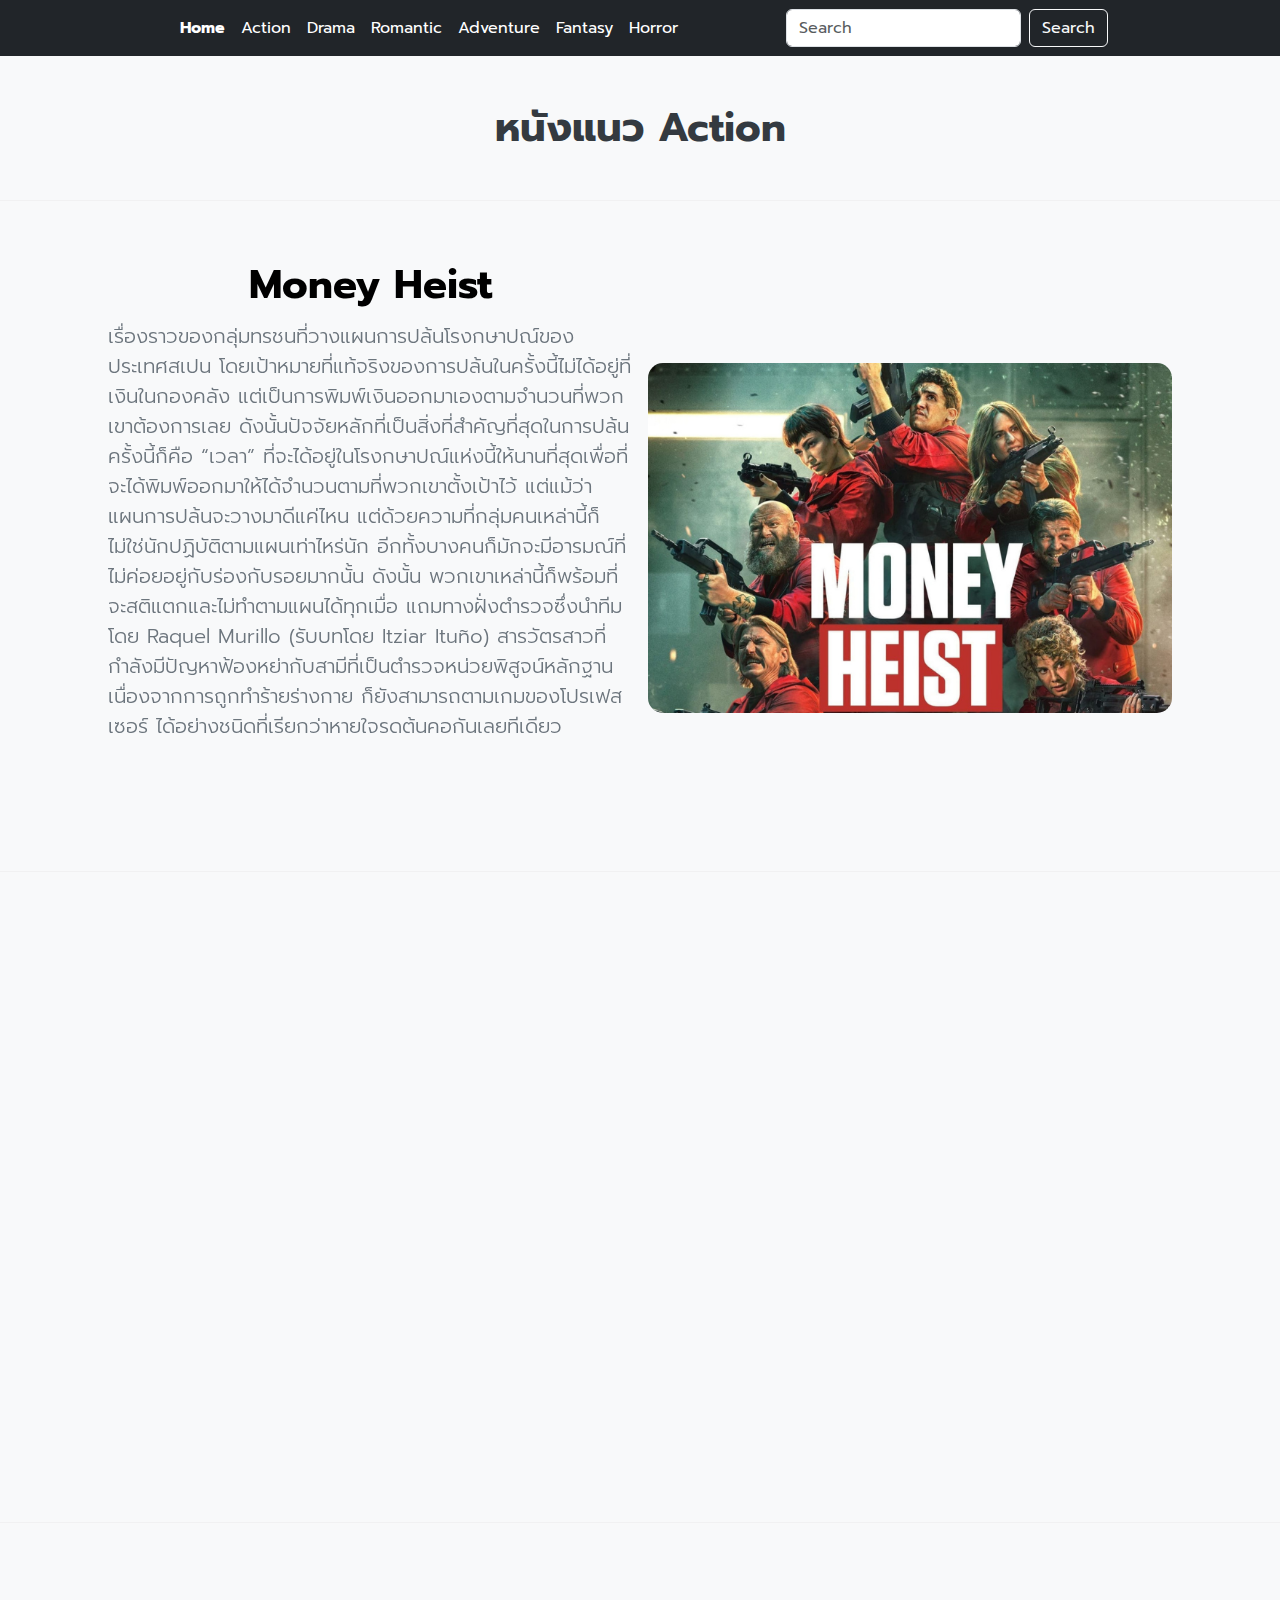
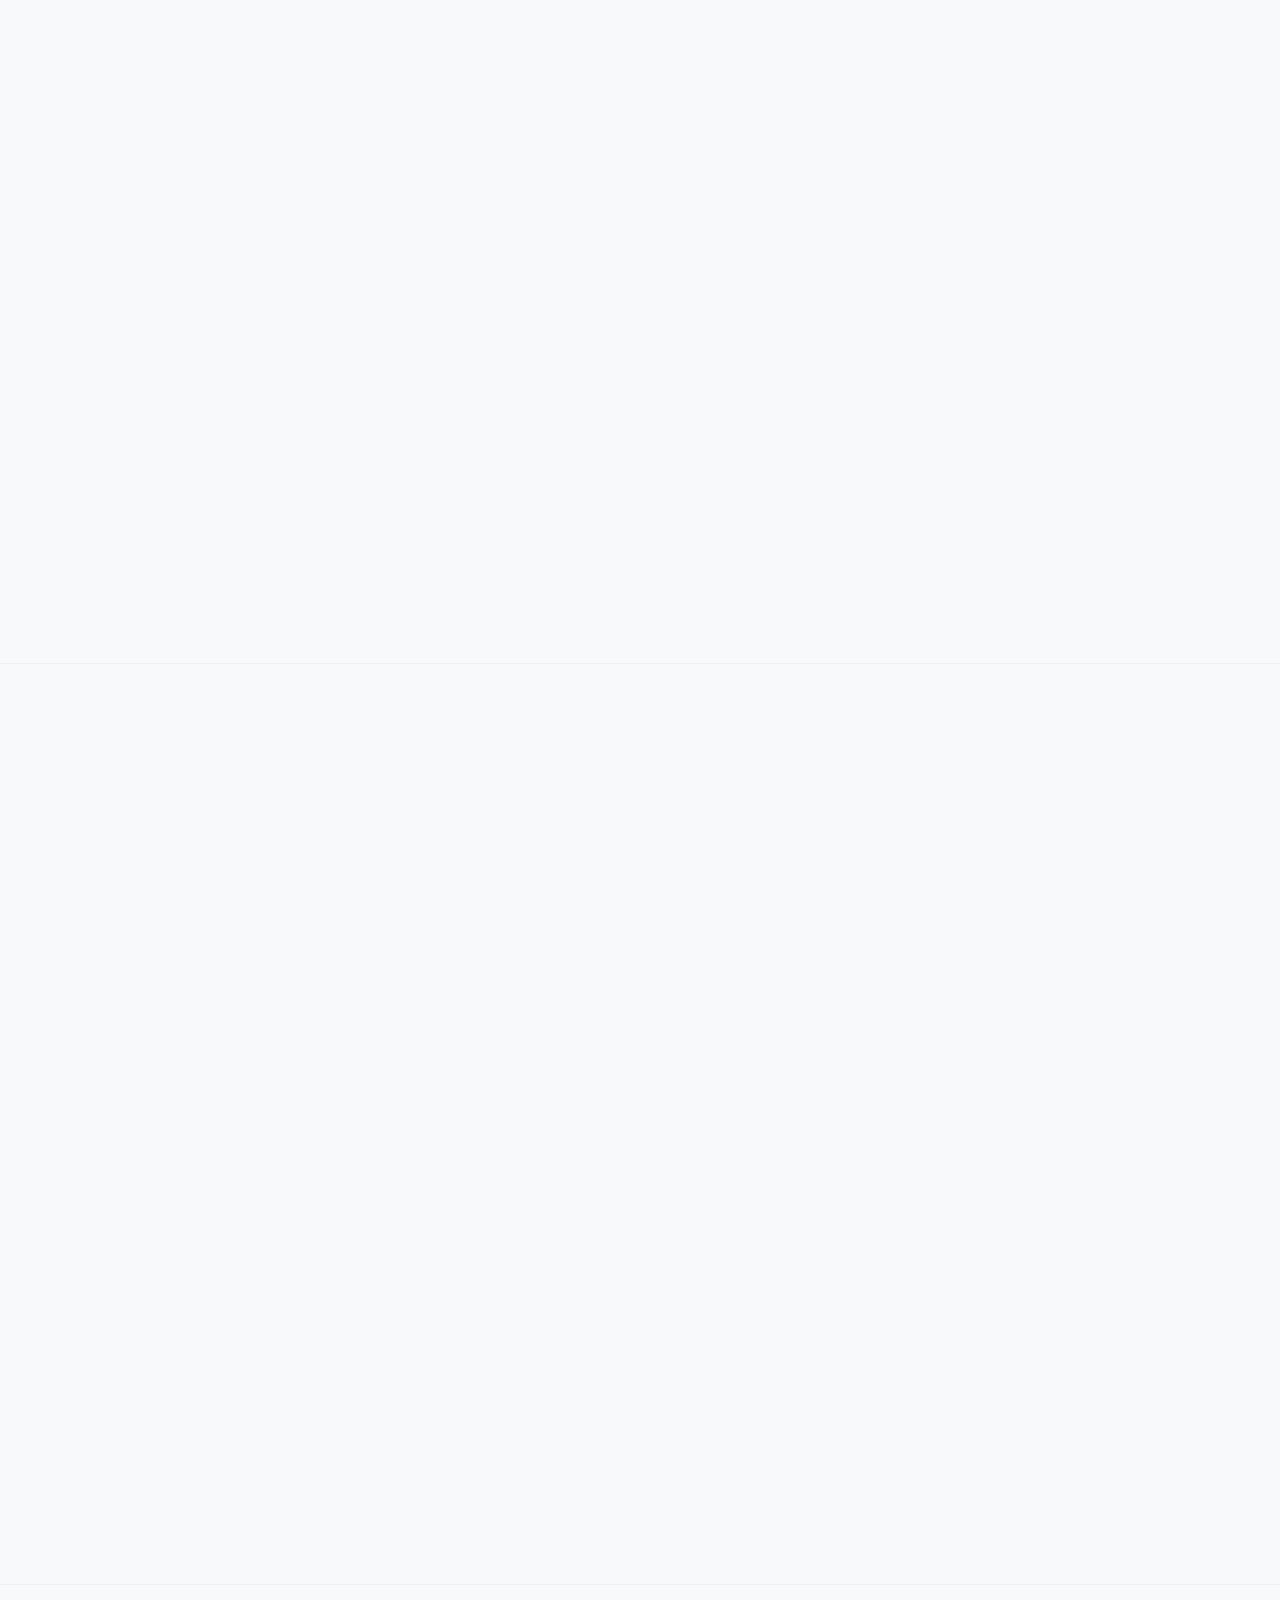
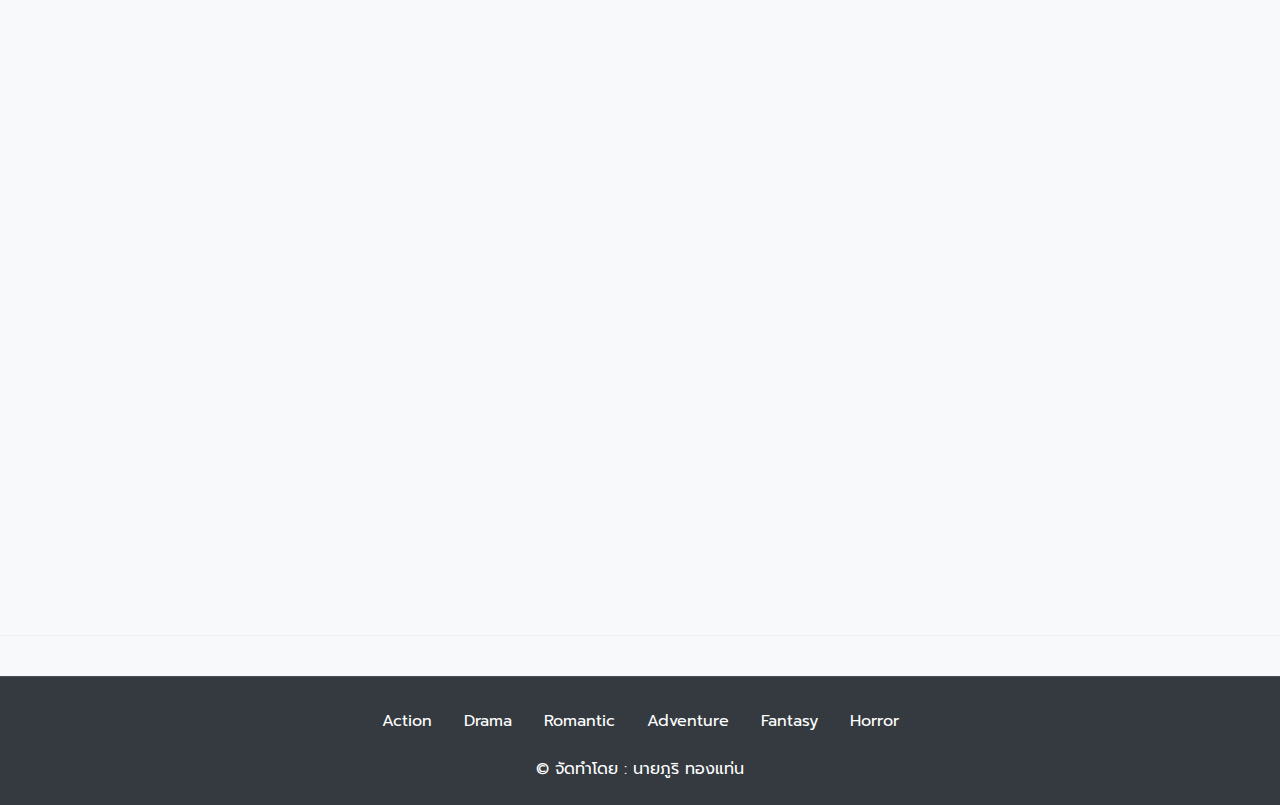
<file: Action.html>
<!DOCTYPE html>
<html lang="en">
<head>
    <meta charset="UTF-8">
    <meta name="viewport" content="width=device-width, initial-scale=1.0">
    <title>Action</title>
    <link href="https://unpkg.com/aos@2.3.1/dist/aos.css" rel="stylesheet">
    <link rel="stylesheet" href="css/bootstrap.min.css">
    <link rel="stylesheet" href="css/project.css">
    <link rel="stylesheet" href="css/hero.css">
    <script src="js/bootstrap.min.js"></script>
    <script src="https://unpkg.com/aos@2.3.1/dist/aos.js"></script>
    <link rel="preconnect" href="https://fonts.googleapis.com">
    <link rel="preconnect" href="https://fonts.gstatic.com" crossorigin>
    <link href="https://fonts.googleapis.com/css2?family=Prompt:ital,wght@0,100;0,200;0,300;0,400;0,500;0,600;0,700;0,800;0,900&display=swap" rel="stylesheet">
    <link rel="stylesheet" href="css/front.css">

    <!-- Additional Custom Styles -->
    <style>
        body {
            font-family: 'Prompt', sans-serif;
            background-color: #f8f9fa;
        }
        
        header {
            background-color: #343a40;
        }

        .nav-link {
            color: #fff;
            transition: color 0.3s ease-in-out;
        }
        
        .nav-link:hover {
            color: #ff6f61;
        }

        h1 {
            color: #343a40;
            font-weight: 700;
        }

        p.lead {
            font-size: 1rem;
            color: #6c757d;
        }

        hr {
            border: 0;
            height: 1px;
            background: #ddd;
            margin: 40px 0;
        }

        .img-fluid {
            border-radius: 15px;
            transition: transform 0.3s ease;
        }

        .img-fluid:hover {
            transform: scale(1.05);
        }

        footer {
            background-color: #343a40;
            padding: 20px 0;
            color: #adb5bd;
            border-top: 1px solid #495057;
        }

        footer .nav-link {
            color: #adb5bd;
        }

        footer .nav-link:hover {
            color: #ff6f61;
        }

        .container {
            max-width: 960px;
        }
    </style>
</head>
<body>
    <!--START HEADER-->
    <header class="navbar navbar-expand-lg navbar-dark bg-dark sticky-top">
        <div class="container">
            <button class="navbar-toggler" type="button" data-bs-toggle="collapse" data-bs-target="#navbarNav" 
                aria-controls="navbarNav" aria-expanded="false" aria-label="Toggle navigation">
                <span class="navbar-toggler-icon"></span>
            </button>
            <div class="collapse navbar-collapse" id="navbarNav">
                <ul class="navbar-nav me-auto mb-2 mb-lg-0">
                    <li class="nav-item">
                        <a class="nav-link active" aria-current="page" href="index.html"><b>Home</b></a>
                    </li>
                    <li class="nav-item">
                        <a class="nav-link" href="Action.html">Action</a>
                    </li>
                    <li class="nav-item">
                        <a class="nav-link" href="Drama.html">Drama</a>
                    </li>
                    <li class="nav-item">
                        <a class="nav-link" href="Romantic.html">Romantic</a>
                    </li>
                    <li class="nav-item">
                        <a class="nav-link" href="Adventure.html">Adventure</a>
                    </li>
                    <li class="nav-item">
                        <a class="nav-link" href="Fantasy.html">Fantasy</a>
                    </li>
                    <li class="nav-item">
                        <a class="nav-link" href="Horror.html">Horror</a>
                    </li>
                </ul>
                <form class="d-flex" role="search">
                    <input class="form-control me-2" type="search" placeholder="Search" aria-label="Search">
                    <button class="btn btn-outline-light" type="submit">Search</button>
                </form>
            </div>
        </div>
    </header>
    
    <!--END HEADER-->

    <h1 class="text-center my-5">หนังแนว Action</h1>
    <hr>

    <!--START HERO-->
    <div data-aos="fade-left">
      <div class="row align-items-center justify-content-center g-3 py-4">
          <div class="col-10 col-sm-8 col-lg-5 " style="margin-bottom: 50px;">
              <center><h1 class="display-6 fw-bold text-body-emphasis lh-1 mb-3">Money Heist</h1></center>
              <p class="lead" style="font-size: 20px;">เรื่องราวของกลุ่มทรชนที่วางแผนการปล้นโรงกษาปณ์ของประเทศสเปน โดยเป้าหมายที่แท้จริงของการปล้นในครั้งนี้ไม่ได้อยู่ที่เงินในกองคลัง แต่เป็นการพิมพ์เงินออกมาเองตามจำนวนที่พวกเขาต้องการเลย ดังนั้นปัจจัยหลักที่เป็นสิ่งที่สำคัญที่สุดในการปล้นครั้งนี้ก็คือ “เวลา” ที่จะได้อยู่ในโรงกษาปณ์แห่งนี้ให้นานที่สุดเพื่อที่จะได้พิมพ์ออกมาให้ได้จำนวนตามที่พวกเขาตั้งเป้าไว้ แต่แม้ว่าแผนการปล้นจะวางมาดีแค่ไหน แต่ด้วยความที่กลุ่มคนเหล่านี้ก็ไม่ใช่นักปฏิบัติตามแผนเท่าไหร่นัก อีกทั้งบางคนก็มักจะมีอารมณ์ที่ไม่ค่อยอยู่กับร่องกับรอยมากนั้น ดังนั้น พวกเขาเหล่านี้ก็พร้อมที่จะสติแตกและไม่ทำตามแผนได้ทุกเมื่อ แถมทางฝั่งตำรวจซึ่งนำทีมโดย Raquel Murillo (รับบทโดย Itziar Ituño) สารวัตรสาวที่กำลังมีปัญหาฟ้องหย่ากับสามีที่เป็นตำรวจหน่วยพิสูจน์หลักฐานเนื่องจากการถูกทำร้ายร่างกาย ก็ยังสามารถตามเกมของโปรเฟสเซอร์ ได้อย่างชนิดที่เรียกว่าหายใจรดต้นคอกันเลยทีเดียว</p>
          </div>
          <div class="col-10 col-sm-8 col-lg-5" style="margin-top: 20px;">
              <img src="img/Money.png" class="img-fluid mx-auto d-block" alt="Money Heist">
          </div>
      </div>
  </div>
  <hr>  
    <!--END HERO-->

    <!--START HERO-->
    <div data-aos="fade-left">
        <div class="row align-items-center justify-content-center g-3 py-4">
            <div class="col-10 col-sm-8 col-md-6 col-lg-5" style="margin-bottom: 1px;">
                <img src="img/johnwick.png" class="img-fluid mx-auto d-block" alt="John Wick">
            </div>
            <div class="col-lg-6">
                <center><h1 class="display-6 fw-bold text-body-emphasis lh-1 mb-3">John Wick</h1></center>
                <p class="lead" style="font-size: 20px;">จอห์น วิค อดีตนักฆ่าผู้ตัดสินใจเกษียณตัวเองมาใช้ชีวิตอย่างสงบสุขอยู่กับ เฮเลน ภรรยาของเขา แต่โชคชะตามันโหดร้ายเสมอ เมื่อเธอจากไปด้วยโรคร้าย เขากลายเป็นคนที่ไร้จุดหมายในชีวิต จนกระทั่งเขาได้รับของขวัญสุดท้ายที่ภรรยาของเขาทิ้งเอาไว้ให้ นั่นก็คือ ลูกหมา ลูกหมาตัวนี้ไม่ได้เป็นเพียงแค่สัตว์เลี้ยง แต่มันคือสิ่งที่จะทำให้ชีวิตของจอห์น วิคมีความหมายต่อไป แต่แล้ว ชีวิตอันแสนสงบสุขของเขาก็ถูกทำลาย เมื่อ Iosef Tarasov ลูกชายสุดห้าวของ Viggo Tarasov พาพวกมาบุกบ้านของเขาเพื่อขโมยรถคันสวยแสนรัก พวกมันไม่ได้ทำแค่ขโมยของ แต่ดันฆ่าน้องหมาตัวน้อยไปด้วย สำหรับจอห์น วิคแล้ว มันแทบจะเหมือนเขาถูกพรากหัวใจของภรรยาไปอีกครั้ง จุดความแค้นให้ลุกโชน จนเขาตัดสินใจกลับเข้าสู่วงการนักฆ่าอีกครั้ง เพื่อไล่ล่าสองพ่อลูกให้ต้องชดใช้สิ่งที่เขาสูญเสียไป จากจุดเริ่มต้นของการปล้น ทำร้ายร่างกาย และฆ่าน้องหมา จอห์น วิค ออกไล่ล่าไปพร้อม ๆ กับถูกไล่ล่า ที่แม้แต่ The Continental โรงแรมที่เป็นดั่งพื้นที่ปลอดภัยของเหล่านักฆ่ายังแทบไม่อาจปกป้องเขาไว้ได้ แต่ด้วยพลังแค้นทำให้เขาจัดการสองพ่อลูกนี้ได้อย่างสิ้นเชิง แม้จะต้องแลกมาด้วยชีวิตอันแสนสงบสุขของเขาที่ถูกทำลายไปก็ตาม</p>
            </div>
        </div>
    </div>
    <hr>
    <!--END HERO-->

    <!--START HERO-->
    <div data-aos="fade-right">
        <div class="row align-items-center justify-content-center g-3 py-4">
            <div class="col-10 col-sm-8 col-md-6 col-lg-5">
                <center><h1 class="display-6 fw-bold text-body-emphasis lh-1 mb-3">Men in Black (MIB)</h1></center>
                <p class="lead" style="font-size: 20px;">เรื่องราวของภารกิจกวาดล้างเอเลี่ยนครั้งใหญ่กับเหล่าผู้พิทักษ์เจ็นใหม่ เมื่อบุรุษชุดดำบางคนกลายเป็นไส้ศึกในเอ็มไอบี ภารกิจสุดท้าทายปราบวายร้ายในจักรวาลเดิม เพิ่มเติมคือความมันจึงเริ่มขึ้น  เอเจนท์ เอช หนึ่งในเอเจนท์ที่เป็นที่ชื่นชอบมากที่สุดประจำสำนักงานเอ็มไอบี กรุงลอนดอน เขาเคยกอบกู้โลกแล้วครั้งหนึ่ง จากเผ่าพันธุ์เอเลี่ยนโฉดชั่วที่มี่ชื่อว่า "เดอะ ไฮฟ์" ครั้งนี้เขาจะพบตัวเองอยู่ใจกลางการสืบสวนเรื่องของหนอนบ่อนไส้ภายในหน่วยงานของเขา เอเจนท์ เอ็ม เจ้าหน้าที่ใหม่ หลังจากที่เคยพบกับเอเลี่ยนและคนพิลึกในชุดสูทสีดำเมื่อวัยเด็ก เธอก็ใช้เวลาอีก 20 ปีหลังจากนั้นเพื่อตามหาและเข้าร่วมงานกับ "เอ็มไอบี" หน่วยงานลับที่คอยจับตาดูการเคลื่อนไหวของเอเลี่ยนบนโลกใบนี้ เธอจะต้องร่วมมือกับเอเจนท์ เอช เพื่อกำจัดหนอนบ่อนไส้ในสำนักงานเอ็มไอบีแห่งกรุงลอนดอน,  ไฮ ที หัวหน้าเอ็มไอบีสาขาลอนดอน เอเจนท์ในตำนานผู้สูงส่ง ผู้เป็นเหมือนพ่อให้กับเอเจนท์ เอช เขาอยู่กับเอชในคืนที่พวกเขาปกป้องโลกจากพวก เดอะ ไฮฟ์ เขาเพิ่งค้นพบว่าหน่วยงานสาขาลอนดอนของเขามีหนอนบ่อนไส้ เขาจึงมอบหมายให้เอเจนท์ เอ็ม และเอช ไล่ล่าตัวหนอนและรักษาองค์กรที่เขารักเอาไว้ให้ได้</p>
            </div>
            <div class="col-10 col-sm-8 col-md-6 col-lg-5">
                <img src="img/MIB.png" class="img-fluid mx-auto d-block" alt="Men in Black">
            </div>
        </div>
    </div>
    <hr>
    <!--END HERO-->

    <!--START HERO-->
    <div data-aos="fade-left">
        <div class="row align-items-center justify-content-center g-3 py-4">
            <div class="col-10 col-sm-8 col-md-6 col-lg-5">
                <img src="img/fast.png" class="img-fluid mx-auto d-block" alt="Fast and Furious">
            </div>
            <div class="col-lg-6">
                <center><h1 class="display-6 fw-bold text-body-emphasis lh-1 mb-3">Fast and Furious</h1></center>
                <p class="lead" style="font-size: 20px;">โดมินิค ทอเร็ตโต้ ขับรถบนถนนแอลเอราวกับว่าเขาเป็นจ้าวถนน พร้อมด้วยพลพรรคทีมแข่งรถของเขา เขาใช้เวลาแต่ละวันปรับแต่งเครื่องยนต์รถแข่งให้มีสมรรถนะสูง เขาให้ความสำคัญกับหัวฉีดน้ำมันที่ควบคุมด้วยคอมพิวเตอร์ มากกว่ารูปลักษณ์และรุ่นของรถ ซึ่งทำให้รถพุ่งแรงราวกับบินได้ ในยามค่ำคืน โดมินิค จะขับจรวดบนดินของเขาไปแข่งในสนามท้าดวล รถคันนี้ถ้าจะแข่งกับใครเดิมพันแต่ละครั้งสูงถึง 10,000 เหรียญทีเดียว ที่นั่นสนามแข่งขันเปรียบเสมือนโรงละครบนท้องถนน เป็นชนกลุ่มหนึ่ง และเป็นสนามท้าประลองที่ทุกคนจะเติมพลังขับเคลื่อนด้วยฮอร์โมนอะดรีนาลิน เซ็กซ์ และความเร็วที่ไร้ขีดจำกัด ท่ามกลางกองเชียร์ โดมินิค โดดเด่นในลู่แข่งดังเช่นร็อคสตาร์คนหนึ่ง ไบรอัน ก็อยู่ในกลุ่มนี้ด้วย เขากระหายและพร้อมที่จะแข่งตลอดเวลา เขาจะรู้สึกเท่ห์เมื่ออยู่บนถนน แต่สำหรับฝูงชนนักซิ่งเหล่านี้ เขาไม่ใช่คนโดดเด่นอะไร เขาต้องการให้ โดมินิค ยอมรับเขาในฐานะเจ้าของรถยนต์พุ่งแรงหัวฉีดระบบ NOS หลังจากขับเคี่ยวกับ จอห์นนี่ ทราน จอมโหดแล้ว โดมินิค ก็ยอมรับ ไบรอัน มากขึ้น น้องสาวของ โดมินิคที่ชื่อ มีอา ก็ชื่นชม ไบรอัน ด้วย แต่ที่พวกเขาไม่รู้ก็คือ ไบรอัน เป็นตำรวจ ไบรอัน ปกปิดฐานะของเขามิดชิด เขากำลังสืบเสาะหากลุ่มอาชญากรปล้นรถบรรทุกที่มีเครื่อข่ายโยงใยกว้างขวาง ทั้งตำรวจและเอฟบีไอต้องหยุดอาชญากรกลุ่มนี้ให้ได้ เงินสะพัดไปทั่วเมื่อมีการแข่งขัน และตำรวจก็รู้ดีว่าเงินบางส่วนเป็นเงินที่ไม่สะอาด โดมินิค และ จอห์นนี่ ต่างก็เป็นผู้ต้องสงสัยด้วยกันทั้งคู่ เมื่อการแข่งขันระหว่างลูกสมุนของ โดมินิค และ จอห์นนี่ ก้าวถึงขั้นที่อันตราย ความสัมพันธ์ระหว่าง ไบรอัน กับ โดมินิค และ มีอา ก็ลึกซึ้งขึ้น เขาสัมผัสถึงความจริงใจของ โดมินิค และแรงดึงดูดระหว่างเขากับ มีอา นั้นเกินกว่าจะห้ามได้ แต่เขายังคงเป็นตำรวจ และแรงกดดันที่ต้องปิดคดีปล้นก็มีมากขึ้น ไบรอัน ต้องตัดสินใจว่าความสัตย์ซื่อของเขาอยู่บนพื้นฐานของอะไร และความจำกัดของเขามีเพียงใด

                </p>
            </div>
        </div>
    </div>
    <hr>
    <!--END HERO-->

    <!--START HERO-->
    <div data-aos="fade-right">
        <div class="row align-items-center justify-content-center g-3 py-4">
            <div class="col-10 col-sm-8 col-md-6 col-lg-5">
                <center><h1 class="display-6 fw-bold text-body-emphasis lh-1 mb-3">Real Steel</h1></center>
                <p class="lead" style="font-size: 20px;">ในภาพยนตร์แอ็คชั่นสุดมันส์โดยดรีมเวิร์คส์ พิคเจอร์ส Real Steel ฮิวจ์ แจ็คแมนรับบทชาร์ลีย์ เคนตัน นักมวยตกอับในโลกอนาคตอันใกล้ ด้วยความที่งานของเขาถูกแย่งไปโดยหุ่นยนต์เหล็ก 8 ฟุต บัดนี้ เขาต้องใช้ชีวิตอยู่ในโลกที่ไม่ใช่ที่ทางของเขา เมื่อไม่มีทั้งแมทช์แข่งและโอกาส ชาร์ลีย์จึงจำเป็นต้องยังชีพด้วยการเป็นโปรโมเตอร์มวยหุ่นยนต์เล็ก ๆ เขาหาเงินได้พอเลี้ยงตัวเองจากการจับ "หุ่น" กระจอกมายำรวมกันและเดินทางจากสังเวียนผ้าใบใต้ดินแห่งหนึ่งไปยังอีกแห่งหนึ่ง เพื่อเงินรางวัลที่เขาสามารถรีดเอาจากหุ่นกระป๋องของเขาได้ ราวกับสถานการณ์จะยังคับขันและซับซ้อนไม่พอ แม็กซ์ (ดาโกต้า โกโย) ลูกชายวัย 10 ขวบที่เหินห่างจากเขา ก็กลับเข้ามาในชีวิตเขาแบบไม่ทันให้เขาได้ตั้งตัว คู่พ่อลูกที่เหินห่างกันคู่นี้จำต้องร่วมมือกันเพื่อซ่อมแซมและฝึกหุ่นยนต์กระป๋องตัวหนึ่งให้กลายเป็นผู้ท้าชิงฝีมือเยี่ยม เมื่อเดิมพันในสังเวียนที่ไร้ขีดจำกัดและไร้ปรานีสูงขึ้น ชาร์ลีย์ก็ได้โอกาสครั้งสุดท้ายที่จะหวนคืนสู่ความยิ่งใหญ่ </p>
            </div>
            <div class="col-10 col-sm-8 col-md-6 col-lg-5">
                <img src="img/steel.png" class="img-fluid mx-auto d-block" alt="ภารกิจเด็ดหัวมือสังหาร">
            </div>
        </div>
    </div>
    <hr>
    <!--END HERO-->

    <!--START FOOTER-->
    <footer class="text-center text-white py-4" style="background-color: #343a40; border-top: 1px solid #495057;">
        <div class="container">
            <ul class="nav justify-content-center mb-3">
                <li class="nav-item">
                    <a href="Action.html" class="nav-link px-3 text-white">Action</a>
                </li>
                <li class="nav-item">
                    <a href="Drama.html" class="nav-link px-3 text-white">Drama</a>
                </li>
                <li class="nav-item">
                    <a href="Romantic.html" class="nav-link px-3 text-white">Romantic</a>
                </li>
                <li class="nav-item">
                    <a href="Adventure.html" class="nav-link px-3 text-white">Adventure</a>
                </li>
                <li class="nav-item">
                    <a href="Fantasy.html" class="nav-link px-3 text-white">Fantasy</a>
                </li>
                <li class="nav-item">
                    <a href="Horror.html" class="nav-link px-3 text-white">Horror</a>
                </li>
            </ul>
            <p class="mb-0 text-white">&copy; จัดทำโดย : นายภูริ ทองแท่น</p>
        </div>
    </footer>    
    <!--END FOOTER-->

    <script>
        AOS.init();
    </script>
</body>
</html>
</file>
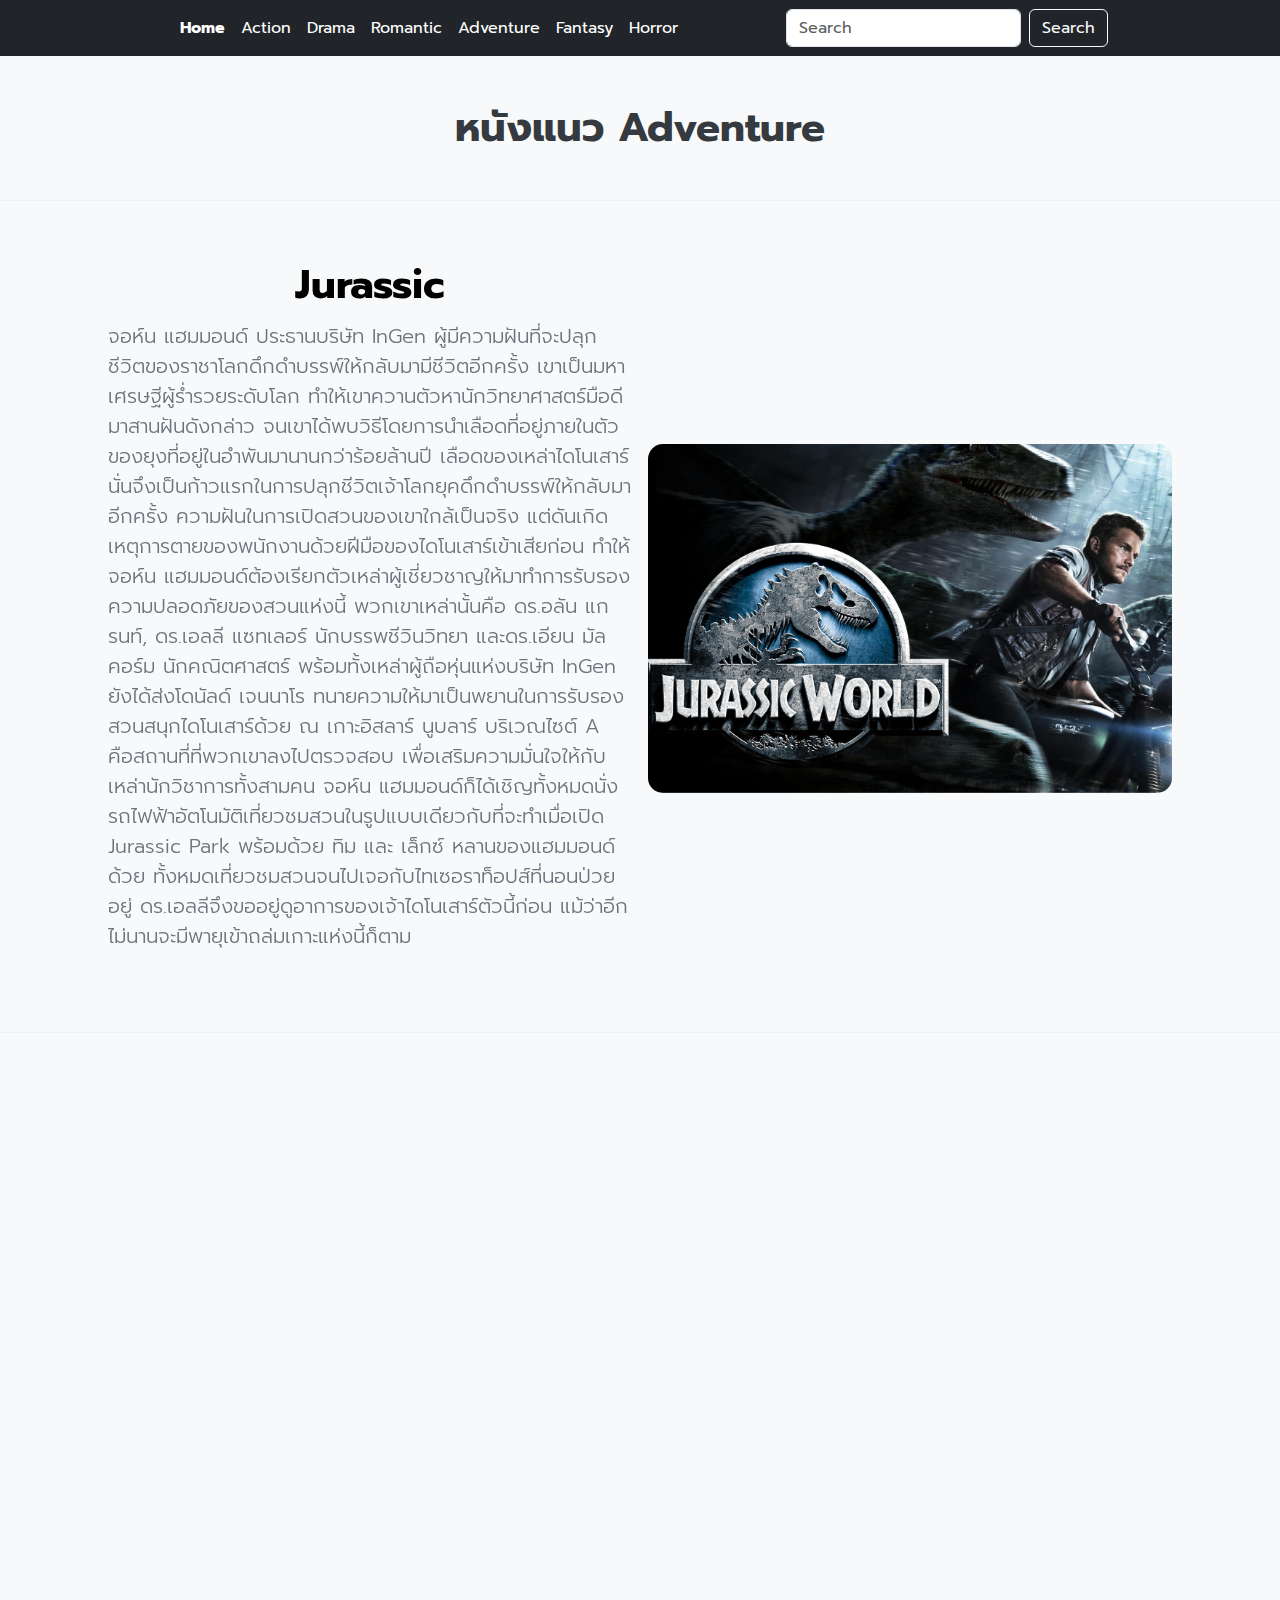
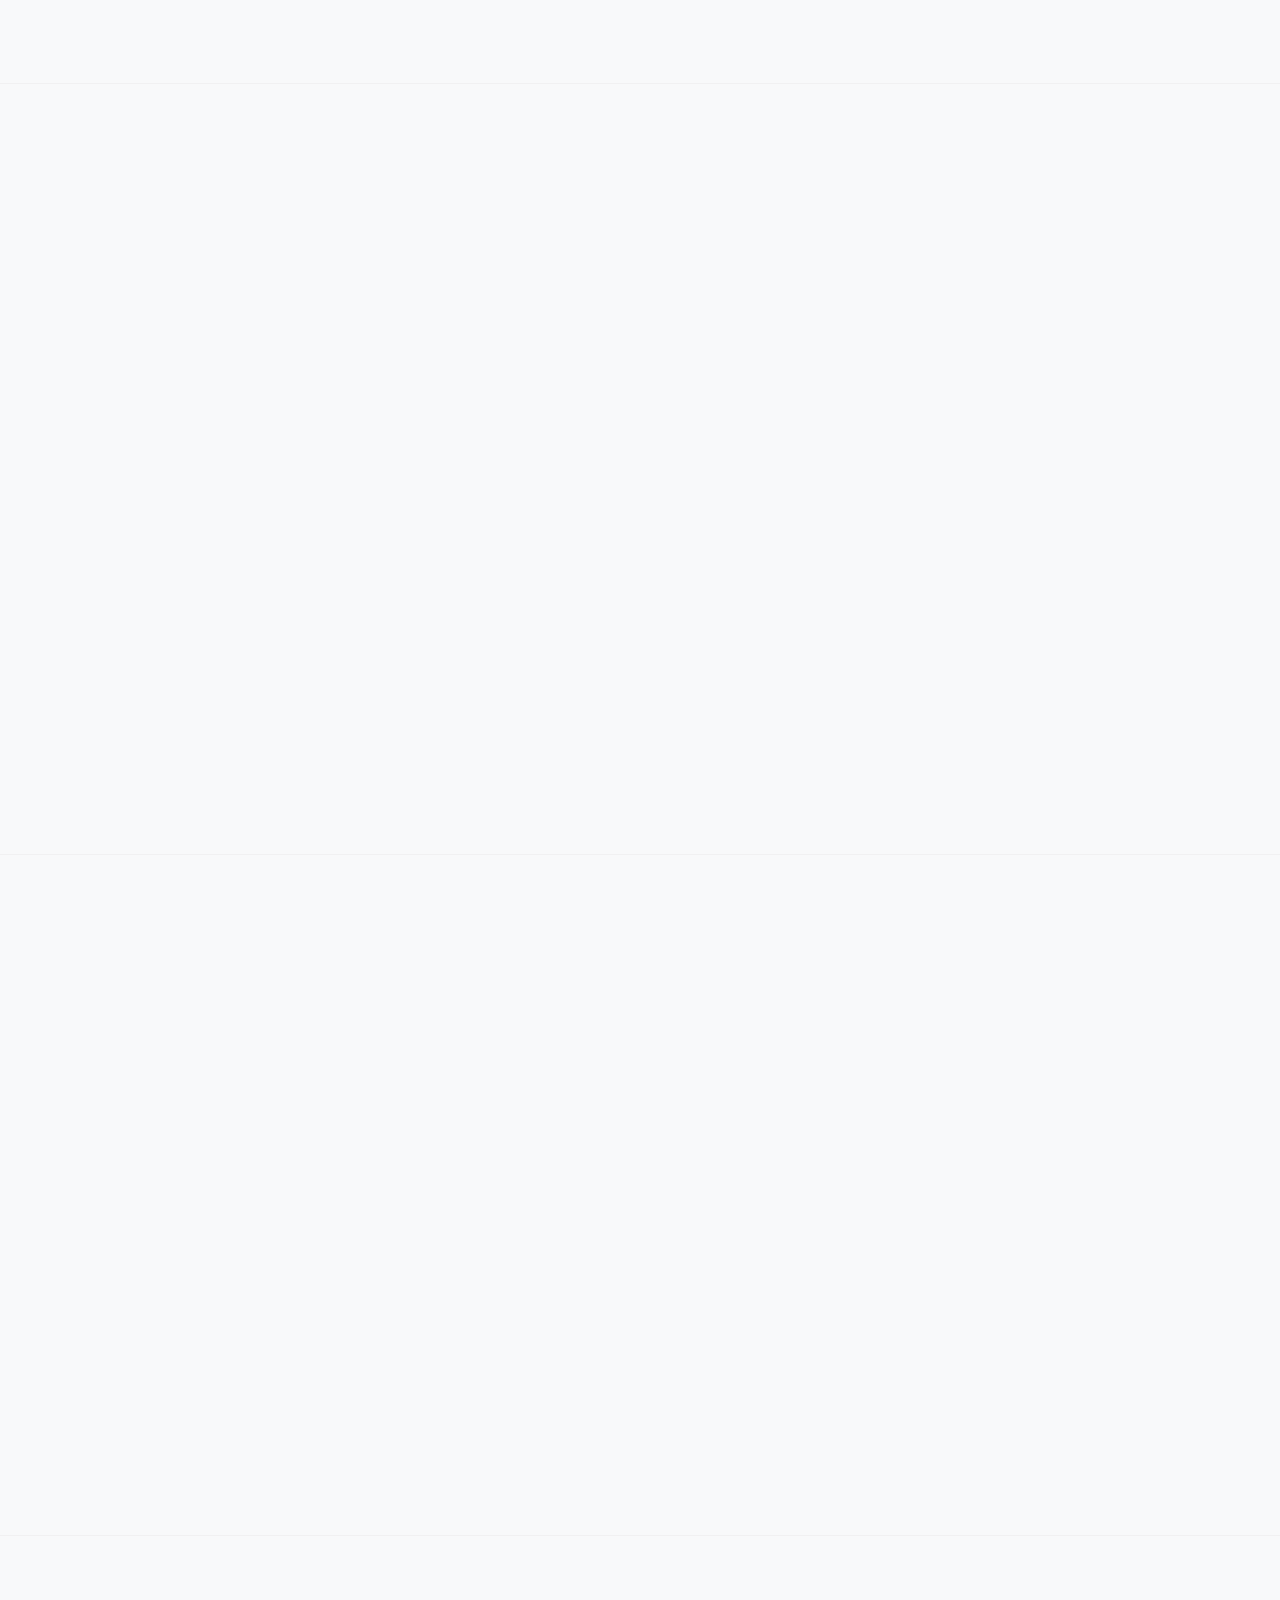
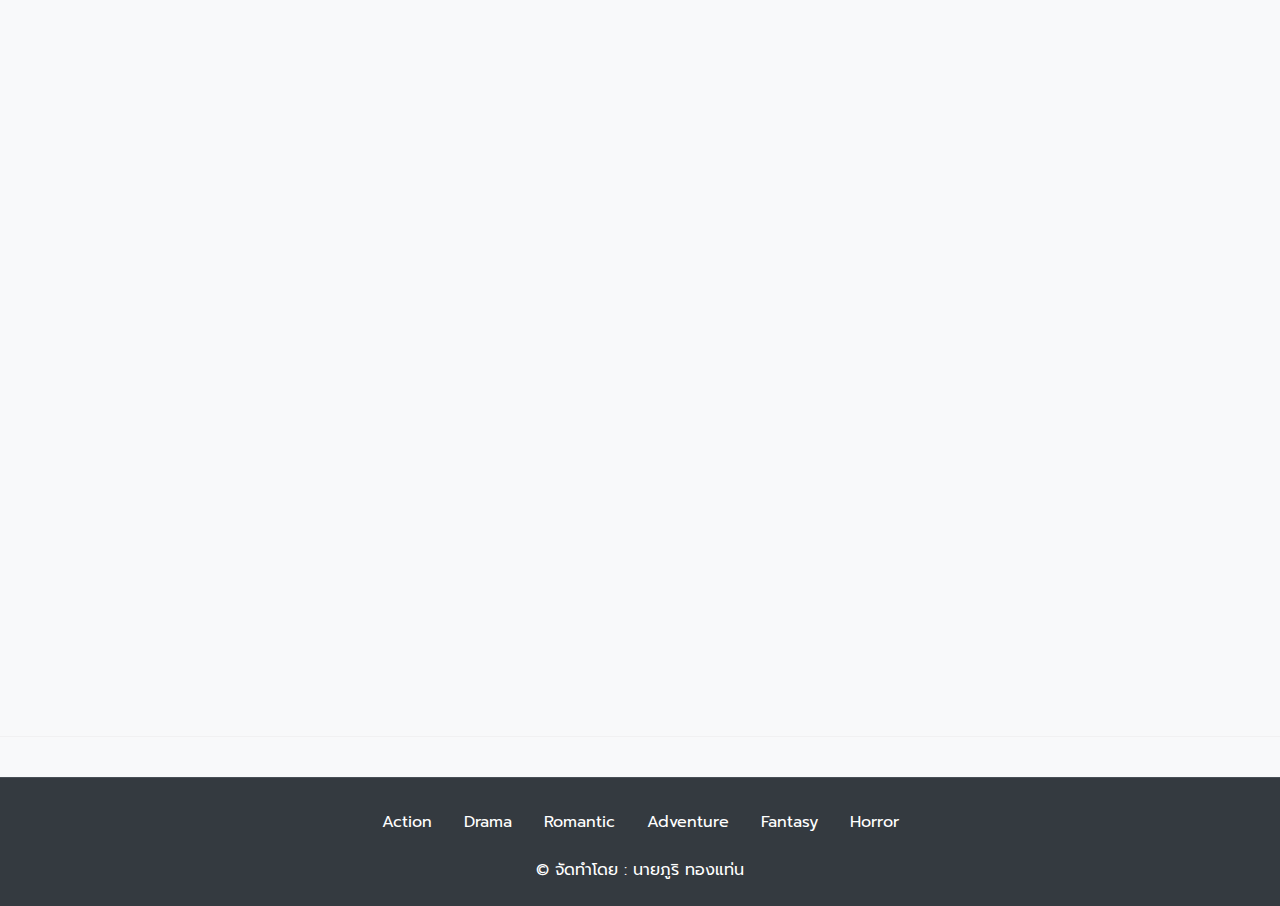
<file: Adventure.html>
<!DOCTYPE html>
<html lang="en">
<head>
    <meta charset="UTF-8">
    <meta name="viewport" content="width=device-width, initial-scale=1.0">
    <title>Adventure</title>
    <link href="https://unpkg.com/aos@2.3.1/dist/aos.css" rel="stylesheet">
    <link rel="stylesheet" href="css/bootstrap.min.css">
    <link rel="stylesheet" href="css/project.css">
    <link rel="stylesheet" href="css/hero.css">
    <script src="js/bootstrap.min.js"></script>
    <script src="https://unpkg.com/aos@2.3.1/dist/aos.js"></script>
    <link rel="preconnect" href="https://fonts.googleapis.com">
    <link rel="preconnect" href="https://fonts.gstatic.com" crossorigin>
    <link href="https://fonts.googleapis.com/css2?family=Prompt:ital,wght@0,100;0,200;0,300;0,400;0,500;0,600;0,700;0,800;0,900&display=swap" rel="stylesheet">
    <link rel="stylesheet" href="css/front.css">

    <!-- Additional Custom Styles -->
    <style>
        body {
            font-family: 'Prompt', sans-serif;
            background-color: #f8f9fa;
        }
        
        header {
            background-color: #343a40;
        }

        .nav-link {
            color: #fff;
            transition: color 0.3s ease-in-out;
        }
        
        .nav-link:hover {
            color: #ff6f61;
        }

        h1 {
            color: #343a40;
            font-weight: 700;
        }

        p.lead {
            font-size: 1rem;
            color: #6c757d;
        }

        hr {
            border: 0;
            height: 1px;
            background: #ddd;
            margin: 40px 0;
        }

        .img-fluid {
            border-radius: 15px;
            transition: transform 0.3s ease;
        }

        .img-fluid:hover {
            transform: scale(1.05);
        }

        footer {
            background-color: #343a40;
            padding: 20px 0;
            color: #adb5bd;
            border-top: 1px solid #495057;
        }

        footer .nav-link {
            color: #adb5bd;
        }

        footer .nav-link:hover {
            color: #ff6f61;
        }

        .container {
            max-width: 960px;
        }
    </style>
</head>
<body>
    <!--START HEADER-->
    <header class="navbar navbar-expand-lg navbar-dark bg-dark sticky-top">
      <div class="container">
          <button class="navbar-toggler" type="button" data-bs-toggle="collapse" data-bs-target="#navbarNav" 
              aria-controls="navbarNav" aria-expanded="false" aria-label="Toggle navigation">
              <span class="navbar-toggler-icon"></span>
          </button>
          <div class="collapse navbar-collapse" id="navbarNav">
              <ul class="navbar-nav me-auto mb-2 mb-lg-0">
                  <li class="nav-item">
                      <a class="nav-link active" aria-current="page" href="index.html"><b>Home</b></a>
                  </li>
                  <li class="nav-item">
                      <a class="nav-link" href="Action.html">Action</a>
                  </li>
                  <li class="nav-item">
                      <a class="nav-link" href="Drama.html">Drama</a>
                  </li>
                  <li class="nav-item">
                      <a class="nav-link" href="Romantic.html">Romantic</a>
                  </li>
                  <li class="nav-item">
                      <a class="nav-link" href="Adventure.html">Adventure</a>
                  </li>
                  <li class="nav-item">
                      <a class="nav-link" href="Fantasy.html">Fantasy</a>
                  </li>
                  <li class="nav-item">
                      <a class="nav-link" href="Horror.html">Horror</a>
                  </li>
              </ul>
              <form class="d-flex" role="search">
                  <input class="form-control me-2" type="search" placeholder="Search" aria-label="Search">
                  <button class="btn btn-outline-light" type="submit">Search</button>
              </form>
          </div>
      </div>
  </header>  
    <!--END HEADER-->

    <h1 class="text-center my-5">หนังแนว Adventure</h1>
    <hr>

    <!--START HERO-->
    <div data-aos="fade-left">
      <div class="row align-items-center justify-content-center g-3 py-4">
          <div class="col-10 col-sm-8 col-lg-5 " style="margin-bottom: 1px;">
              <center><h1 class="display-6 fw-bold text-body-emphasis lh-1 mb-3">Jurassic</h1></center>
              <p class="lead" style="font-size: 20px;">จอห์น แฮมมอนด์ ประธานบริษัท InGen ผู้มีความฝันที่จะปลุกชีวิตของราชาโลกดึกดำบรรพ์ให้กลับมามีชีวิตอีกครั้ง เขาเป็นมหาเศรษฐีผู้ร่ำรวยระดับโลก ทำให้เขาควานตัวหานักวิทยาศาสตร์มือดีมาสานฝันดังกล่าว จนเขาได้พบวิธีโดยการนำเลือดที่อยู่ภายในตัวของยุงที่อยู่ในอำพันมานานกว่าร้อยล้านปี เลือดของเหล่าไดโนเสาร์ นั่นจึงเป็นก้าวแรกในการปลุกชีวิตเจ้าโลกยุคดึกดำบรรพ์ให้กลับมาอีกครั้ง ความฝันในการเปิดสวนของเขาใกล้เป็นจริง แต่ดันเกิดเหตุการตายของพนักงานด้วยฝีมือของไดโนเสาร์เข้าเสียก่อน ทำให้จอห์น แฮมมอนด์ต้องเรียกตัวเหล่าผู้เชี่ยวชาญให้มาทำการรับรองความปลอดภัยของสวนแห่งนี้ พวกเขาเหล่านั้นคือ ดร.อลัน แกรนท์, ดร.เอลลี แซทเลอร์ นักบรรพชีวินวิทยา และดร.เอียน มัลคอร์ม นักคณิตศาสตร์ พร้อมทั้งเหล่าผู้ถือหุ่นแห่งบริษัท InGen ยังได้ส่งโดนัลด์ เจนนาโร ทนายความให้มาเป็นพยานในการรับรองสวนสนุกไดโนเสาร์ด้วย ณ เกาะอิสลาร์ นูบลาร์ บริเวณไซต์ A คือสถานที่ที่พวกเขาลงไปตรวจสอบ เพื่อเสริมความมั่นใจให้กับเหล่านักวิชาการทั้งสามคน จอห์น แฮมมอนด์ก็ได้เชิญทั้งหมดนั่งรถไฟฟ้าอัตโนมัติเที่ยวชมสวนในรูปแบบเดียวกับที่จะทำเมื่อเปิด Jurassic Park พร้อมด้วย ทิม และ เล็กซ์ หลานของแฮมมอนด์ด้วย ทั้งหมดเที่ยวชมสวนจนไปเจอกับไทเซอราท็อปส์ที่นอนป่วยอยู่ ดร.เอลลีจึงขออยู่ดูอาการของเจ้าไดโนเสาร์ตัวนี้ก่อน แม้ว่าอีกไม่นานจะมีพายุเข้าถล่มเกาะแห่งนี้ก็ตาม</p>
          </div>
          <div class="col-10 col-sm-8 col-lg-5" style="margin-top: 20px;">
              <img src="img/jurasicc.png" class="img-fluid mx-auto d-block" alt="Money Heist">
          </div>
      </div>
  </div>
  <hr>  
    <!--END HERO-->

    <!--START HERO-->
    <div data-aos="fade-left">
        <div class="row align-items-center justify-content-center g-3 py-4">
            <div class="col-10 col-sm-8 col-md-6 col-lg-5" style="margin-bottom: 1px;">
                <img src="img/journey.png" class="img-fluid mx-auto d-block" alt="John Wick">
            </div>
            <div class="col-lg-6">
                <center><h1 class="display-6 fw-bold text-body-emphasis lh-1 mb-3">Journey 2</h1></center>
                <p class="lead" style="font-size: 20px;">พ่อเลี้ยงคนใหม่ของฌอนที่ชื่อ แฮงค์ (ดเวย์น จอห์นสัน) ไม่สามารถหยุดยั้งเขาไว้ได้จึงมาร่วมภารกิจที่จะนำพวกเขาไปสู่แปซิฟิกใต้ และสถานที่ที่มีเพียงไม่กี่คนได้พบเห็นหรือได้มีชีวิตรอดเพื่อมาบอกเล่าเรื่องราว ที่นั่นเป็นสถานที่งดงามอย่างน่าอัศจรรย์ ดูแปลกตา และมีสิ่งมีชีวิตต่าง ๆ ที่น่ากลัว ภูเขาไฟ ภูเขาทองคำ และความลึกลับที่น่าอัศจรรย์อีกหลากหลาย พร้อมทั้งยังมี กาบาโต้ (ลูอิซ กุซแมน) นักขับเฮลิคอปเตอร์เพียงคนเดียวที่เต็มใจเสี่ยงไปกับการผจญภัย และยังมี ไคลานิ (วาเนสซ่า ฮัดเจนส์) ลูกสาวแสนสวยผู้มีความมุ่งมั่นของกาบาโต้ พวกเขาเริ่มการค้นหาเกาะและช่วยเหลือผู้ที่อาศัยอยู่ในเกาะอย่างโดดเดี่ยวให้หลบหนีออกมาก่อนที่แรงสั่นสะเทือนของแผ่นดินไหวจะฝังทรัพย์สมบัติเอาไว้ไปตลอดกาล ภาพยนตร์เรื่องนี้เป็นภาคต่อจากภาพยนตร์ที่ได้รับความนิยมทั่วโลกเมื่อปี 2008 เรื่อง Journey to the Center of the Earth ภาพยนตร์เรื่อง Journey 2: The Mysterious Island (เจอร์นีย์ 2  - พิชิตเกาะพิศวงอัศจรรย์สุดโลก) นำแสดงโดย ไมเคิล เคน รับบทเป็น อเล็กซานเดอร์ ปู่ของฌอน นักเดินทางผู้หลงทางบนชายฝั่งที่พวกเขาค้นหา และคริสติน เดวิส รับบทเป็น ลิซ แม่ของฌอน</p>
            </div>
        </div>
    </div>
    <hr>
    <!--END HERO-->

    <!--START HERO-->
    <div data-aos="fade-right">
        <div class="row align-items-center justify-content-center g-3 py-4">
            <div class="col-10 col-sm-8 col-md-6 col-lg-5">
                <center><h1 class="display-6 fw-bold text-body-emphasis lh-1 mb-3">Pacific Rim</h1></center>
                <p class="lead" style="font-size: 20px;">Pacific Rim (สงครามอสูรเหล็ก) เป็นเรื่องราวของโลกเราในยุคที่ต้องเผชิญกับสัตว์ประหลาดขนาดยักษ์จากรอยแยกใต้ทะเลหรือที่ในเรื่องเรียกกันว่า “ไคจู” ซึ่งมนุษย์เราก็ได้สร้างอาวุธไว้คอยปกป้องตัวเองจากพวกมัน เป็นหุ่นเหล็กยักษ์เรียกว่า “เยเกอร์” การใช้งานหุ่นเหล็กขนาดยักษ์นี้ต้องอาศัยคนสองคนที่มีประสาทเชื่อมประสานกันคอยขับเคลื่อน กล่าวคือคนขับสองคนจะเข้าไปอยู่ในห้องภายในตัวของหุ่นยนตร์และเชื่อมประสาทของร่างกายกับหุ่น จากนั้นเมื่อคนขับทั้งสองคนทำท่าทางอะไร หุ่นยนตร์ก็เคลื่อนไหวตามนั้น การรับมือกับไคจูดูจะไม่ใช่เรื่องยาก เพราะแต่ละครั้งที่มันโผล่มาก็แค่ส่งหุ่นยนตร์เยเกอร์ออกไปจัดการก็สามารถฆ่าได้สบาย ๆ แต่จู่ ๆ ก็มีไคจูตัวหนึ่งที่สามารถปล่อยสนามหลังไฟฟ้าออกมาจนทำให้หุ่นยนตร์เยเกอร์รุ่นใหม่ที่ถูกควบคุมด้วยระบบดิจิตอลไม่สามารถใช้งานได้ ความหวังทั้งหมดจึงตกไปอยู่ที่ ราลีย์ เบคเก็ตและมาโกะ โมริ ที่เป็นคนขับ “ยิปซี แดนเจอร์ “ เยเกอร์รุ่นเก่าเพียงตัวเดียวที่ไม่ได้ถูกควบคุมด้วยระบบดิจิตอล และเป็นตัวเดียวที่ยังสามารถใช้งานได้ ซึ่งนอกจากจะต้องต่อสู้กับไคจูแล้วพวกเขายังต้องช่วยกันหาทางปิดทางเข้ามาของไคจูเพื่อยุติทุกอย่างด้วย บทสรุปของสงครามนี้จะไปจบที่ตรงไหนต้องไปติดตามต่อกันเอาเองครับ</p>
            </div>
            <div class="col-10 col-sm-8 col-md-6 col-lg-5">
                <img src="img/pacific.png" class="img-fluid mx-auto d-block" alt="Men in Black">
            </div>
        </div>
    </div>
    <hr>
    <!--END HERO-->

    <!--START HERO-->
    <div data-aos="fade-left">
        <div class="row align-items-center justify-content-center g-3 py-4">
            <div class="col-10 col-sm-8 col-md-6 col-lg-5">
                <img src="img/troll.png" class="img-fluid mx-auto d-block" alt="Fast and Furious">
            </div>
            <div class="col-lg-6">
                <center><h1 class="display-6 fw-bold text-body-emphasis lh-1 mb-3">Troll</h1></center>
                <p class="lead" style="font-size: 20px;">Troll โทรลล์ (2022) บอกเล่าเรื่องราวของสัตว์ประหลาดในเทพนิยายตำนานของนอร์เวย์ ที่การระเบิดภูเขาเพื่อสร้างอุโมงค์ เป็นการรบกวนธรรมชาติจนปลุกโทรลล์ให้มีชีวิตอีกครั้ง เพื่อปกป้องผู้คนจากภัยอันตรายที่จะเกิดจากสิ่งมีชีวิตไซส์ยักษ์ตัวนี้ นักบรรพชีวินวิทยา (Paleontology) นอร่า ทีเดอร์มันน์ (รับบทโดย อีเนอ มารีเอ วิลมันน์) ได้รับมอบหมายให้ค้นหาวิธีจัดการกับมัน เธอจะสามารถสยบโทรลล์ได้หรือไม่ ต้องไปติดตามกันต่อทาง Netflix มีพากย์ไทย เริ่มเปิดเรื่องจากสองพ่อลูกตระกูลทีเดอร์มันน์ไปปีนเขา ที่สุดปลายภูเขาพวกเขาได้เห็นวิวของยอดเขาโทรลล์ ในหุบเขารูมสดาเลน และเล่าตำนานของโทรลล์ ที่ว่าโทรลล์ 13 ตัวเมามายจนลืมเวลา จนพระอาทิตย์ขึ้น แสงสว่างจึงสาปพวกมันทั้งหมดให้กลายเป็นหินนอนเรียงรายกลายเป็นภูเขาในปัจจุบัน เปิดเรื่องมาก็น่าสนใจแล้ว วิวสวยน่าไปเที่ยวมากเลย ผ่านไปหลายปีมนุษย์เข้าไปบุกรุกทำให้โทรลล์ฟื้นคืนชีพจากพื้นดิน และต้องการจะเดินทางเข้าไปยังตัวเมืองออสโล เมืองหลวงของประเทศนอร์เวย์ ทำให้เหล่าทหาร นักการเมือง และนักวิทยาศาสตร์ต้องร่วมมือกันปกป้องพลเรือนและตัวเมือง เนื้อเรื่องก็ไม่ได้แปลกใหม่ คล้าย ๆ หนังสัตว์ประหลาดทั่วไป แนวสัตว์ประหลาดถูกรบกวนเลยต้องออกมาอาละวาด หลายภาคส่วนต้องร่วมมือกันจัดการ เนื้อเรื่องแอบเนือย ๆ ไม่ได้น่าติดตามมาก</p>
            </div>
        </div>
    </div>
    <hr>
    <!--END HERO-->

    <!--START HERO-->
    <div data-aos="fade-right">
        <div class="row align-items-center justify-content-center g-3 py-4">
            <div class="col-10 col-sm-8 col-md-6 col-lg-5">
                <center><h1 class="display-6 fw-bold text-body-emphasis lh-1 mb-3">Anaconda</h1></center>
                <p class="lead" style="font-size: 20px;">ราชางูอนาคอนดา กลายเป็นหนึ่งในไอคอนของความหวาดกลัวจากภาพยนตร์สยองขวัญทันที เมื่อภาพยนตร์สยองขวัญแห่งยุค 90 เรื่อง Anaconda เข้าฉายในปี 1997 และกลายเป็นเหมือน ‘คู่มือ’ ชั้นดีของผู้กำกับยุคต่อมาที่ต้องการหยิบ ‘สัตว์ประหลาด’ มาสร้างความสยองขวัญ Anaconda เข้าฉายเมื่อวันที่ 11 เมษายน 1997 เป็นผลงานการกำกับของ ลูอิส โลซา โดยได้ตัวนักแสดงและนักร้องตัวแม่สุดฮอตอย่าง เจนนิเฟอร์ โลเปซ มานำแสดง สมทบด้วยทีมนักแสดงอย่าง จอน วอยต์, อีริก สตอลต์ซ, โจนาธาน ไฮด์, โอเวน วิลสัน และแรปเปอร์ชื่อดัง ไอซ์คิวบ์ ภาพยนตร์ติดตามชีวิตทีมงาน National Geographic ผู้ดั้นด้นล่องเรือเข้าไปในส่วนลึกของป่าแอมะซอน เพื่อตามหาและถ่ายทำสารคดีเกี่ยวกับชนพื้นถิ่นโบราณที่หายสาบสูญ นำโดยนักมานุษยวิทยา ดร.สตีเฟน แคล และผู้กำกับสาว เทอร์รี ฟลอเรส โดยระหว่างล่องเรือ ทีมงานได้เข้าช่วยเหลือชายปริศนานาม พอล ซารอน (จอน วอยต์) จากเรือที่กำลังล่ม ก่อนที่ชายแปลกหน้าจะอาสาช่วยทีมงานตามหาชนเผ่าที่สาบสูญ จนกระทั่งหัวเรือใหญ่อย่างแคลถูกแมลงมีพิษกัดจนกลายเป็นอัมพาต พอลก็ได้เข้ายึดเรือ ก่อนเผยว่าเขาคือนักล่างูอนาคอนดาเขียวยักษ์ในตำนาน พร้อมบังคับทีมงานทุกคนให้ร่วมผจญภัยแสนอันตรายนี้ไปกับเขาด้วย และความน่ากลัวของราชางูอนาคอนดาก็เริ่มต้นขึ้น</p>
            </div>
            <div class="col-10 col-sm-8 col-md-6 col-lg-5">
                <img src="img/anaconda.png" class="img-fluid mx-auto d-block" alt="ภารกิจเด็ดหัวมือสังหาร">
            </div>
        </div>
    </div>
    <hr>
    <!--END HERO-->

    <!--START FOOTER-->
    <footer class="text-center text-white py-4" style="background-color: #343a40; border-top: 1px solid #495057;">
        <div class="container">
            <ul class="nav justify-content-center mb-3">
                <li class="nav-item">
                    <a href="Action.html" class="nav-link px-3 text-white">Action</a>
                </li>
                <li class="nav-item">
                    <a href="Drama.html" class="nav-link px-3 text-white">Drama</a>
                </li>
                <li class="nav-item">
                    <a href="Romantic.html" class="nav-link px-3 text-white">Romantic</a>
                </li>
                <li class="nav-item">
                    <a href="Adventure.html" class="nav-link px-3 text-white">Adventure</a>
                </li>
                <li class="nav-item">
                    <a href="Fantasy.html" class="nav-link px-3 text-white">Fantasy</a>
                </li>
                <li class="nav-item">
                    <a href="Horror.html" class="nav-link px-3 text-white">Horror</a>
                </li>
            </ul>
            <p class="mb-0 text-white">&copy;  จัดทำโดย : นายภูริ ทองแท่น</p>
        </div>
    </footer>    
    <!--END FOOTER-->

    <script>
        AOS.init();
    </script>
</body>
</html>
</file>
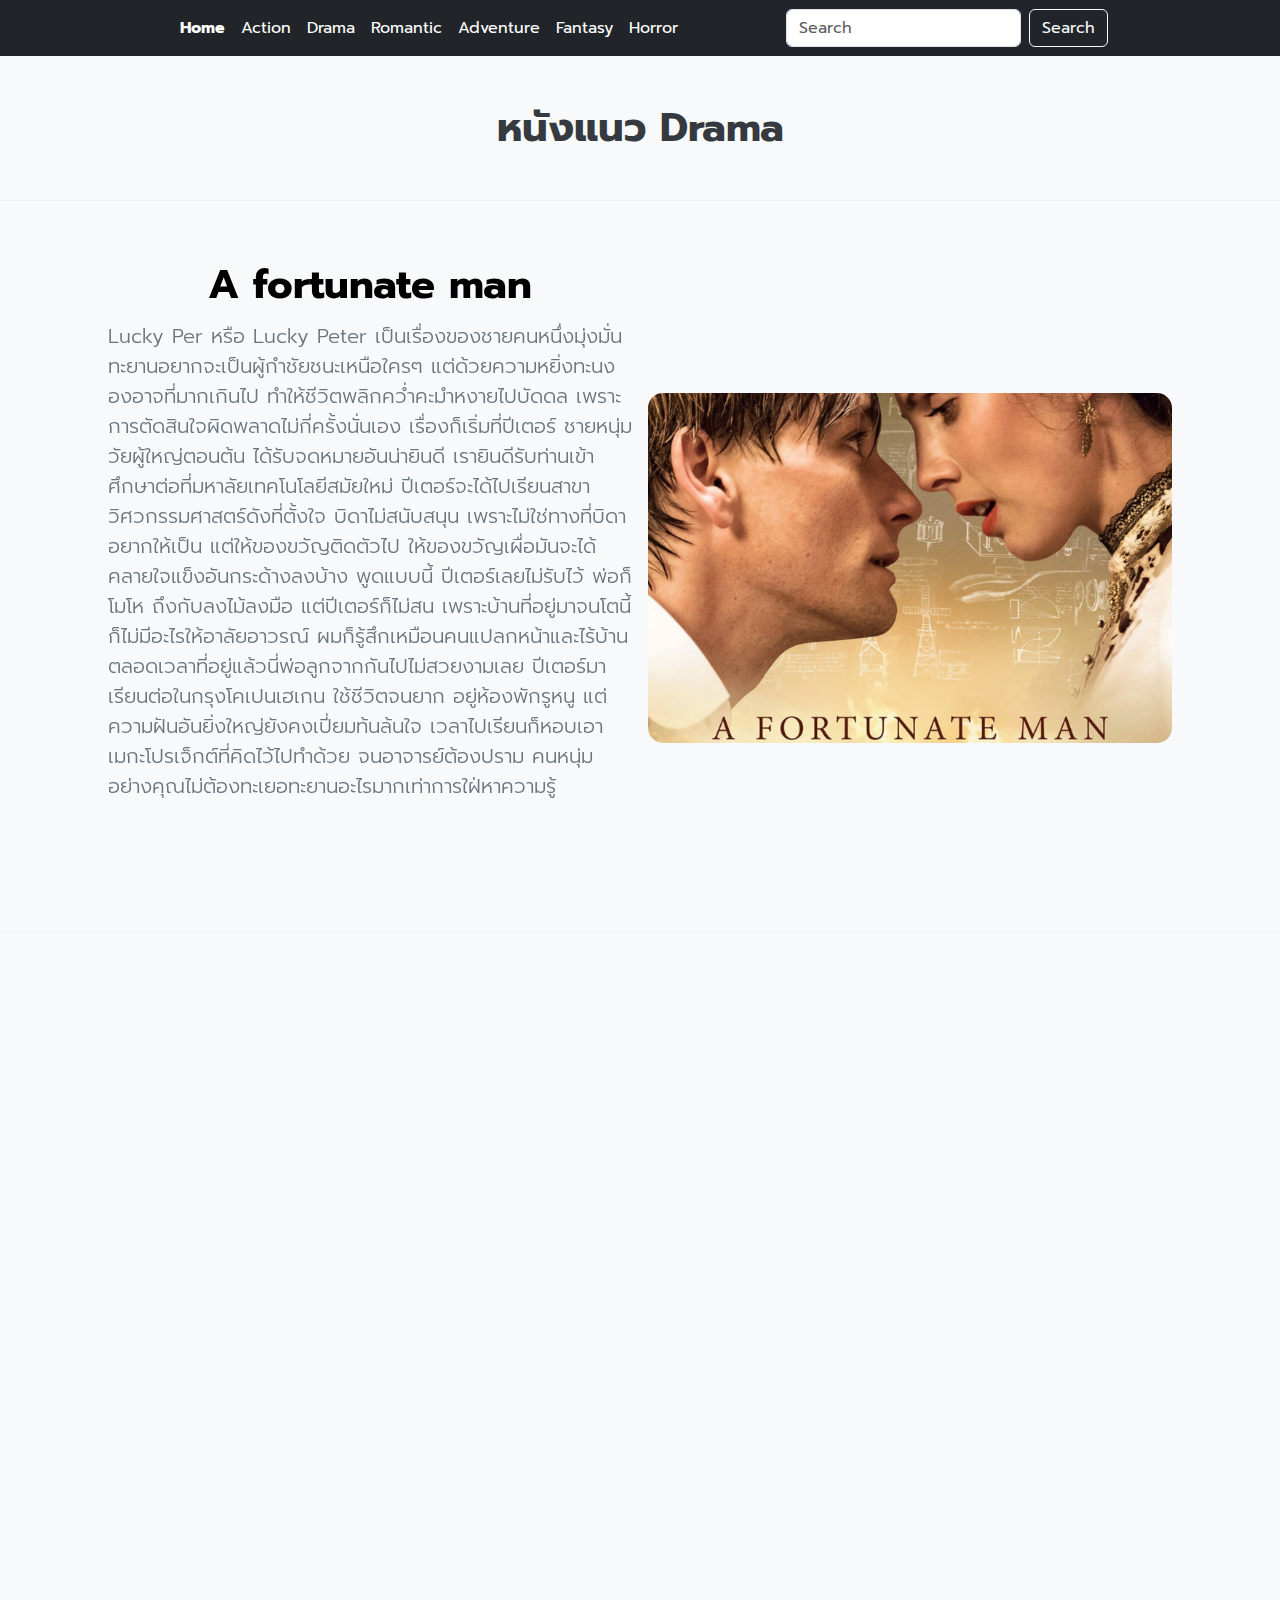
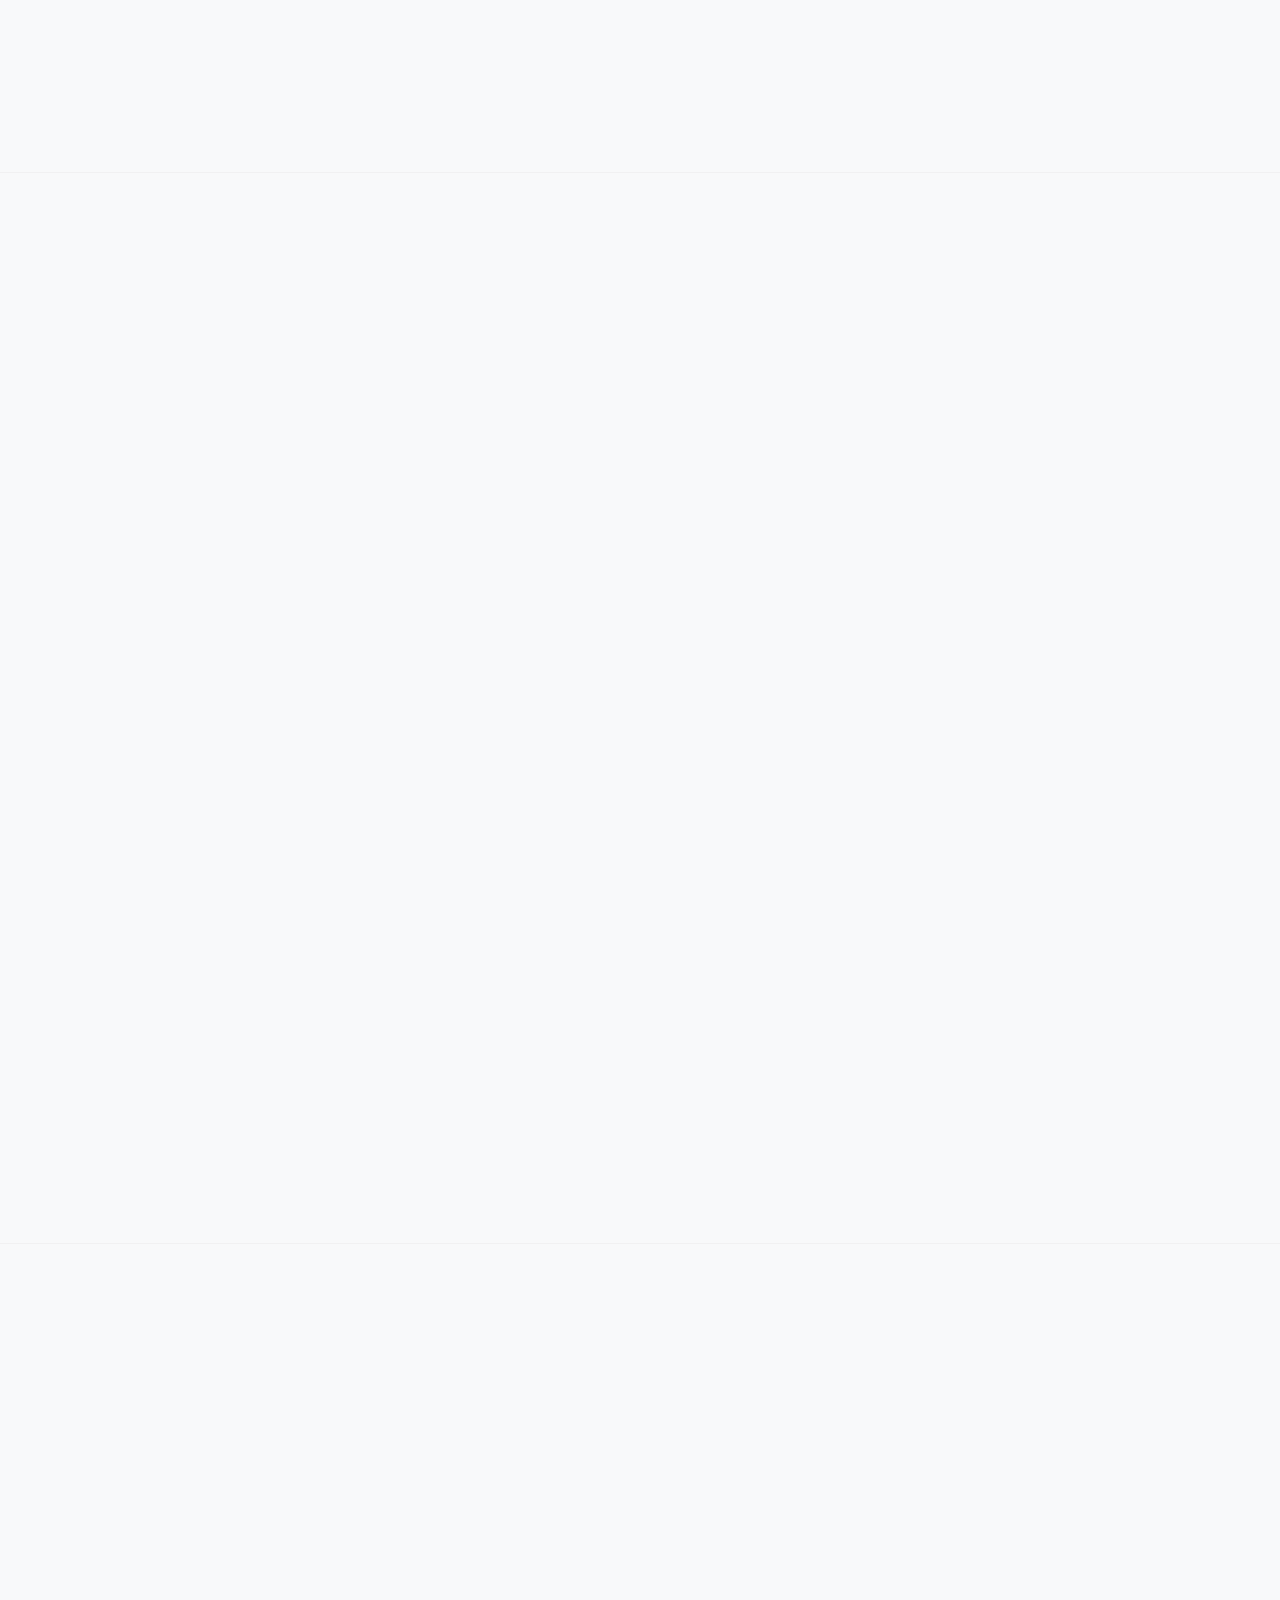
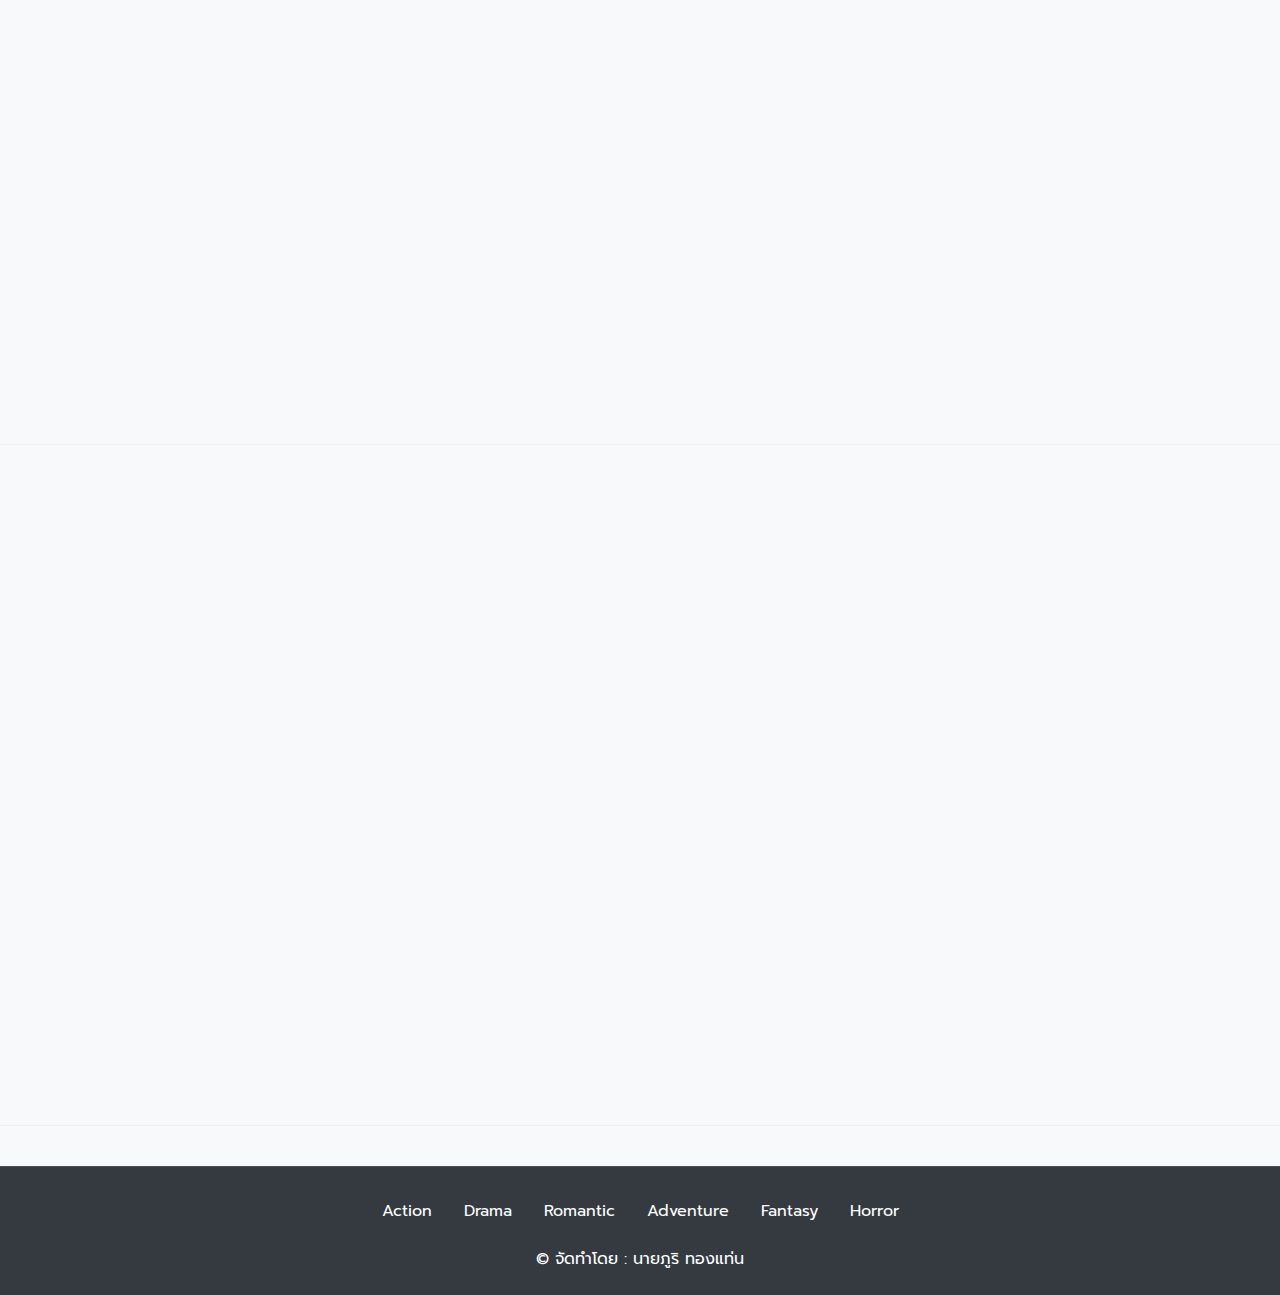
<file: Drama.html>
<!DOCTYPE html>
<html lang="en">
<head>
    <meta charset="UTF-8">
    <meta name="viewport" content="width=device-width, initial-scale=1.0">
    <title>Drama</title>
    <link href="https://unpkg.com/aos@2.3.1/dist/aos.css" rel="stylesheet">
    <link rel="stylesheet" href="css/bootstrap.min.css">
    <link rel="stylesheet" href="css/project.css">
    <link rel="stylesheet" href="css/hero.css">
    <script src="js/bootstrap.min.js"></script>
    <script src="https://unpkg.com/aos@2.3.1/dist/aos.js"></script>
    <link rel="preconnect" href="https://fonts.googleapis.com">
    <link rel="preconnect" href="https://fonts.gstatic.com" crossorigin>
    <link href="https://fonts.googleapis.com/css2?family=Prompt:ital,wght@0,100;0,200;0,300;0,400;0,500;0,600;0,700;0,800;0,900&display=swap" rel="stylesheet">
    <link rel="stylesheet" href="css/front.css">

    <!-- Additional Custom Styles -->
    <style>
        body {
            font-family: 'Prompt', sans-serif;
            background-color: #f8f9fa;
        }
        
        header {
            background-color: #343a40;
        }

        .nav-link {
            color: #fff;
            transition: color 0.3s ease-in-out;
        }
        
        .nav-link:hover {
            color: #ff6f61;
        }

        h1 {
            color: #343a40;
            font-weight: 700;
        }

        p.lead {
            font-size: 1rem;
            color: #6c757d;
        }

        hr {
            border: 0;
            height: 1px;
            background: #ddd;
            margin: 40px 0;
        }

        .img-fluid {
            border-radius: 15px;
            transition: transform 0.3s ease;
        }

        .img-fluid:hover {
            transform: scale(1.05);
        }

        footer {
            background-color: #343a40;
            padding: 20px 0;
            color: #adb5bd;
            border-top: 1px solid #495057;
        }

        footer .nav-link {
            color: #adb5bd;
        }

        footer .nav-link:hover {
            color: #ff6f61;
        }

        .container {
            max-width: 960px;
        }
    </style>
</head>
<body>
    <!--START HEADER-->
    <header class="navbar navbar-expand-lg navbar-dark bg-dark sticky-top">
        <div class="container">
            <button class="navbar-toggler" type="button" data-bs-toggle="collapse" data-bs-target="#navbarNav" 
                aria-controls="navbarNav" aria-expanded="false" aria-label="Toggle navigation">
                <span class="navbar-toggler-icon"></span>
            </button>
            <div class="collapse navbar-collapse" id="navbarNav">
                <ul class="navbar-nav me-auto mb-2 mb-lg-0">
                    <li class="nav-item">
                        <a class="nav-link active" aria-current="page" href="index.html"><b>Home</b></a>
                    </li>
                    <li class="nav-item">
                        <a class="nav-link" href="Action.html">Action</a>
                    </li>
                    <li class="nav-item">
                        <a class="nav-link" href="Drama.html">Drama</a>
                    </li>
                    <li class="nav-item">
                        <a class="nav-link" href="Romantic.html">Romantic</a>
                    </li>
                    <li class="nav-item">
                        <a class="nav-link" href="Adventure.html">Adventure</a>
                    </li>
                    <li class="nav-item">
                        <a class="nav-link" href="Fantasy.html">Fantasy</a>
                    </li>
                    <li class="nav-item">
                        <a class="nav-link" href="Horror.html">Horror</a>
                    </li>
                </ul>
                <form class="d-flex" role="search">
                    <input class="form-control me-2" type="search" placeholder="Search" aria-label="Search">
                    <button class="btn btn-outline-light" type="submit">Search</button>
                </form>
            </div>
        </div>
    </header>
    
    <!--END HEADER-->

    <h1 class="text-center my-5">หนังแนว Drama</h1>
    <hr>

    <!--START HERO-->
    <div data-aos="fade-left">
      <div class="row align-items-center justify-content-center g-3 py-4">
          <div class="col-10 col-sm-8 col-lg-5 " style="margin-bottom: 50px;">
              <center><h1 class="display-6 fw-bold text-body-emphasis lh-1 mb-3">A fortunate man</h1></center>
              <p class="lead" style="font-size: 20px;">Lucky Per หรือ Lucky Peter เป็นเรื่องของชายคนหนึ่งมุ่งมั่นทะยานอยากจะเป็นผู้กำชัยชนะเหนือใครๆ แต่ด้วยความหยิ่งทะนงองอาจที่มากเกินไป ทำให้ชีวิตพลิกคว่ำคะมำหงายไปบัดดล เพราะการตัดสินใจผิดพลาดไม่กี่ครั้งนั่นเอง เรื่องก็เริ่มที่ปีเตอร์ ชายหนุ่มวัยผู้ใหญ่ตอนต้น ได้รับจดหมายอันน่ายินดี เรายินดีรับท่านเข้าศึกษาต่อที่มหาลัยเทคโนโลยีสมัยใหม่ ปีเตอร์จะได้ไปเรียนสาขาวิศวกรรมศาสตร์ดังที่ตั้งใจ บิดาไม่สนับสนุน เพราะไม่ใช่ทางที่บิดาอยากให้เป็น แต่ให้ของขวัญติดตัวไป ให้ของขวัญเผื่อมันจะได้คลายใจแข็งอันกระด้างลงบ้าง พูดแบบนี้ ปีเตอร์เลยไม่รับไว้ พ่อก็โมโห ถึงกับลงไม้ลงมือ แต่ปีเตอร์ก็ไม่สน เพราะบ้านที่อยู่มาจนโตนี้ก็ไม่มีอะไรให้อาลัยอาวรณ์ ผมก็รู้สึกเหมือนคนแปลกหน้าและไร้บ้านตลอดเวลาที่อยู่แล้วนี่พ่อลูกจากกันไปไม่สวยงามเลย ปีเตอร์มาเรียนต่อในกรุงโคเปนเฮเกน ใช้ชีวิตจนยาก อยู่ห้องพักรูหนู แต่ความฝันอันยิ่งใหญ่ยังคงเปี่ยมท้นล้นใจ เวลาไปเรียนก็หอบเอาเมกะโปรเจ็กต์ที่คิดไว้ไปทำด้วย จนอาจารย์ต้องปราม คนหนุ่มอย่างคุณไม่ต้องทะเยอทะยานอะไรมากเท่าการใฝ่หาความรู้</p>
          </div>
          <div class="col-10 col-sm-8 col-lg-5" style="margin-top: 20px;">
              <img src="img/fortune.png" class="img-fluid mx-auto d-block" alt="Money Heist">
          </div>
      </div>
  </div>
  <hr>  
    <!--END HERO-->

    <!--START HERO-->
    <div data-aos="fade-left">
        <div class="row align-items-center justify-content-center g-3 py-4">
            <div class="col-10 col-sm-8 col-md-6 col-lg-5" style="margin-bottom: 1px;">
                <img src="img/perfume.png" class="img-fluid mx-auto d-block" alt="John Wick">
            </div>
            <div class="col-lg-6">
                <center><h1 class="display-6 fw-bold text-body-emphasis lh-1 mb-3">Perfume: The story of a murderer</h1></center>
                <p class="lead" style="font-size: 20px;">Perfume The Story of a Murderer (2006) หรือ น้ำหอมมนุษย์ เป็นภาพยนต์แนวแบบจิตๆพอสมควร ส่วนตัวเราว่าเป็นหนังที่ทำออกมาได้ดีเลย และเป็นหนังที่เนื้อเรื่องหนักพอสมควร เรื่องราวจะพูดถึง ชายคนนึงที่มีพรสวรรค์ด้านการรับกลิ่น ผู้หลงไหลในการได้พบกลิ่นใหม่ๆวันหนึ่ง เขาได้พบหญิงสาวที่มีกลิ่นหอมและเค้าไม่เคยพบมาก่อน เป็นจุดเริ่มต้นของการเป็นฆาตกรและการทำน้ำหอมจากมนุษย์ ช่วงต้นจะเป็นฉากที่ค่อนข้างสะเทือนอารมณ์ จากหลายๆอย่าง ที่เรารู้สึกว่ามันหนักมากๆคือฉากที่ เกรอนุย (ตัวหลักในเรื่องซึ่งเราขอเรียกว่าพระเอก) ดมส่วนต่างๆของผู้หญิงคนหนึ่ง (ศพ) ตอนที่ดูเรารู้สึกว่ามันน่ากลัวมากๆ และดูจิตมาก มากจนน่าขนลุก โดยเป้าหมายที่เรียนการเก็บกลิ่น คือการนำกลิ่นจากมนุษย์มาทำน้ำหอม ซึ่งเราก็ไม่เข้าใจเท่าไหร่ พระเอก จะจับผู้หญิงมาและทำให้เสียชีวิตโดยการทุบที่หัว และตัดผมของหญิงสาวที่เป็นเหยื่อ ส่วนตัวเราเข้าใจว่าการทุบทำให้เหยื่อเสียชีวิตเร็วที่สุดเนื่องจาก หากเกิดความกลัว ตื่นตระหนก เครียดหรืออะไรพวกนี้น่าจะทำให้ฮอร์โมนในร่างกายเปลี่ยน อาจจะทำให้กลิ่นผิดแปลกไป และการตัดผมน่าจะเพราะกลิ่นของแต่ละส่วนไม่เหมือนกัน อาจจะทำให้ไม่ได้น้ำหอมที่สมบูรณ์ เป็นฉากที่รู้สึกแย่พอสมควรสำหรับเราที่ไม่ค่อยชอบหนังแนวนี้แต่สำหรับคนที่ชอบหนังแนวจิตๆน่าจะค่อนข้างชอบ เพราะมันดูน่าขนลุกมากกับแต่ละขั้นตอนของการทำน้ำหอม ยิ่งเป็นผู้หญิงด้วยแล้ว น่าจะเสียวสันหลังอยู่ คือมันเป้นอะไรที่เราลุ้นไปกับเหยื่อแต่ละรายว่าจะรอดหรือเปล่า ใครจะเป็นเหยื่อคนต่อไป ยิ่งเหยื่อคนสุดท้ายคือเราลุ้นมากว่าจะมีใครมาช่วยไหม จะรอดหรือเปล่า</p>
            </div>
        </div>
    </div>
    <hr>
    <!--END HERO-->

    <!--START HERO-->
    <div data-aos="fade-right">
        <div class="row align-items-center justify-content-center g-3 py-4">
            <div class="col-10 col-sm-8 col-md-6 col-lg-5">
                <center><h1 class="display-6 fw-bold text-body-emphasis lh-1 mb-3">The highwaymen</h1></center>
                <p class="lead" style="font-size: 20px;">หนังเล่าเรื่องราวที่ แฟรงก์ เฮเมอร์ (คอสต์เนอร์) อดีตผู้กองหน่วยเท็กซัสเรนเจอร์ หน่วยปฏิบัติการพิเศษที่เน้นสังหารได้ถูกทาบทามให้กลับมารับภารกิจที่เจ้าหน้าที่ธรรมดายากจะทำสำเร็จ คือคดีบอนนี่กับไคลด์สองคู่รักนักฆ่าที่ก่อคดีฆ่าชิงทรัพย์มาให้คนจน จนกลายเป็นขวัญใจของผู้คนด้วยรูปร่างหน้าตาที่สวยหล่อเป็นทุนทำให้พวกเขาอยู่ในสถานะของดารา หรือฮีโร่สำหรับหลายคนด้วย และการที่วีรบุรุษปลอมได้รับการยกย่องก็ขัดใจเฮเมอร์ที่คำนึงถูกผิดมาก่อนอารมณ์ความรู้สึกอย่างมาก เขาจึงทิ้งชีวิตเกษียณแสนสงบออกมาสู่ท้องถนน โดยไปชวนสหายเก่าอย่าง มานีย์ กอลต์ (ฮาร์เรลสัน) มาร่วมภารกิจ ซึ่งการพบกันอีกครั้งของทั้งคู่หลังจากเกษียณไปเป็นคุณตากันแล้วก็น่าสนใจทีเดียว เพราะกอลต์อยากกลับมาทำให้ตัวเองมีคุณค่าในโลกยุคที่เขากลายเป็นคนชราไร้ความสำคัญไปแล้ว ส่วนด้านเฮเมอร์ก็ประสบปัญหาว่าเขายังมีความจำเป็นอยู่จริงหรือไม่ในโลกยุคที่ตำรวจมีทั้งเครื่องไม้เครื่องมือและคนหนุ่มสาวก็มีพละกำลังไล่จับคนร้ายได้ดีกว่าพวกเขา ยังไม่นับเรื่องของความรู้สึกผิดในการฆ่าคนที่ฝังตัวอยู่ลึกในความใจหินของมือเพชรฆาตของทั้งกอลต์และเฮเมอร์ด้วย มันมีฉากที่น่าจดจำหลายฉากเลย ส่วนหนึ่งต้องยอมรับว่าการเขียนบทของ จอห์น ฟัสโก้ ที่ถนัดหนังแนวคาวบอยเองก็เป็นส่วนสำคัญ ฉากนิ่ง ๆ ที่เชือดเฉือนกันด้วยคำพูดและอาศํยพลังการแสดงที่ไม่ต้องรัชดาลัยนั้น ทำให้ตราตรึงได้หนักกว่าฉากความรุนแรงอย่างการยิงจ่อหัวมากมายนัก ทั้งฉากที่เฮเมอร์ต้องพูดคุยกับพ่อของไคลด์ในประเด็นเรื่องคนเรามีความเป็นคนชั่วมาแต่เกิดหรือไม่ และอะไรคือจุดแตกต่างระหว่างมือวิสามัญฆาตกรรมอย่างเฮเมอร์ กับฆาตกรอย่างไคลด์ หรือฉากที่กอลต์เล่าถึงวีรกรรมครั้งแรกของเขากับเฮเมอร์สมัยหนุ่ม ที่สร้างข้อวิพากษ์ในเรื่องของความเป็นฮีโร่ว่าคืออะไรกันแน่ เหล่านี้นี่เองที่ทำให้หนังเรื่อง The Highwaymen เป็นมากกว่าหนังโร้ดมูฟวี่ หรือหนังตำรวจล่าผู้ร้ายธรรมดา คอดราม่าต้องดูเลยครับ</p>
            </div>
            <div class="col-10 col-sm-8 col-md-6 col-lg-5">
                <img src="img/highway.png" class="img-fluid mx-auto d-block" alt="Men in Black">
            </div>
        </div>
    </div>
    <hr>
    <!--END HERO-->

    <!--START HERO-->
    <div data-aos="fade-left">
        <div class="row align-items-center justify-content-center g-3 py-4">
            <div class="col-10 col-sm-8 col-md-6 col-lg-5">
                <img src="img/king.png" class="img-fluid mx-auto d-block" alt="Fast and Furious">
            </div>
            <div class="col-lg-6">
                <center><h1 class="display-6 fw-bold text-body-emphasis lh-1 mb-3">The King</h1></center>
                <p class="lead" style="font-size: 20px;">บางทีแล้วย้อนกลับไปในช่วงศตวรรษที่ 14 กษัตริย์เฮนรี่ที่ 5 อาจไม่เคยวาดภาพตัวเองนั่งบัลลังก์ราชาของอังกฤษ หรือไม่เคยคิดด้วยซ้ำไปว่าเขาจะกลายเป็นหนึ่งในเงื่อนไขสำคัญที่ทำให้อังกฤษรบชนะฝรั่งเศสในสงครามร้อยปีจนบ้านเมืองเงียบสงบอยู่นานหลายทศวรรษ และคงอาจไม่เคยคิดด้วยเหมือนกันว่า วิลเลียม เชกสเปียร์ กวีรุ่นหลานชาวอังกฤษจะนำเรื่องราวการต่อสู้และนำทัพของเขาไปเขียนเป็นบทละครเพลง Henriad และอาจไม่เคยแม้แต่จะจินตนาการว่า อีกหกศตวรรษให้หลัง บทละครของเชกสเปียร์ที่เล่าถึงวีรกรรมของเขาจะถูกดัดแปลงเป็นภาพยนตร์ฟอร์มยักษ์ออกฉายในเว็บไซต์สตรีมมิ่งดังอย่างเน็ตฟลิกซ์ในชื่อ The King ขณะที่ฝั่งพระเจ้าเฮนรี่ที่ 4 เองก็รู้สึกว่าลูกชายคนโตของเขา ‘ไม่เอาอ่าว’ เพราะนอกจากจะไม่แยแสเรื่องการขึ้นครองบัลลังก์แล้วยังหมกมุ่นอยู่แต่กับสิ่งไร้สาระและความเริงใจ ทั้งที่ในเวลานั้นอังกฤษกำลังเผชิญสถานการณ์คับขันเมื่อเกิดสงครามกลางเมืองขึ้นในแผ่นดิน เวลส์กับไอร์แลนด์ก็แข็งข้อใส่ มิหนำซ้ำ สก็อตแลนด์ที่เหมือนเป็นพันธมิตรที่ดีมาโดยตลอดก็บุกเข้าตีจนระส่ำระสาย หากแต่ฮัลก็วางเฉยปล่อยให้ โธมัส (ดีน—ชาร์ลีส์ แชปแมน) น้องชายที่ห้าวหาญด้านการศึกมากกว่าต้องออกรบแทน ทั้งยังพร้อมจะสละบัลลังก์ให้โธมัสหากว่าน้องอยากขึ้นครองราชย์ต่อจากพ่อ หากแต่โธมัสก็ถูกสังหารตายคาสนามรบโดยกบฏจากฝั่งสก็อตแลนด์ หายนะยังคุกคามมาติดๆ เมื่อพระเจ้าเฮนรี่ที่ 4 สวรรคตจนฮัลต้องผลัดสถานะตัวเองจากเจ้าชายเป็นกษัตริย์เฮนรี่ที่ 5 อย่างไม่เต็มใจนัก เพราะมันหมายความว่าเขาต้องเข้ามาสางปมการเมืองที่พ่อได้ก่อไว้ทั้งในและนอกบ้าน</p>
            </div>
        </div>
    </div>
    <hr>
    <!--END HERO-->

    <!--START HERO-->
    <div data-aos="fade-right">
        <div class="row align-items-center justify-content-center g-3 py-4">
            <div class="col-10 col-sm-8 col-md-6 col-lg-5">
                <center><h1 class="display-6 fw-bold text-body-emphasis lh-1 mb-3">Seven Kings Must Die</h1></center>
                <p class="lead" style="font-size: 20px;">UHTRED ที่มีต้นกำเนิดเป็น UHTRED OF NORTHUMBRIA แต่ด้วยความที่ถูกยึดครองโดยชาวเดนมาร์ก ทำให้เขาได้ถูกรับมาเลี้ยงโดย VIKING RAGNAR และเขาได้กลาบเป็น UHTRED OF NORTHUMBRIA โดยเต็มตัวเมื่อชาวเดนมาร์กเผ่าอื่นสังหาร VIKING RAGNAR และได้ลักพาตัวน้องสาวบุญธรรมของไป แถมยังบังคับให้เธอเป็นทาสของพวกมัน จากนั้น “UHTRED” สาบานว่าเขาจะแก้เเค้นให้กับน้องสาวของเขาให้ได้ แต่ในขณะเดียวกันลุงแท้ๆของเขาได้แย่งชิง BEBBANBURG เพราะหวังที่จะกำจัดUHTRED แต่เป้าหมายของเขากลับเป็นการล้างเเค้นให้กับ VIKING RAGNAR สำหรับเรื่องราวนี้เป็นต้นกำเนิดของ เดอะลาสต์ คิงดอม ซีซั่น 5  เป็นเรื่องราวที่เกิดขึ้น ในคริสต์ศตวรรษที่ 9 ที่ได้เกิดสงครามมหากาพย์ หว่าง ชาวแองโกล-แซกซอน ในอดีตซึ่งในตอนนี้มีชื่อว่า ชาวอังกฤษที่ปะทะกับ ชาวไวกิ้ง หรือ ชาวเดนส์ นอร์เวย์ ในตอนนี้ ซึ่งในยุคสมัยนั้น เป็นยุคที่ชาวอังกฤษได้แตกแยกกัน ออกเป็นกลุ่ม ซึ่งเป็นช่วงที่ชาวไวกิ้งเข้ารุกรานอาณาจักอื่นๆ </p>
            </div>
            <div class="col-10 col-sm-8 col-md-6 col-lg-5">
                <img src="img/knight.png" class="img-fluid mx-auto d-block" alt="ภารกิจเด็ดหัวมือสังหาร">
            </div>
        </div>
    </div>
    <hr>
    <!--END HERO-->

    <!--START FOOTER-->
    <footer class="text-center text-white py-4" style="background-color: #343a40; border-top: 1px solid #495057;">
        <div class="container">
            <ul class="nav justify-content-center mb-3">
                <li class="nav-item">
                    <a href="Action.html" class="nav-link px-3 text-white">Action</a>
                </li>
                <li class="nav-item">
                    <a href="Drama.html" class="nav-link px-3 text-white">Drama</a>
                </li>
                <li class="nav-item">
                    <a href="Romantic.html" class="nav-link px-3 text-white">Romantic</a>
                </li>
                <li class="nav-item">
                    <a href="Adventure.html" class="nav-link px-3 text-white">Adventure</a>
                </li>
                <li class="nav-item">
                    <a href="Fantasy.html" class="nav-link px-3 text-white">Fantasy</a>
                </li>
                <li class="nav-item">
                    <a href="Horror.html" class="nav-link px-3 text-white">Horror</a>
                </li>
            </ul>
            <p class="mb-0 text-white">&copy;  จัดทำโดย : นายภูริ ทองแท่น</p>
        </div>
    </footer>    
    <!--END FOOTER-->

    <script>
        AOS.init();
    </script>
</body>
</html>
</file>
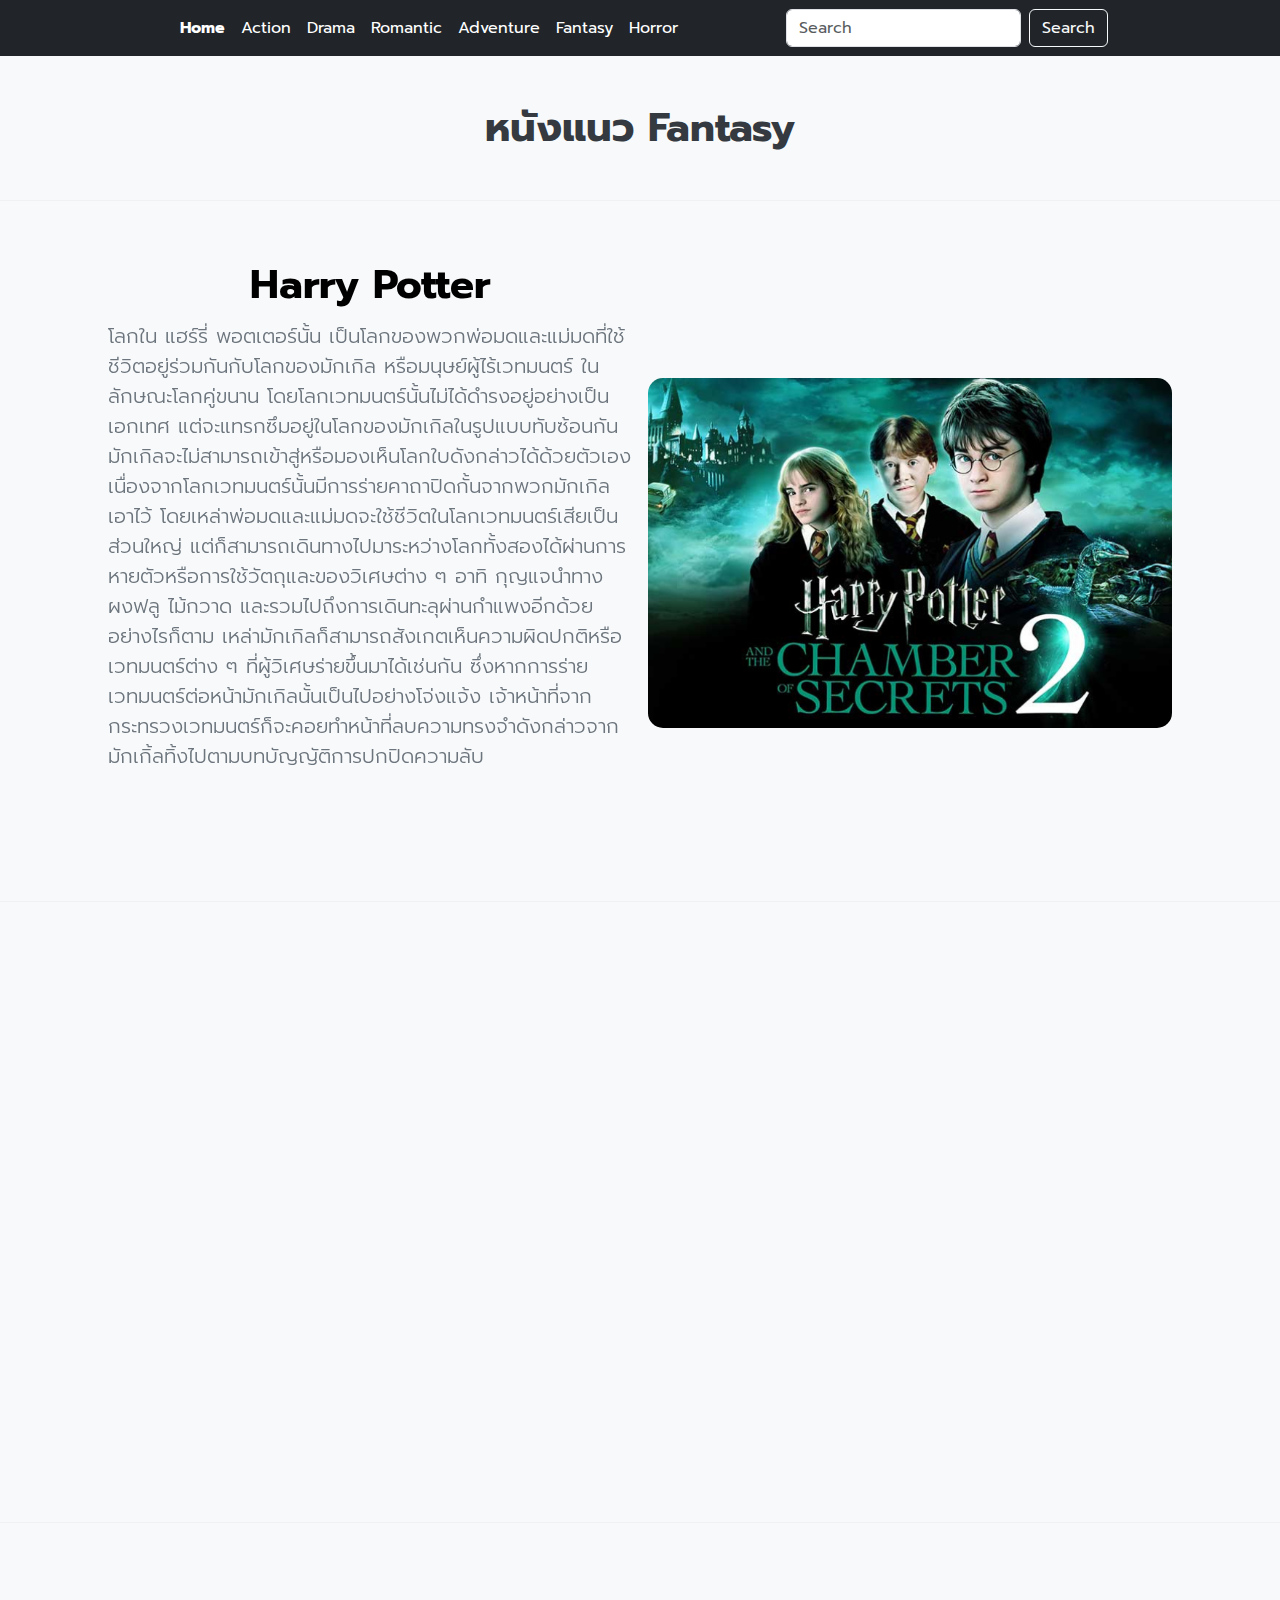
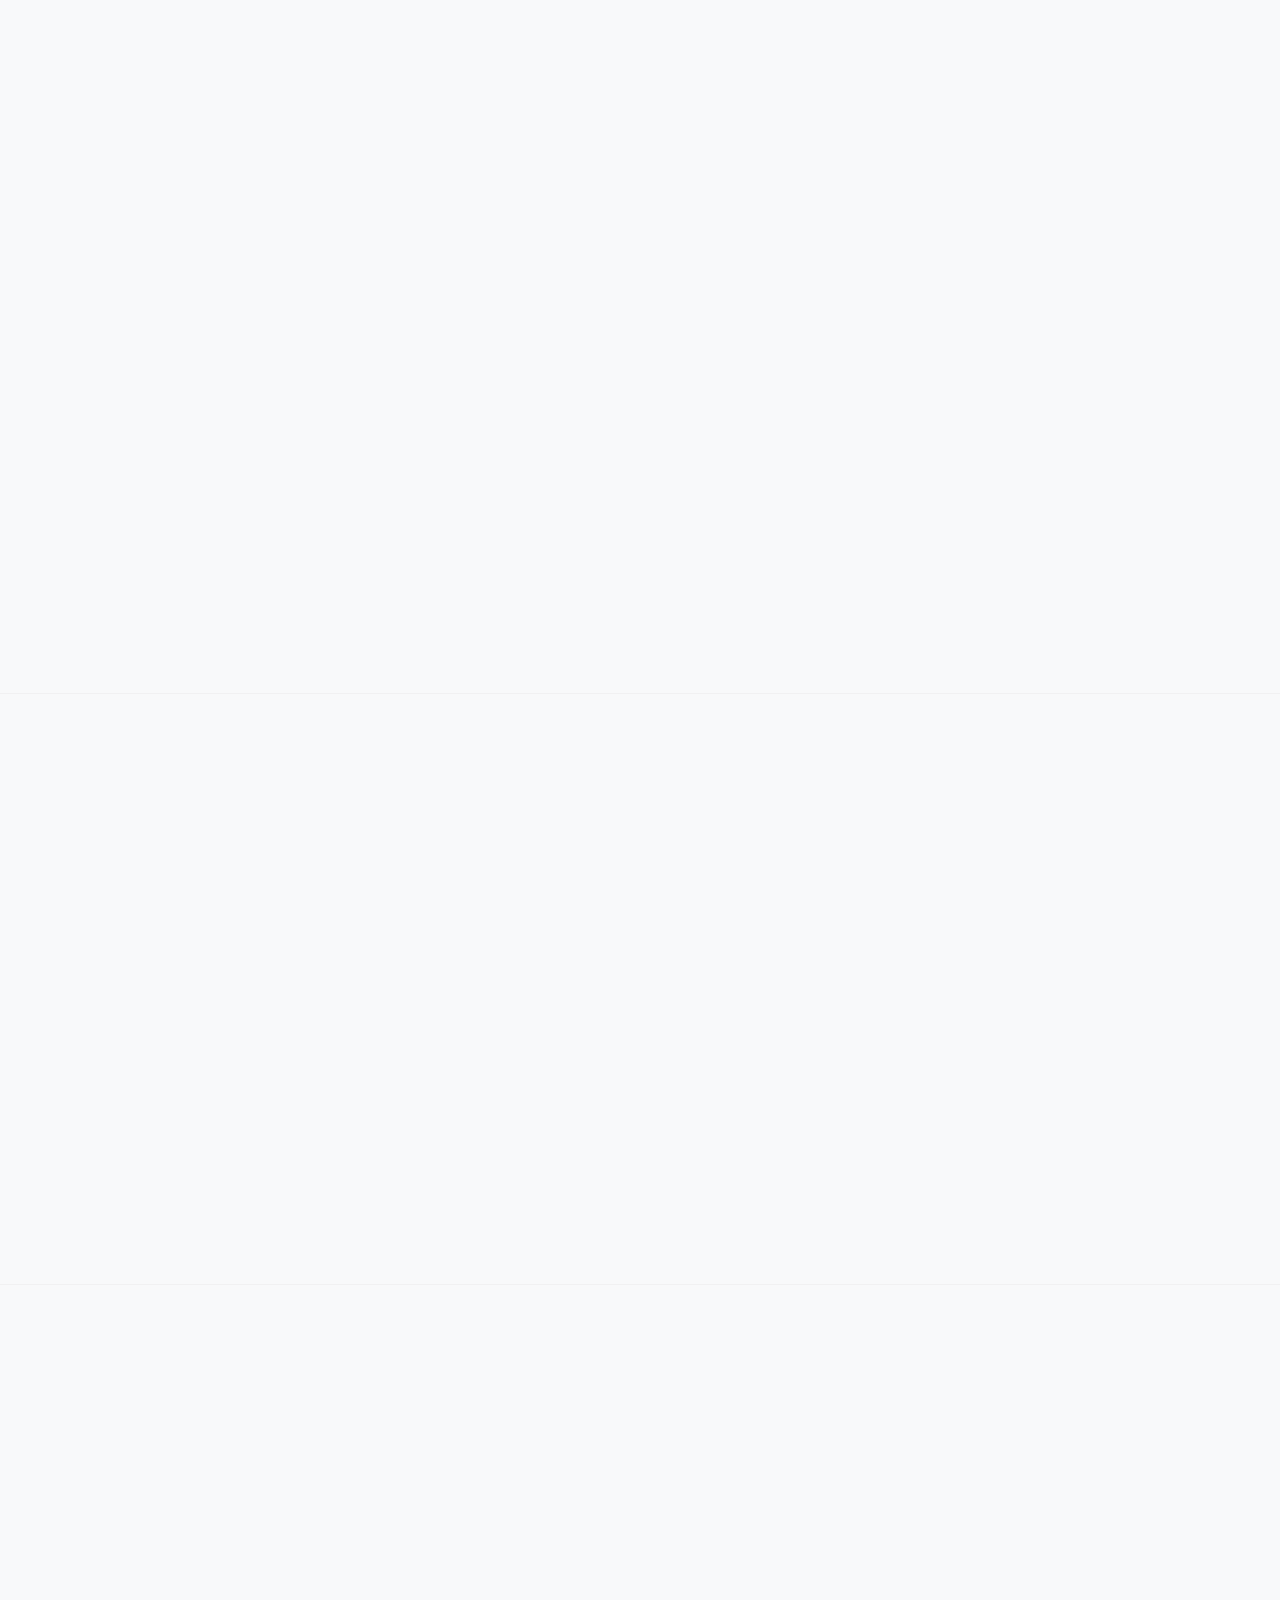
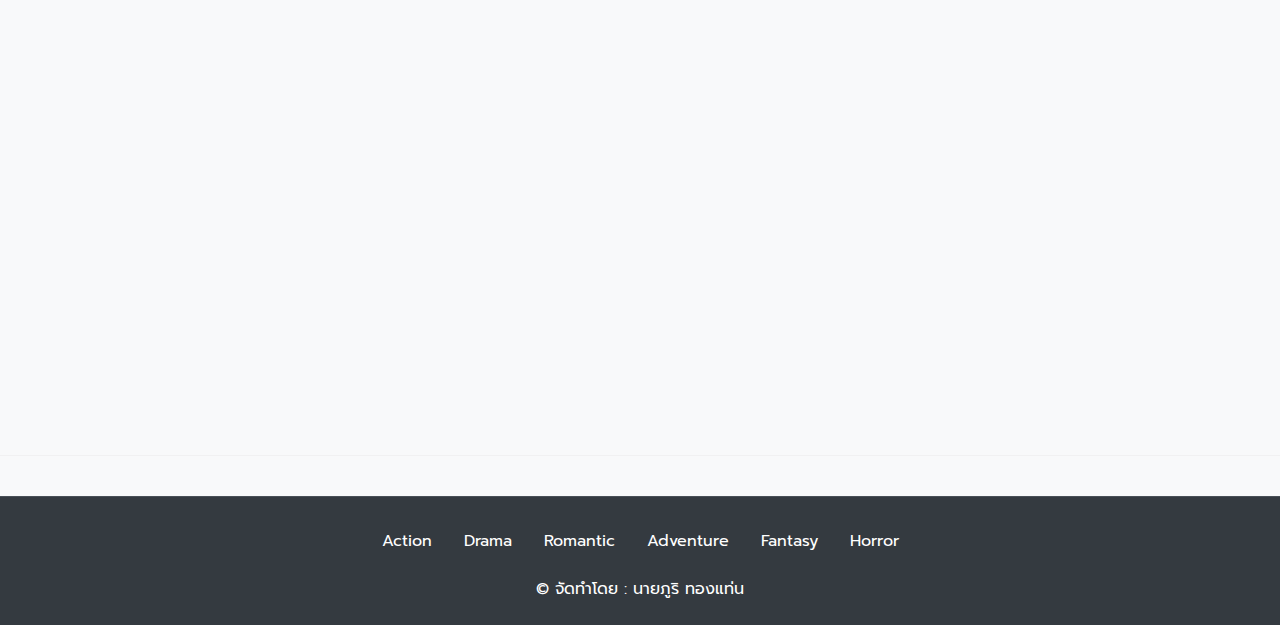
<file: Fantasy.html>
<!DOCTYPE html>
<html lang="en">
<head>
    <meta charset="UTF-8">
    <meta name="viewport" content="width=device-width, initial-scale=1.0">
    <title>Fantasy</title>
    <link href="https://unpkg.com/aos@2.3.1/dist/aos.css" rel="stylesheet">
    <link rel="stylesheet" href="css/bootstrap.min.css">
    <link rel="stylesheet" href="css/project.css">
    <link rel="stylesheet" href="css/hero.css">
    <script src="js/bootstrap.min.js"></script>
    <script src="https://unpkg.com/aos@2.3.1/dist/aos.js"></script>
    <link rel="preconnect" href="https://fonts.googleapis.com">
    <link rel="preconnect" href="https://fonts.gstatic.com" crossorigin>
    <link href="https://fonts.googleapis.com/css2?family=Prompt:ital,wght@0,100;0,200;0,300;0,400;0,500;0,600;0,700;0,800;0,900&display=swap" rel="stylesheet">
    <link rel="stylesheet" href="css/front.css">

    <!-- Additional Custom Styles -->
    <style>
        body {
            font-family: 'Prompt', sans-serif;
            background-color: #f8f9fa;
        }
        
        header {
            background-color: #343a40;
        }

        .nav-link {
            color: #fff;
            transition: color 0.3s ease-in-out;
        }
        
        .nav-link:hover {
            color: #ff6f61;
        }

        h1 {
            color: #343a40;
            font-weight: 700;
        }

        p.lead {
            font-size: 1rem;
            color: #6c757d;
        }

        hr {
            border: 0;
            height: 1px;
            background: #ddd;
            margin: 40px 0;
        }

        .img-fluid {
            border-radius: 15px;
            transition: transform 0.3s ease;
        }

        .img-fluid:hover {
            transform: scale(1.05);
        }

        footer {
            background-color: #343a40;
            padding: 20px 0;
            color: #adb5bd;
            border-top: 1px solid #495057;
        }

        footer .nav-link {
            color: #adb5bd;
        }

        footer .nav-link:hover {
            color: #ff6f61;
        }

        .container {
            max-width: 960px;
        }
    </style>
</head>
<body>
    <!--START HEADER-->
    <header class="navbar navbar-expand-lg navbar-dark bg-dark sticky-top">
        <div class="container">
            <button class="navbar-toggler" type="button" data-bs-toggle="collapse" data-bs-target="#navbarNav" 
                aria-controls="navbarNav" aria-expanded="false" aria-label="Toggle navigation">
                <span class="navbar-toggler-icon"></span>
            </button>
            <div class="collapse navbar-collapse" id="navbarNav">
                <ul class="navbar-nav me-auto mb-2 mb-lg-0">
                    <li class="nav-item">
                        <a class="nav-link active" aria-current="page" href="index.html"><b>Home</b></a>
                    </li>
                    <li class="nav-item">
                        <a class="nav-link" href="Action.html">Action</a>
                    </li>
                    <li class="nav-item">
                        <a class="nav-link" href="Drama.html">Drama</a>
                    </li>
                    <li class="nav-item">
                        <a class="nav-link" href="Romantic.html">Romantic</a>
                    </li>
                    <li class="nav-item">
                        <a class="nav-link" href="Adventure.html">Adventure</a>
                    </li>
                    <li class="nav-item">
                        <a class="nav-link" href="Fantasy.html">Fantasy</a>
                    </li>
                    <li class="nav-item">
                        <a class="nav-link" href="Horror.html">Horror</a>
                    </li>
                </ul>
                <form class="d-flex" role="search">
                    <input class="form-control me-2" type="search" placeholder="Search" aria-label="Search">
                    <button class="btn btn-outline-light" type="submit">Search</button>
                </form>
            </div>
        </div>
    </header>
    
    <!--END HEADER-->

    <h1 class="text-center my-5">หนังแนว Fantasy</h1>
    <hr>

    <!--START HERO-->
    <div data-aos="fade-left">
      <div class="row align-items-center justify-content-center g-3 py-4">
          <div class="col-10 col-sm-8 col-lg-5 " style="margin-bottom: 50px;">
              <center><h1 class="display-6 fw-bold text-body-emphasis lh-1 mb-3">Harry Potter</h1></center>
              <p class="lead" style="font-size: 20px;">โลกใน แฮร์รี่ พอตเตอร์นั้น เป็นโลกของพวกพ่อมดและแม่มดที่ใช้ชีวิตอยู่ร่วมกันกับโลกของมักเกิล หรือมนุษย์ผู้ไร้เวทมนตร์ ในลักษณะโลกคู่ขนาน โดยโลกเวทมนตร์นั้นไม่ได้ดำรงอยู่อย่างเป็นเอกเทศ แต่จะแทรกซึมอยู่ในโลกของมักเกิลในรูปแบบทับซ้อนกัน มักเกิลจะไม่สามารถเข้าสู่หรือมองเห็นโลกใบดังกล่าวได้ด้วยตัวเอง เนื่องจากโลกเวทมนตร์นั้นมีการร่ายคาถาปิดกั้นจากพวกมักเกิลเอาไว้ โดยเหล่าพ่อมดและแม่มดจะใช้ชีวิตในโลกเวทมนตร์เสียเป็นส่วนใหญ่ แต่ก็สามารถเดินทางไปมาระหว่างโลกทั้งสองได้ผ่านการหายตัวหรือการใช้วัตถุและของวิเศษต่าง ๆ อาทิ กุญแจนำทาง ผงฟลู ไม้กวาด และรวมไปถึงการเดินทะลุผ่านกำแพงอีกด้วย อย่างไรก็ตาม เหล่ามักเกิลก็สามารถสังเกตเห็นความผิดปกติหรือเวทมนตร์ต่าง ๆ ที่ผู้วิเศษร่ายขึ้นมาได้เช่นกัน ซึ่งหากการร่ายเวทมนตร์ต่อหน้ามักเกิลนั้นเป็นไปอย่างโจ่งแจ้ง เจ้าหน้าที่จากกระทรวงเวทมนตร์ก็จะคอยทำหน้าที่ลบความทรงจำดังกล่าวจากมักเกิ้ลทิ้งไปตามบทบัญญัติการปกปิดความลับ </p>
          </div>
          <div class="col-10 col-sm-8 col-lg-5" style="margin-top: 20px;">
              <img src="img/potter.png" class="img-fluid mx-auto d-block" alt="Money Heist">
          </div>
      </div>
  </div>
  <hr>  
    <!--END HERO-->

    <!--START HERO-->
    <div data-aos="fade-left">
        <div class="row align-items-center justify-content-center g-3 py-4">
            <div class="col-10 col-sm-8 col-md-6 col-lg-5" style="margin-bottom: 1px;">
                <img src="img/mortal.png" class="img-fluid mx-auto d-block" alt="John Wick">
            </div>
            <div class="col-lg-6">
                <center><h1 class="display-6 fw-bold text-body-emphasis lh-1 mb-3">Mortal Combat</h1></center>
                <p class="lead" style="font-size: 20px;">เรื่องย่อ Mortal Kombat | มอร์ทัล คอมแบท (2021) เป็นเรื่องราวของ โคล หนุ่มนักสู้ในสังเวียนการต่อสู้แบบผสมผสาน MMA (Mixed Martial Arts)  มีรอยสักรูปมังกรที่หน้าอก เขาไม่รู้ว่าชาติกำเนิดเขาคือใคร วันหนึ่งชางซูจักรพรรดิแห่งเอ้าท์เวิลด์ ส่งปี่หาน หรือ ซับซีโร่ นักสู้ที่มีพลังสามารถปล่อยน้ำแข็งเป็นอาวุธ มาเพื่อจัดการกับนักสู้ที่มีรอยสักรูปมังกรทุกคน เพื่อที่เอ้าท์เวิลด์จะได้เป็นผู้ชนะในการต่อสู้ Mortal Kombat หลังจากที่ชนะมาแล้ว 9 ครั้ง หากสามารถทำการชนะได้อีกเพียงครั้งเดียว เอ้าท์เวิลด์จะสามารถยึดครองโลกได้ ระหว่างเอาชีวิตรอด และพยายามปกป้องครอบครัวจากซับซีโร่ โคลได้รับการช่วยเหลือจากแจ็ค นักสู้ที่มีรอยสักรูปมังกรเหมือนกัน แจ็คบอกให้โคลไปตามหาซอนย่า เบลด นักสู้อีกคน นอกจากซอนย่าแล้ว โคลได้พบกันคาโน่ และทั้งสามได้เดินทางไปพบกับไรเด็นผู้ปกป้องเอิร์ทเรล์ม ในวิหารของไรเด็น โคลได้รับการฝึกฝนวิชาเพื่อดึงพลังอาคาน่าของตัวเองออกมาใช้ โคลจะทำสำเร็จหรือไม่ เขาจะสามารถปกป้องครอบครัวได้ไหม เขาจะสามารถตามหาชาติกำเนิดของตนเองได้หรือเปล่า แล้วไรเด็นจะสามารถปกป้องโลกจากเอ้าท์เวิลด์ได้หรือไม่</p>
            </div>
        </div>
    </div>
    <hr>
    <!--END HERO-->

    <!--START HERO-->
    <div data-aos="fade-right">
        <div class="row align-items-center justify-content-center g-3 py-4">
            <div class="col-10 col-sm-8 col-md-6 col-lg-5">
                <center><h1 class="display-6 fw-bold text-body-emphasis lh-1 mb-3">The Mask</h1></center>
                <p class="lead" style="font-size: 20px;">The Mask เล่าเรื่องของ สแตนลีย์ อิปคิส (รับบทโดย จิม แคร์รีย์) เสมียนธนาคารสุดเฉิ่มผู้มักตกเป็นตัวตลกในสายตาคนรอบข้างอยู่เสมอ ยกเว้นก็แต่ ไมโล หมาน้อยแสนภักดี และชาร์ลี (รับบทโดย ริชาร์ด เจนี) เพื่อนสนิทของเขา กระทั่งวันหนึ่งด้วยความบังเอิญ สแตนลีย์ได้ค้นพบ ‘หน้ากาก’ หน้าตาประหลาดที่มาพร้อมกับพลังลี้ลับพิสดารที่เปลี่ยนให้ผู้สวมใส่มีพลังวิเศษเหนือมนุษย์ ซึ่งนำเขาเข้าไปพัวพันกับเหตุการณ์วุ่นวายของ ดอเรียน ไทเรลล์ (รับบทโดย ปีเตอร์ กรีน) ตัวพ่อแก๊งสเตอร์เจ้าของโคโค่ บองโก้ ไนต์คลับหรูใจกลางเมือง ผู้พยายามโค่นอำนาจนายใหญ่ของแก๊ง และทีน่า คาร์ไลล์ (รับบทโดย คาเมรอน ดิแอซ) แฟนสาวสุดสวยของดอเรียนผู้เข้ามาทำให้สแตนลีย์หัวใจปั่นป่วน นอกจากในปี 1994 จะนับว่าเป็นปีทองของวงการฮอลลีวูด แต่ยังเป็นปีทองของจิม แคร์รีย์ ที่ได้รับค่าตัว 450,000 เหรียญสหรัฐ ซึ่งถือว่าเยอะมากสำหรับ New Line Cinema ในขณะนั้น และทำให้เขากลายเป็นนักแสดงที่มีบทนำจากภาพยนตร์ซึ่งประสบความสำเร็จในปีเดียวติดต่อกันถึง 3 เรื่อง (Ace Ventura: Pet Detective, The Mask, Dumb and Dumber) รวมทั้งเป็นการเปิดตัวอย่างสวยงามของคาเมรอน ดิแอซ ที่กระโดดเข้าสู่วงการภาพยนตร์เป็นครั้งแรก หลังจากโลดแล่นอยู่ในวงการแฟชั่นมานานกว่า 6 ปี</p>
            </div>
            <div class="col-10 col-sm-8 col-md-6 col-lg-5">
                <img src="img/mask.png" class="img-fluid mx-auto d-block" alt="Men in Black">
            </div>
        </div>
    </div>
    <hr>
    <!--END HERO-->

    <!--START HERO-->
    <div data-aos="fade-left">
        <div class="row align-items-center justify-content-center g-3 py-4">
            <div class="col-10 col-sm-8 col-md-6 col-lg-5">
                <img src="img/damsel.png" class="img-fluid mx-auto d-block" alt="Fast and Furious">
            </div>
            <div class="col-lg-6">
                <center><h1 class="display-6 fw-bold text-body-emphasis lh-1 mb-3">Damsel</h1></center>
                <p class="lead" style="font-size: 20px;">บอกเล่าเรื่องราวของอีโลดี (มิลลี่ บ็อบบี บราวน์) ดรุณีนางหนึ่งที่ได้รับคัดเลือกให้แต่งงานกับเจ้าชายรูปงาม (นิค โรบินสัน) แต่แล้วกลับต้องพบว่า แท้จริงแล้วเธอเป็นเพียงเครื่องสังเวยมังกรเพลิงที่ราชวงศ์ได้จัดเตรียมการไว้แล้วเท่านั้น อีโลดีจะสามารถเอาชีวิตรอดกลับมาหาครอบครัวได้หรือไม่ โปรดรับชมกันต่อทาง Netflix มีพากย์ไทย  พล็อตสนุก แหกกฎความรักเจ้าชายเจ้าหญิงในเทพนิยาย ชื่อเรื่อง Damsel แปลว่าหญิงสาว หรือดรุณี พล็อตนิยายแฟนตาซีที่เคยพบเจอ มักเป็นเรื่องราวของหญิงสาวสวย ใจดี มีความสามารถ แต่ชะตาอาภัพ สุดท้ายได้รับความช่วยเหลือจากเจ้าชาย จนได้แต่งงานกันและใช้ชีวิตอยู่ด้วยกันอย่างมีความสุขชั่วกาลนาน (Happily Ever After) แต่เรื่องนี้บอกเลยพลิกล็อค สุดลิ่มทิ่มประตูเลยจ้า เพราะแทนที่เจ้าชายจะช่วยสาวงามกลับกลายเป็น เจ้าชายส่งสาวงามไปตาย แต่สาวงามนางนี้ดันเป็นคนแกร่งอึดทึกทน เริ่ดค่ะ ซินเดอเรลล่าที่ว่าอึดทึก ชิดซ้ายไปเลยจ้า สาวงามอย่างนางไม่จำเป็นต้องให้ผู้มาเซฟ นางเซฟตัวเองได้</p>
            </div>
        </div>
    </div>
    <hr>
    <!--END HERO-->

    <!--START HERO-->
    <div data-aos="fade-right">
        <div class="row align-items-center justify-content-center g-3 py-4">
            <div class="col-10 col-sm-8 col-md-6 col-lg-5">
                <center><h1 class="display-6 fw-bold text-body-emphasis lh-1 mb-3">Wonder Woman</h1></center>
                <p class="lead" style="font-size: 20px;">วันเดอร์ วูแมน  Wonder Woman เป็นภาพยนตร์ลำดับที่ 4 ของจักรวาลขยายดีซี (DC Extended Universe) โดยใช้เค้าโครงมาจากตัวละครวันเดอร์วูแมนของสำนักพิมพ์ดีซีคอมิกส์ นำแสดงโดยกัล กาด็อท, คริส ไพน์, ลูซี่ เดวิส, คอนนี่ เนลเซ่น กำกับโดยแพตตี้ เจนกินส์ อำนวยการสร้างโดยชาลส์ โรเวน, แซ็ค สไนเดอร์และดีโบราห์ สไนเดอร์ ตัวภาพยนตร์เริ่มถ่ายทำเมื่อเดือนพฤศจิกายน ค.ศ. 2015 และออกฉายในสหรัฐอเมริกา ในรูปแบบสามมิติและไอแม็กซ์สามมิติเมื่อวันที่ 2 มิถุนายน ค.ศ. 2017 วันเดอร์ วูแมน ทำรายได้กว่า 820 ล้านดอลลาร์สหรัฐ ปัจจุบันอยู่ในอันดับที่ 7 ของภาพยนตร์ที่ทำเงินสูงสุดในปี ค.ศ. 2017 ภาคต่อของภาพยนตร์เรื่องนี้มีกำหนดเข้าฉาย 1 พฤศจิกายน ค.ศ. 2019 วันเดอร์ วูแมน  Wonder Woman เล่าถึง ไดนาอ่า เจ้าหญิงแห่งอเมซอนที่ถูกฝึกฝนให้เป็นนักรบไร้เทียมทาน ซึ่งระหว่างเติบโตบนเกาะสวรรค์อันโดดเดี่ยว เธอได้พบกับนักบินชาวอเมริกันที่ขับเครื่องบินมาตกริมชายหาด โดยเขาเล่าถึงความขัดแย้งต่าง ๆ ที่เกิดขึ้นบนโลกภายนอก จนในที่สุดไดอาน่าตัดสินใจออกเดินทางจากบ้านเกิดเมืองนอน เพราะเชื่อว่าตัวเองสามารถหยุดยั้งภัยคุกคามต่างๆ ได้ ซึ่งในสงครามที่เธอต่อสู้เคียงข้างเหล่ามวลมนุษย์ ไดอาน่าจะค้นพบพลังเต็มรูปแบบและโชคชะตาที่แท้จริงของเธอ</p>
            </div>
            <div class="col-10 col-sm-8 col-md-6 col-lg-5">
                <img src="img/wonder.png" class="img-fluid mx-auto d-block" alt="ภารกิจเด็ดหัวมือสังหาร">
            </div>
        </div>
    </div>
    <hr>
    <!--END HERO-->

    <!--START FOOTER-->
    <footer class="text-center text-white py-4" style="background-color: #343a40; border-top: 1px solid #495057;">
        <div class="container">
            <ul class="nav justify-content-center mb-3">
                <li class="nav-item">
                    <a href="Action.html" class="nav-link px-3 text-white">Action</a>
                </li>
                <li class="nav-item">
                    <a href="Drama.html" class="nav-link px-3 text-white">Drama</a>
                </li>
                <li class="nav-item">
                    <a href="Romantic.html" class="nav-link px-3 text-white">Romantic</a>
                </li>
                <li class="nav-item">
                    <a href="Adventure.html" class="nav-link px-3 text-white">Adventure</a>
                </li>
                <li class="nav-item">
                    <a href="Fantasy.html" class="nav-link px-3 text-white">Fantasy</a>
                </li>
                <li class="nav-item">
                    <a href="Horror.html" class="nav-link px-3 text-white">Horror</a>
                </li>
            </ul>
            <p class="mb-0 text-white">&copy; จัดทำโดย : นายภูริ ทองแท่น</p>
        </div>
    </footer>    
    <!--END FOOTER-->

    <script>
        AOS.init();
    </script>
</body>
</html>
</file>
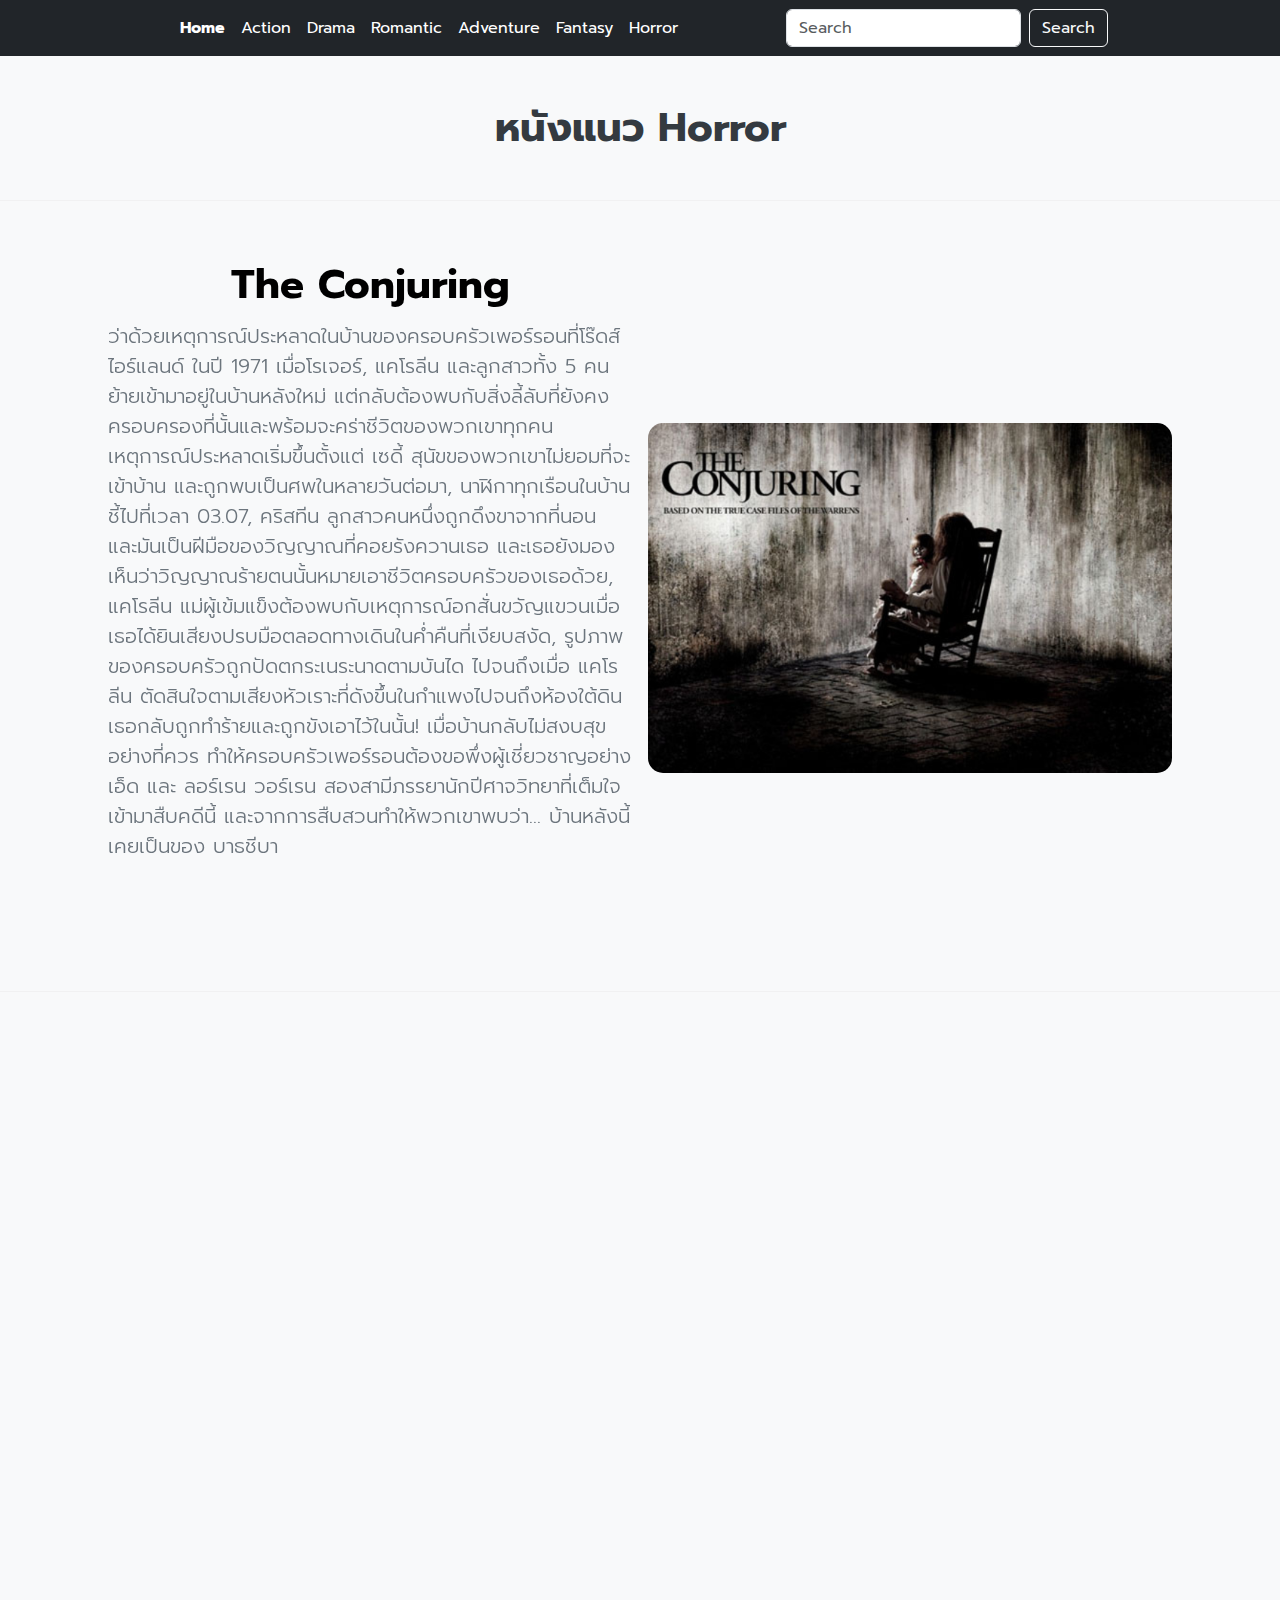
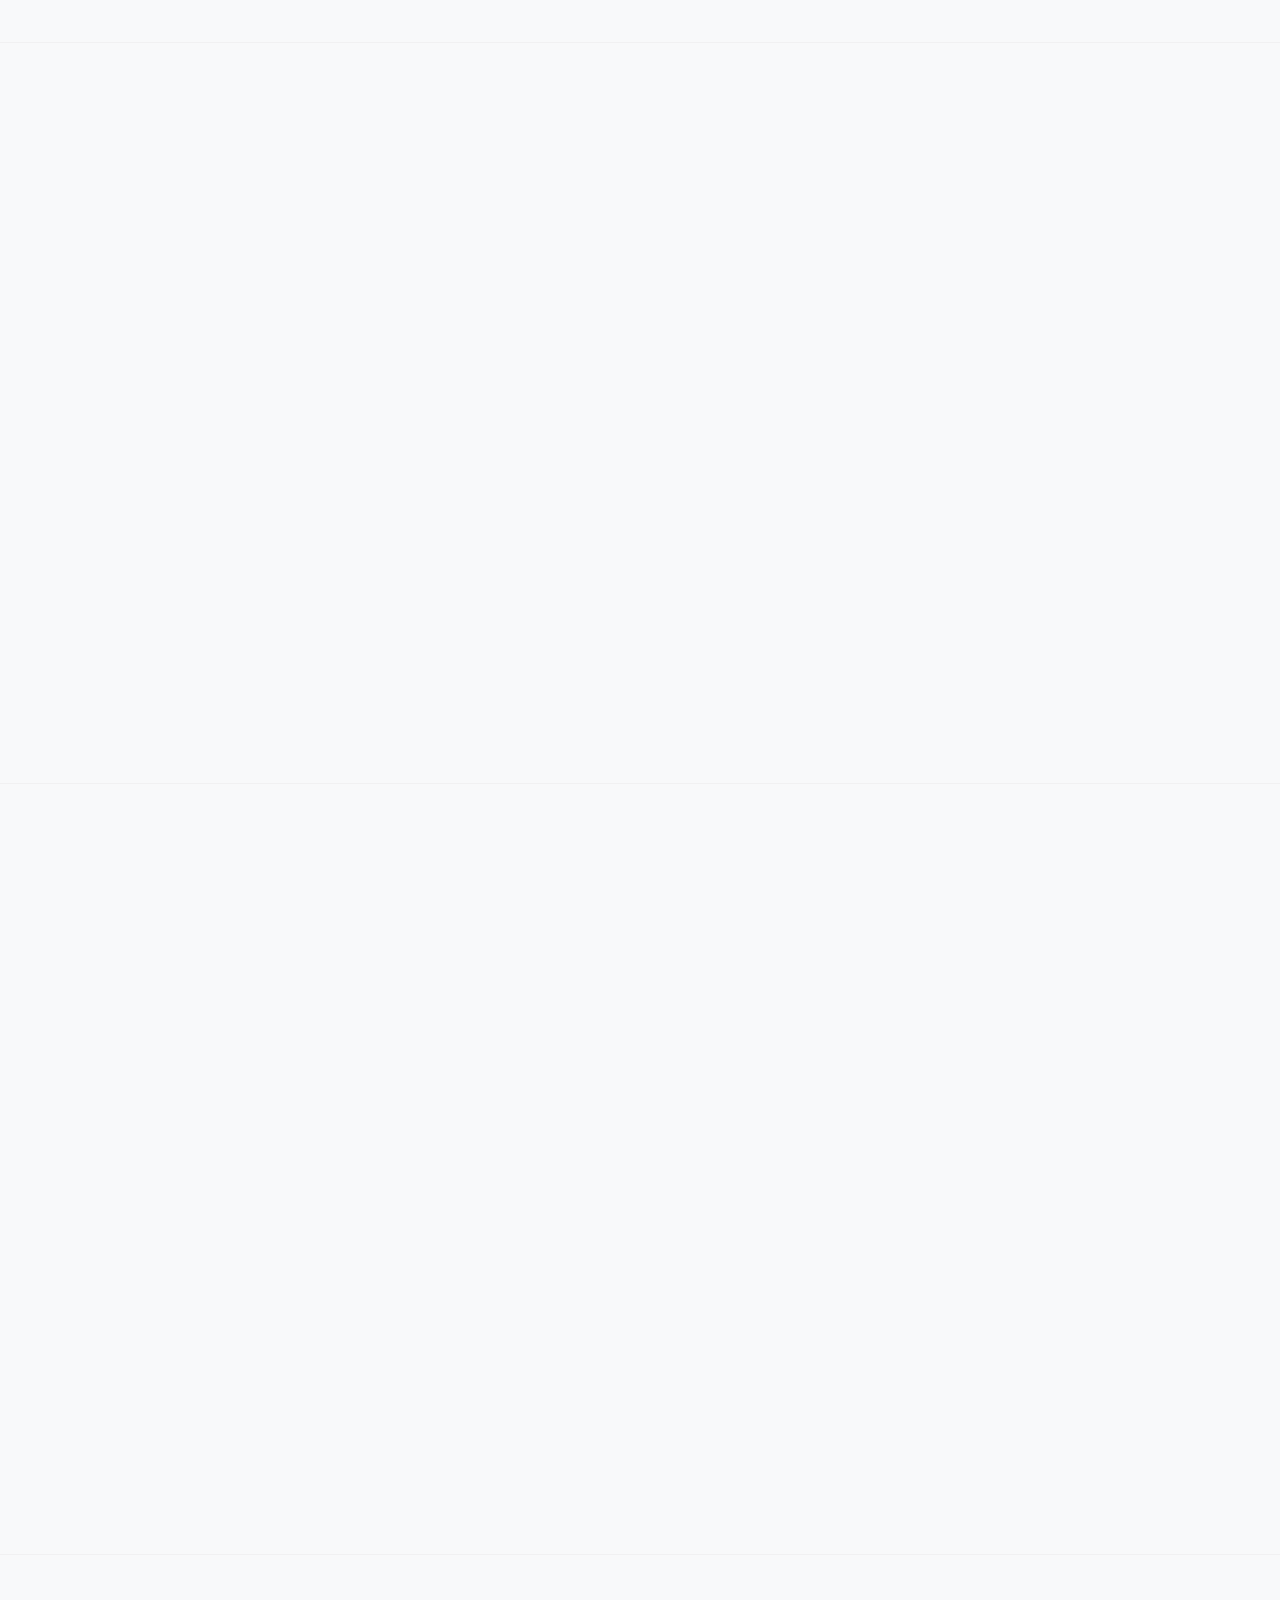
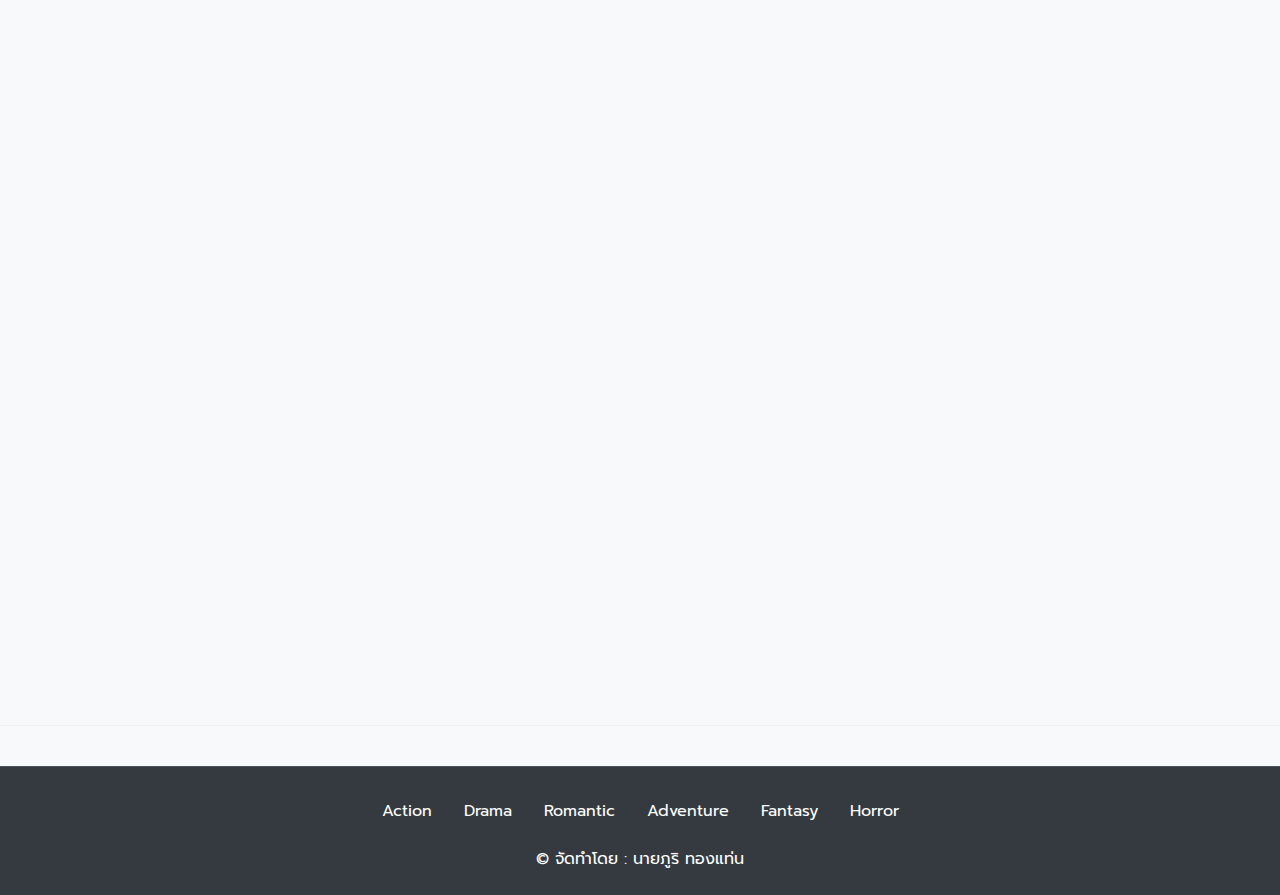
<file: Horror.html>
<!DOCTYPE html>
<html lang="en">
<head>
    <meta charset="UTF-8">
    <meta name="viewport" content="width=device-width, initial-scale=1.0">
    <title>Horror</title>
    <link href="https://unpkg.com/aos@2.3.1/dist/aos.css" rel="stylesheet">
    <link rel="stylesheet" href="css/bootstrap.min.css">
    <link rel="stylesheet" href="css/project.css">
    <link rel="stylesheet" href="css/hero.css">
    <script src="js/bootstrap.min.js"></script>
    <script src="https://unpkg.com/aos@2.3.1/dist/aos.js"></script>
    <link rel="preconnect" href="https://fonts.googleapis.com">
    <link rel="preconnect" href="https://fonts.gstatic.com" crossorigin>
    <link href="https://fonts.googleapis.com/css2?family=Prompt:ital,wght@0,100;0,200;0,300;0,400;0,500;0,600;0,700;0,800;0,900&display=swap" rel="stylesheet">
    <link rel="stylesheet" href="css/front.css">

    <!-- Additional Custom Styles -->
    <style>
        body {
            font-family: 'Prompt', sans-serif;
            background-color: #f8f9fa;
        }
        
        header {
            background-color: #343a40;
        }

        .nav-link {
            color: #fff;
            transition: color 0.3s ease-in-out;
        }
        
        .nav-link:hover {
            color: #ff6f61;
        }

        h1 {
            color: #343a40;
            font-weight: 700;
        }

        p.lead {
            font-size: 1rem;
            color: #6c757d;
        }

        hr {
            border: 0;
            height: 1px;
            background: #ddd;
            margin: 40px 0;
        }

        .img-fluid {
            border-radius: 15px;
            transition: transform 0.3s ease;
        }

        .img-fluid:hover {
            transform: scale(1.05);
        }

        footer {
            background-color: #343a40;
            padding: 20px 0;
            color: #adb5bd;
            border-top: 1px solid #495057;
        }

        footer .nav-link {
            color: #adb5bd;
        }

        footer .nav-link:hover {
            color: #ff6f61;
        }

        .container {
            max-width: 960px;
        }
    </style>
</head>
<body>
    <!--START HEADER-->
    <header class="navbar navbar-expand-lg navbar-dark bg-dark sticky-top">
        <div class="container">
            <button class="navbar-toggler" type="button" data-bs-toggle="collapse" data-bs-target="#navbarNav" 
                aria-controls="navbarNav" aria-expanded="false" aria-label="Toggle navigation">
                <span class="navbar-toggler-icon"></span>
            </button>
            <div class="collapse navbar-collapse" id="navbarNav">
                <ul class="navbar-nav me-auto mb-2 mb-lg-0">
                    <li class="nav-item">
                        <a class="nav-link active" aria-current="page" href="index.html"><b>Home</b></a>
                    </li>
                    <li class="nav-item">
                        <a class="nav-link" href="Action.html">Action</a>
                    </li>
                    <li class="nav-item">
                        <a class="nav-link" href="Drama.html">Drama</a>
                    </li>
                    <li class="nav-item">
                        <a class="nav-link" href="Romantic.html">Romantic</a>
                    </li>
                    <li class="nav-item">
                        <a class="nav-link" href="Adventure.html">Adventure</a>
                    </li>
                    <li class="nav-item">
                        <a class="nav-link" href="Fantasy.html">Fantasy</a>
                    </li>
                    <li class="nav-item">
                        <a class="nav-link" href="Horror.html">Horror</a>
                    </li>
                </ul>
                <form class="d-flex" role="search">
                    <input class="form-control me-2" type="search" placeholder="Search" aria-label="Search">
                    <button class="btn btn-outline-light" type="submit">Search</button>
                </form>
            </div>
        </div>
    </header>
    
    <!--END HEADER-->

    <h1 class="text-center my-5">หนังแนว Horror</h1>
    <hr>

    <!--START HERO-->
    <div data-aos="fade-left">
      <div class="row align-items-center justify-content-center g-3 py-4">
          <div class="col-10 col-sm-8 col-lg-5 " style="margin-bottom: 50px;">
              <center><h1 class="display-6 fw-bold text-body-emphasis lh-1 mb-3">The Conjuring</h1></center>
              <p class="lead" style="font-size: 20px;">ว่าด้วยเหตุการณ์ประหลาดในบ้านของครอบครัวเพอร์รอนที่โร๊ดส์ ไอร์แลนด์ ในปี 1971 เมื่อโรเจอร์, แคโรลีน และลูกสาวทั้ง 5 คนย้ายเข้ามาอยู่ในบ้านหลังใหม่ แต่กลับต้องพบกับสิ่งลี้ลับที่ยังคงครอบครองที่นั้นและพร้อมจะคร่าชีวิตของพวกเขาทุกคน เหตุการณ์ประหลาดเริ่มขึ้นตั้งแต่ เซดี้ สุนัขของพวกเขาไม่ยอมที่จะเข้าบ้าน และถูกพบเป็นศพในหลายวันต่อมา, นาฬิกาทุกเรือนในบ้านชี้ไปที่เวลา 03.07, คริสทีน ลูกสาวคนหนึ่งถูกดึงขาจากที่นอน และมันเป็นฝีมือของวิญญาณที่คอยรังควานเธอ และเธอยังมองเห็นว่าวิญญาณร้ายตนนั้นหมายเอาชีวิตครอบครัวของเธอด้วย, แคโรลีน แม่ผู้เข้มแข็งต้องพบกับเหตุการณ์อกสั่นขวัญแขวนเมื่อเธอได้ยินเสียงปรบมือตลอดทางเดินในค่ำคืนที่เงียบสงัด, รูปภาพของครอบครัวถูกปัดตกระเนระนาดตามบันได ไปจนถึงเมื่อ แคโรลีน ตัดสินใจตามเสียงหัวเราะที่ดังขึ้นในกำแพงไปจนถึงห้องใต้ดิน เธอกลับถูกทำร้ายและถูกขังเอาไว้ในนั้น! เมื่อบ้านกลับไม่สงบสุขอย่างที่ควร ทำให้ครอบครัวเพอร์รอนต้องขอพึ่งผู้เชี่ยวชาญอย่าง เอ็ด และ ลอร์เรน วอร์เรน สองสามีภรรยานักปีศาจวิทยาที่เต็มใจเข้ามาสืบคดีนี้ และจากการสืบสวนทำให้พวกเขาพบว่า... บ้านหลังนี้เคยเป็นของ บาธชีบา</p>
          </div>
          <div class="col-10 col-sm-8 col-lg-5" style="margin-top: 20px;">
              <img src="img/_con.png" class="img-fluid mx-auto d-block" alt="Money Heist">
          </div>
      </div>
  </div>
  <hr>  
    <!--END HERO-->

    <!--START HERO-->
    <div data-aos="fade-left">
        <div class="row align-items-center justify-content-center g-3 py-4">
            <div class="col-10 col-sm-8 col-md-6 col-lg-5" style="margin-bottom: 1px;">
                <img src="img/incan.png" class="img-fluid mx-auto d-block" alt="John Wick">
            </div>
            <div class="col-lg-6">
                <center><h1 class="display-6 fw-bold text-body-emphasis lh-1 mb-3">Incantation</h1></center>
                <p class="lead" style="font-size: 20px;">หนังเปิดฉากด้วยตัวหลีรั่วหนานอธิบายปรากฏการณ์ที่เกิดขึ้น และแนะนำให้คนดูทำอะไรบางอย่างแบบกึ่งห้ามกึ่งยุไปกับเธอ ตรงจุดนี้ช่วยกระตุ้นความอยากรู้อยากเห็นของคนดูได้ดี แม้ว่ารู้อยู่แก่ใจว่าจะตกหลุมพรางก็ตาม ยิ่งได้ยินเสียงบทสวดคลอไปด้วยก็นับว่าเป็นการบิลด์อารมณ์คนดูได้น่าสนใจ จากนั้นก็จัดหนักจัดเต็มด้วยฉากสยดสยองต่างๆ นิ่งๆ สลับตุ้งแช่แบบหายใจไม่ทั่วท้อง ทั้งๆ ที่แทบทั้งเรื่องมีฉากผีปรากฏตัวแค่ครั้งเดียวและเห็นแค่มือเท่านั้น แต่หนังเล่นกับความกลัวของคนผ่านอาการ Phobia ต่างๆ ทั้งกลัวเลือด กลัวแมลง กลัวรู กลัวฟัน และความขรึมขลังของพิธีกรรม รวมทั้งพฤติกรรมแปลกๆ ของคนผ่านความเชื่อ แม้โดยส่วนตัวผู้เขียนจะค่อนข้างเฉยๆ กับผีจีน แต่การเลี่ยงไปให้เป็นพิธีของพุทธนิกายตันตระที่มีทั้งเทพและมาร ก็ช่วยเพิ่มความเอ็กโซติกขึ้นไปได้อีกหน่อย อย่างไรก็ดี ความสยดสยองที่แท้จริงของเรื่องนี้ต้องยกให้กับฉากการทำร้ายตัวเองของคนที่ถูกวิญญาณครอบงำ ซึ่งบางฉากเรียกได้ว่าสร้างสรรค์วิธีการตายได้อย่างพิสดารดีทีเดียว รวมทั้งภาพร่างกายมนุษย์ที่ยังมีลมหายใจแต่ร่างกายเน่าเปื่อยจนมีแมลงเข้าไปทำรัง ก็สร้างภาพติดตาให้คนดูนอนหลับไม่สบายได้เหมือนกัน</p>
            </div>
        </div>
    </div>
    <hr>
    <!--END HERO-->

    <!--START HERO-->
    <div data-aos="fade-right">
        <div class="row align-items-center justify-content-center g-3 py-4">
            <div class="col-10 col-sm-8 col-md-6 col-lg-5">
                <center><h1 class="display-6 fw-bold text-body-emphasis lh-1 mb-3">The Rings</h1></center>
                <p class="lead" style="font-size: 20px;">วิดีโอเทปม้วนประหลาดเต็มไปด้วยภาพ สถานที่ ตัวอักษรสุดประหลาด แต่ให้ความรู้สึกลึกลับชวนขนลุก กว่าจะรู้ตัวภาพในจอโทรทัศน์ก็ดับลง พร้อมกับเสียงโทรศัพท์บอกว่า ถ้าไม่ทำตามเงื่อนไข คุณจะต้องตายภายใน 7 วัน แต่เงื่อนไขนั้นถูกลบไปแล้ว! พล็อตเรื่องสุดสยองจาก Ring นิยายสยองขวัญระดับ Best Seller ที่มียอดขายทั่วโลกมากกว่า 1.5 ล้านเล่มของ ซูซูกิ โคจิ ถูกดัดแปลงเป็นภาพยนตร์ภาษาญี่ปุ่นครั้งแรกในชื่อเดียวกัน โดยผู้กำกับฮิเดโอะ นากาตะ ทำรายได้ถล่มทลายมากกว่า 1,000 ล้านเยน และถูกดัดแปลงเป็นเวอร์ชันฮอลลีวูดในชื่อ The Ring โดย กอร์ เวอร์บินสกี (ตอนหลังได้กำกับ Pirates of the Caribbean 3 ภาคแรก) เข้าฉายครั้งแรกในวันที่ 18 ตุลาคม 2002ใน The Ring จะเล่าเรื่องราวของ เรเชล เคลเลอร์ นักข่าวสาวที่ตัดสินใจสืบหาสาเหตุการตายของหลานสาวและเพื่อนๆ อีก 3 คน จนรู้ความจริงว่าพวกเธอเสียชีวิตเพราะวิดีโอปริศนา ที่เกิดขึ้นจากคำสาปของ ‘ซามาร่า’ (เวอร์ชันต้นฉบับคือซาดาโกะ) เด็กสาวผมยาวปรกหน้าผู้มีพลังจิต แต่ต้องเสียชีวิตด้วยความขมขื่น สุดท้ายเธอและแฟนหนุ่มต้องช่วยกันไขปริศนาที่ถูกลบไปให้ได้ หากไม่อยากมีจุดจบเหมือนเหยื่อรายอื่นๆ ที่ต้องเสียชีวิตภายใน 7 วัน</p>
            </div>
            <div class="col-10 col-sm-8 col-md-6 col-lg-5">
                <img src="img/ring.png" class="img-fluid mx-auto d-block" alt="Men in Black">
            </div>
        </div>
    </div>
    <hr>
    <!--END HERO-->

    <!--START HERO-->
    <div data-aos="fade-left">
        <div class="row align-items-center justify-content-center g-3 py-4">
            <div class="col-10 col-sm-8 col-md-6 col-lg-5">
                <img src="img/scream.png" class="img-fluid mx-auto d-block" alt="Fast and Furious">
            </div>
            <div class="col-lg-6">
                <center><h1 class="display-6 fw-bold text-body-emphasis lh-1 mb-3">Scream</h1></center>
                <p class="lead" style="font-size: 20px;">ย้อนกลับไปเมื่อ 20 ธ.ค. 1996 (อ้างอิงจาก IMDb) วันที่นี้คือวันแรกที่ Scream ได้เข้าฉายตามโรงปกติทั่วไปในอเมริกา สร้างปรากฏการณ์ “หวีดเฉือนสยอง” ไปทั่วจอเงิน และพาคนดูเข้าสู่โลกของคดีฆาตกรรมนักศึกษาสาวที่มีเค้าโครงบางส่วนมาจากเรื่องจริง โดยคดีที่ว่านั้นก็คือ คดีนักเชือดแห่งเกนสวิลล์ (Gainesville Ripper) ที่เกิดขึ้นจริงในฟลอริด้าเมื่อราว ๆ ปี 1990 นั่นเอง ซึ่งเป็นคดีที่สร้างความสะเทือนขวัญให้กับอเมริกันชนสุด ๆ ในช่วงนั้นทีเดียวคดีนักเชือดแห่งเกนสวิลล์ (Gainesville Ripper) เกิดขึ้นในช่วงปลายเดือน ส.ค. 1990 เมื่อตำรวจฟลอริด้าได้รับแจ้งพบศพนักศึกษาสาว 2 คนวัย 17-18 ปีถูกฆ่าในอพาร์ตเมนต์ของตัวเอง พวกเธอถูกทำร้ายทางเพศและถูกจัดท่าทางของศพด้วย และอีก 9 ชม.ต่อมา ตำรวจก็พบศพของเด็กสาววัย 18 ปี ถูกฆ่าตายในอพาร์ตเมนต์ของตนเอง ซึ่งเหยื่อรายหลังนั้นรู้จักและทำงานให้กับตำรวจท้องถิ่นด้วย ทำให้ลักษณะสภาพศพที่ตำรวจพบนั้น สะเทือนใจและสะเทือนขวัญพวกเขาเป็นอย่างมาก และนี่เป็นเพียงจุดเริ่มต้นของคดีฆาตกรรมโหดที่เป็นแรงบันดาลใจให้กับหนังเรื่อง Scream ต่อมาเมื่อวันที่ 27 ส.ค. 1990 ฆาตกรโหดยังคงลงมือต่อเนื่อง เมื่อฆาตกรบุกเข้าไปยังอพาร์ตเมนต์และฆ่าหญิงสาววัย 23 ปี พร้อมกับชายหนุ่มวัย 23 ปี โดยชายหนุ่มนั้นถูกแทงมากกว่า 30 แผล จนทนพิษบาดแผลไม่ไหว ส่วนหญิงสาวนั้นถูกทำร้ายอย่างทารุณก่อนที่จะขาดใจตาย และแพทเทิร์นของการฆ่าก็ปรากฏขึ้นเมื่อเหยื่อที่ถูกฆ่า ยกเว้นชายหนุ่มคนนั้น ล้วนแต่เป็นหญิงผิวขาว ผมสีบรูเน็ตต์และมีนัยน์ตาสีน้ำตาลนั่นเอง  </p>
            </div>
        </div>
    </div>
    <hr>
    <!--END HERO-->

    <!--START HERO-->
    <div data-aos="fade-right">
        <div class="row align-items-center justify-content-center g-3 py-4">
            <div class="col-10 col-sm-8 col-md-6 col-lg-5">
                <center><h1 class="display-6 fw-bold text-body-emphasis lh-1 mb-3">Dahmer</h1></center>
                <p class="lead" style="font-size: 20px;">เจฟฟรีย์ ไลโอเนล ดาห์เมอร์ (อังกฤษ: Jeffrey Lionel Dahmer; 21 พฤษภาคม ค.ศ. 1960 – 28 พฤศจิกายน ค.ศ. 1994) หรือที่รู้จักกันในชื่อ มนุษย์กินคนแห่งมิลวอกี (The Milwaukee Cannibal) หรือ สัตว์ประหลาดมิลวอกี (The Milwaukee Monster) เป็นฆาตกรต่อเนื่องและผู้กระทำทารุณทางเพศชาวอเมริกัน ที่ฆ่าคนและหั่นศพชายรวม 17 ศพในช่วงปี ค.ศ. 1978–1991 รวมทั้งการกระทำในการฆาตกรรมหลายครั้งในช่วงหลังได้แก่ การมีเพศสัมพันธ์กับศพการกินคน การเก็บรักษาชิ้นส่วนมนุษย์ รวมถึงโครงกระดูกมนุษย์ ทั้งในลักษณะเป็นชิ้นส่วนและทั้งร่าง ถึงแม้ว่าเขาเคยถูกวินิจฉัยว่ามีความผิดปกติทางบุคลิกภาพแบบก้ำกึ่ง (borderline personality disorder, ย่อ: BPD)  , มีความผิดปกติทางบุคลิกภาพจากโรคจิตเภท (Schizotypal personality disorder, ย่อ: STPD หรือ SPD) และเป็นโรคจิต แต่ในการพิจารณาคดีในชั้นศาลของดาห์เมอร์ เขาถูกพบว่าเขาเป็นคนที่มีสุขภาพจิตที่ปกติ เขาถูกตัดสินว่าได้กระทำผิดในการฆาตกรรม 15 ใน 16 ครั้งในรัฐวิสคอนซินและถูกพิพากษาให้จำคุกตลอดชีวิต 15 คดีในวันที่ 17 กุมภาพันธ์ ค.ศ. 1992 และในเวลาต่อมา ดาห์เมอร์ถูกพิพากษาให้จำคุกตลอดชีวิตเพิ่มเป็น 16 คดีสำหรับการฆาตกรรมในรัฐโอไฮโอในปีค.ศ. 1978</p>
            </div>
            <div class="col-10 col-sm-8 col-md-6 col-lg-5">
                <img src="img/dahmer.png" class="img-fluid mx-auto d-block" alt="ภารกิจเด็ดหัวมือสังหาร">
            </div>
        </div>
    </div>
    <hr>
    <!--END HERO-->

    <!--START FOOTER-->
    <footer class="text-center text-white py-4" style="background-color: #343a40; border-top: 1px solid #495057;">
        <div class="container">
            <ul class="nav justify-content-center mb-3">
                <li class="nav-item">
                    <a href="Action.html" class="nav-link px-3 text-white">Action</a>
                </li>
                <li class="nav-item">
                    <a href="Drama.html" class="nav-link px-3 text-white">Drama</a>
                </li>
                <li class="nav-item">
                    <a href="Romantic.html" class="nav-link px-3 text-white">Romantic</a>
                </li>
                <li class="nav-item">
                    <a href="Adventure.html" class="nav-link px-3 text-white">Adventure</a>
                </li>
                <li class="nav-item">
                    <a href="Fantasy.html" class="nav-link px-3 text-white">Fantasy</a>
                </li>
                <li class="nav-item">
                    <a href="Horror.html" class="nav-link px-3 text-white">Horror</a>
                </li>
            </ul>
            <p class="mb-0 text-white">&copy; จัดทำโดย : นายภูริ ทองแท่น</p>
        </div>
    </footer>    
    <!--END FOOTER-->

    <script>
        AOS.init();
    </script>
</body>
</html>
</file>
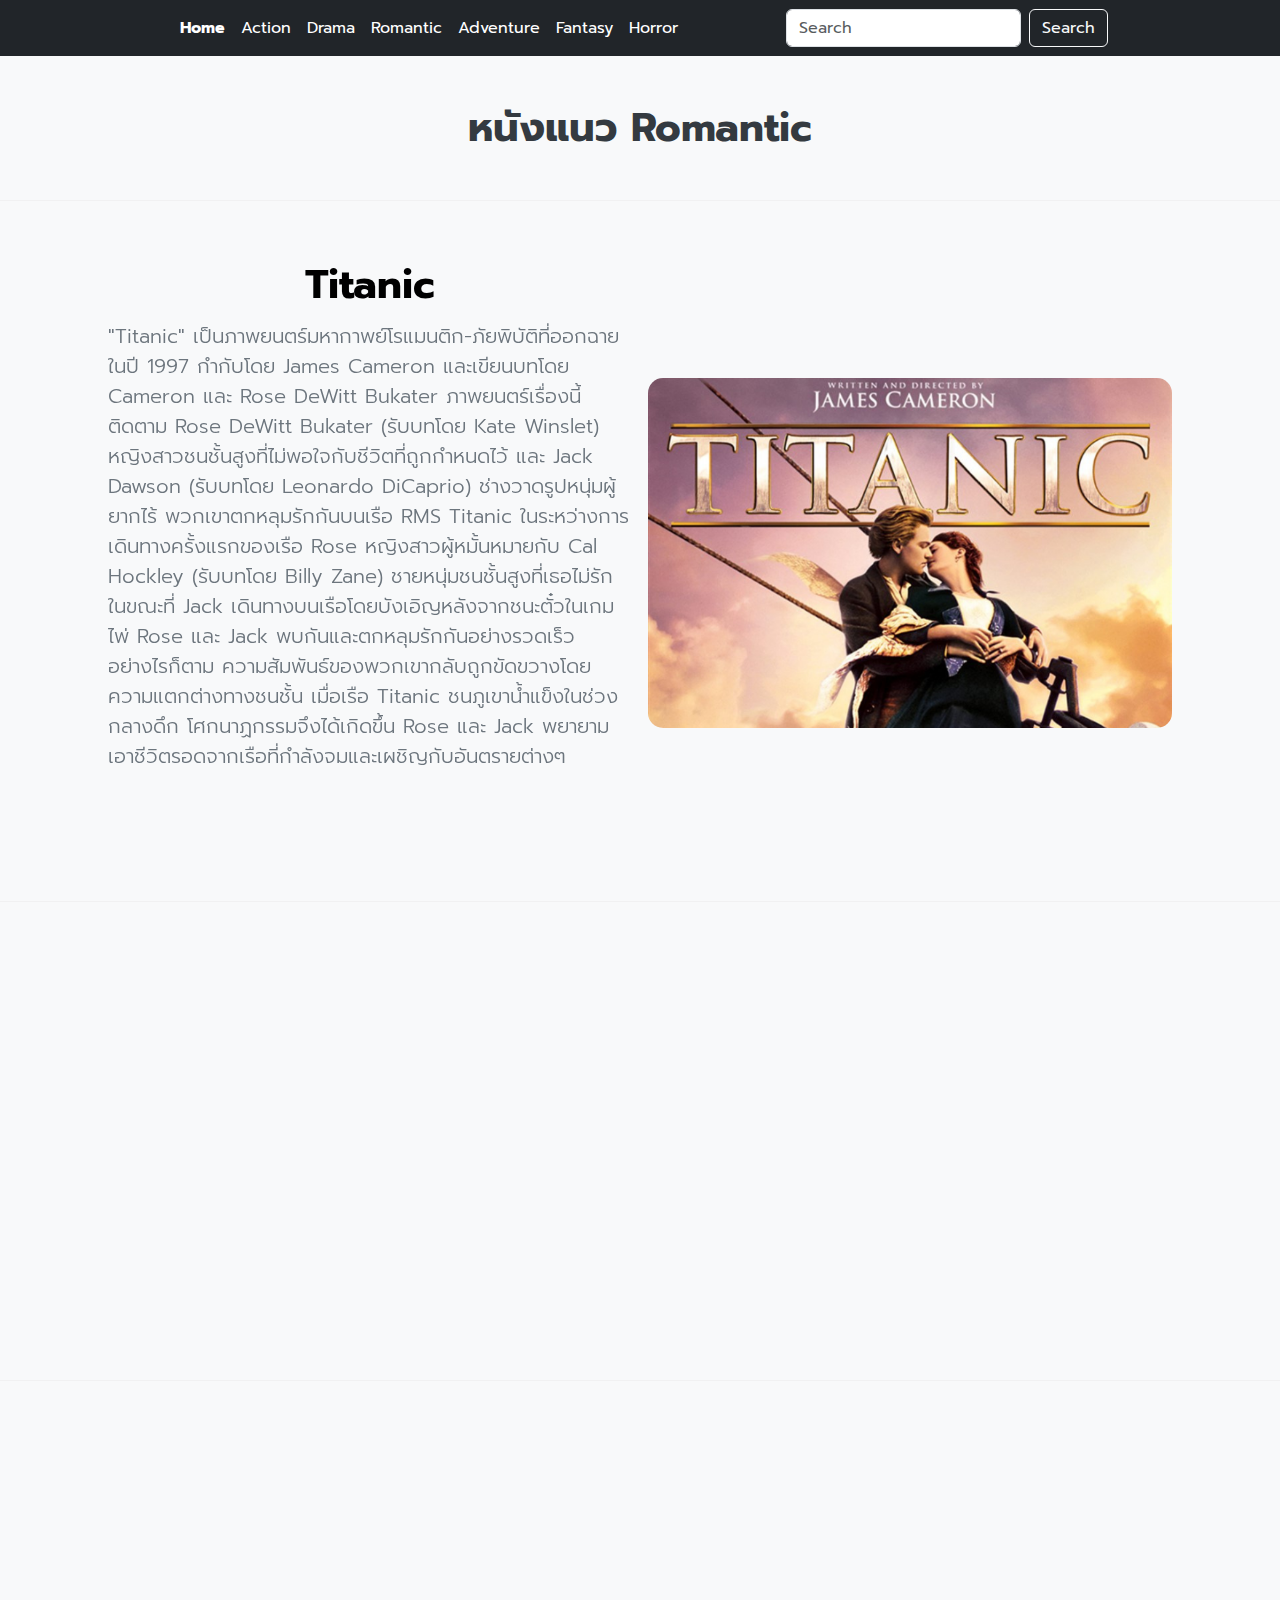
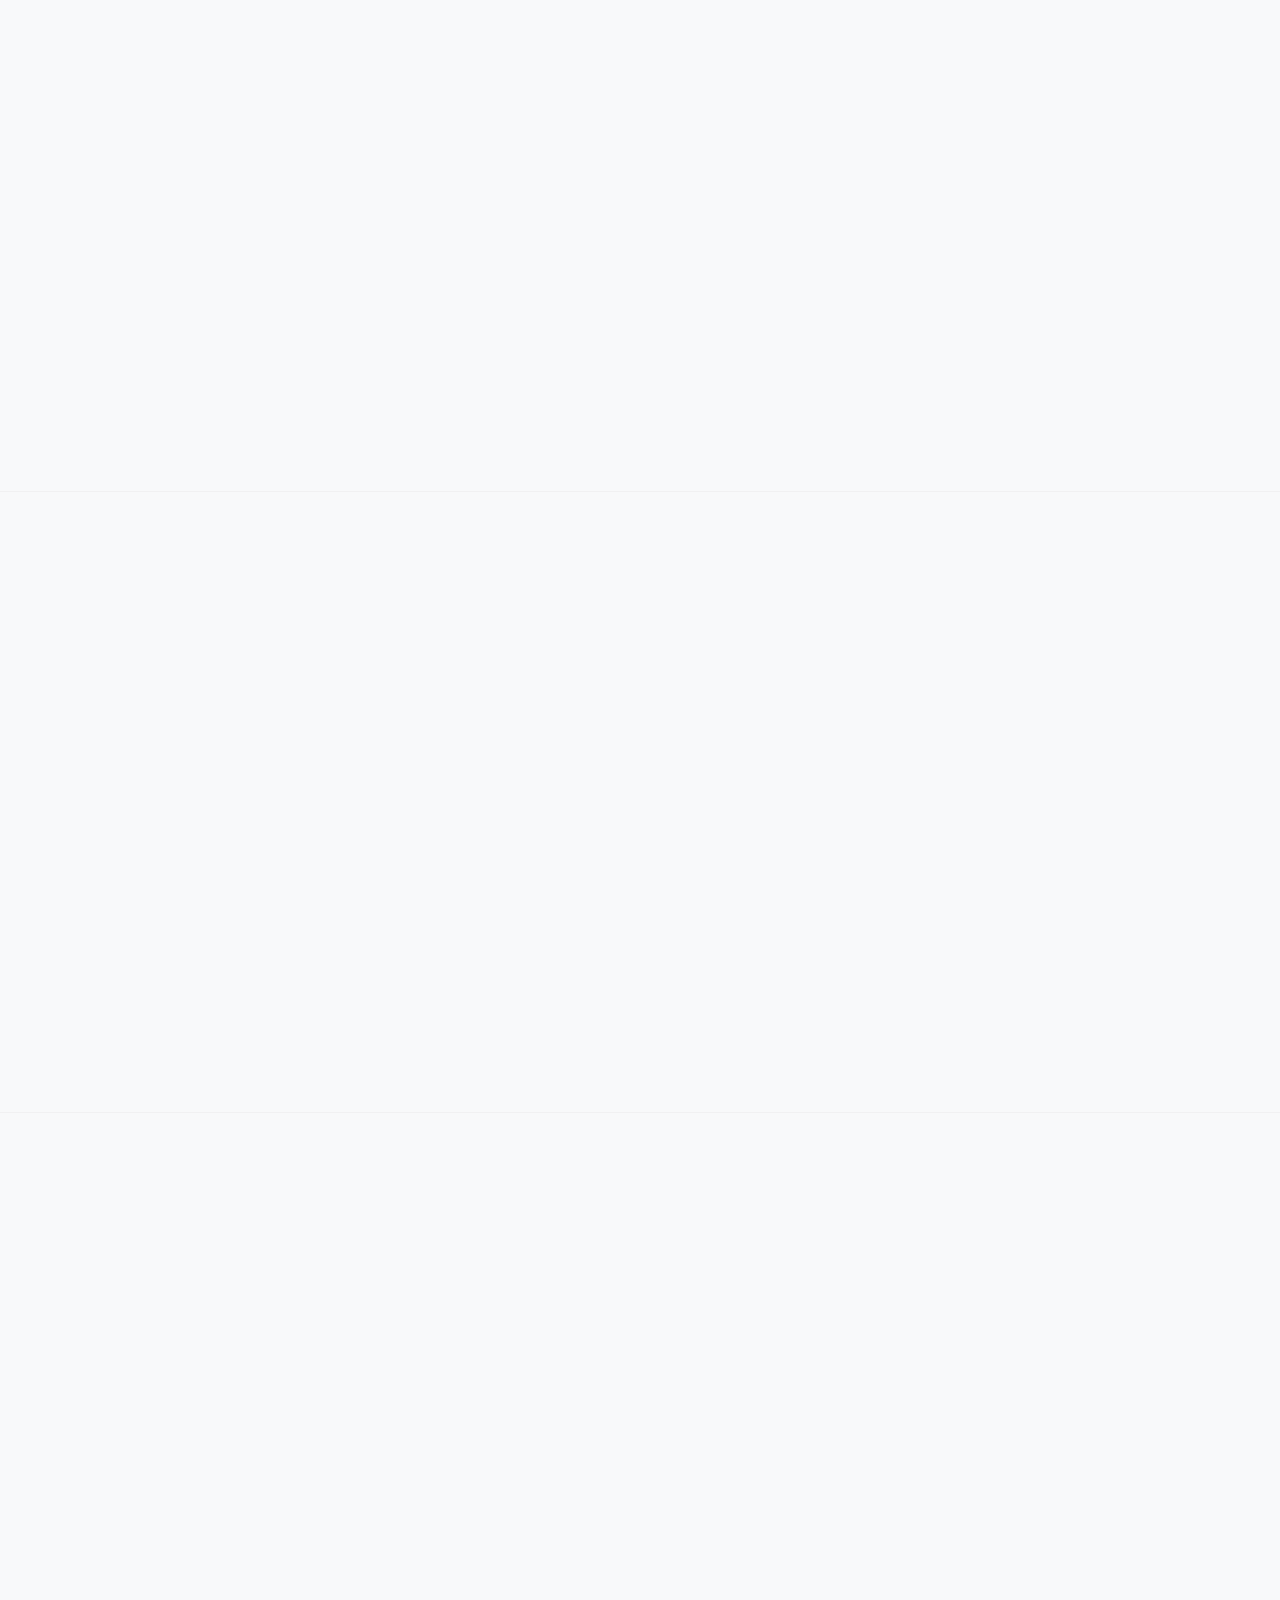
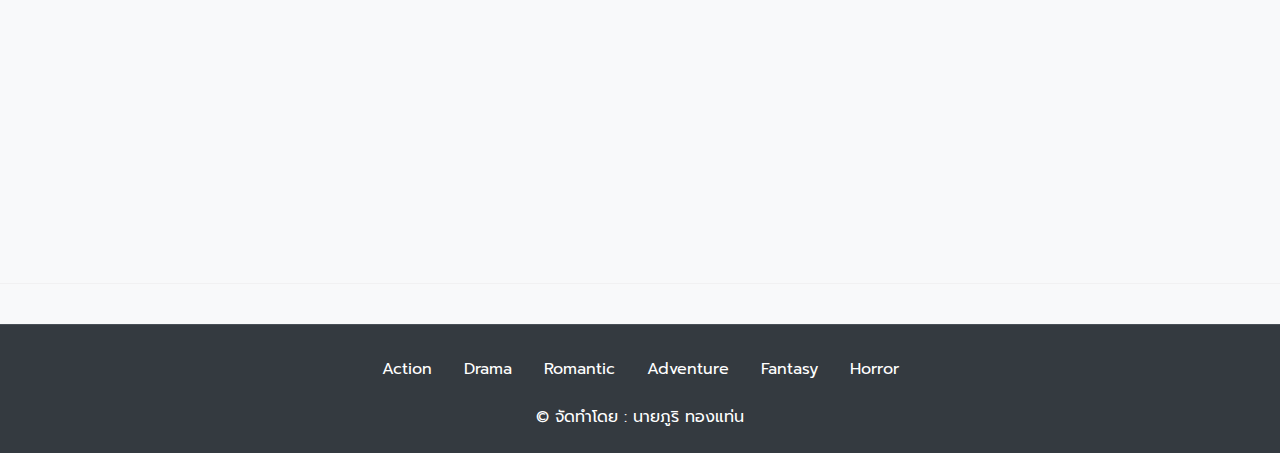
<file: Romantic.html>
<!DOCTYPE html>
<html lang="en">
<head>
    <meta charset="UTF-8">
    <meta name="viewport" content="width=device-width, initial-scale=1.0">
    <title>Romantic</title>
    <link href="https://unpkg.com/aos@2.3.1/dist/aos.css" rel="stylesheet">
    <link rel="stylesheet" href="css/bootstrap.min.css">
    <link rel="stylesheet" href="css/project.css">
    <link rel="stylesheet" href="css/hero.css">
    <script src="js/bootstrap.min.js"></script>
    <script src="https://unpkg.com/aos@2.3.1/dist/aos.js"></script>
    <link rel="preconnect" href="https://fonts.googleapis.com">
    <link rel="preconnect" href="https://fonts.gstatic.com" crossorigin>
    <link href="https://fonts.googleapis.com/css2?family=Prompt:ital,wght@0,100;0,200;0,300;0,400;0,500;0,600;0,700;0,800;0,900&display=swap" rel="stylesheet">
    <link rel="stylesheet" href="css/front.css">

    <!-- Additional Custom Styles -->
    <style>
        body {
            font-family: 'Prompt', sans-serif;
            background-color: #f8f9fa;
        }
        
        header {
            background-color: #343a40;
        }

        .nav-link {
            color: #fff;
            transition: color 0.3s ease-in-out;
        }
        
        .nav-link:hover {
            color: #ff6f61;
        }

        h1 {
            color: #343a40;
            font-weight: 700;
        }

        p.lead {
            font-size: 1rem;
            color: #6c757d;
        }

        hr {
            border: 0;
            height: 1px;
            background: #ddd;
            margin: 40px 0;
        }

        .img-fluid {
            border-radius: 15px;
            transition: transform 0.3s ease;
        }

        .img-fluid:hover {
            transform: scale(1.05);
        }

        footer {
            background-color: #343a40;
            padding: 20px 0;
            color: #adb5bd;
            border-top: 1px solid #495057;
        }

        footer .nav-link {
            color: #adb5bd;
        }

        footer .nav-link:hover {
            color: #ff6f61;
        }

        .container {
            max-width: 960px;
        }
    </style>
</head>
<body>
    <!--START HEADER-->
    <header class="navbar navbar-expand-lg navbar-dark bg-dark sticky-top">
        <div class="container">
            <button class="navbar-toggler" type="button" data-bs-toggle="collapse" data-bs-target="#navbarNav" 
                aria-controls="navbarNav" aria-expanded="false" aria-label="Toggle navigation">
                <span class="navbar-toggler-icon"></span>
            </button>
            <div class="collapse navbar-collapse" id="navbarNav">
                <ul class="navbar-nav me-auto mb-2 mb-lg-0">
                    <li class="nav-item">
                        <a class="nav-link active" aria-current="page" href="index.html"><b>Home</b></a>
                    </li>
                    <li class="nav-item">
                        <a class="nav-link" href="Action.html">Action</a>
                    </li>
                    <li class="nav-item">
                        <a class="nav-link" href="Drama.html">Drama</a>
                    </li>
                    <li class="nav-item">
                        <a class="nav-link" href="Romantic.html">Romantic</a>
                    </li>
                    <li class="nav-item">
                        <a class="nav-link" href="Adventure.html">Adventure</a>
                    </li>
                    <li class="nav-item">
                        <a class="nav-link" href="Fantasy.html">Fantasy</a>
                    </li>
                    <li class="nav-item">
                        <a class="nav-link" href="Horror.html">Horror</a>
                    </li>
                </ul>
                <form class="d-flex" role="search">
                    <input class="form-control me-2" type="search" placeholder="Search" aria-label="Search">
                    <button class="btn btn-outline-light" type="submit">Search</button>
                </form>
            </div>
        </div>
    </header>
    
    <!--END HEADER-->

    <h1 class="text-center my-5">หนังแนว Romantic</h1>
    <hr>

    <!--START HERO-->
    <div data-aos="fade-left">
      <div class="row align-items-center justify-content-center g-3 py-4">
          <div class="col-10 col-sm-8 col-lg-5 " style="margin-bottom: 50px;">
              <center><h1 class="display-6 fw-bold text-body-emphasis lh-1 mb-3">Titanic</h1></center>
              <p class="lead" style="font-size: 20px;">"Titanic" เป็นภาพยนตร์มหากาพย์โรแมนติก-ภัยพิบัติที่ออกฉายในปี 1997 กำกับโดย James Cameron และเขียนบทโดย Cameron และ Rose DeWitt Bukater ภาพยนตร์เรื่องนี้ติดตาม Rose DeWitt Bukater (รับบทโดย Kate Winslet) หญิงสาวชนชั้นสูงที่ไม่พอใจกับชีวิตที่ถูกกำหนดไว้ และ Jack Dawson (รับบทโดย Leonardo DiCaprio) ช่างวาดรูปหนุ่มผู้ยากไร้ พวกเขาตกหลุมรักกันบนเรือ RMS Titanic ในระหว่างการเดินทางครั้งแรกของเรือ Rose หญิงสาวผู้หมั้นหมายกับ Cal Hockley (รับบทโดย Billy Zane) ชายหนุ่มชนชั้นสูงที่เธอไม่รัก ในขณะที่ Jack เดินทางบนเรือโดยบังเอิญหลังจากชนะตั๋วในเกมไพ่ Rose และ Jack พบกันและตกหลุมรักกันอย่างรวดเร็ว อย่างไรก็ตาม ความสัมพันธ์ของพวกเขากลับถูกขัดขวางโดยความแตกต่างทางชนชั้น เมื่อเรือ Titanic ชนภูเขาน้ำแข็งในช่วงกลางดึก โศกนาฏกรรมจึงได้เกิดขึ้น Rose และ Jack พยายามเอาชีวิตรอดจากเรือที่กำลังจมและเผชิญกับอันตรายต่างๆ</p>
          </div>
          <div class="col-10 col-sm-8 col-lg-5" style="margin-top: 20px;">
              <img src="img/titanic.png" class="img-fluid mx-auto d-block" alt="Money Heist">
          </div>
      </div>
  </div>
  <hr>  
    <!--END HERO-->

    <!--START HERO-->
    <div data-aos="fade-left">
        <div class="row align-items-center justify-content-center g-3 py-4">
            <div class="col-10 col-sm-8 col-md-6 col-lg-5" style="margin-bottom: 1px;">
                <img src="img/anyone.png" class="img-fluid mx-auto d-block" alt="John Wick">
            </div>
            <div class="col-lg-6">
                <center><h1 class="display-6 fw-bold text-body-emphasis lh-1 mb-3">Anyone But You</h1></center>
                <p class="lead" style="font-size: 20px;">ภาพยนตร์แนวโรแมนติก-คอมเมดี้ เมื่อบี (ซิดนีย์ สวีนีย์) และเบน (เกล็น พาวล์) สาวสวยเซ็กซี่ กับ หนุ่มหล่อร่างแน่น จากภาพภายนอกดูเหมือนพวกเขาจะเป็นคู่รักที่เหมาะสมกัน…แต่หลังจากการเดทครั้งแรกสุดแซ่บบบของทั้งคู่ มันเกิดอะไรขึ้น!!!! ถึงทำให้ทั้งสองคนเกลียดขี้หน้ากัน เจอกันมีฟาดฟันทางวาจาและสายตาที่จิกกัดตลอด แต่จะด้วยความซวยหรือดวงสมพงษ์ของทั้งสอง หลังจากที่พยายามเลี่ยงกันแล้วแต่ก็ไม่พ้น สองหนุ่มสาวต้องกลับมาเจอกันแบบกลอกตาบนเพราะสถานการณ์บังคับ เมื่อต้องมาร่วมงานแต่งงานสุดอลเวงริมทะเลแสนโรแมนติกที่ออสเตรเลีย</p>
            </div>
        </div>
    </div>
    <hr>
    <!--END HERO-->

    <!--START HERO-->
    <div data-aos="fade-right">
        <div class="row align-items-center justify-content-center g-3 py-4">
            <div class="col-10 col-sm-8 col-md-6 col-lg-5">
                <center><h1 class="display-6 fw-bold text-body-emphasis lh-1 mb-3">Twilight Breaking Dawn</h1></center>
                <p class="lead" style="font-size: 20px;">เนื้อเรื่องว่าด้วย เบลล่า สวอน นางเอกของเรื่อง ที่ไม่เหมือนเด็กสาววัยรุ่นทั่วไป เธอไม่สนใจวัตถุนิยม ไม่ตามเทรนด์ ซึ่งพ่อแม่ได้หย่าร้างกัน โดยเธอได้อาศัยอยู่กับแม่ ต่อมา แม่ของเธอได้แต่งงานใหม่ เบลล่าคิดว่านี่จะเป็นการเปิดโอกาสให้กับแม่ของเธอ เธอจึงย้ายไปอยู่กับพ่อที่ฟอร์คส, สหรัฐอเมริกา ที่ฟอร์คสเป็นเมืองที่ฝนตกตลอดปี ไม่มีแดด มีต้นไม้เขียวชอุ่ม เธอจำใจย้ายมาอยู่ เพราะสามีใหม่ของแม่เป็นนักเบสบอลและต้องเดินทางบ่อย และแม่ต้องคอยดูแลเธออยู่ที่บ้าน เธอคิดว่ามันทำให้แม่ไม่มีความสุขนัก เมื่อวันแรกที่เธอได้ย้ายเข้ามาโรงเรียนไฮสคูลใหม่ เธอคิดว่ามันก็คงไม่ต่างอะไรจากโรงเรียนเก่าของเธอ แต่นั่นทำให้เธอได้พบกับนักเรียนชายผู้เพอร์เฟ็ค เขาทั้งรูปงาม แข็งแรง และฉลาดมากต่างจากนักเรียนชายทั่วๆไป เขามีนามว่า เอ็ดเวิร์ด คัลเลน ในตอนเช้า เธอเห็นเขาจ้องเธอตลอดอย่างไม่ละสายตา แต่เมื่อเธอและเขาต้องมานั่งใกล้กันตอนเรียนวิชาชีววิทยาเนื่องจากเหลือที่นั่งข้างเขาเพียงที่เดียว เขากลับไม่สนใจเธอแม้แต่น้อย และทำท่าทางเหมือนรังเกียจเธอ ภายหลัง เขาได้หายตัวไปเป็นเวลา 1 สัปดาห์ และกลับมาใหม่</p>
            </div>
            <div class="col-10 col-sm-8 col-md-6 col-lg-5">
                <img src="img/tw.png" class="img-fluid mx-auto d-block" alt="Men in Black">
            </div>
        </div>
    </div>
    <hr>
    <!--END HERO-->

    <!--START HERO-->
    <div data-aos="fade-left">
        <div class="row align-items-center justify-content-center g-3 py-4">
            <div class="col-10 col-sm-8 col-md-6 col-lg-5">
                <img src="img/nohard.png" class="img-fluid mx-auto d-block" alt="Fast and Furious">
            </div>
            <div class="col-lg-6">
                <center><h1 class="display-6 fw-bold text-body-emphasis lh-1 mb-3">No Hard Feelings</h1></center>
                <p class="lead" style="font-size: 20px;">พล็อตในเรื่องที่เล่าถึงการที่พ่อแม่ที่มีฐานะร่ำรวยกลัวว่าลูกชายวัย 19 ปี เพอร์ซี่ (แอนดรูว์ เฟลด์แมน) ที่กำลังจะเข้ามหาวิทยาลัยพรินซ์ตัน (หนึ่งใน Ivy League) จะเข้าสังคมลำบากเพราะความเนิร์ดเก็บตัว สุงสิงแต่กับสัตว์ในศูนย์อุปการะที่เข้าทำงานพาร์ตไทม์จะกลายเป็นปัญหาในอนาคต จึงต้องการหาสาวแซ่บเจนสนามเพื่อมาเป็นคู่เดต (และเปิดช่องให้ร่วมหลับนอนกันได้) เพื่อเปิดโลกให้ลูกชายรู้จักกับความเสียวซ่ากับเขาบ้าง ซึ่งก็ตรงกับคุณสมบัติของ แมดดี้ (เจนนิเฟอร์ ลอว์เรนซ์) วัย 32 ปีที่กำลังจะเสียรถยนต์และบ้านสมบัติสุดท้ายที่แม่ทิ้งไว้ให้ เพราะไม่ได้จ่ายภาษีตามกำหนด จึงต้องดิ้นรนเฮือกสุดท้ายหาทางทำเงินให้ได้มากที่สุดในระยะเวลาอันสั้น แม้เธออายุจะเกินเกณฑ์ไปสักนิด แต่ความคาวและประสบการณ์ถือได้ว่าไม่เป็นรองใครในเมืองมอนทอก (Montauk) รัฐนิวยอร์ก ตั้งแต่ปล่อยตัวอย่างภาพยนตร์ออกมา ก็มีเสียงวิพากษ์วิจารณ์ถึงเนื้อเรื่องที่ชวนให้คิดถึงการพรากผู้เยาว์เอามากๆ ซึ่งบางเสียงกล่าวว่าถ้าสลับเพศกันเป็นชายอายุมากกว่าและเด็กหญิงวัยรุ่น หนังเรื่องนี้คงถูกถล่มเละแน่ๆ ซึ่งก็ต้องยอมรับว่าเนื้อหาก็ชวนหมิ่นเหม่อยู่ไม่น้อย</p>
            </div>
        </div>
    </div>
    <hr>
    <!--END HERO-->

    <!--START HERO-->
    <div data-aos="fade-right">
        <div class="row align-items-center justify-content-center g-3 py-4">
            <div class="col-10 col-sm-8 col-md-6 col-lg-5">
                <center><h1 class="display-6 fw-bold text-body-emphasis lh-1 mb-3">Ticket to Paradise</h1></center>
                <p class="lead" style="font-size: 20px;">Ticket to Paradise เล่าเรื่องราวของอดีตสามีภรรยาที่พวกเขามีเป้าหมายเดียวกันคือ ต้องการหยุดงานแต่งงานของลูกสาวที่กำลังตกหลุมรักกับหนุ่มท้องถิ่นชาวเกาะที่อินโดนีเซียอย่างหน้ามืดตามัว จากทริปหลังจากเรียนจบมหาวิทยาลัย และเพื่อไม่ให้ลูกสาวต้องทำอะไรผิดพลาดเหมือนกับพวกเขา ปฏิบัติการจับแยกความรักที่ยังไม่เหมาะสมกับเวลาในครั้งนี้..จึงได้เริ่มต้นขึ้น เพียงแค่ได้เห็นว่าตัวพ่อตัวแม่แห่งหนังโรแมนติกเมื่อในอดีตจะกลับมาแท็กทีมกันในหนังเรื่องนี้ ก็รู้สึกหูผึ่งขึ้นมาทันที พระเอกเจ้าเสน่ห์ "จอร์จ คูลนีย์" กับนางเอกสาวบานฉ่ำ "จูเลีย โรเบิร์ตส์" พวกเขาต่างได้ชื่อว่าเป็นพระเอกนางเอกที่ประสบความสำเร็จจากการเล่นหนังรัก ในช่วงยุคปี 90s มาถึง 00s ก่อนที่ทั้งสองจะแยกย้ายกันไปเลือกเส้นทางอาชีพนักแสดงในแบบของตัวเอง และห่างหายไปจากหนังแนวนี้ไปนาน Ticket to Paradise นับว่าเป็นหนังรอมคอมเรื่องแรกในรอบเกือบ 2 ทศวรรษของ จูเลีย โรเบิร์ตส์ เลยก็กว่าได้ เธอเคยบอกว่าเธอหมดแพสชั่นกับการเล่นหนังเป็นสาวบานฉ่ำมาหลายปี และไม่คิดที่จะกลับมารื้อฟื้นฉายานี้อีกครั้งเท่าไหร่ แต่เมื่อโอกาสดีเช่นนี้มาถึงตัว และเป็นการร่วมงานกับเพื่อนในวงการของเธอ อย่าง จอร์จ คูลนีย์ ทำให้เธอตัดสินใจกลับมาเล่นหนังรักอีกครั้งหนึ่ง</p>
            </div>
            <div class="col-10 col-sm-8 col-md-6 col-lg-5">
                <img src="img/ticket.png" class="img-fluid mx-auto d-block" alt="ภารกิจเด็ดหัวมือสังหาร">
            </div>
        </div>
    </div>
    <hr>
    <!--END HERO-->

    <!--START FOOTER-->
    <footer class="text-center text-white py-4" style="background-color: #343a40; border-top: 1px solid #495057;">
        <div class="container">
            <ul class="nav justify-content-center mb-3">
                <li class="nav-item">
                    <a href="Action.html" class="nav-link px-3 text-white">Action</a>
                </li>
                <li class="nav-item">
                    <a href="Drama.html" class="nav-link px-3 text-white">Drama</a>
                </li>
                <li class="nav-item">
                    <a href="Romantic.html" class="nav-link px-3 text-white">Romantic</a>
                </li>
                <li class="nav-item">
                    <a href="Adventure.html" class="nav-link px-3 text-white">Adventure</a>
                </li>
                <li class="nav-item">
                    <a href="Fantasy.html" class="nav-link px-3 text-white">Fantasy</a>
                </li>
                <li class="nav-item">
                    <a href="Horror.html" class="nav-link px-3 text-white">Horror</a>
                </li>
            </ul>
            <p class="mb-0 text-white">&copy; จัดทำโดย : นายภูริ ทองแท่น</p>
        </div>
    </footer>    
    <!--END FOOTER-->

    <script>
        AOS.init();
    </script>
</body>
</html>
</file>
<file: css/project.css>
.card-cover {
    transition: transform 0.3s ease, box-shadow 0.3s ease, filter 0.3s ease;
}

.card-cover:hover {
    transform: scale(1.05);
    box-shadow: 0 10px 20px rgba(0, 0, 0, 0.5);
    filter: brightness(1.2);
}
footer {
    background-color: #000; /* พื้นหลังสีดำ */
    border-top: 1px solid #fff; /* เส้นขอบสีขาว */
    width: 100%; /* เส้นขอบสุดขอบหน้าจอ */
    color: #fff; /* ข้อความสีขาว */
}

.nav-link {
    color: #fff !important; /* สีลิงก์เป็นสีขาว */
}

.container-fluid {
    padding-left: 0;
    padding-right: 0;
}
</file>
<file: css/front.css>
* {
  font-family: "Prompt", sans-serif;
  }
</file>
<file: css/hero.css>
@charset "UTF-8";/*!
 * Bootstrap  v5.3.3 (https://getbootstrap.com/)
 * Copyright 2011-2024 The Bootstrap Authors
 * Licensed under MIT (https://github.com/twbs/bootstrap/blob/main/LICENSE)
 */
:root,[data-bs-theme=light] {
    --bs-blue: #0d6efd;
    --bs-indigo: #6610f2;
    --bs-purple: #6f42c1;
    --bs-pink: #d63384;
    --bs-red: #dc3545;
    --bs-orange: #fd7e14;
    --bs-yellow: #ffc107;
    --bs-green: #198754;
    --bs-teal: #20c997;
    --bs-cyan: #0dcaf0;
    --bs-black: #000;
    --bs-white: #fff;
    --bs-gray: #6c757d;
    --bs-gray-dark: #343a40;
    --bs-gray-100: #f8f9fa;
    --bs-gray-200: #e9ecef;
    --bs-gray-300: #dee2e6;
    --bs-gray-400: #ced4da;
    --bs-gray-500: #adb5bd;
    --bs-gray-600: #6c757d;
    --bs-gray-700: #495057;
    --bs-gray-800: #343a40;
    --bs-gray-900: #212529;
    --bs-primary: #0d6efd;
    --bs-secondary: #6c757d;
    --bs-success: #198754;
    --bs-info: #0dcaf0;
    --bs-warning: #ffc107;
    --bs-danger: #dc3545;
    --bs-light: #f8f9fa;
    --bs-dark: #212529;
    --bs-primary-rgb: 13,110,253;
    --bs-secondary-rgb: 108,117,125;
    --bs-success-rgb: 25,135,84;
    --bs-info-rgb: 13,202,240;
    --bs-warning-rgb: 255,193,7;
    --bs-danger-rgb: 220,53,69;
    --bs-light-rgb: 248,249,250;
    --bs-dark-rgb: 33,37,41;
    --bs-primary-text-emphasis: #052c65;
    --bs-secondary-text-emphasis: #2b2f32;
    --bs-success-text-emphasis: #0a3622;
    --bs-info-text-emphasis: #055160;
    --bs-warning-text-emphasis: #664d03;
    --bs-danger-text-emphasis: #58151c;
    --bs-light-text-emphasis: #495057;
    --bs-dark-text-emphasis: #495057;
    --bs-primary-bg-subtle: #cfe2ff;
    --bs-secondary-bg-subtle: #e2e3e5;
    --bs-success-bg-subtle: #d1e7dd;
    --bs-info-bg-subtle: #cff4fc;
    --bs-warning-bg-subtle: #fff3cd;
    --bs-danger-bg-subtle: #f8d7da;
    --bs-light-bg-subtle: #fcfcfd;
    --bs-dark-bg-subtle: #ced4da;
    --bs-primary-border-subtle: #9ec5fe;
    --bs-secondary-border-subtle: #c4c8cb;
    --bs-success-border-subtle: #a3cfbb;
    --bs-info-border-subtle: #9eeaf9;
    --bs-warning-border-subtle: #ffe69c;
    --bs-danger-border-subtle: #f1aeb5;
    --bs-light-border-subtle: #e9ecef;
    --bs-dark-border-subtle: #adb5bd;
    --bs-white-rgb: 255,255,255;
    --bs-black-rgb: 0,0,0;
    --bs-font-sans-serif: system-ui,-apple-system,"Segoe UI",Roboto,"Helvetica Neue","Noto Sans","Liberation Sans",Arial,sans-serif,"Apple Color Emoji","Segoe UI Emoji","Segoe UI Symbol","Noto Color Emoji";
    --bs-font-monospace: SFMono-Regular,Menlo,Monaco,Consolas,"Liberation Mono","Courier New",monospace;
    --bs-gradient: linear-gradient(180deg, rgba(255, 255, 255, 0.15), rgba(255, 255, 255, 0));
    --bs-body-font-family: var(--bs-font-sans-serif);
    --bs-body-font-size: 1rem;
    --bs-body-font-weight: 400;
    --bs-body-line-height: 1.5;
    --bs-body-color: #212529;
    --bs-body-color-rgb: 33,37,41;
    --bs-body-bg: #fff;
    --bs-body-bg-rgb: 255,255,255;
    --bs-emphasis-color: #000;
    --bs-emphasis-color-rgb: 0,0,0;
    --bs-secondary-color: rgba(33, 37, 41, 0.75);
    --bs-secondary-color-rgb: 33,37,41;
    --bs-secondary-bg: #e9ecef;
    --bs-secondary-bg-rgb: 233,236,239;
    --bs-tertiary-color: rgba(33, 37, 41, 0.5);
    --bs-tertiary-color-rgb: 33,37,41;
    --bs-tertiary-bg: #f8f9fa;
    --bs-tertiary-bg-rgb: 248,249,250;
    --bs-heading-color: inherit;
    --bs-link-color: #0d6efd;
    --bs-link-color-rgb: 13,110,253;
    --bs-link-decoration: underline;
    --bs-link-hover-color: #0a58ca;
    --bs-link-hover-color-rgb: 10,88,202;
    --bs-code-color: #d63384;
    --bs-highlight-color: #212529;
    --bs-highlight-bg: #fff3cd;
    --bs-border-width: 1px;
    --bs-border-style: solid;
    --bs-border-color: #dee2e6;
    --bs-border-color-translucent: rgba(0, 0, 0, 0.175);
    --bs-border-radius: 0.375rem;
    --bs-border-radius-sm: 0.25rem;
    --bs-border-radius-lg: 0.5rem;
    --bs-border-radius-xl: 1rem;
    --bs-border-radius-xxl: 2rem;
    --bs-border-radius-2xl: var(--bs-border-radius-xxl);
    --bs-border-radius-pill: 50rem;
    --bs-box-shadow: 0 0.5rem 1rem rgba(0, 0, 0, 0.15);
    --bs-box-shadow-sm: 0 0.125rem 0.25rem rgba(0, 0, 0, 0.075);
    --bs-box-shadow-lg: 0 1rem 3rem rgba(0, 0, 0, 0.175);
    --bs-box-shadow-inset: inset 0 1px 2px rgba(0, 0, 0, 0.075);
    --bs-focus-ring-width: 0.25rem;
    --bs-focus-ring-opacity: 0.25;
    --bs-focus-ring-color: rgba(13, 110, 253, 0.25);
    --bs-form-valid-color: #198754;
    --bs-form-valid-border-color: #198754;
    --bs-form-invalid-color: #dc3545;
    --bs-form-invalid-border-color: #dc3545
}

[data-bs-theme=dark] {
    color-scheme: dark;
    --bs-body-color: #dee2e6;
    --bs-body-color-rgb: 222,226,230;
    --bs-body-bg: #212529;
    --bs-body-bg-rgb: 33,37,41;
    --bs-emphasis-color: #fff;
    --bs-emphasis-color-rgb: 255,255,255;
    --bs-secondary-color: rgba(222, 226, 230, 0.75);
    --bs-secondary-color-rgb: 222,226,230;
    --bs-secondary-bg: #343a40;
    --bs-secondary-bg-rgb: 52,58,64;
    --bs-tertiary-color: rgba(222, 226, 230, 0.5);
    --bs-tertiary-color-rgb: 222,226,230;
    --bs-tertiary-bg: #2b3035;
    --bs-tertiary-bg-rgb: 43,48,53;
    --bs-primary-text-emphasis: #6ea8fe;
    --bs-secondary-text-emphasis: #a7acb1;
    --bs-success-text-emphasis: #75b798;
    --bs-info-text-emphasis: #6edff6;
    --bs-warning-text-emphasis: #ffda6a;
    --bs-danger-text-emphasis: #ea868f;
    --bs-light-text-emphasis: #f8f9fa;
    --bs-dark-text-emphasis: #dee2e6;
    --bs-primary-bg-subtle: #031633;
    --bs-secondary-bg-subtle: #161719;
    --bs-success-bg-subtle: #051b11;
    --bs-info-bg-subtle: #032830;
    --bs-warning-bg-subtle: #332701;
    --bs-danger-bg-subtle: #2c0b0e;
    --bs-light-bg-subtle: #343a40;
    --bs-dark-bg-subtle: #1a1d20;
    --bs-primary-border-subtle: #084298;
    --bs-secondary-border-subtle: #41464b;
    --bs-success-border-subtle: #0f5132;
    --bs-info-border-subtle: #087990;
    --bs-warning-border-subtle: #997404;
    --bs-danger-border-subtle: #842029;
    --bs-light-border-subtle: #495057;
    --bs-dark-border-subtle: #343a40;
    --bs-heading-color: inherit;
    --bs-link-color: #6ea8fe;
    --bs-link-hover-color: #8bb9fe;
    --bs-link-color-rgb: 110,168,254;
    --bs-link-hover-color-rgb: 139,185,254;
    --bs-code-color: #e685b5;
    --bs-highlight-color: #dee2e6;
    --bs-highlight-bg: #664d03;
    --bs-border-color: #495057;
    --bs-border-color-translucent: rgba(255, 255, 255, 0.15);
    --bs-form-valid-color: #75b798;
    --bs-form-valid-border-color: #75b798;
    --bs-form-invalid-color: #ea868f;
    --bs-form-invalid-border-color: #ea868f
}

*,::after,::before {
    box-sizing: border-box
}

@media (prefers-reduced-motion:no-preference) {
    :root {
        scroll-behavior: smooth
    }
}

body {
    margin: 0;
    font-family: var(--bs-body-font-family);
    font-size: var(--bs-body-font-size);
    font-weight: var(--bs-body-font-weight);
    line-height: var(--bs-body-line-height);
    color: var(--bs-body-color);
    text-align: var(--bs-body-text-align);
    background-color: var(--bs-body-bg);
    -webkit-text-size-adjust: 100%;
    -webkit-tap-highlight-color: transparent
}

hr {
    margin: 1rem 0;
    color: inherit;
    border: 0;
    border-top: var(--bs-border-width) solid;
    opacity: .25
}

.h1,.h2,.h3,.h4,.h5,.h6,h1,h2,h3,h4,h5,h6 {
    margin-top: 0;
    margin-bottom: .5rem;
    font-weight: 500;
    line-height: 1.2;
    color: var(--bs-heading-color)
}

.h1,h1 {
    font-size: calc(1.375rem + 1.5vw)
}

@media (min-width: 1200px) {
    .h1,h1 {
        font-size:2.5rem
    }
}

.h2,h2 {
    font-size: calc(1.325rem + .9vw)
}

@media (min-width: 1200px) {
    .h2,h2 {
        font-size:2rem
    }
}

.h3,h3 {
    font-size: calc(1.3rem + .6vw)
}

@media (min-width: 1200px) {
    .h3,h3 {
        font-size:1.75rem
    }
}

.h4,h4 {
    font-size: calc(1.275rem + .3vw)
}

@media (min-width: 1200px) {
    .h4,h4 {
        font-size:1.5rem
    }
}

.h5,h5 {
    font-size: 1.25rem
}

.h6,h6 {
    font-size: 1rem
}

p {
    margin-top: 0;
    margin-bottom: 1rem
}

abbr[title] {
    -webkit-text-decoration: underline dotted;
    text-decoration: underline dotted;
    cursor: help;
    -webkit-text-decoration-skip-ink: none;
    text-decoration-skip-ink: none
}

address {
    margin-bottom: 1rem;
    font-style: normal;
    line-height: inherit
}

ol,ul {
    padding-left: 2rem
}

dl,ol,ul {
    margin-top: 0;
    margin-bottom: 1rem
}

ol ol,ol ul,ul ol,ul ul {
    margin-bottom: 0
}

dt {
    font-weight: 700
}

dd {
    margin-bottom: .5rem;
    margin-left: 0
}

blockquote {
    margin: 0 0 1rem
}

b,strong {
    font-weight: bolder
}

.small,small {
    font-size: .875em
}

.mark,mark {
    padding: .1875em;
    color: var(--bs-highlight-color);
    background-color: var(--bs-highlight-bg)
}

sub,sup {
    position: relative;
    font-size: .75em;
    line-height: 0;
    vertical-align: baseline
}

sub {
    bottom: -.25em
}

sup {
    top: -.5em
}

a {
    color: rgba(var(--bs-link-color-rgb),var(--bs-link-opacity,1));
    text-decoration: underline
}

a:hover {
    --bs-link-color-rgb: var(--bs-link-hover-color-rgb)
}

a:not([href]):not([class]),a:not([href]):not([class]):hover {
    color: inherit;
    text-decoration: none
}

code,kbd,pre,samp {
    font-family: var(--bs-font-monospace);
    font-size: 1em
}

pre {
    display: block;
    margin-top: 0;
    margin-bottom: 1rem;
    overflow: auto;
    font-size: .875em
}

pre code {
    font-size: inherit;
    color: inherit;
    word-break: normal
}

code {
    font-size: .875em;
    color: var(--bs-code-color);
    word-wrap: break-word
}

a>code {
    color: inherit
}

kbd {
    padding: .1875rem .375rem;
    font-size: .875em;
    color: var(--bs-body-bg);
    background-color: var(--bs-body-color);
    border-radius: .25rem
}

kbd kbd {
    padding: 0;
    font-size: 1em
}

figure {
    margin: 0 0 1rem
}

img,svg {
    vertical-align: middle
}

table {
    caption-side: bottom;
    border-collapse: collapse
}

caption {
    padding-top: .5rem;
    padding-bottom: .5rem;
    color: var(--bs-secondary-color);
    text-align: left
}

th {
    text-align: inherit;
    text-align: -webkit-match-parent
}

tbody,td,tfoot,th,thead,tr {
    border-color: inherit;
    border-style: solid;
    border-width: 0
}

label {
    display: inline-block
}

button {
    border-radius: 0
}

button:focus:not(:focus-visible) {
    outline: 0
}

button,input,optgroup,select,textarea {
    margin: 0;
    font-family: inherit;
    font-size: inherit;
    line-height: inherit
}

button,select {
    text-transform: none
}

[role=button] {
    cursor: pointer
}

select {
    word-wrap: normal
}

select:disabled {
    opacity: 1
}

[list]:not([type=date]):not([type=datetime-local]):not([type=month]):not([type=week]):not([type=time])::-webkit-calendar-picker-indicator {
    display: none!important
}

[type=button],[type=reset],[type=submit],button {
    -webkit-appearance: button
}

[type=button]:not(:disabled),[type=reset]:not(:disabled),[type=submit]:not(:disabled),button:not(:disabled) {
    cursor: pointer
}

::-moz-focus-inner {
    padding: 0;
    border-style: none
}

textarea {
    resize: vertical
}

fieldset {
    min-width: 0;
    padding: 0;
    margin: 0;
    border: 0
}

legend {
    float: left;
    width: 100%;
    padding: 0;
    margin-bottom: .5rem;
    font-size: calc(1.275rem + .3vw);
    line-height: inherit
}

@media (min-width: 1200px) {
    legend {
        font-size:1.5rem
    }
}

legend+* {
    clear: left
}

::-webkit-datetime-edit-day-field,::-webkit-datetime-edit-fields-wrapper,::-webkit-datetime-edit-hour-field,::-webkit-datetime-edit-minute,::-webkit-datetime-edit-month-field,::-webkit-datetime-edit-text,::-webkit-datetime-edit-year-field {
    padding: 0
}

::-webkit-inner-spin-button {
    height: auto
}

[type=search] {
    -webkit-appearance: textfield;
    outline-offset: -2px
}

::-webkit-search-decoration {
    -webkit-appearance: none
}

::-webkit-color-swatch-wrapper {
    padding: 0
}

::-webkit-file-upload-button {
    font: inherit;
    -webkit-appearance: button
}

::file-selector-button {
    font: inherit;
    -webkit-appearance: button
}

output {
    display: inline-block
}

iframe {
    border: 0
}

summary {
    display: list-item;
    cursor: pointer
}

progress {
    vertical-align: baseline
}

[hidden] {
    display: none!important
}

.lead {
    font-size: 1.25rem;
    font-weight: 300
}

.display-1 {
    font-size: calc(1.625rem + 4.5vw);
    font-weight: 300;
    line-height: 1.2
}

@media (min-width: 1200px) {
    .display-1 {
        font-size:5rem
    }
}

.display-2 {
    font-size: calc(1.575rem + 3.9vw);
    font-weight: 300;
    line-height: 1.2
}

@media (min-width: 1200px) {
    .display-2 {
        font-size:4.5rem
    }
}

.display-3 {
    font-size: calc(1.525rem + 3.3vw);
    font-weight: 300;
    line-height: 1.2
}

@media (min-width: 1200px) {
    .display-3 {
        font-size:4rem
    }
}

.display-4 {
    font-size: calc(1.475rem + 2.7vw);
    font-weight: 300;
    line-height: 1.2
}

@media (min-width: 1200px) {
    .display-4 {
        font-size:3.5rem
    }
}

.display-5 {
    font-size: calc(1.425rem + 2.1vw);
    font-weight: 300;
    line-height: 1.2
}

@media (min-width: 1200px) {
    .display-5 {
        font-size:3rem
    }
}

.display-6 {
    font-size: calc(1.375rem + 1.5vw);
    font-weight: 300;
    line-height: 1.2
}

@media (min-width: 1200px) {
    .display-6 {
        font-size:2.5rem
    }
}

.list-unstyled {
    padding-left: 0;
    list-style: none
}

.list-inline {
    padding-left: 0;
    list-style: none
}

.list-inline-item {
    display: inline-block
}

.list-inline-item:not(:last-child) {
    margin-right: .5rem
}

.initialism {
    font-size: .875em;
    text-transform: uppercase
}

.blockquote {
    margin-bottom: 1rem;
    font-size: 1.25rem
}

.blockquote>:last-child {
    margin-bottom: 0
}

.blockquote-footer {
    margin-top: -1rem;
    margin-bottom: 1rem;
    font-size: .875em;
    color: #6c757d
}

.blockquote-footer::before {
    content: "— "
}

.img-fluid {
    max-width: 100%;
    height: auto
}

.img-thumbnail {
    padding: .25rem;
    background-color: var(--bs-body-bg);
    border: var(--bs-border-width) solid var(--bs-border-color);
    border-radius: var(--bs-border-radius);
    max-width: 100%;
    height: auto
}

.figure {
    display: inline-block
}

.figure-img {
    margin-bottom: .5rem;
    line-height: 1
}

.figure-caption {
    font-size: .875em;
    color: var(--bs-secondary-color)
}

.container,.container-fluid,.container-lg,.container-md,.container-sm,.container-xl,.container-xxl {
    --bs-gutter-x: 1.5rem;
    --bs-gutter-y: 0;
    width: 100%;
    padding-right: calc(var(--bs-gutter-x) * .5);
    padding-left: calc(var(--bs-gutter-x) * .5);
    margin-right: auto;
    margin-left: auto
}

@media (min-width: 576px) {
    .container,.container-sm {
        max-width:540px
    }
}

@media (min-width: 768px) {
    .container,.container-md,.container-sm {
        max-width:720px
    }
}

@media (min-width: 992px) {
    .container,.container-lg,.container-md,.container-sm {
        max-width:960px
    }
}

@media (min-width: 1200px) {
    .container,.container-lg,.container-md,.container-sm,.container-xl {
        max-width:1140px
    }
}

@media (min-width: 1400px) {
    .container,.container-lg,.container-md,.container-sm,.container-xl,.container-xxl {
        max-width:1320px
    }
}

:root {
    --bs-breakpoint-xs: 0;
    --bs-breakpoint-sm: 576px;
    --bs-breakpoint-md: 768px;
    --bs-breakpoint-lg: 992px;
    --bs-breakpoint-xl: 1200px;
    --bs-breakpoint-xxl: 1400px
}

.row {
    --bs-gutter-x: 1.5rem;
    --bs-gutter-y: 0;
    display: flex;
    flex-wrap: wrap;
    margin-top: calc(-1 * var(--bs-gutter-y));
    margin-right: calc(-.5 * var(--bs-gutter-x));
    margin-left: calc(-.5 * var(--bs-gutter-x))
}

.row>* {
    flex-shrink: 0;
    width: 100%;
    max-width: 100%;
    padding-right: calc(var(--bs-gutter-x) * .5);
    padding-left: calc(var(--bs-gutter-x) * .5);
    margin-top: var(--bs-gutter-y)
}

.col {
    flex: 1 0 0%
}

.row-cols-auto>* {
    flex: 0 0 auto;
    width: auto
}

.row-cols-1>* {
    flex: 0 0 auto;
    width: 100%
}

.row-cols-2>* {
    flex: 0 0 auto;
    width: 50%
}

.row-cols-3>* {
    flex: 0 0 auto;
    width: 33.33333333%
}

.row-cols-4>* {
    flex: 0 0 auto;
    width: 25%
}

.row-cols-5>* {
    flex: 0 0 auto;
    width: 20%
}

.row-cols-6>* {
    flex: 0 0 auto;
    width: 16.66666667%
}

.col-auto {
    flex: 0 0 auto;
    width: auto
}

.col-1 {
    flex: 0 0 auto;
    width: 8.33333333%
}

.col-2 {
    flex: 0 0 auto;
    width: 16.66666667%
}

.col-3 {
    flex: 0 0 auto;
    width: 25%
}

.col-4 {
    flex: 0 0 auto;
    width: 33.33333333%
}

.col-5 {
    flex: 0 0 auto;
    width: 41.66666667%
}

.col-6 {
    flex: 0 0 auto;
    width: 50%
}

.col-7 {
    flex: 0 0 auto;
    width: 58.33333333%
}

.col-8 {
    flex: 0 0 auto;
    width: 66.66666667%
}

.col-9 {
    flex: 0 0 auto;
    width: 75%
}

.col-10 {
    flex: 0 0 auto;
    width: 83.33333333%
}

.col-11 {
    flex: 0 0 auto;
    width: 91.66666667%
}

.col-12 {
    flex: 0 0 auto;
    width: 100%
}

.offset-1 {
    margin-left: 8.33333333%
}

.offset-2 {
    margin-left: 16.66666667%
}

.offset-3 {
    margin-left: 25%
}

.offset-4 {
    margin-left: 33.33333333%
}

.offset-5 {
    margin-left: 41.66666667%
}

.offset-6 {
    margin-left: 50%
}

.offset-7 {
    margin-left: 58.33333333%
}

.offset-8 {
    margin-left: 66.66666667%
}

.offset-9 {
    margin-left: 75%
}

.offset-10 {
    margin-left: 83.33333333%
}

.offset-11 {
    margin-left: 91.66666667%
}

.g-0,.gx-0 {
    --bs-gutter-x: 0
}

.g-0,.gy-0 {
    --bs-gutter-y: 0
}

.g-1,.gx-1 {
    --bs-gutter-x: 0.25rem
}

.g-1,.gy-1 {
    --bs-gutter-y: 0.25rem
}

.g-2,.gx-2 {
    --bs-gutter-x: 0.5rem
}

.g-2,.gy-2 {
    --bs-gutter-y: 0.5rem
}

.g-3,.gx-3 {
    --bs-gutter-x: 1rem
}

.g-3,.gy-3 {
    --bs-gutter-y: 1rem
}

.g-4,.gx-4 {
    --bs-gutter-x: 1.5rem
}

.g-4,.gy-4 {
    --bs-gutter-y: 1.5rem
}

.g-5,.gx-5 {
    --bs-gutter-x: 3rem
}

.g-5,.gy-5 {
    --bs-gutter-y: 3rem
}

@media (min-width: 576px) {
    .col-sm {
        flex:1 0 0%
    }

    .row-cols-sm-auto>* {
        flex: 0 0 auto;
        width: auto
    }

    .row-cols-sm-1>* {
        flex: 0 0 auto;
        width: 100%
    }

    .row-cols-sm-2>* {
        flex: 0 0 auto;
        width: 50%
    }

    .row-cols-sm-3>* {
        flex: 0 0 auto;
        width: 33.33333333%
    }

    .row-cols-sm-4>* {
        flex: 0 0 auto;
        width: 25%
    }

    .row-cols-sm-5>* {
        flex: 0 0 auto;
        width: 20%
    }

    .row-cols-sm-6>* {
        flex: 0 0 auto;
        width: 16.66666667%
    }

    .col-sm-auto {
        flex: 0 0 auto;
        width: auto
    }

    .col-sm-1 {
        flex: 0 0 auto;
        width: 8.33333333%
    }

    .col-sm-2 {
        flex: 0 0 auto;
        width: 16.66666667%
    }

    .col-sm-3 {
        flex: 0 0 auto;
        width: 25%
    }

    .col-sm-4 {
        flex: 0 0 auto;
        width: 33.33333333%
    }

    .col-sm-5 {
        flex: 0 0 auto;
        width: 41.66666667%
    }

    .col-sm-6 {
        flex: 0 0 auto;
        width: 50%
    }

    .col-sm-7 {
        flex: 0 0 auto;
        width: 58.33333333%
    }

    .col-sm-8 {
        flex: 0 0 auto;
        width: 66.66666667%
    }

    .col-sm-9 {
        flex: 0 0 auto;
        width: 75%
    }

    .col-sm-10 {
        flex: 0 0 auto;
        width: 83.33333333%
    }

    .col-sm-11 {
        flex: 0 0 auto;
        width: 91.66666667%
    }

    .col-sm-12 {
        flex: 0 0 auto;
        width: 100%
    }

    .offset-sm-0 {
        margin-left: 0
    }

    .offset-sm-1 {
        margin-left: 8.33333333%
    }

    .offset-sm-2 {
        margin-left: 16.66666667%
    }

    .offset-sm-3 {
        margin-left: 25%
    }

    .offset-sm-4 {
        margin-left: 33.33333333%
    }

    .offset-sm-5 {
        margin-left: 41.66666667%
    }

    .offset-sm-6 {
        margin-left: 50%
    }

    .offset-sm-7 {
        margin-left: 58.33333333%
    }

    .offset-sm-8 {
        margin-left: 66.66666667%
    }

    .offset-sm-9 {
        margin-left: 75%
    }

    .offset-sm-10 {
        margin-left: 83.33333333%
    }

    .offset-sm-11 {
        margin-left: 91.66666667%
    }

    .g-sm-0,.gx-sm-0 {
        --bs-gutter-x: 0
    }

    .g-sm-0,.gy-sm-0 {
        --bs-gutter-y: 0
    }

    .g-sm-1,.gx-sm-1 {
        --bs-gutter-x: 0.25rem
    }

    .g-sm-1,.gy-sm-1 {
        --bs-gutter-y: 0.25rem
    }

    .g-sm-2,.gx-sm-2 {
        --bs-gutter-x: 0.5rem
    }

    .g-sm-2,.gy-sm-2 {
        --bs-gutter-y: 0.5rem
    }

    .g-sm-3,.gx-sm-3 {
        --bs-gutter-x: 1rem
    }

    .g-sm-3,.gy-sm-3 {
        --bs-gutter-y: 1rem
    }

    .g-sm-4,.gx-sm-4 {
        --bs-gutter-x: 1.5rem
    }

    .g-sm-4,.gy-sm-4 {
        --bs-gutter-y: 1.5rem
    }

    .g-sm-5,.gx-sm-5 {
        --bs-gutter-x: 3rem
    }

    .g-sm-5,.gy-sm-5 {
        --bs-gutter-y: 3rem
    }
}

@media (min-width: 768px) {
    .col-md {
        flex:1 0 0%
    }

    .row-cols-md-auto>* {
        flex: 0 0 auto;
        width: auto
    }

    .row-cols-md-1>* {
        flex: 0 0 auto;
        width: 100%
    }

    .row-cols-md-2>* {
        flex: 0 0 auto;
        width: 50%
    }

    .row-cols-md-3>* {
        flex: 0 0 auto;
        width: 33.33333333%
    }

    .row-cols-md-4>* {
        flex: 0 0 auto;
        width: 25%
    }

    .row-cols-md-5>* {
        flex: 0 0 auto;
        width: 20%
    }

    .row-cols-md-6>* {
        flex: 0 0 auto;
        width: 16.66666667%
    }

    .col-md-auto {
        flex: 0 0 auto;
        width: auto
    }

    .col-md-1 {
        flex: 0 0 auto;
        width: 8.33333333%
    }

    .col-md-2 {
        flex: 0 0 auto;
        width: 16.66666667%
    }

    .col-md-3 {
        flex: 0 0 auto;
        width: 25%
    }

    .col-md-4 {
        flex: 0 0 auto;
        width: 33.33333333%
    }

    .col-md-5 {
        flex: 0 0 auto;
        width: 41.66666667%
    }

    .col-md-6 {
        flex: 0 0 auto;
        width: 50%
    }

    .col-md-7 {
        flex: 0 0 auto;
        width: 58.33333333%
    }

    .col-md-8 {
        flex: 0 0 auto;
        width: 66.66666667%
    }

    .col-md-9 {
        flex: 0 0 auto;
        width: 75%
    }

    .col-md-10 {
        flex: 0 0 auto;
        width: 83.33333333%
    }

    .col-md-11 {
        flex: 0 0 auto;
        width: 91.66666667%
    }

    .col-md-12 {
        flex: 0 0 auto;
        width: 100%
    }

    .offset-md-0 {
        margin-left: 0
    }

    .offset-md-1 {
        margin-left: 8.33333333%
    }

    .offset-md-2 {
        margin-left: 16.66666667%
    }

    .offset-md-3 {
        margin-left: 25%
    }

    .offset-md-4 {
        margin-left: 33.33333333%
    }

    .offset-md-5 {
        margin-left: 41.66666667%
    }

    .offset-md-6 {
        margin-left: 50%
    }

    .offset-md-7 {
        margin-left: 58.33333333%
    }

    .offset-md-8 {
        margin-left: 66.66666667%
    }

    .offset-md-9 {
        margin-left: 75%
    }

    .offset-md-10 {
        margin-left: 83.33333333%
    }

    .offset-md-11 {
        margin-left: 91.66666667%
    }

    .g-md-0,.gx-md-0 {
        --bs-gutter-x: 0
    }

    .g-md-0,.gy-md-0 {
        --bs-gutter-y: 0
    }

    .g-md-1,.gx-md-1 {
        --bs-gutter-x: 0.25rem
    }

    .g-md-1,.gy-md-1 {
        --bs-gutter-y: 0.25rem
    }

    .g-md-2,.gx-md-2 {
        --bs-gutter-x: 0.5rem
    }

    .g-md-2,.gy-md-2 {
        --bs-gutter-y: 0.5rem
    }

    .g-md-3,.gx-md-3 {
        --bs-gutter-x: 1rem
    }

    .g-md-3,.gy-md-3 {
        --bs-gutter-y: 1rem
    }

    .g-md-4,.gx-md-4 {
        --bs-gutter-x: 1.5rem
    }

    .g-md-4,.gy-md-4 {
        --bs-gutter-y: 1.5rem
    }

    .g-md-5,.gx-md-5 {
        --bs-gutter-x: 3rem
    }

    .g-md-5,.gy-md-5 {
        --bs-gutter-y: 3rem
    }
}

@media (min-width: 992px) {
    .col-lg {
        flex:1 0 0%
    }

    .row-cols-lg-auto>* {
        flex: 0 0 auto;
        width: auto
    }

    .row-cols-lg-1>* {
        flex: 0 0 auto;
        width: 100%
    }

    .row-cols-lg-2>* {
        flex: 0 0 auto;
        width: 50%
    }

    .row-cols-lg-3>* {
        flex: 0 0 auto;
        width: 33.33333333%
    }

    .row-cols-lg-4>* {
        flex: 0 0 auto;
        width: 25%
    }

    .row-cols-lg-5>* {
        flex: 0 0 auto;
        width: 20%
    }

    .row-cols-lg-6>* {
        flex: 0 0 auto;
        width: 16.66666667%
    }

    .col-lg-auto {
        flex: 0 0 auto;
        width: auto
    }

    .col-lg-1 {
        flex: 0 0 auto;
        width: 8.33333333%
    }

    .col-lg-2 {
        flex: 0 0 auto;
        width: 16.66666667%
    }

    .col-lg-3 {
        flex: 0 0 auto;
        width: 25%
    }

    .col-lg-4 {
        flex: 0 0 auto;
        width: 33.33333333%
    }

    .col-lg-5 {
        flex: 0 0 auto;
        width: 41.66666667%
    }

    .col-lg-6 {
        flex: 0 0 auto;
        width: 50%
    }

    .col-lg-7 {
        flex: 0 0 auto;
        width: 58.33333333%
    }

    .col-lg-8 {
        flex: 0 0 auto;
        width: 66.66666667%
    }

    .col-lg-9 {
        flex: 0 0 auto;
        width: 75%
    }

    .col-lg-10 {
        flex: 0 0 auto;
        width: 83.33333333%
    }

    .col-lg-11 {
        flex: 0 0 auto;
        width: 91.66666667%
    }

    .col-lg-12 {
        flex: 0 0 auto;
        width: 100%
    }

    .offset-lg-0 {
        margin-left: 0
    }

    .offset-lg-1 {
        margin-left: 8.33333333%
    }

    .offset-lg-2 {
        margin-left: 16.66666667%
    }

    .offset-lg-3 {
        margin-left: 25%
    }

    .offset-lg-4 {
        margin-left: 33.33333333%
    }

    .offset-lg-5 {
        margin-left: 41.66666667%
    }

    .offset-lg-6 {
        margin-left: 50%
    }

    .offset-lg-7 {
        margin-left: 58.33333333%
    }

    .offset-lg-8 {
        margin-left: 66.66666667%
    }

    .offset-lg-9 {
        margin-left: 75%
    }

    .offset-lg-10 {
        margin-left: 83.33333333%
    }

    .offset-lg-11 {
        margin-left: 91.66666667%
    }

    .g-lg-0,.gx-lg-0 {
        --bs-gutter-x: 0
    }

    .g-lg-0,.gy-lg-0 {
        --bs-gutter-y: 0
    }

    .g-lg-1,.gx-lg-1 {
        --bs-gutter-x: 0.25rem
    }

    .g-lg-1,.gy-lg-1 {
        --bs-gutter-y: 0.25rem
    }

    .g-lg-2,.gx-lg-2 {
        --bs-gutter-x: 0.5rem
    }

    .g-lg-2,.gy-lg-2 {
        --bs-gutter-y: 0.5rem
    }

    .g-lg-3,.gx-lg-3 {
        --bs-gutter-x: 1rem
    }

    .g-lg-3,.gy-lg-3 {
        --bs-gutter-y: 1rem
    }

    .g-lg-4,.gx-lg-4 {
        --bs-gutter-x: 1.5rem
    }

    .g-lg-4,.gy-lg-4 {
        --bs-gutter-y: 1.5rem
    }

    .g-lg-5,.gx-lg-5 {
        --bs-gutter-x: 3rem
    }

    .g-lg-5,.gy-lg-5 {
        --bs-gutter-y: 3rem
    }
}

@media (min-width: 1200px) {
    .col-xl {
        flex:1 0 0%
    }

    .row-cols-xl-auto>* {
        flex: 0 0 auto;
        width: auto
    }

    .row-cols-xl-1>* {
        flex: 0 0 auto;
        width: 100%
    }

    .row-cols-xl-2>* {
        flex: 0 0 auto;
        width: 50%
    }

    .row-cols-xl-3>* {
        flex: 0 0 auto;
        width: 33.33333333%
    }

    .row-cols-xl-4>* {
        flex: 0 0 auto;
        width: 25%
    }

    .row-cols-xl-5>* {
        flex: 0 0 auto;
        width: 20%
    }

    .row-cols-xl-6>* {
        flex: 0 0 auto;
        width: 16.66666667%
    }

    .col-xl-auto {
        flex: 0 0 auto;
        width: auto
    }

    .col-xl-1 {
        flex: 0 0 auto;
        width: 8.33333333%
    }

    .col-xl-2 {
        flex: 0 0 auto;
        width: 16.66666667%
    }

    .col-xl-3 {
        flex: 0 0 auto;
        width: 25%
    }

    .col-xl-4 {
        flex: 0 0 auto;
        width: 33.33333333%
    }

    .col-xl-5 {
        flex: 0 0 auto;
        width: 41.66666667%
    }

    .col-xl-6 {
        flex: 0 0 auto;
        width: 50%
    }

    .col-xl-7 {
        flex: 0 0 auto;
        width: 58.33333333%
    }

    .col-xl-8 {
        flex: 0 0 auto;
        width: 66.66666667%
    }

    .col-xl-9 {
        flex: 0 0 auto;
        width: 75%
    }

    .col-xl-10 {
        flex: 0 0 auto;
        width: 83.33333333%
    }

    .col-xl-11 {
        flex: 0 0 auto;
        width: 91.66666667%
    }

    .col-xl-12 {
        flex: 0 0 auto;
        width: 100%
    }

    .offset-xl-0 {
        margin-left: 0
    }

    .offset-xl-1 {
        margin-left: 8.33333333%
    }

    .offset-xl-2 {
        margin-left: 16.66666667%
    }

    .offset-xl-3 {
        margin-left: 25%
    }

    .offset-xl-4 {
        margin-left: 33.33333333%
    }

    .offset-xl-5 {
        margin-left: 41.66666667%
    }

    .offset-xl-6 {
        margin-left: 50%
    }

    .offset-xl-7 {
        margin-left: 58.33333333%
    }

    .offset-xl-8 {
        margin-left: 66.66666667%
    }

    .offset-xl-9 {
        margin-left: 75%
    }

    .offset-xl-10 {
        margin-left: 83.33333333%
    }

    .offset-xl-11 {
        margin-left: 91.66666667%
    }

    .g-xl-0,.gx-xl-0 {
        --bs-gutter-x: 0
    }

    .g-xl-0,.gy-xl-0 {
        --bs-gutter-y: 0
    }

    .g-xl-1,.gx-xl-1 {
        --bs-gutter-x: 0.25rem
    }

    .g-xl-1,.gy-xl-1 {
        --bs-gutter-y: 0.25rem
    }

    .g-xl-2,.gx-xl-2 {
        --bs-gutter-x: 0.5rem
    }

    .g-xl-2,.gy-xl-2 {
        --bs-gutter-y: 0.5rem
    }

    .g-xl-3,.gx-xl-3 {
        --bs-gutter-x: 1rem
    }

    .g-xl-3,.gy-xl-3 {
        --bs-gutter-y: 1rem
    }

    .g-xl-4,.gx-xl-4 {
        --bs-gutter-x: 1.5rem
    }

    .g-xl-4,.gy-xl-4 {
        --bs-gutter-y: 1.5rem
    }

    .g-xl-5,.gx-xl-5 {
        --bs-gutter-x: 3rem
    }

    .g-xl-5,.gy-xl-5 {
        --bs-gutter-y: 3rem
    }
}

@media (min-width: 1400px) {
    .col-xxl {
        flex:1 0 0%
    }

    .row-cols-xxl-auto>* {
        flex: 0 0 auto;
        width: auto
    }

    .row-cols-xxl-1>* {
        flex: 0 0 auto;
        width: 100%
    }

    .row-cols-xxl-2>* {
        flex: 0 0 auto;
        width: 50%
    }

    .row-cols-xxl-3>* {
        flex: 0 0 auto;
        width: 33.33333333%
    }

    .row-cols-xxl-4>* {
        flex: 0 0 auto;
        width: 25%
    }

    .row-cols-xxl-5>* {
        flex: 0 0 auto;
        width: 20%
    }

    .row-cols-xxl-6>* {
        flex: 0 0 auto;
        width: 16.66666667%
    }

    .col-xxl-auto {
        flex: 0 0 auto;
        width: auto
    }

    .col-xxl-1 {
        flex: 0 0 auto;
        width: 8.33333333%
    }

    .col-xxl-2 {
        flex: 0 0 auto;
        width: 16.66666667%
    }

    .col-xxl-3 {
        flex: 0 0 auto;
        width: 25%
    }

    .col-xxl-4 {
        flex: 0 0 auto;
        width: 33.33333333%
    }

    .col-xxl-5 {
        flex: 0 0 auto;
        width: 41.66666667%
    }

    .col-xxl-6 {
        flex: 0 0 auto;
        width: 50%
    }

    .col-xxl-7 {
        flex: 0 0 auto;
        width: 58.33333333%
    }

    .col-xxl-8 {
        flex: 0 0 auto;
        width: 66.66666667%
    }

    .col-xxl-9 {
        flex: 0 0 auto;
        width: 75%
    }

    .col-xxl-10 {
        flex: 0 0 auto;
        width: 83.33333333%
    }

    .col-xxl-11 {
        flex: 0 0 auto;
        width: 91.66666667%
    }

    .col-xxl-12 {
        flex: 0 0 auto;
        width: 100%
    }

    .offset-xxl-0 {
        margin-left: 0
    }

    .offset-xxl-1 {
        margin-left: 8.33333333%
    }

    .offset-xxl-2 {
        margin-left: 16.66666667%
    }

    .offset-xxl-3 {
        margin-left: 25%
    }

    .offset-xxl-4 {
        margin-left: 33.33333333%
    }

    .offset-xxl-5 {
        margin-left: 41.66666667%
    }

    .offset-xxl-6 {
        margin-left: 50%
    }

    .offset-xxl-7 {
        margin-left: 58.33333333%
    }

    .offset-xxl-8 {
        margin-left: 66.66666667%
    }

    .offset-xxl-9 {
        margin-left: 75%
    }

    .offset-xxl-10 {
        margin-left: 83.33333333%
    }

    .offset-xxl-11 {
        margin-left: 91.66666667%
    }

    .g-xxl-0,.gx-xxl-0 {
        --bs-gutter-x: 0
    }

    .g-xxl-0,.gy-xxl-0 {
        --bs-gutter-y: 0
    }

    .g-xxl-1,.gx-xxl-1 {
        --bs-gutter-x: 0.25rem
    }

    .g-xxl-1,.gy-xxl-1 {
        --bs-gutter-y: 0.25rem
    }

    .g-xxl-2,.gx-xxl-2 {
        --bs-gutter-x: 0.5rem
    }

    .g-xxl-2,.gy-xxl-2 {
        --bs-gutter-y: 0.5rem
    }

    .g-xxl-3,.gx-xxl-3 {
        --bs-gutter-x: 1rem
    }

    .g-xxl-3,.gy-xxl-3 {
        --bs-gutter-y: 1rem
    }

    .g-xxl-4,.gx-xxl-4 {
        --bs-gutter-x: 1.5rem
    }

    .g-xxl-4,.gy-xxl-4 {
        --bs-gutter-y: 1.5rem
    }

    .g-xxl-5,.gx-xxl-5 {
        --bs-gutter-x: 3rem
    }

    .g-xxl-5,.gy-xxl-5 {
        --bs-gutter-y: 3rem
    }
}

.table {
    --bs-table-color-type: initial;
    --bs-table-bg-type: initial;
    --bs-table-color-state: initial;
    --bs-table-bg-state: initial;
    --bs-table-color: var(--bs-emphasis-color);
    --bs-table-bg: var(--bs-body-bg);
    --bs-table-border-color: var(--bs-border-color);
    --bs-table-accent-bg: transparent;
    --bs-table-striped-color: var(--bs-emphasis-color);
    --bs-table-striped-bg: rgba(var(--bs-emphasis-color-rgb), 0.05);
    --bs-table-active-color: var(--bs-emphasis-color);
    --bs-table-active-bg: rgba(var(--bs-emphasis-color-rgb), 0.1);
    --bs-table-hover-color: var(--bs-emphasis-color);
    --bs-table-hover-bg: rgba(var(--bs-emphasis-color-rgb), 0.075);
    width: 100%;
    margin-bottom: 1rem;
    vertical-align: top;
    border-color: var(--bs-table-border-color)
}

.table>:not(caption)>*>* {
    padding: .5rem .5rem;
    color: var(--bs-table-color-state,var(--bs-table-color-type,var(--bs-table-color)));
    background-color: var(--bs-table-bg);
    border-bottom-width: var(--bs-border-width);
    box-shadow: inset 0 0 0 9999px var(--bs-table-bg-state,var(--bs-table-bg-type,var(--bs-table-accent-bg)))
}

.table>tbody {
    vertical-align: inherit
}

.table>thead {
    vertical-align: bottom
}

.table-group-divider {
    border-top: calc(var(--bs-border-width) * 2) solid currentcolor
}

.caption-top {
    caption-side: top
}

.table-sm>:not(caption)>*>* {
    padding: .25rem .25rem
}

.table-bordered>:not(caption)>* {
    border-width: var(--bs-border-width) 0
}

.table-bordered>:not(caption)>*>* {
    border-width: 0 var(--bs-border-width)
}

.table-borderless>:not(caption)>*>* {
    border-bottom-width: 0
}

.table-borderless>:not(:first-child) {
    border-top-width: 0
}

.table-striped>tbody>tr:nth-of-type(odd)>* {
    --bs-table-color-type: var(--bs-table-striped-color);
    --bs-table-bg-type: var(--bs-table-striped-bg)
}

.table-striped-columns>:not(caption)>tr>:nth-child(2n) {
    --bs-table-color-type: var(--bs-table-striped-color);
    --bs-table-bg-type: var(--bs-table-striped-bg)
}

.table-active {
    --bs-table-color-state: var(--bs-table-active-color);
    --bs-table-bg-state: var(--bs-table-active-bg)
}

.table-hover>tbody>tr:hover>* {
    --bs-table-color-state: var(--bs-table-hover-color);
    --bs-table-bg-state: var(--bs-table-hover-bg)
}

.table-primary {
    --bs-table-color: #000;
    --bs-table-bg: #cfe2ff;
    --bs-table-border-color: #a6b5cc;
    --bs-table-striped-bg: #c5d7f2;
    --bs-table-striped-color: #000;
    --bs-table-active-bg: #bacbe6;
    --bs-table-active-color: #000;
    --bs-table-hover-bg: #bfd1ec;
    --bs-table-hover-color: #000;
    color: var(--bs-table-color);
    border-color: var(--bs-table-border-color)
}

.table-secondary {
    --bs-table-color: #000;
    --bs-table-bg: #e2e3e5;
    --bs-table-border-color: #b5b6b7;
    --bs-table-striped-bg: #d7d8da;
    --bs-table-striped-color: #000;
    --bs-table-active-bg: #cbccce;
    --bs-table-active-color: #000;
    --bs-table-hover-bg: #d1d2d4;
    --bs-table-hover-color: #000;
    color: var(--bs-table-color);
    border-color: var(--bs-table-border-color)
}

.table-success {
    --bs-table-color: #000;
    --bs-table-bg: #d1e7dd;
    --bs-table-border-color: #a7b9b1;
    --bs-table-striped-bg: #c7dbd2;
    --bs-table-striped-color: #000;
    --bs-table-active-bg: #bcd0c7;
    --bs-table-active-color: #000;
    --bs-table-hover-bg: #c1d6cc;
    --bs-table-hover-color: #000;
    color: var(--bs-table-color);
    border-color: var(--bs-table-border-color)
}

.table-info {
    --bs-table-color: #000;
    --bs-table-bg: #cff4fc;
    --bs-table-border-color: #a6c3ca;
    --bs-table-striped-bg: #c5e8ef;
    --bs-table-striped-color: #000;
    --bs-table-active-bg: #badce3;
    --bs-table-active-color: #000;
    --bs-table-hover-bg: #bfe2e9;
    --bs-table-hover-color: #000;
    color: var(--bs-table-color);
    border-color: var(--bs-table-border-color)
}

.table-warning {
    --bs-table-color: #000;
    --bs-table-bg: #fff3cd;
    --bs-table-border-color: #ccc2a4;
    --bs-table-striped-bg: #f2e7c3;
    --bs-table-striped-color: #000;
    --bs-table-active-bg: #e6dbb9;
    --bs-table-active-color: #000;
    --bs-table-hover-bg: #ece1be;
    --bs-table-hover-color: #000;
    color: var(--bs-table-color);
    border-color: var(--bs-table-border-color)
}

.table-danger {
    --bs-table-color: #000;
    --bs-table-bg: #f8d7da;
    --bs-table-border-color: #c6acae;
    --bs-table-striped-bg: #eccccf;
    --bs-table-striped-color: #000;
    --bs-table-active-bg: #dfc2c4;
    --bs-table-active-color: #000;
    --bs-table-hover-bg: #e5c7ca;
    --bs-table-hover-color: #000;
    color: var(--bs-table-color);
    border-color: var(--bs-table-border-color)
}

.table-light {
    --bs-table-color: #000;
    --bs-table-bg: #f8f9fa;
    --bs-table-border-color: #c6c7c8;
    --bs-table-striped-bg: #ecedee;
    --bs-table-striped-color: #000;
    --bs-table-active-bg: #dfe0e1;
    --bs-table-active-color: #000;
    --bs-table-hover-bg: #e5e6e7;
    --bs-table-hover-color: #000;
    color: var(--bs-table-color);
    border-color: var(--bs-table-border-color)
}

.table-dark {
    --bs-table-color: #fff;
    --bs-table-bg: #212529;
    --bs-table-border-color: #4d5154;
    --bs-table-striped-bg: #2c3034;
    --bs-table-striped-color: #fff;
    --bs-table-active-bg: #373b3e;
    --bs-table-active-color: #fff;
    --bs-table-hover-bg: #323539;
    --bs-table-hover-color: #fff;
    color: var(--bs-table-color);
    border-color: var(--bs-table-border-color)
}

.table-responsive {
    overflow-x: auto;
    -webkit-overflow-scrolling: touch
}

@media (max-width: 575.98px) {
    .table-responsive-sm {
        overflow-x:auto;
        -webkit-overflow-scrolling: touch
    }
}

@media (max-width: 767.98px) {
    .table-responsive-md {
        overflow-x:auto;
        -webkit-overflow-scrolling: touch
    }
}

@media (max-width: 991.98px) {
    .table-responsive-lg {
        overflow-x:auto;
        -webkit-overflow-scrolling: touch
    }
}

@media (max-width: 1199.98px) {
    .table-responsive-xl {
        overflow-x:auto;
        -webkit-overflow-scrolling: touch
    }
}

@media (max-width: 1399.98px) {
    .table-responsive-xxl {
        overflow-x:auto;
        -webkit-overflow-scrolling: touch
    }
}

.form-label {
    margin-bottom: .5rem
}

.col-form-label {
    padding-top: calc(.375rem + var(--bs-border-width));
    padding-bottom: calc(.375rem + var(--bs-border-width));
    margin-bottom: 0;
    font-size: inherit;
    line-height: 1.5
}

.col-form-label-lg {
    padding-top: calc(.5rem + var(--bs-border-width));
    padding-bottom: calc(.5rem + var(--bs-border-width));
    font-size: 1.25rem
}

.col-form-label-sm {
    padding-top: calc(.25rem + var(--bs-border-width));
    padding-bottom: calc(.25rem + var(--bs-border-width));
    font-size: .875rem
}

.form-text {
    margin-top: .25rem;
    font-size: .875em;
    color: var(--bs-secondary-color)
}

.form-control {
    display: block;
    width: 100%;
    padding: .375rem .75rem;
    font-size: 1rem;
    font-weight: 400;
    line-height: 1.5;
    color: var(--bs-body-color);
    -webkit-appearance: none;
    -moz-appearance: none;
    appearance: none;
    background-color: var(--bs-body-bg);
    background-clip: padding-box;
    border: var(--bs-border-width) solid var(--bs-border-color);
    border-radius: var(--bs-border-radius);
    transition: border-color .15s ease-in-out,box-shadow .15s ease-in-out
}

@media (prefers-reduced-motion:reduce) {
    .form-control {
        transition: none
    }
}

.form-control[type=file] {
    overflow: hidden
}

.form-control[type=file]:not(:disabled):not([readonly]) {
    cursor: pointer
}

.form-control:focus {
    color: var(--bs-body-color);
    background-color: var(--bs-body-bg);
    border-color: #86b7fe;
    outline: 0;
    box-shadow: 0 0 0 .25rem rgba(13,110,253,.25)
}

.form-control::-webkit-date-and-time-value {
    min-width: 85px;
    height: 1.5em;
    margin: 0
}

.form-control::-webkit-datetime-edit {
    display: block;
    padding: 0
}

.form-control::-moz-placeholder {
    color: var(--bs-secondary-color);
    opacity: 1
}

.form-control::placeholder {
    color: var(--bs-secondary-color);
    opacity: 1
}

.form-control:disabled {
    background-color: var(--bs-secondary-bg);
    opacity: 1
}

.form-control::-webkit-file-upload-button {
    padding: .375rem .75rem;
    margin: -.375rem -.75rem;
    -webkit-margin-end: .75rem;
    margin-inline-end:.75rem;color: var(--bs-body-color);
    background-color: var(--bs-tertiary-bg);
    pointer-events: none;
    border-color: inherit;
    border-style: solid;
    border-width: 0;
    border-inline-end-width:var(--bs-border-width);border-radius: 0;
    -webkit-transition: color .15s ease-in-out,background-color .15s ease-in-out,border-color .15s ease-in-out,box-shadow .15s ease-in-out;
    transition: color .15s ease-in-out,background-color .15s ease-in-out,border-color .15s ease-in-out,box-shadow .15s ease-in-out
}

.form-control::file-selector-button {
    padding: .375rem .75rem;
    margin: -.375rem -.75rem;
    -webkit-margin-end: .75rem;
    margin-inline-end:.75rem;color: var(--bs-body-color);
    background-color: var(--bs-tertiary-bg);
    pointer-events: none;
    border-color: inherit;
    border-style: solid;
    border-width: 0;
    border-inline-end-width:var(--bs-border-width);border-radius: 0;
    transition: color .15s ease-in-out,background-color .15s ease-in-out,border-color .15s ease-in-out,box-shadow .15s ease-in-out
}

@media (prefers-reduced-motion:reduce) {
    .form-control::-webkit-file-upload-button {
        -webkit-transition: none;
        transition: none
    }

    .form-control::file-selector-button {
        transition: none
    }
}

.form-control:hover:not(:disabled):not([readonly])::-webkit-file-upload-button {
    background-color: var(--bs-secondary-bg)
}

.form-control:hover:not(:disabled):not([readonly])::file-selector-button {
    background-color: var(--bs-secondary-bg)
}

.form-control-plaintext {
    display: block;
    width: 100%;
    padding: .375rem 0;
    margin-bottom: 0;
    line-height: 1.5;
    color: var(--bs-body-color);
    background-color: transparent;
    border: solid transparent;
    border-width: var(--bs-border-width) 0
}

.form-control-plaintext:focus {
    outline: 0
}

.form-control-plaintext.form-control-lg,.form-control-plaintext.form-control-sm {
    padding-right: 0;
    padding-left: 0
}

.form-control-sm {
    min-height: calc(1.5em + .5rem + calc(var(--bs-border-width) * 2));
    padding: .25rem .5rem;
    font-size: .875rem;
    border-radius: var(--bs-border-radius-sm)
}

.form-control-sm::-webkit-file-upload-button {
    padding: .25rem .5rem;
    margin: -.25rem -.5rem;
    -webkit-margin-end: .5rem;
    margin-inline-end:.5rem}

.form-control-sm::file-selector-button {
    padding: .25rem .5rem;
    margin: -.25rem -.5rem;
    -webkit-margin-end: .5rem;
    margin-inline-end:.5rem}

.form-control-lg {
    min-height: calc(1.5em + 1rem + calc(var(--bs-border-width) * 2));
    padding: .5rem 1rem;
    font-size: 1.25rem;
    border-radius: var(--bs-border-radius-lg)
}

.form-control-lg::-webkit-file-upload-button {
    padding: .5rem 1rem;
    margin: -.5rem -1rem;
    -webkit-margin-end: 1rem;
    margin-inline-end:1rem}

.form-control-lg::file-selector-button {
    padding: .5rem 1rem;
    margin: -.5rem -1rem;
    -webkit-margin-end: 1rem;
    margin-inline-end:1rem}

textarea.form-control {
    min-height: calc(1.5em + .75rem + calc(var(--bs-border-width) * 2))
}

textarea.form-control-sm {
    min-height: calc(1.5em + .5rem + calc(var(--bs-border-width) * 2))
}

textarea.form-control-lg {
    min-height: calc(1.5em + 1rem + calc(var(--bs-border-width) * 2))
}

.form-control-color {
    width: 3rem;
    height: calc(1.5em + .75rem + calc(var(--bs-border-width) * 2));
    padding: .375rem
}

.form-control-color:not(:disabled):not([readonly]) {
    cursor: pointer
}

.form-control-color::-moz-color-swatch {
    border: 0!important;
    border-radius: var(--bs-border-radius)
}

.form-control-color::-webkit-color-swatch {
    border: 0!important;
    border-radius: var(--bs-border-radius)
}

.form-control-color.form-control-sm {
    height: calc(1.5em + .5rem + calc(var(--bs-border-width) * 2))
}

.form-control-color.form-control-lg {
    height: calc(1.5em + 1rem + calc(var(--bs-border-width) * 2))
}

.form-select {
    --bs-form-select-bg-img: url("data:image/svg+xml,%3csvg xmlns='http://www.w3.org/2000/svg' viewBox='0 0 16 16'%3e%3cpath fill='none' stroke='%23343a40' stroke-linecap='round' stroke-linejoin='round' stroke-width='2' d='m2 5 6 6 6-6'/%3e%3c/svg%3e");
    display: block;
    width: 100%;
    padding: .375rem 2.25rem .375rem .75rem;
    font-size: 1rem;
    font-weight: 400;
    line-height: 1.5;
    color: var(--bs-body-color);
    -webkit-appearance: none;
    -moz-appearance: none;
    appearance: none;
    background-color: var(--bs-body-bg);
    background-image: var(--bs-form-select-bg-img),var(--bs-form-select-bg-icon,none);
    background-repeat: no-repeat;
    background-position: right .75rem center;
    background-size: 16px 12px;
    border: var(--bs-border-width) solid var(--bs-border-color);
    border-radius: var(--bs-border-radius);
    transition: border-color .15s ease-in-out,box-shadow .15s ease-in-out
}

@media (prefers-reduced-motion:reduce) {
    .form-select {
        transition: none
    }
}

.form-select:focus {
    border-color: #86b7fe;
    outline: 0;
    box-shadow: 0 0 0 .25rem rgba(13,110,253,.25)
}

.form-select[multiple],.form-select[size]:not([size="1"]) {
    padding-right: .75rem;
    background-image: none
}

.form-select:disabled {
    background-color: var(--bs-secondary-bg)
}

.form-select:-moz-focusring {
    color: transparent;
    text-shadow: 0 0 0 var(--bs-body-color)
}

.form-select-sm {
    padding-top: .25rem;
    padding-bottom: .25rem;
    padding-left: .5rem;
    font-size: .875rem;
    border-radius: var(--bs-border-radius-sm)
}

.form-select-lg {
    padding-top: .5rem;
    padding-bottom: .5rem;
    padding-left: 1rem;
    font-size: 1.25rem;
    border-radius: var(--bs-border-radius-lg)
}

[data-bs-theme=dark] .form-select {
    --bs-form-select-bg-img: url("data:image/svg+xml,%3csvg xmlns='http://www.w3.org/2000/svg' viewBox='0 0 16 16'%3e%3cpath fill='none' stroke='%23dee2e6' stroke-linecap='round' stroke-linejoin='round' stroke-width='2' d='m2 5 6 6 6-6'/%3e%3c/svg%3e")
}

.form-check {
    display: block;
    min-height: 1.5rem;
    padding-left: 1.5em;
    margin-bottom: .125rem
}

.form-check .form-check-input {
    float: left;
    margin-left: -1.5em
}

.form-check-reverse {
    padding-right: 1.5em;
    padding-left: 0;
    text-align: right
}

.form-check-reverse .form-check-input {
    float: right;
    margin-right: -1.5em;
    margin-left: 0
}

.form-check-input {
    --bs-form-check-bg: var(--bs-body-bg);
    flex-shrink: 0;
    width: 1em;
    height: 1em;
    margin-top: .25em;
    vertical-align: top;
    -webkit-appearance: none;
    -moz-appearance: none;
    appearance: none;
    background-color: var(--bs-form-check-bg);
    background-image: var(--bs-form-check-bg-image);
    background-repeat: no-repeat;
    background-position: center;
    background-size: contain;
    border: var(--bs-border-width) solid var(--bs-border-color);
    -webkit-print-color-adjust: exact;
    color-adjust: exact;
    print-color-adjust: exact
}

.form-check-input[type=checkbox] {
    border-radius: .25em
}

.form-check-input[type=radio] {
    border-radius: 50%
}

.form-check-input:active {
    filter: brightness(90%)
}

.form-check-input:focus {
    border-color: #86b7fe;
    outline: 0;
    box-shadow: 0 0 0 .25rem rgba(13,110,253,.25)
}

.form-check-input:checked {
    background-color: #0d6efd;
    border-color: #0d6efd
}

.form-check-input:checked[type=checkbox] {
    --bs-form-check-bg-image: url("data:image/svg+xml,%3csvg xmlns='http://www.w3.org/2000/svg' viewBox='0 0 20 20'%3e%3cpath fill='none' stroke='%23fff' stroke-linecap='round' stroke-linejoin='round' stroke-width='3' d='m6 10 3 3 6-6'/%3e%3c/svg%3e")
}

.form-check-input:checked[type=radio] {
    --bs-form-check-bg-image: url("data:image/svg+xml,%3csvg xmlns='http://www.w3.org/2000/svg' viewBox='-4 -4 8 8'%3e%3ccircle r='2' fill='%23fff'/%3e%3c/svg%3e")
}

.form-check-input[type=checkbox]:indeterminate {
    background-color: #0d6efd;
    border-color: #0d6efd;
    --bs-form-check-bg-image: url("data:image/svg+xml,%3csvg xmlns='http://www.w3.org/2000/svg' viewBox='0 0 20 20'%3e%3cpath fill='none' stroke='%23fff' stroke-linecap='round' stroke-linejoin='round' stroke-width='3' d='M6 10h8'/%3e%3c/svg%3e")
}

.form-check-input:disabled {
    pointer-events: none;
    filter: none;
    opacity: .5
}

.form-check-input:disabled~.form-check-label,.form-check-input[disabled]~.form-check-label {
    cursor: default;
    opacity: .5
}

.form-switch {
    padding-left: 2.5em
}

.form-switch .form-check-input {
    --bs-form-switch-bg: url("data:image/svg+xml,%3csvg xmlns='http://www.w3.org/2000/svg' viewBox='-4 -4 8 8'%3e%3ccircle r='3' fill='rgba%280, 0, 0, 0.25%29'/%3e%3c/svg%3e");
    width: 2em;
    margin-left: -2.5em;
    background-image: var(--bs-form-switch-bg);
    background-position: left center;
    border-radius: 2em;
    transition: background-position .15s ease-in-out
}

@media (prefers-reduced-motion:reduce) {
    .form-switch .form-check-input {
        transition: none
    }
}

.form-switch .form-check-input:focus {
    --bs-form-switch-bg: url("data:image/svg+xml,%3csvg xmlns='http://www.w3.org/2000/svg' viewBox='-4 -4 8 8'%3e%3ccircle r='3' fill='%2386b7fe'/%3e%3c/svg%3e")
}

.form-switch .form-check-input:checked {
    background-position: right center;
    --bs-form-switch-bg: url("data:image/svg+xml,%3csvg xmlns='http://www.w3.org/2000/svg' viewBox='-4 -4 8 8'%3e%3ccircle r='3' fill='%23fff'/%3e%3c/svg%3e")
}

.form-switch.form-check-reverse {
    padding-right: 2.5em;
    padding-left: 0
}

.form-switch.form-check-reverse .form-check-input {
    margin-right: -2.5em;
    margin-left: 0
}

.form-check-inline {
    display: inline-block;
    margin-right: 1rem
}

.btn-check {
    position: absolute;
    clip: rect(0,0,0,0);
    pointer-events: none
}

.btn-check:disabled+.btn,.btn-check[disabled]+.btn {
    pointer-events: none;
    filter: none;
    opacity: .65
}

[data-bs-theme=dark] .form-switch .form-check-input:not(:checked):not(:focus) {
    --bs-form-switch-bg: url("data:image/svg+xml,%3csvg xmlns='http://www.w3.org/2000/svg' viewBox='-4 -4 8 8'%3e%3ccircle r='3' fill='rgba%28255, 255, 255, 0.25%29'/%3e%3c/svg%3e")
}

.form-range {
    width: 100%;
    height: 1.5rem;
    padding: 0;
    -webkit-appearance: none;
    -moz-appearance: none;
    appearance: none;
    background-color: transparent
}

.form-range:focus {
    outline: 0
}

.form-range:focus::-webkit-slider-thumb {
    box-shadow: 0 0 0 1px #fff,0 0 0 .25rem rgba(13,110,253,.25)
}

.form-range:focus::-moz-range-thumb {
    box-shadow: 0 0 0 1px #fff,0 0 0 .25rem rgba(13,110,253,.25)
}

.form-range::-moz-focus-outer {
    border: 0
}

.form-range::-webkit-slider-thumb {
    width: 1rem;
    height: 1rem;
    margin-top: -.25rem;
    -webkit-appearance: none;
    appearance: none;
    background-color: #0d6efd;
    border: 0;
    border-radius: 1rem;
    -webkit-transition: background-color .15s ease-in-out,border-color .15s ease-in-out,box-shadow .15s ease-in-out;
    transition: background-color .15s ease-in-out,border-color .15s ease-in-out,box-shadow .15s ease-in-out
}

@media (prefers-reduced-motion:reduce) {
    .form-range::-webkit-slider-thumb {
        -webkit-transition: none;
        transition: none
    }
}

.form-range::-webkit-slider-thumb:active {
    background-color: #b6d4fe
}

.form-range::-webkit-slider-runnable-track {
    width: 100%;
    height: .5rem;
    color: transparent;
    cursor: pointer;
    background-color: var(--bs-secondary-bg);
    border-color: transparent;
    border-radius: 1rem
}

.form-range::-moz-range-thumb {
    width: 1rem;
    height: 1rem;
    -moz-appearance: none;
    appearance: none;
    background-color: #0d6efd;
    border: 0;
    border-radius: 1rem;
    -moz-transition: background-color .15s ease-in-out,border-color .15s ease-in-out,box-shadow .15s ease-in-out;
    transition: background-color .15s ease-in-out,border-color .15s ease-in-out,box-shadow .15s ease-in-out
}

@media (prefers-reduced-motion:reduce) {
    .form-range::-moz-range-thumb {
        -moz-transition: none;
        transition: none
    }
}

.form-range::-moz-range-thumb:active {
    background-color: #b6d4fe
}

.form-range::-moz-range-track {
    width: 100%;
    height: .5rem;
    color: transparent;
    cursor: pointer;
    background-color: var(--bs-secondary-bg);
    border-color: transparent;
    border-radius: 1rem
}

.form-range:disabled {
    pointer-events: none
}

.form-range:disabled::-webkit-slider-thumb {
    background-color: var(--bs-secondary-color)
}

.form-range:disabled::-moz-range-thumb {
    background-color: var(--bs-secondary-color)
}

.form-floating {
    position: relative
}

.form-floating>.form-control,.form-floating>.form-control-plaintext,.form-floating>.form-select {
    height: calc(3.5rem + calc(var(--bs-border-width) * 2));
    min-height: calc(3.5rem + calc(var(--bs-border-width) * 2));
    line-height: 1.25
}

.form-floating>label {
    position: absolute;
    top: 0;
    left: 0;
    z-index: 2;
    height: 100%;
    padding: 1rem .75rem;
    overflow: hidden;
    text-align: start;
    text-overflow: ellipsis;
    white-space: nowrap;
    pointer-events: none;
    border: var(--bs-border-width) solid transparent;
    transform-origin: 0 0;
    transition: opacity .1s ease-in-out,transform .1s ease-in-out
}

@media (prefers-reduced-motion:reduce) {
    .form-floating>label {
        transition: none
    }
}

.form-floating>.form-control,.form-floating>.form-control-plaintext {
    padding: 1rem .75rem
}

.form-floating>.form-control-plaintext::-moz-placeholder,.form-floating>.form-control::-moz-placeholder {
    color: transparent
}

.form-floating>.form-control-plaintext::placeholder,.form-floating>.form-control::placeholder {
    color: transparent
}

.form-floating>.form-control-plaintext:not(:-moz-placeholder-shown),.form-floating>.form-control:not(:-moz-placeholder-shown) {
    padding-top: 1.625rem;
    padding-bottom: .625rem
}

.form-floating>.form-control-plaintext:focus,.form-floating>.form-control-plaintext:not(:placeholder-shown),.form-floating>.form-control:focus,.form-floating>.form-control:not(:placeholder-shown) {
    padding-top: 1.625rem;
    padding-bottom: .625rem
}

.form-floating>.form-control-plaintext:-webkit-autofill,.form-floating>.form-control:-webkit-autofill {
    padding-top: 1.625rem;
    padding-bottom: .625rem
}

.form-floating>.form-select {
    padding-top: 1.625rem;
    padding-bottom: .625rem
}

.form-floating>.form-control:not(:-moz-placeholder-shown)~label {
    color: rgba(var(--bs-body-color-rgb),.65);
    transform: scale(.85) translateY(-.5rem) translateX(.15rem)
}

.form-floating>.form-control-plaintext~label,.form-floating>.form-control:focus~label,.form-floating>.form-control:not(:placeholder-shown)~label,.form-floating>.form-select~label {
    color: rgba(var(--bs-body-color-rgb),.65);
    transform: scale(.85) translateY(-.5rem) translateX(.15rem)
}

.form-floating>.form-control:not(:-moz-placeholder-shown)~label::after {
    position: absolute;
    inset: 1rem 0.375rem;
    z-index: -1;
    height: 1.5em;
    content: "";
    background-color: var(--bs-body-bg);
    border-radius: var(--bs-border-radius)
}

.form-floating>.form-control-plaintext~label::after,.form-floating>.form-control:focus~label::after,.form-floating>.form-control:not(:placeholder-shown)~label::after,.form-floating>.form-select~label::after {
    position: absolute;
    inset: 1rem 0.375rem;
    z-index: -1;
    height: 1.5em;
    content: "";
    background-color: var(--bs-body-bg);
    border-radius: var(--bs-border-radius)
}

.form-floating>.form-control:-webkit-autofill~label {
    color: rgba(var(--bs-body-color-rgb),.65);
    transform: scale(.85) translateY(-.5rem) translateX(.15rem)
}

.form-floating>.form-control-plaintext~label {
    border-width: var(--bs-border-width) 0
}

.form-floating>.form-control:disabled~label,.form-floating>:disabled~label {
    color: #6c757d
}

.form-floating>.form-control:disabled~label::after,.form-floating>:disabled~label::after {
    background-color: var(--bs-secondary-bg)
}

.input-group {
    position: relative;
    display: flex;
    flex-wrap: wrap;
    align-items: stretch;
    width: 100%
}

.input-group>.form-control,.input-group>.form-floating,.input-group>.form-select {
    position: relative;
    flex: 1 1 auto;
    width: 1%;
    min-width: 0
}

.input-group>.form-control:focus,.input-group>.form-floating:focus-within,.input-group>.form-select:focus {
    z-index: 5
}

.input-group .btn {
    position: relative;
    z-index: 2
}

.input-group .btn:focus {
    z-index: 5
}

.input-group-text {
    display: flex;
    align-items: center;
    padding: .375rem .75rem;
    font-size: 1rem;
    font-weight: 400;
    line-height: 1.5;
    color: var(--bs-body-color);
    text-align: center;
    white-space: nowrap;
    background-color: var(--bs-tertiary-bg);
    border: var(--bs-border-width) solid var(--bs-border-color);
    border-radius: var(--bs-border-radius)
}

.input-group-lg>.btn,.input-group-lg>.form-control,.input-group-lg>.form-select,.input-group-lg>.input-group-text {
    padding: .5rem 1rem;
    font-size: 1.25rem;
    border-radius: var(--bs-border-radius-lg)
}

.input-group-sm>.btn,.input-group-sm>.form-control,.input-group-sm>.form-select,.input-group-sm>.input-group-text {
    padding: .25rem .5rem;
    font-size: .875rem;
    border-radius: var(--bs-border-radius-sm)
}

.input-group-lg>.form-select,.input-group-sm>.form-select {
    padding-right: 3rem
}

.input-group:not(.has-validation)>.dropdown-toggle:nth-last-child(n+3),.input-group:not(.has-validation)>.form-floating:not(:last-child)>.form-control,.input-group:not(.has-validation)>.form-floating:not(:last-child)>.form-select,.input-group:not(.has-validation)>:not(:last-child):not(.dropdown-toggle):not(.dropdown-menu):not(.form-floating) {
    border-top-right-radius: 0;
    border-bottom-right-radius: 0
}

.input-group.has-validation>.dropdown-toggle:nth-last-child(n+4),.input-group.has-validation>.form-floating:nth-last-child(n+3)>.form-control,.input-group.has-validation>.form-floating:nth-last-child(n+3)>.form-select,.input-group.has-validation>:nth-last-child(n+3):not(.dropdown-toggle):not(.dropdown-menu):not(.form-floating) {
    border-top-right-radius: 0;
    border-bottom-right-radius: 0
}

.input-group>:not(:first-child):not(.dropdown-menu):not(.valid-tooltip):not(.valid-feedback):not(.invalid-tooltip):not(.invalid-feedback) {
    margin-left: calc(var(--bs-border-width) * -1);
    border-top-left-radius: 0;
    border-bottom-left-radius: 0
}

.input-group>.form-floating:not(:first-child)>.form-control,.input-group>.form-floating:not(:first-child)>.form-select {
    border-top-left-radius: 0;
    border-bottom-left-radius: 0
}

.valid-feedback {
    display: none;
    width: 100%;
    margin-top: .25rem;
    font-size: .875em;
    color: var(--bs-form-valid-color)
}

.valid-tooltip {
    position: absolute;
    top: 100%;
    z-index: 5;
    display: none;
    max-width: 100%;
    padding: .25rem .5rem;
    margin-top: .1rem;
    font-size: .875rem;
    color: #fff;
    background-color: var(--bs-success);
    border-radius: var(--bs-border-radius)
}

.is-valid~.valid-feedback,.is-valid~.valid-tooltip,.was-validated :valid~.valid-feedback,.was-validated :valid~.valid-tooltip {
    display: block
}

.form-control.is-valid,.was-validated .form-control:valid {
    border-color: var(--bs-form-valid-border-color);
    padding-right: calc(1.5em + .75rem);
    background-image: url("data:image/svg+xml,%3csvg xmlns='http://www.w3.org/2000/svg' viewBox='0 0 8 8'%3e%3cpath fill='%23198754' d='M2.3 6.73.6 4.53c-.4-1.04.46-1.4 1.1-.8l1.1 1.4 3.4-3.8c.6-.63 1.6-.27 1.2.7l-4 4.6c-.43.5-.8.4-1.1.1z'/%3e%3c/svg%3e");
    background-repeat: no-repeat;
    background-position: right calc(.375em + .1875rem) center;
    background-size: calc(.75em + .375rem) calc(.75em + .375rem)
}

.form-control.is-valid:focus,.was-validated .form-control:valid:focus {
    border-color: var(--bs-form-valid-border-color);
    box-shadow: 0 0 0 .25rem rgba(var(--bs-success-rgb),.25)
}

.was-validated textarea.form-control:valid,textarea.form-control.is-valid {
    padding-right: calc(1.5em + .75rem);
    background-position: top calc(.375em + .1875rem) right calc(.375em + .1875rem)
}

.form-select.is-valid,.was-validated .form-select:valid {
    border-color: var(--bs-form-valid-border-color)
}

.form-select.is-valid:not([multiple]):not([size]),.form-select.is-valid:not([multiple])[size="1"],.was-validated .form-select:valid:not([multiple]):not([size]),.was-validated .form-select:valid:not([multiple])[size="1"] {
    --bs-form-select-bg-icon: url("data:image/svg+xml,%3csvg xmlns='http://www.w3.org/2000/svg' viewBox='0 0 8 8'%3e%3cpath fill='%23198754' d='M2.3 6.73.6 4.53c-.4-1.04.46-1.4 1.1-.8l1.1 1.4 3.4-3.8c.6-.63 1.6-.27 1.2.7l-4 4.6c-.43.5-.8.4-1.1.1z'/%3e%3c/svg%3e");
    padding-right: 4.125rem;
    background-position: right .75rem center,center right 2.25rem;
    background-size: 16px 12px,calc(.75em + .375rem) calc(.75em + .375rem)
}

.form-select.is-valid:focus,.was-validated .form-select:valid:focus {
    border-color: var(--bs-form-valid-border-color);
    box-shadow: 0 0 0 .25rem rgba(var(--bs-success-rgb),.25)
}

.form-control-color.is-valid,.was-validated .form-control-color:valid {
    width: calc(3rem + calc(1.5em + .75rem))
}

.form-check-input.is-valid,.was-validated .form-check-input:valid {
    border-color: var(--bs-form-valid-border-color)
}

.form-check-input.is-valid:checked,.was-validated .form-check-input:valid:checked {
    background-color: var(--bs-form-valid-color)
}

.form-check-input.is-valid:focus,.was-validated .form-check-input:valid:focus {
    box-shadow: 0 0 0 .25rem rgba(var(--bs-success-rgb),.25)
}

.form-check-input.is-valid~.form-check-label,.was-validated .form-check-input:valid~.form-check-label {
    color: var(--bs-form-valid-color)
}

.form-check-inline .form-check-input~.valid-feedback {
    margin-left: .5em
}

.input-group>.form-control:not(:focus).is-valid,.input-group>.form-floating:not(:focus-within).is-valid,.input-group>.form-select:not(:focus).is-valid,.was-validated .input-group>.form-control:not(:focus):valid,.was-validated .input-group>.form-floating:not(:focus-within):valid,.was-validated .input-group>.form-select:not(:focus):valid {
    z-index: 3
}

.invalid-feedback {
    display: none;
    width: 100%;
    margin-top: .25rem;
    font-size: .875em;
    color: var(--bs-form-invalid-color)
}

.invalid-tooltip {
    position: absolute;
    top: 100%;
    z-index: 5;
    display: none;
    max-width: 100%;
    padding: .25rem .5rem;
    margin-top: .1rem;
    font-size: .875rem;
    color: #fff;
    background-color: var(--bs-danger);
    border-radius: var(--bs-border-radius)
}

.is-invalid~.invalid-feedback,.is-invalid~.invalid-tooltip,.was-validated :invalid~.invalid-feedback,.was-validated :invalid~.invalid-tooltip {
    display: block
}

.form-control.is-invalid,.was-validated .form-control:invalid {
    border-color: var(--bs-form-invalid-border-color);
    padding-right: calc(1.5em + .75rem);
    background-image: url("data:image/svg+xml,%3csvg xmlns='http://www.w3.org/2000/svg' viewBox='0 0 12 12' width='12' height='12' fill='none' stroke='%23dc3545'%3e%3ccircle cx='6' cy='6' r='4.5'/%3e%3cpath stroke-linejoin='round' d='M5.8 3.6h.4L6 6.5z'/%3e%3ccircle cx='6' cy='8.2' r='.6' fill='%23dc3545' stroke='none'/%3e%3c/svg%3e");
    background-repeat: no-repeat;
    background-position: right calc(.375em + .1875rem) center;
    background-size: calc(.75em + .375rem) calc(.75em + .375rem)
}

.form-control.is-invalid:focus,.was-validated .form-control:invalid:focus {
    border-color: var(--bs-form-invalid-border-color);
    box-shadow: 0 0 0 .25rem rgba(var(--bs-danger-rgb),.25)
}

.was-validated textarea.form-control:invalid,textarea.form-control.is-invalid {
    padding-right: calc(1.5em + .75rem);
    background-position: top calc(.375em + .1875rem) right calc(.375em + .1875rem)
}

.form-select.is-invalid,.was-validated .form-select:invalid {
    border-color: var(--bs-form-invalid-border-color)
}

.form-select.is-invalid:not([multiple]):not([size]),.form-select.is-invalid:not([multiple])[size="1"],.was-validated .form-select:invalid:not([multiple]):not([size]),.was-validated .form-select:invalid:not([multiple])[size="1"] {
    --bs-form-select-bg-icon: url("data:image/svg+xml,%3csvg xmlns='http://www.w3.org/2000/svg' viewBox='0 0 12 12' width='12' height='12' fill='none' stroke='%23dc3545'%3e%3ccircle cx='6' cy='6' r='4.5'/%3e%3cpath stroke-linejoin='round' d='M5.8 3.6h.4L6 6.5z'/%3e%3ccircle cx='6' cy='8.2' r='.6' fill='%23dc3545' stroke='none'/%3e%3c/svg%3e");
    padding-right: 4.125rem;
    background-position: right .75rem center,center right 2.25rem;
    background-size: 16px 12px,calc(.75em + .375rem) calc(.75em + .375rem)
}

.form-select.is-invalid:focus,.was-validated .form-select:invalid:focus {
    border-color: var(--bs-form-invalid-border-color);
    box-shadow: 0 0 0 .25rem rgba(var(--bs-danger-rgb),.25)
}

.form-control-color.is-invalid,.was-validated .form-control-color:invalid {
    width: calc(3rem + calc(1.5em + .75rem))
}

.form-check-input.is-invalid,.was-validated .form-check-input:invalid {
    border-color: var(--bs-form-invalid-border-color)
}

.form-check-input.is-invalid:checked,.was-validated .form-check-input:invalid:checked {
    background-color: var(--bs-form-invalid-color)
}

.form-check-input.is-invalid:focus,.was-validated .form-check-input:invalid:focus {
    box-shadow: 0 0 0 .25rem rgba(var(--bs-danger-rgb),.25)
}

.form-check-input.is-invalid~.form-check-label,.was-validated .form-check-input:invalid~.form-check-label {
    color: var(--bs-form-invalid-color)
}

.form-check-inline .form-check-input~.invalid-feedback {
    margin-left: .5em
}

.input-group>.form-control:not(:focus).is-invalid,.input-group>.form-floating:not(:focus-within).is-invalid,.input-group>.form-select:not(:focus).is-invalid,.was-validated .input-group>.form-control:not(:focus):invalid,.was-validated .input-group>.form-floating:not(:focus-within):invalid,.was-validated .input-group>.form-select:not(:focus):invalid {
    z-index: 4
}

.btn {
    --bs-btn-padding-x: 0.75rem;
    --bs-btn-padding-y: 0.375rem;
    --bs-btn-font-family: ;
    --bs-btn-font-size: 1rem;
    --bs-btn-font-weight: 400;
    --bs-btn-line-height: 1.5;
    --bs-btn-color: var(--bs-body-color);
    --bs-btn-bg: transparent;
    --bs-btn-border-width: var(--bs-border-width);
    --bs-btn-border-color: transparent;
    --bs-btn-border-radius: var(--bs-border-radius);
    --bs-btn-hover-border-color: transparent;
    --bs-btn-box-shadow: inset 0 1px 0 rgba(255, 255, 255, 0.15),0 1px 1px rgba(0, 0, 0, 0.075);
    --bs-btn-disabled-opacity: 0.65;
    --bs-btn-focus-box-shadow: 0 0 0 0.25rem rgba(var(--bs-btn-focus-shadow-rgb), .5);
    display: inline-block;
    padding: var(--bs-btn-padding-y) var(--bs-btn-padding-x);
    font-family: var(--bs-btn-font-family);
    font-size: var(--bs-btn-font-size);
    font-weight: var(--bs-btn-font-weight);
    line-height: var(--bs-btn-line-height);
    color: var(--bs-btn-color);
    text-align: center;
    text-decoration: none;
    vertical-align: middle;
    cursor: pointer;
    -webkit-user-select: none;
    -moz-user-select: none;
    user-select: none;
    border: var(--bs-btn-border-width) solid var(--bs-btn-border-color);
    border-radius: var(--bs-btn-border-radius);
    background-color: var(--bs-btn-bg);
    transition: color .15s ease-in-out,background-color .15s ease-in-out,border-color .15s ease-in-out,box-shadow .15s ease-in-out
}

@media (prefers-reduced-motion:reduce) {
    .btn {
        transition: none
    }
}

.btn:hover {
    color: var(--bs-btn-hover-color);
    background-color: var(--bs-btn-hover-bg);
    border-color: var(--bs-btn-hover-border-color)
}

.btn-check+.btn:hover {
    color: var(--bs-btn-color);
    background-color: var(--bs-btn-bg);
    border-color: var(--bs-btn-border-color)
}

.btn:focus-visible {
    color: var(--bs-btn-hover-color);
    background-color: var(--bs-btn-hover-bg);
    border-color: var(--bs-btn-hover-border-color);
    outline: 0;
    box-shadow: var(--bs-btn-focus-box-shadow)
}

.btn-check:focus-visible+.btn {
    border-color: var(--bs-btn-hover-border-color);
    outline: 0;
    box-shadow: var(--bs-btn-focus-box-shadow)
}

.btn-check:checked+.btn,.btn.active,.btn.show,.btn:first-child:active,:not(.btn-check)+.btn:active {
    color: var(--bs-btn-active-color);
    background-color: var(--bs-btn-active-bg);
    border-color: var(--bs-btn-active-border-color)
}

.btn-check:checked+.btn:focus-visible,.btn.active:focus-visible,.btn.show:focus-visible,.btn:first-child:active:focus-visible,:not(.btn-check)+.btn:active:focus-visible {
    box-shadow: var(--bs-btn-focus-box-shadow)
}

.btn-check:checked:focus-visible+.btn {
    box-shadow: var(--bs-btn-focus-box-shadow)
}

.btn.disabled,.btn:disabled,fieldset:disabled .btn {
    color: var(--bs-btn-disabled-color);
    pointer-events: none;
    background-color: var(--bs-btn-disabled-bg);
    border-color: var(--bs-btn-disabled-border-color);
    opacity: var(--bs-btn-disabled-opacity)
}

.btn-primary {
    --bs-btn-color: #fff;
    --bs-btn-bg: #0d6efd;
    --bs-btn-border-color: #0d6efd;
    --bs-btn-hover-color: #fff;
    --bs-btn-hover-bg: #0b5ed7;
    --bs-btn-hover-border-color: #0a58ca;
    --bs-btn-focus-shadow-rgb: 49,132,253;
    --bs-btn-active-color: #fff;
    --bs-btn-active-bg: #0a58ca;
    --bs-btn-active-border-color: #0a53be;
    --bs-btn-active-shadow: inset 0 3px 5px rgba(0, 0, 0, 0.125);
    --bs-btn-disabled-color: #fff;
    --bs-btn-disabled-bg: #0d6efd;
    --bs-btn-disabled-border-color: #0d6efd
}

.btn-secondary {
    --bs-btn-color: #fff;
    --bs-btn-bg: #6c757d;
    --bs-btn-border-color: #6c757d;
    --bs-btn-hover-color: #fff;
    --bs-btn-hover-bg: #5c636a;
    --bs-btn-hover-border-color: #565e64;
    --bs-btn-focus-shadow-rgb: 130,138,145;
    --bs-btn-active-color: #fff;
    --bs-btn-active-bg: #565e64;
    --bs-btn-active-border-color: #51585e;
    --bs-btn-active-shadow: inset 0 3px 5px rgba(0, 0, 0, 0.125);
    --bs-btn-disabled-color: #fff;
    --bs-btn-disabled-bg: #6c757d;
    --bs-btn-disabled-border-color: #6c757d
}

.btn-success {
    --bs-btn-color: #fff;
    --bs-btn-bg: #198754;
    --bs-btn-border-color: #198754;
    --bs-btn-hover-color: #fff;
    --bs-btn-hover-bg: #157347;
    --bs-btn-hover-border-color: #146c43;
    --bs-btn-focus-shadow-rgb: 60,153,110;
    --bs-btn-active-color: #fff;
    --bs-btn-active-bg: #146c43;
    --bs-btn-active-border-color: #13653f;
    --bs-btn-active-shadow: inset 0 3px 5px rgba(0, 0, 0, 0.125);
    --bs-btn-disabled-color: #fff;
    --bs-btn-disabled-bg: #198754;
    --bs-btn-disabled-border-color: #198754
}

.btn-info {
    --bs-btn-color: #000;
    --bs-btn-bg: #0dcaf0;
    --bs-btn-border-color: #0dcaf0;
    --bs-btn-hover-color: #000;
    --bs-btn-hover-bg: #31d2f2;
    --bs-btn-hover-border-color: #25cff2;
    --bs-btn-focus-shadow-rgb: 11,172,204;
    --bs-btn-active-color: #000;
    --bs-btn-active-bg: #3dd5f3;
    --bs-btn-active-border-color: #25cff2;
    --bs-btn-active-shadow: inset 0 3px 5px rgba(0, 0, 0, 0.125);
    --bs-btn-disabled-color: #000;
    --bs-btn-disabled-bg: #0dcaf0;
    --bs-btn-disabled-border-color: #0dcaf0
}

.btn-warning {
    --bs-btn-color: #000;
    --bs-btn-bg: #ffc107;
    --bs-btn-border-color: #ffc107;
    --bs-btn-hover-color: #000;
    --bs-btn-hover-bg: #ffca2c;
    --bs-btn-hover-border-color: #ffc720;
    --bs-btn-focus-shadow-rgb: 217,164,6;
    --bs-btn-active-color: #000;
    --bs-btn-active-bg: #ffcd39;
    --bs-btn-active-border-color: #ffc720;
    --bs-btn-active-shadow: inset 0 3px 5px rgba(0, 0, 0, 0.125);
    --bs-btn-disabled-color: #000;
    --bs-btn-disabled-bg: #ffc107;
    --bs-btn-disabled-border-color: #ffc107
}

.btn-danger {
    --bs-btn-color: #fff;
    --bs-btn-bg: #dc3545;
    --bs-btn-border-color: #dc3545;
    --bs-btn-hover-color: #fff;
    --bs-btn-hover-bg: #bb2d3b;
    --bs-btn-hover-border-color: #b02a37;
    --bs-btn-focus-shadow-rgb: 225,83,97;
    --bs-btn-active-color: #fff;
    --bs-btn-active-bg: #b02a37;
    --bs-btn-active-border-color: #a52834;
    --bs-btn-active-shadow: inset 0 3px 5px rgba(0, 0, 0, 0.125);
    --bs-btn-disabled-color: #fff;
    --bs-btn-disabled-bg: #dc3545;
    --bs-btn-disabled-border-color: #dc3545
}

.btn-light {
    --bs-btn-color: #000;
    --bs-btn-bg: #f8f9fa;
    --bs-btn-border-color: #f8f9fa;
    --bs-btn-hover-color: #000;
    --bs-btn-hover-bg: #d3d4d5;
    --bs-btn-hover-border-color: #c6c7c8;
    --bs-btn-focus-shadow-rgb: 211,212,213;
    --bs-btn-active-color: #000;
    --bs-btn-active-bg: #c6c7c8;
    --bs-btn-active-border-color: #babbbc;
    --bs-btn-active-shadow: inset 0 3px 5px rgba(0, 0, 0, 0.125);
    --bs-btn-disabled-color: #000;
    --bs-btn-disabled-bg: #f8f9fa;
    --bs-btn-disabled-border-color: #f8f9fa
}

.btn-dark {
    --bs-btn-color: #fff;
    --bs-btn-bg: #212529;
    --bs-btn-border-color: #212529;
    --bs-btn-hover-color: #fff;
    --bs-btn-hover-bg: #424649;
    --bs-btn-hover-border-color: #373b3e;
    --bs-btn-focus-shadow-rgb: 66,70,73;
    --bs-btn-active-color: #fff;
    --bs-btn-active-bg: #4d5154;
    --bs-btn-active-border-color: #373b3e;
    --bs-btn-active-shadow: inset 0 3px 5px rgba(0, 0, 0, 0.125);
    --bs-btn-disabled-color: #fff;
    --bs-btn-disabled-bg: #212529;
    --bs-btn-disabled-border-color: #212529
}

.btn-outline-primary {
    --bs-btn-color: #0d6efd;
    --bs-btn-border-color: #0d6efd;
    --bs-btn-hover-color: #fff;
    --bs-btn-hover-bg: #0d6efd;
    --bs-btn-hover-border-color: #0d6efd;
    --bs-btn-focus-shadow-rgb: 13,110,253;
    --bs-btn-active-color: #fff;
    --bs-btn-active-bg: #0d6efd;
    --bs-btn-active-border-color: #0d6efd;
    --bs-btn-active-shadow: inset 0 3px 5px rgba(0, 0, 0, 0.125);
    --bs-btn-disabled-color: #0d6efd;
    --bs-btn-disabled-bg: transparent;
    --bs-btn-disabled-border-color: #0d6efd;
    --bs-gradient: none
}

.btn-outline-secondary {
    --bs-btn-color: #6c757d;
    --bs-btn-border-color: #6c757d;
    --bs-btn-hover-color: #fff;
    --bs-btn-hover-bg: #6c757d;
    --bs-btn-hover-border-color: #6c757d;
    --bs-btn-focus-shadow-rgb: 108,117,125;
    --bs-btn-active-color: #fff;
    --bs-btn-active-bg: #6c757d;
    --bs-btn-active-border-color: #6c757d;
    --bs-btn-active-shadow: inset 0 3px 5px rgba(0, 0, 0, 0.125);
    --bs-btn-disabled-color: #6c757d;
    --bs-btn-disabled-bg: transparent;
    --bs-btn-disabled-border-color: #6c757d;
    --bs-gradient: none
}

.btn-outline-success {
    --bs-btn-color: #198754;
    --bs-btn-border-color: #198754;
    --bs-btn-hover-color: #fff;
    --bs-btn-hover-bg: #198754;
    --bs-btn-hover-border-color: #198754;
    --bs-btn-focus-shadow-rgb: 25,135,84;
    --bs-btn-active-color: #fff;
    --bs-btn-active-bg: #198754;
    --bs-btn-active-border-color: #198754;
    --bs-btn-active-shadow: inset 0 3px 5px rgba(0, 0, 0, 0.125);
    --bs-btn-disabled-color: #198754;
    --bs-btn-disabled-bg: transparent;
    --bs-btn-disabled-border-color: #198754;
    --bs-gradient: none
}

.btn-outline-info {
    --bs-btn-color: #0dcaf0;
    --bs-btn-border-color: #0dcaf0;
    --bs-btn-hover-color: #000;
    --bs-btn-hover-bg: #0dcaf0;
    --bs-btn-hover-border-color: #0dcaf0;
    --bs-btn-focus-shadow-rgb: 13,202,240;
    --bs-btn-active-color: #000;
    --bs-btn-active-bg: #0dcaf0;
    --bs-btn-active-border-color: #0dcaf0;
    --bs-btn-active-shadow: inset 0 3px 5px rgba(0, 0, 0, 0.125);
    --bs-btn-disabled-color: #0dcaf0;
    --bs-btn-disabled-bg: transparent;
    --bs-btn-disabled-border-color: #0dcaf0;
    --bs-gradient: none
}

.btn-outline-warning {
    --bs-btn-color: #ffc107;
    --bs-btn-border-color: #ffc107;
    --bs-btn-hover-color: #000;
    --bs-btn-hover-bg: #ffc107;
    --bs-btn-hover-border-color: #ffc107;
    --bs-btn-focus-shadow-rgb: 255,193,7;
    --bs-btn-active-color: #000;
    --bs-btn-active-bg: #ffc107;
    --bs-btn-active-border-color: #ffc107;
    --bs-btn-active-shadow: inset 0 3px 5px rgba(0, 0, 0, 0.125);
    --bs-btn-disabled-color: #ffc107;
    --bs-btn-disabled-bg: transparent;
    --bs-btn-disabled-border-color: #ffc107;
    --bs-gradient: none
}

.btn-outline-danger {
    --bs-btn-color: #dc3545;
    --bs-btn-border-color: #dc3545;
    --bs-btn-hover-color: #fff;
    --bs-btn-hover-bg: #dc3545;
    --bs-btn-hover-border-color: #dc3545;
    --bs-btn-focus-shadow-rgb: 220,53,69;
    --bs-btn-active-color: #fff;
    --bs-btn-active-bg: #dc3545;
    --bs-btn-active-border-color: #dc3545;
    --bs-btn-active-shadow: inset 0 3px 5px rgba(0, 0, 0, 0.125);
    --bs-btn-disabled-color: #dc3545;
    --bs-btn-disabled-bg: transparent;
    --bs-btn-disabled-border-color: #dc3545;
    --bs-gradient: none
}

.btn-outline-light {
    --bs-btn-color: #f8f9fa;
    --bs-btn-border-color: #f8f9fa;
    --bs-btn-hover-color: #000;
    --bs-btn-hover-bg: #f8f9fa;
    --bs-btn-hover-border-color: #f8f9fa;
    --bs-btn-focus-shadow-rgb: 248,249,250;
    --bs-btn-active-color: #000;
    --bs-btn-active-bg: #f8f9fa;
    --bs-btn-active-border-color: #f8f9fa;
    --bs-btn-active-shadow: inset 0 3px 5px rgba(0, 0, 0, 0.125);
    --bs-btn-disabled-color: #f8f9fa;
    --bs-btn-disabled-bg: transparent;
    --bs-btn-disabled-border-color: #f8f9fa;
    --bs-gradient: none
}

.btn-outline-dark {
    --bs-btn-color: #212529;
    --bs-btn-border-color: #212529;
    --bs-btn-hover-color: #fff;
    --bs-btn-hover-bg: #212529;
    --bs-btn-hover-border-color: #212529;
    --bs-btn-focus-shadow-rgb: 33,37,41;
    --bs-btn-active-color: #fff;
    --bs-btn-active-bg: #212529;
    --bs-btn-active-border-color: #212529;
    --bs-btn-active-shadow: inset 0 3px 5px rgba(0, 0, 0, 0.125);
    --bs-btn-disabled-color: #212529;
    --bs-btn-disabled-bg: transparent;
    --bs-btn-disabled-border-color: #212529;
    --bs-gradient: none
}

.btn-link {
    --bs-btn-font-weight: 400;
    --bs-btn-color: var(--bs-link-color);
    --bs-btn-bg: transparent;
    --bs-btn-border-color: transparent;
    --bs-btn-hover-color: var(--bs-link-hover-color);
    --bs-btn-hover-border-color: transparent;
    --bs-btn-active-color: var(--bs-link-hover-color);
    --bs-btn-active-border-color: transparent;
    --bs-btn-disabled-color: #6c757d;
    --bs-btn-disabled-border-color: transparent;
    --bs-btn-box-shadow: 0 0 0 #000;
    --bs-btn-focus-shadow-rgb: 49,132,253;
    text-decoration: underline
}

.btn-link:focus-visible {
    color: var(--bs-btn-color)
}

.btn-link:hover {
    color: var(--bs-btn-hover-color)
}

.btn-group-lg>.btn,.btn-lg {
    --bs-btn-padding-y: 0.5rem;
    --bs-btn-padding-x: 1rem;
    --bs-btn-font-size: 1.25rem;
    --bs-btn-border-radius: var(--bs-border-radius-lg)
}

.btn-group-sm>.btn,.btn-sm {
    --bs-btn-padding-y: 0.25rem;
    --bs-btn-padding-x: 0.5rem;
    --bs-btn-font-size: 0.875rem;
    --bs-btn-border-radius: var(--bs-border-radius-sm)
}

.fade {
    transition: opacity .15s linear
}

@media (prefers-reduced-motion:reduce) {
    .fade {
        transition: none
    }
}

.fade:not(.show) {
    opacity: 0
}

.collapse:not(.show) {
    display: none
}

.collapsing {
    height: 0;
    overflow: hidden;
    transition: height .35s ease
}

@media (prefers-reduced-motion:reduce) {
    .collapsing {
        transition: none
    }
}

.collapsing.collapse-horizontal {
    width: 0;
    height: auto;
    transition: width .35s ease
}

@media (prefers-reduced-motion:reduce) {
    .collapsing.collapse-horizontal {
        transition: none
    }
}

.dropdown,.dropdown-center,.dropend,.dropstart,.dropup,.dropup-center {
    position: relative
}

.dropdown-toggle {
    white-space: nowrap
}

.dropdown-toggle::after {
    display: inline-block;
    margin-left: .255em;
    vertical-align: .255em;
    content: "";
    border-top: .3em solid;
    border-right: .3em solid transparent;
    border-bottom: 0;
    border-left: .3em solid transparent
}

.dropdown-toggle:empty::after {
    margin-left: 0
}

.dropdown-menu {
    --bs-dropdown-zindex: 1000;
    --bs-dropdown-min-width: 10rem;
    --bs-dropdown-padding-x: 0;
    --bs-dropdown-padding-y: 0.5rem;
    --bs-dropdown-spacer: 0.125rem;
    --bs-dropdown-font-size: 1rem;
    --bs-dropdown-color: var(--bs-body-color);
    --bs-dropdown-bg: var(--bs-body-bg);
    --bs-dropdown-border-color: var(--bs-border-color-translucent);
    --bs-dropdown-border-radius: var(--bs-border-radius);
    --bs-dropdown-border-width: var(--bs-border-width);
    --bs-dropdown-inner-border-radius: calc(var(--bs-border-radius) - var(--bs-border-width));
    --bs-dropdown-divider-bg: var(--bs-border-color-translucent);
    --bs-dropdown-divider-margin-y: 0.5rem;
    --bs-dropdown-box-shadow: var(--bs-box-shadow);
    --bs-dropdown-link-color: var(--bs-body-color);
    --bs-dropdown-link-hover-color: var(--bs-body-color);
    --bs-dropdown-link-hover-bg: var(--bs-tertiary-bg);
    --bs-dropdown-link-active-color: #fff;
    --bs-dropdown-link-active-bg: #0d6efd;
    --bs-dropdown-link-disabled-color: var(--bs-tertiary-color);
    --bs-dropdown-item-padding-x: 1rem;
    --bs-dropdown-item-padding-y: 0.25rem;
    --bs-dropdown-header-color: #6c757d;
    --bs-dropdown-header-padding-x: 1rem;
    --bs-dropdown-header-padding-y: 0.5rem;
    position: absolute;
    z-index: var(--bs-dropdown-zindex);
    display: none;
    min-width: var(--bs-dropdown-min-width);
    padding: var(--bs-dropdown-padding-y) var(--bs-dropdown-padding-x);
    margin: 0;
    font-size: var(--bs-dropdown-font-size);
    color: var(--bs-dropdown-color);
    text-align: left;
    list-style: none;
    background-color: var(--bs-dropdown-bg);
    background-clip: padding-box;
    border: var(--bs-dropdown-border-width) solid var(--bs-dropdown-border-color);
    border-radius: var(--bs-dropdown-border-radius)
}

.dropdown-menu[data-bs-popper] {
    top: 100%;
    left: 0;
    margin-top: var(--bs-dropdown-spacer)
}

.dropdown-menu-start {
    --bs-position: start
}

.dropdown-menu-start[data-bs-popper] {
    right: auto;
    left: 0
}

.dropdown-menu-end {
    --bs-position: end
}

.dropdown-menu-end[data-bs-popper] {
    right: 0;
    left: auto
}

@media (min-width: 576px) {
    .dropdown-menu-sm-start {
        --bs-position:start
    }

    .dropdown-menu-sm-start[data-bs-popper] {
        right: auto;
        left: 0
    }

    .dropdown-menu-sm-end {
        --bs-position: end
    }

    .dropdown-menu-sm-end[data-bs-popper] {
        right: 0;
        left: auto
    }
}

@media (min-width: 768px) {
    .dropdown-menu-md-start {
        --bs-position:start
    }

    .dropdown-menu-md-start[data-bs-popper] {
        right: auto;
        left: 0
    }

    .dropdown-menu-md-end {
        --bs-position: end
    }

    .dropdown-menu-md-end[data-bs-popper] {
        right: 0;
        left: auto
    }
}

@media (min-width: 992px) {
    .dropdown-menu-lg-start {
        --bs-position:start
    }

    .dropdown-menu-lg-start[data-bs-popper] {
        right: auto;
        left: 0
    }

    .dropdown-menu-lg-end {
        --bs-position: end
    }

    .dropdown-menu-lg-end[data-bs-popper] {
        right: 0;
        left: auto
    }
}

@media (min-width: 1200px) {
    .dropdown-menu-xl-start {
        --bs-position:start
    }

    .dropdown-menu-xl-start[data-bs-popper] {
        right: auto;
        left: 0
    }

    .dropdown-menu-xl-end {
        --bs-position: end
    }

    .dropdown-menu-xl-end[data-bs-popper] {
        right: 0;
        left: auto
    }
}

@media (min-width: 1400px) {
    .dropdown-menu-xxl-start {
        --bs-position:start
    }

    .dropdown-menu-xxl-start[data-bs-popper] {
        right: auto;
        left: 0
    }

    .dropdown-menu-xxl-end {
        --bs-position: end
    }

    .dropdown-menu-xxl-end[data-bs-popper] {
        right: 0;
        left: auto
    }
}

.dropup .dropdown-menu[data-bs-popper] {
    top: auto;
    bottom: 100%;
    margin-top: 0;
    margin-bottom: var(--bs-dropdown-spacer)
}

.dropup .dropdown-toggle::after {
    display: inline-block;
    margin-left: .255em;
    vertical-align: .255em;
    content: "";
    border-top: 0;
    border-right: .3em solid transparent;
    border-bottom: .3em solid;
    border-left: .3em solid transparent
}

.dropup .dropdown-toggle:empty::after {
    margin-left: 0
}

.dropend .dropdown-menu[data-bs-popper] {
    top: 0;
    right: auto;
    left: 100%;
    margin-top: 0;
    margin-left: var(--bs-dropdown-spacer)
}

.dropend .dropdown-toggle::after {
    display: inline-block;
    margin-left: .255em;
    vertical-align: .255em;
    content: "";
    border-top: .3em solid transparent;
    border-right: 0;
    border-bottom: .3em solid transparent;
    border-left: .3em solid
}

.dropend .dropdown-toggle:empty::after {
    margin-left: 0
}

.dropend .dropdown-toggle::after {
    vertical-align: 0
}

.dropstart .dropdown-menu[data-bs-popper] {
    top: 0;
    right: 100%;
    left: auto;
    margin-top: 0;
    margin-right: var(--bs-dropdown-spacer)
}

.dropstart .dropdown-toggle::after {
    display: inline-block;
    margin-left: .255em;
    vertical-align: .255em;
    content: ""
}

.dropstart .dropdown-toggle::after {
    display: none
}

.dropstart .dropdown-toggle::before {
    display: inline-block;
    margin-right: .255em;
    vertical-align: .255em;
    content: "";
    border-top: .3em solid transparent;
    border-right: .3em solid;
    border-bottom: .3em solid transparent
}

.dropstart .dropdown-toggle:empty::after {
    margin-left: 0
}

.dropstart .dropdown-toggle::before {
    vertical-align: 0
}

.dropdown-divider {
    height: 0;
    margin: var(--bs-dropdown-divider-margin-y) 0;
    overflow: hidden;
    border-top: 1px solid var(--bs-dropdown-divider-bg);
    opacity: 1
}

.dropdown-item {
    display: block;
    width: 100%;
    padding: var(--bs-dropdown-item-padding-y) var(--bs-dropdown-item-padding-x);
    clear: both;
    font-weight: 400;
    color: var(--bs-dropdown-link-color);
    text-align: inherit;
    text-decoration: none;
    white-space: nowrap;
    background-color: transparent;
    border: 0;
    border-radius: var(--bs-dropdown-item-border-radius,0)
}

.dropdown-item:focus,.dropdown-item:hover {
    color: var(--bs-dropdown-link-hover-color);
    background-color: var(--bs-dropdown-link-hover-bg)
}

.dropdown-item.active,.dropdown-item:active {
    color: var(--bs-dropdown-link-active-color);
    text-decoration: none;
    background-color: var(--bs-dropdown-link-active-bg)
}

.dropdown-item.disabled,.dropdown-item:disabled {
    color: var(--bs-dropdown-link-disabled-color);
    pointer-events: none;
    background-color: transparent
}

.dropdown-menu.show {
    display: block
}

.dropdown-header {
    display: block;
    padding: var(--bs-dropdown-header-padding-y) var(--bs-dropdown-header-padding-x);
    margin-bottom: 0;
    font-size: .875rem;
    color: var(--bs-dropdown-header-color);
    white-space: nowrap
}

.dropdown-item-text {
    display: block;
    padding: var(--bs-dropdown-item-padding-y) var(--bs-dropdown-item-padding-x);
    color: var(--bs-dropdown-link-color)
}

.dropdown-menu-dark {
    --bs-dropdown-color: #dee2e6;
    --bs-dropdown-bg: #343a40;
    --bs-dropdown-border-color: var(--bs-border-color-translucent);
    --bs-dropdown-box-shadow: ;
    --bs-dropdown-link-color: #dee2e6;
    --bs-dropdown-link-hover-color: #fff;
    --bs-dropdown-divider-bg: var(--bs-border-color-translucent);
    --bs-dropdown-link-hover-bg: rgba(255, 255, 255, 0.15);
    --bs-dropdown-link-active-color: #fff;
    --bs-dropdown-link-active-bg: #0d6efd;
    --bs-dropdown-link-disabled-color: #adb5bd;
    --bs-dropdown-header-color: #adb5bd
}

.btn-group,.btn-group-vertical {
    position: relative;
    display: inline-flex;
    vertical-align: middle
}

.btn-group-vertical>.btn,.btn-group>.btn {
    position: relative;
    flex: 1 1 auto
}

.btn-group-vertical>.btn-check:checked+.btn,.btn-group-vertical>.btn-check:focus+.btn,.btn-group-vertical>.btn.active,.btn-group-vertical>.btn:active,.btn-group-vertical>.btn:focus,.btn-group-vertical>.btn:hover,.btn-group>.btn-check:checked+.btn,.btn-group>.btn-check:focus+.btn,.btn-group>.btn.active,.btn-group>.btn:active,.btn-group>.btn:focus,.btn-group>.btn:hover {
    z-index: 1
}

.btn-toolbar {
    display: flex;
    flex-wrap: wrap;
    justify-content: flex-start
}

.btn-toolbar .input-group {
    width: auto
}

.btn-group {
    border-radius: var(--bs-border-radius)
}

.btn-group>.btn-group:not(:first-child),.btn-group>:not(.btn-check:first-child)+.btn {
    margin-left: calc(var(--bs-border-width) * -1)
}

.btn-group>.btn-group:not(:last-child)>.btn,.btn-group>.btn.dropdown-toggle-split:first-child,.btn-group>.btn:not(:last-child):not(.dropdown-toggle) {
    border-top-right-radius: 0;
    border-bottom-right-radius: 0
}

.btn-group>.btn-group:not(:first-child)>.btn,.btn-group>.btn:nth-child(n+3),.btn-group>:not(.btn-check)+.btn {
    border-top-left-radius: 0;
    border-bottom-left-radius: 0
}

.dropdown-toggle-split {
    padding-right: .5625rem;
    padding-left: .5625rem
}

.dropdown-toggle-split::after,.dropend .dropdown-toggle-split::after,.dropup .dropdown-toggle-split::after {
    margin-left: 0
}

.dropstart .dropdown-toggle-split::before {
    margin-right: 0
}

.btn-group-sm>.btn+.dropdown-toggle-split,.btn-sm+.dropdown-toggle-split {
    padding-right: .375rem;
    padding-left: .375rem
}

.btn-group-lg>.btn+.dropdown-toggle-split,.btn-lg+.dropdown-toggle-split {
    padding-right: .75rem;
    padding-left: .75rem
}

.btn-group-vertical {
    flex-direction: column;
    align-items: flex-start;
    justify-content: center
}

.btn-group-vertical>.btn,.btn-group-vertical>.btn-group {
    width: 100%
}

.btn-group-vertical>.btn-group:not(:first-child),.btn-group-vertical>.btn:not(:first-child) {
    margin-top: calc(var(--bs-border-width) * -1)
}

.btn-group-vertical>.btn-group:not(:last-child)>.btn,.btn-group-vertical>.btn:not(:last-child):not(.dropdown-toggle) {
    border-bottom-right-radius: 0;
    border-bottom-left-radius: 0
}

.btn-group-vertical>.btn-group:not(:first-child)>.btn,.btn-group-vertical>.btn~.btn {
    border-top-left-radius: 0;
    border-top-right-radius: 0
}

.nav {
    --bs-nav-link-padding-x: 1rem;
    --bs-nav-link-padding-y: 0.5rem;
    --bs-nav-link-font-weight: ;
    --bs-nav-link-color: var(--bs-link-color);
    --bs-nav-link-hover-color: var(--bs-link-hover-color);
    --bs-nav-link-disabled-color: var(--bs-secondary-color);
    display: flex;
    flex-wrap: wrap;
    padding-left: 0;
    margin-bottom: 0;
    list-style: none
}

.nav-link {
    display: block;
    padding: var(--bs-nav-link-padding-y) var(--bs-nav-link-padding-x);
    font-size: var(--bs-nav-link-font-size);
    font-weight: var(--bs-nav-link-font-weight);
    color: var(--bs-nav-link-color);
    text-decoration: none;
    background: 0 0;
    border: 0;
    transition: color .15s ease-in-out,background-color .15s ease-in-out,border-color .15s ease-in-out
}

@media (prefers-reduced-motion:reduce) {
    .nav-link {
        transition: none
    }
}

.nav-link:focus,.nav-link:hover {
    color: var(--bs-nav-link-hover-color)
}

.nav-link:focus-visible {
    outline: 0;
    box-shadow: 0 0 0 .25rem rgba(13,110,253,.25)
}

.nav-link.disabled,.nav-link:disabled {
    color: var(--bs-nav-link-disabled-color);
    pointer-events: none;
    cursor: default
}

.nav-tabs {
    --bs-nav-tabs-border-width: var(--bs-border-width);
    --bs-nav-tabs-border-color: var(--bs-border-color);
    --bs-nav-tabs-border-radius: var(--bs-border-radius);
    --bs-nav-tabs-link-hover-border-color: var(--bs-secondary-bg) var(--bs-secondary-bg) var(--bs-border-color);
    --bs-nav-tabs-link-active-color: var(--bs-emphasis-color);
    --bs-nav-tabs-link-active-bg: var(--bs-body-bg);
    --bs-nav-tabs-link-active-border-color: var(--bs-border-color) var(--bs-border-color) var(--bs-body-bg);
    border-bottom: var(--bs-nav-tabs-border-width) solid var(--bs-nav-tabs-border-color)
}

.nav-tabs .nav-link {
    margin-bottom: calc(-1 * var(--bs-nav-tabs-border-width));
    border: var(--bs-nav-tabs-border-width) solid transparent;
    border-top-left-radius: var(--bs-nav-tabs-border-radius);
    border-top-right-radius: var(--bs-nav-tabs-border-radius)
}

.nav-tabs .nav-link:focus,.nav-tabs .nav-link:hover {
    isolation: isolate;
    border-color: var(--bs-nav-tabs-link-hover-border-color)
}

.nav-tabs .nav-item.show .nav-link,.nav-tabs .nav-link.active {
    color: var(--bs-nav-tabs-link-active-color);
    background-color: var(--bs-nav-tabs-link-active-bg);
    border-color: var(--bs-nav-tabs-link-active-border-color)
}

.nav-tabs .dropdown-menu {
    margin-top: calc(-1 * var(--bs-nav-tabs-border-width));
    border-top-left-radius: 0;
    border-top-right-radius: 0
}

.nav-pills {
    --bs-nav-pills-border-radius: var(--bs-border-radius);
    --bs-nav-pills-link-active-color: #fff;
    --bs-nav-pills-link-active-bg: #0d6efd
}

.nav-pills .nav-link {
    border-radius: var(--bs-nav-pills-border-radius)
}

.nav-pills .nav-link.active,.nav-pills .show>.nav-link {
    color: var(--bs-nav-pills-link-active-color);
    background-color: var(--bs-nav-pills-link-active-bg)
}

.nav-underline {
    --bs-nav-underline-gap: 1rem;
    --bs-nav-underline-border-width: 0.125rem;
    --bs-nav-underline-link-active-color: var(--bs-emphasis-color);
    gap: var(--bs-nav-underline-gap)
}

.nav-underline .nav-link {
    padding-right: 0;
    padding-left: 0;
    border-bottom: var(--bs-nav-underline-border-width) solid transparent
}

.nav-underline .nav-link:focus,.nav-underline .nav-link:hover {
    border-bottom-color: currentcolor
}

.nav-underline .nav-link.active,.nav-underline .show>.nav-link {
    font-weight: 700;
    color: var(--bs-nav-underline-link-active-color);
    border-bottom-color: currentcolor
}

.nav-fill .nav-item,.nav-fill>.nav-link {
    flex: 1 1 auto;
    text-align: center
}

.nav-justified .nav-item,.nav-justified>.nav-link {
    flex-basis: 0;
    flex-grow: 1;
    text-align: center
}

.nav-fill .nav-item .nav-link,.nav-justified .nav-item .nav-link {
    width: 100%
}

.tab-content>.tab-pane {
    display: none
}

.tab-content>.active {
    display: block
}

.navbar {
    --bs-navbar-padding-x: 0;
    --bs-navbar-padding-y: 0.5rem;
    --bs-navbar-color: rgba(var(--bs-emphasis-color-rgb), 0.65);
    --bs-navbar-hover-color: rgba(var(--bs-emphasis-color-rgb), 0.8);
    --bs-navbar-disabled-color: rgba(var(--bs-emphasis-color-rgb), 0.3);
    --bs-navbar-active-color: rgba(var(--bs-emphasis-color-rgb), 1);
    --bs-navbar-brand-padding-y: 0.3125rem;
    --bs-navbar-brand-margin-end: 1rem;
    --bs-navbar-brand-font-size: 1.25rem;
    --bs-navbar-brand-color: rgba(var(--bs-emphasis-color-rgb), 1);
    --bs-navbar-brand-hover-color: rgba(var(--bs-emphasis-color-rgb), 1);
    --bs-navbar-nav-link-padding-x: 0.5rem;
    --bs-navbar-toggler-padding-y: 0.25rem;
    --bs-navbar-toggler-padding-x: 0.75rem;
    --bs-navbar-toggler-font-size: 1.25rem;
    --bs-navbar-toggler-icon-bg: url("data:image/svg+xml,%3csvg xmlns='http://www.w3.org/2000/svg' viewBox='0 0 30 30'%3e%3cpath stroke='rgba%2833, 37, 41, 0.75%29' stroke-linecap='round' stroke-miterlimit='10' stroke-width='2' d='M4 7h22M4 15h22M4 23h22'/%3e%3c/svg%3e");
    --bs-navbar-toggler-border-color: rgba(var(--bs-emphasis-color-rgb), 0.15);
    --bs-navbar-toggler-border-radius: var(--bs-border-radius);
    --bs-navbar-toggler-focus-width: 0.25rem;
    --bs-navbar-toggler-transition: box-shadow 0.15s ease-in-out;
    position: relative;
    display: flex;
    flex-wrap: wrap;
    align-items: center;
    justify-content: space-between;
    padding: var(--bs-navbar-padding-y) var(--bs-navbar-padding-x)
}

.navbar>.container,.navbar>.container-fluid,.navbar>.container-lg,.navbar>.container-md,.navbar>.container-sm,.navbar>.container-xl,.navbar>.container-xxl {
    display: flex;
    flex-wrap: inherit;
    align-items: center;
    justify-content: space-between
}

.navbar-brand {
    padding-top: var(--bs-navbar-brand-padding-y);
    padding-bottom: var(--bs-navbar-brand-padding-y);
    margin-right: var(--bs-navbar-brand-margin-end);
    font-size: var(--bs-navbar-brand-font-size);
    color: var(--bs-navbar-brand-color);
    text-decoration: none;
    white-space: nowrap
}

.navbar-brand:focus,.navbar-brand:hover {
    color: var(--bs-navbar-brand-hover-color)
}

.navbar-nav {
    --bs-nav-link-padding-x: 0;
    --bs-nav-link-padding-y: 0.5rem;
    --bs-nav-link-font-weight: ;
    --bs-nav-link-color: var(--bs-navbar-color);
    --bs-nav-link-hover-color: var(--bs-navbar-hover-color);
    --bs-nav-link-disabled-color: var(--bs-navbar-disabled-color);
    display: flex;
    flex-direction: column;
    padding-left: 0;
    margin-bottom: 0;
    list-style: none
}

.navbar-nav .nav-link.active,.navbar-nav .nav-link.show {
    color: var(--bs-navbar-active-color)
}

.navbar-nav .dropdown-menu {
    position: static
}

.navbar-text {
    padding-top: .5rem;
    padding-bottom: .5rem;
    color: var(--bs-navbar-color)
}

.navbar-text a,.navbar-text a:focus,.navbar-text a:hover {
    color: var(--bs-navbar-active-color)
}

.navbar-collapse {
    flex-basis: 100%;
    flex-grow: 1;
    align-items: center
}

.navbar-toggler {
    padding: var(--bs-navbar-toggler-padding-y) var(--bs-navbar-toggler-padding-x);
    font-size: var(--bs-navbar-toggler-font-size);
    line-height: 1;
    color: var(--bs-navbar-color);
    background-color: transparent;
    border: var(--bs-border-width) solid var(--bs-navbar-toggler-border-color);
    border-radius: var(--bs-navbar-toggler-border-radius);
    transition: var(--bs-navbar-toggler-transition)
}

@media (prefers-reduced-motion:reduce) {
    .navbar-toggler {
        transition: none
    }
}

.navbar-toggler:hover {
    text-decoration: none
}

.navbar-toggler:focus {
    text-decoration: none;
    outline: 0;
    box-shadow: 0 0 0 var(--bs-navbar-toggler-focus-width)
}

.navbar-toggler-icon {
    display: inline-block;
    width: 1.5em;
    height: 1.5em;
    vertical-align: middle;
    background-image: var(--bs-navbar-toggler-icon-bg);
    background-repeat: no-repeat;
    background-position: center;
    background-size: 100%
}

.navbar-nav-scroll {
    max-height: var(--bs-scroll-height,75vh);
    overflow-y: auto
}

@media (min-width: 576px) {
    .navbar-expand-sm {
        flex-wrap:nowrap;
        justify-content: flex-start
    }

    .navbar-expand-sm .navbar-nav {
        flex-direction: row
    }

    .navbar-expand-sm .navbar-nav .dropdown-menu {
        position: absolute
    }

    .navbar-expand-sm .navbar-nav .nav-link {
        padding-right: var(--bs-navbar-nav-link-padding-x);
        padding-left: var(--bs-navbar-nav-link-padding-x)
    }

    .navbar-expand-sm .navbar-nav-scroll {
        overflow: visible
    }

    .navbar-expand-sm .navbar-collapse {
        display: flex!important;
        flex-basis: auto
    }

    .navbar-expand-sm .navbar-toggler {
        display: none
    }

    .navbar-expand-sm .offcanvas {
        position: static;
        z-index: auto;
        flex-grow: 1;
        width: auto!important;
        height: auto!important;
        visibility: visible!important;
        background-color: transparent!important;
        border: 0!important;
        transform: none!important;
        transition: none
    }

    .navbar-expand-sm .offcanvas .offcanvas-header {
        display: none
    }

    .navbar-expand-sm .offcanvas .offcanvas-body {
        display: flex;
        flex-grow: 0;
        padding: 0;
        overflow-y: visible
    }
}

@media (min-width: 768px) {
    .navbar-expand-md {
        flex-wrap:nowrap;
        justify-content: flex-start
    }

    .navbar-expand-md .navbar-nav {
        flex-direction: row
    }

    .navbar-expand-md .navbar-nav .dropdown-menu {
        position: absolute
    }

    .navbar-expand-md .navbar-nav .nav-link {
        padding-right: var(--bs-navbar-nav-link-padding-x);
        padding-left: var(--bs-navbar-nav-link-padding-x)
    }

    .navbar-expand-md .navbar-nav-scroll {
        overflow: visible
    }

    .navbar-expand-md .navbar-collapse {
        display: flex!important;
        flex-basis: auto
    }

    .navbar-expand-md .navbar-toggler {
        display: none
    }

    .navbar-expand-md .offcanvas {
        position: static;
        z-index: auto;
        flex-grow: 1;
        width: auto!important;
        height: auto!important;
        visibility: visible!important;
        background-color: transparent!important;
        border: 0!important;
        transform: none!important;
        transition: none
    }

    .navbar-expand-md .offcanvas .offcanvas-header {
        display: none
    }

    .navbar-expand-md .offcanvas .offcanvas-body {
        display: flex;
        flex-grow: 0;
        padding: 0;
        overflow-y: visible
    }
}

@media (min-width: 992px) {
    .navbar-expand-lg {
        flex-wrap:nowrap;
        justify-content: flex-start
    }

    .navbar-expand-lg .navbar-nav {
        flex-direction: row
    }

    .navbar-expand-lg .navbar-nav .dropdown-menu {
        position: absolute
    }

    .navbar-expand-lg .navbar-nav .nav-link {
        padding-right: var(--bs-navbar-nav-link-padding-x);
        padding-left: var(--bs-navbar-nav-link-padding-x)
    }

    .navbar-expand-lg .navbar-nav-scroll {
        overflow: visible
    }

    .navbar-expand-lg .navbar-collapse {
        display: flex!important;
        flex-basis: auto
    }

    .navbar-expand-lg .navbar-toggler {
        display: none
    }

    .navbar-expand-lg .offcanvas {
        position: static;
        z-index: auto;
        flex-grow: 1;
        width: auto!important;
        height: auto!important;
        visibility: visible!important;
        background-color: transparent!important;
        border: 0!important;
        transform: none!important;
        transition: none
    }

    .navbar-expand-lg .offcanvas .offcanvas-header {
        display: none
    }

    .navbar-expand-lg .offcanvas .offcanvas-body {
        display: flex;
        flex-grow: 0;
        padding: 0;
        overflow-y: visible
    }
}

@media (min-width: 1200px) {
    .navbar-expand-xl {
        flex-wrap:nowrap;
        justify-content: flex-start
    }

    .navbar-expand-xl .navbar-nav {
        flex-direction: row
    }

    .navbar-expand-xl .navbar-nav .dropdown-menu {
        position: absolute
    }

    .navbar-expand-xl .navbar-nav .nav-link {
        padding-right: var(--bs-navbar-nav-link-padding-x);
        padding-left: var(--bs-navbar-nav-link-padding-x)
    }

    .navbar-expand-xl .navbar-nav-scroll {
        overflow: visible
    }

    .navbar-expand-xl .navbar-collapse {
        display: flex!important;
        flex-basis: auto
    }

    .navbar-expand-xl .navbar-toggler {
        display: none
    }

    .navbar-expand-xl .offcanvas {
        position: static;
        z-index: auto;
        flex-grow: 1;
        width: auto!important;
        height: auto!important;
        visibility: visible!important;
        background-color: transparent!important;
        border: 0!important;
        transform: none!important;
        transition: none
    }

    .navbar-expand-xl .offcanvas .offcanvas-header {
        display: none
    }

    .navbar-expand-xl .offcanvas .offcanvas-body {
        display: flex;
        flex-grow: 0;
        padding: 0;
        overflow-y: visible
    }
}

@media (min-width: 1400px) {
    .navbar-expand-xxl {
        flex-wrap:nowrap;
        justify-content: flex-start
    }

    .navbar-expand-xxl .navbar-nav {
        flex-direction: row
    }

    .navbar-expand-xxl .navbar-nav .dropdown-menu {
        position: absolute
    }

    .navbar-expand-xxl .navbar-nav .nav-link {
        padding-right: var(--bs-navbar-nav-link-padding-x);
        padding-left: var(--bs-navbar-nav-link-padding-x)
    }

    .navbar-expand-xxl .navbar-nav-scroll {
        overflow: visible
    }

    .navbar-expand-xxl .navbar-collapse {
        display: flex!important;
        flex-basis: auto
    }

    .navbar-expand-xxl .navbar-toggler {
        display: none
    }

    .navbar-expand-xxl .offcanvas {
        position: static;
        z-index: auto;
        flex-grow: 1;
        width: auto!important;
        height: auto!important;
        visibility: visible!important;
        background-color: transparent!important;
        border: 0!important;
        transform: none!important;
        transition: none
    }

    .navbar-expand-xxl .offcanvas .offcanvas-header {
        display: none
    }

    .navbar-expand-xxl .offcanvas .offcanvas-body {
        display: flex;
        flex-grow: 0;
        padding: 0;
        overflow-y: visible
    }
}

.navbar-expand {
    flex-wrap: nowrap;
    justify-content: flex-start
}

.navbar-expand .navbar-nav {
    flex-direction: row
}

.navbar-expand .navbar-nav .dropdown-menu {
    position: absolute
}

.navbar-expand .navbar-nav .nav-link {
    padding-right: var(--bs-navbar-nav-link-padding-x);
    padding-left: var(--bs-navbar-nav-link-padding-x)
}

.navbar-expand .navbar-nav-scroll {
    overflow: visible
}

.navbar-expand .navbar-collapse {
    display: flex!important;
    flex-basis: auto
}

.navbar-expand .navbar-toggler {
    display: none
}

.navbar-expand .offcanvas {
    position: static;
    z-index: auto;
    flex-grow: 1;
    width: auto!important;
    height: auto!important;
    visibility: visible!important;
    background-color: transparent!important;
    border: 0!important;
    transform: none!important;
    transition: none
}

.navbar-expand .offcanvas .offcanvas-header {
    display: none
}

.navbar-expand .offcanvas .offcanvas-body {
    display: flex;
    flex-grow: 0;
    padding: 0;
    overflow-y: visible
}

.navbar-dark,.navbar[data-bs-theme=dark] {
    --bs-navbar-color: rgba(255, 255, 255, 0.55);
    --bs-navbar-hover-color: rgba(255, 255, 255, 0.75);
    --bs-navbar-disabled-color: rgba(255, 255, 255, 0.25);
    --bs-navbar-active-color: #fff;
    --bs-navbar-brand-color: #fff;
    --bs-navbar-brand-hover-color: #fff;
    --bs-navbar-toggler-border-color: rgba(255, 255, 255, 0.1);
    --bs-navbar-toggler-icon-bg: url("data:image/svg+xml,%3csvg xmlns='http://www.w3.org/2000/svg' viewBox='0 0 30 30'%3e%3cpath stroke='rgba%28255, 255, 255, 0.55%29' stroke-linecap='round' stroke-miterlimit='10' stroke-width='2' d='M4 7h22M4 15h22M4 23h22'/%3e%3c/svg%3e")
}

[data-bs-theme=dark] .navbar-toggler-icon {
    --bs-navbar-toggler-icon-bg: url("data:image/svg+xml,%3csvg xmlns='http://www.w3.org/2000/svg' viewBox='0 0 30 30'%3e%3cpath stroke='rgba%28255, 255, 255, 0.55%29' stroke-linecap='round' stroke-miterlimit='10' stroke-width='2' d='M4 7h22M4 15h22M4 23h22'/%3e%3c/svg%3e")
}

.card {
    --bs-card-spacer-y: 1rem;
    --bs-card-spacer-x: 1rem;
    --bs-card-title-spacer-y: 0.5rem;
    --bs-card-title-color: ;
    --bs-card-subtitle-color: ;
    --bs-card-border-width: var(--bs-border-width);
    --bs-card-border-color: var(--bs-border-color-translucent);
    --bs-card-border-radius: var(--bs-border-radius);
    --bs-card-box-shadow: ;
    --bs-card-inner-border-radius: calc(var(--bs-border-radius) - (var(--bs-border-width)));
    --bs-card-cap-padding-y: 0.5rem;
    --bs-card-cap-padding-x: 1rem;
    --bs-card-cap-bg: rgba(var(--bs-body-color-rgb), 0.03);
    --bs-card-cap-color: ;
    --bs-card-height: ;
    --bs-card-color: ;
    --bs-card-bg: var(--bs-body-bg);
    --bs-card-img-overlay-padding: 1rem;
    --bs-card-group-margin: 0.75rem;
    position: relative;
    display: flex;
    flex-direction: column;
    min-width: 0;
    height: var(--bs-card-height);
    color: var(--bs-body-color);
    word-wrap: break-word;
    background-color: var(--bs-card-bg);
    background-clip: border-box;
    border: var(--bs-card-border-width) solid var(--bs-card-border-color);
    border-radius: var(--bs-card-border-radius)
}

.card>hr {
    margin-right: 0;
    margin-left: 0
}

.card>.list-group {
    border-top: inherit;
    border-bottom: inherit
}

.card>.list-group:first-child {
    border-top-width: 0;
    border-top-left-radius: var(--bs-card-inner-border-radius);
    border-top-right-radius: var(--bs-card-inner-border-radius)
}

.card>.list-group:last-child {
    border-bottom-width: 0;
    border-bottom-right-radius: var(--bs-card-inner-border-radius);
    border-bottom-left-radius: var(--bs-card-inner-border-radius)
}

.card>.card-header+.list-group,.card>.list-group+.card-footer {
    border-top: 0
}

.card-body {
    flex: 1 1 auto;
    padding: var(--bs-card-spacer-y) var(--bs-card-spacer-x);
    color: var(--bs-card-color)
}

.card-title {
    margin-bottom: var(--bs-card-title-spacer-y);
    color: var(--bs-card-title-color)
}

.card-subtitle {
    margin-top: calc(-.5 * var(--bs-card-title-spacer-y));
    margin-bottom: 0;
    color: var(--bs-card-subtitle-color)
}

.card-text:last-child {
    margin-bottom: 0
}

.card-link+.card-link {
    margin-left: var(--bs-card-spacer-x)
}

.card-header {
    padding: var(--bs-card-cap-padding-y) var(--bs-card-cap-padding-x);
    margin-bottom: 0;
    color: var(--bs-card-cap-color);
    background-color: var(--bs-card-cap-bg);
    border-bottom: var(--bs-card-border-width) solid var(--bs-card-border-color)
}

.card-header:first-child {
    border-radius: var(--bs-card-inner-border-radius) var(--bs-card-inner-border-radius) 0 0
}

.card-footer {
    padding: var(--bs-card-cap-padding-y) var(--bs-card-cap-padding-x);
    color: var(--bs-card-cap-color);
    background-color: var(--bs-card-cap-bg);
    border-top: var(--bs-card-border-width) solid var(--bs-card-border-color)
}

.card-footer:last-child {
    border-radius: 0 0 var(--bs-card-inner-border-radius) var(--bs-card-inner-border-radius)
}

.card-header-tabs {
    margin-right: calc(-.5 * var(--bs-card-cap-padding-x));
    margin-bottom: calc(-1 * var(--bs-card-cap-padding-y));
    margin-left: calc(-.5 * var(--bs-card-cap-padding-x));
    border-bottom: 0
}

.card-header-tabs .nav-link.active {
    background-color: var(--bs-card-bg);
    border-bottom-color: var(--bs-card-bg)
}

.card-header-pills {
    margin-right: calc(-.5 * var(--bs-card-cap-padding-x));
    margin-left: calc(-.5 * var(--bs-card-cap-padding-x))
}

.card-img-overlay {
    position: absolute;
    top: 0;
    right: 0;
    bottom: 0;
    left: 0;
    padding: var(--bs-card-img-overlay-padding);
    border-radius: var(--bs-card-inner-border-radius)
}

.card-img,.card-img-bottom,.card-img-top {
    width: 100%
}

.card-img,.card-img-top {
    border-top-left-radius: var(--bs-card-inner-border-radius);
    border-top-right-radius: var(--bs-card-inner-border-radius)
}

.card-img,.card-img-bottom {
    border-bottom-right-radius: var(--bs-card-inner-border-radius);
    border-bottom-left-radius: var(--bs-card-inner-border-radius)
}

.card-group>.card {
    margin-bottom: var(--bs-card-group-margin)
}

@media (min-width: 576px) {
    .card-group {
        display:flex;
        flex-flow: row wrap
    }

    .card-group>.card {
        flex: 1 0 0%;
        margin-bottom: 0
    }

    .card-group>.card+.card {
        margin-left: 0;
        border-left: 0
    }

    .card-group>.card:not(:last-child) {
        border-top-right-radius: 0;
        border-bottom-right-radius: 0
    }

    .card-group>.card:not(:last-child) .card-header,.card-group>.card:not(:last-child) .card-img-top {
        border-top-right-radius: 0
    }

    .card-group>.card:not(:last-child) .card-footer,.card-group>.card:not(:last-child) .card-img-bottom {
        border-bottom-right-radius: 0
    }

    .card-group>.card:not(:first-child) {
        border-top-left-radius: 0;
        border-bottom-left-radius: 0
    }

    .card-group>.card:not(:first-child) .card-header,.card-group>.card:not(:first-child) .card-img-top {
        border-top-left-radius: 0
    }

    .card-group>.card:not(:first-child) .card-footer,.card-group>.card:not(:first-child) .card-img-bottom {
        border-bottom-left-radius: 0
    }
}

.accordion {
    --bs-accordion-color: var(--bs-body-color);
    --bs-accordion-bg: var(--bs-body-bg);
    --bs-accordion-transition: color 0.15s ease-in-out,background-color 0.15s ease-in-out,border-color 0.15s ease-in-out,box-shadow 0.15s ease-in-out,border-radius 0.15s ease;
    --bs-accordion-border-color: var(--bs-border-color);
    --bs-accordion-border-width: var(--bs-border-width);
    --bs-accordion-border-radius: var(--bs-border-radius);
    --bs-accordion-inner-border-radius: calc(var(--bs-border-radius) - (var(--bs-border-width)));
    --bs-accordion-btn-padding-x: 1.25rem;
    --bs-accordion-btn-padding-y: 1rem;
    --bs-accordion-btn-color: var(--bs-body-color);
    --bs-accordion-btn-bg: var(--bs-accordion-bg);
    --bs-accordion-btn-icon: url("data:image/svg+xml,%3csvg xmlns='http://www.w3.org/2000/svg' viewBox='0 0 16 16' fill='none' stroke='%23212529' stroke-linecap='round' stroke-linejoin='round'%3e%3cpath d='M2 5L8 11L14 5'/%3e%3c/svg%3e");
    --bs-accordion-btn-icon-width: 1.25rem;
    --bs-accordion-btn-icon-transform: rotate(-180deg);
    --bs-accordion-btn-icon-transition: transform 0.2s ease-in-out;
    --bs-accordion-btn-active-icon: url("data:image/svg+xml,%3csvg xmlns='http://www.w3.org/2000/svg' viewBox='0 0 16 16' fill='none' stroke='%23052c65' stroke-linecap='round' stroke-linejoin='round'%3e%3cpath d='M2 5L8 11L14 5'/%3e%3c/svg%3e");
    --bs-accordion-btn-focus-box-shadow: 0 0 0 0.25rem rgba(13, 110, 253, 0.25);
    --bs-accordion-body-padding-x: 1.25rem;
    --bs-accordion-body-padding-y: 1rem;
    --bs-accordion-active-color: var(--bs-primary-text-emphasis);
    --bs-accordion-active-bg: var(--bs-primary-bg-subtle)
}

.accordion-button {
    position: relative;
    display: flex;
    align-items: center;
    width: 100%;
    padding: var(--bs-accordion-btn-padding-y) var(--bs-accordion-btn-padding-x);
    font-size: 1rem;
    color: var(--bs-accordion-btn-color);
    text-align: left;
    background-color: var(--bs-accordion-btn-bg);
    border: 0;
    border-radius: 0;
    overflow-anchor: none;
    transition: var(--bs-accordion-transition)
}

@media (prefers-reduced-motion:reduce) {
    .accordion-button {
        transition: none
    }
}

.accordion-button:not(.collapsed) {
    color: var(--bs-accordion-active-color);
    background-color: var(--bs-accordion-active-bg);
    box-shadow: inset 0 calc(-1 * var(--bs-accordion-border-width)) 0 var(--bs-accordion-border-color)
}

.accordion-button:not(.collapsed)::after {
    background-image: var(--bs-accordion-btn-active-icon);
    transform: var(--bs-accordion-btn-icon-transform)
}

.accordion-button::after {
    flex-shrink: 0;
    width: var(--bs-accordion-btn-icon-width);
    height: var(--bs-accordion-btn-icon-width);
    margin-left: auto;
    content: "";
    background-image: var(--bs-accordion-btn-icon);
    background-repeat: no-repeat;
    background-size: var(--bs-accordion-btn-icon-width);
    transition: var(--bs-accordion-btn-icon-transition)
}

@media (prefers-reduced-motion:reduce) {
    .accordion-button::after {
        transition: none
    }
}

.accordion-button:hover {
    z-index: 2
}

.accordion-button:focus {
    z-index: 3;
    outline: 0;
    box-shadow: var(--bs-accordion-btn-focus-box-shadow)
}

.accordion-header {
    margin-bottom: 0
}

.accordion-item {
    color: var(--bs-accordion-color);
    background-color: var(--bs-accordion-bg);
    border: var(--bs-accordion-border-width) solid var(--bs-accordion-border-color)
}

.accordion-item:first-of-type {
    border-top-left-radius: var(--bs-accordion-border-radius);
    border-top-right-radius: var(--bs-accordion-border-radius)
}

.accordion-item:first-of-type>.accordion-header .accordion-button {
    border-top-left-radius: var(--bs-accordion-inner-border-radius);
    border-top-right-radius: var(--bs-accordion-inner-border-radius)
}

.accordion-item:not(:first-of-type) {
    border-top: 0
}

.accordion-item:last-of-type {
    border-bottom-right-radius: var(--bs-accordion-border-radius);
    border-bottom-left-radius: var(--bs-accordion-border-radius)
}

.accordion-item:last-of-type>.accordion-header .accordion-button.collapsed {
    border-bottom-right-radius: var(--bs-accordion-inner-border-radius);
    border-bottom-left-radius: var(--bs-accordion-inner-border-radius)
}

.accordion-item:last-of-type>.accordion-collapse {
    border-bottom-right-radius: var(--bs-accordion-border-radius);
    border-bottom-left-radius: var(--bs-accordion-border-radius)
}

.accordion-body {
    padding: var(--bs-accordion-body-padding-y) var(--bs-accordion-body-padding-x)
}

.accordion-flush>.accordion-item {
    border-right: 0;
    border-left: 0;
    border-radius: 0
}

.accordion-flush>.accordion-item:first-child {
    border-top: 0
}

.accordion-flush>.accordion-item:last-child {
    border-bottom: 0
}

.accordion-flush>.accordion-item>.accordion-header .accordion-button,.accordion-flush>.accordion-item>.accordion-header .accordion-button.collapsed {
    border-radius: 0
}

.accordion-flush>.accordion-item>.accordion-collapse {
    border-radius: 0
}

[data-bs-theme=dark] .accordion-button::after {
    --bs-accordion-btn-icon: url("data:image/svg+xml,%3csvg xmlns='http://www.w3.org/2000/svg' viewBox='0 0 16 16' fill='%236ea8fe'%3e%3cpath fill-rule='evenodd' d='M1.646 4.646a.5.5 0 0 1 .708 0L8 10.293l5.646-5.647a.5.5 0 0 1 .708.708l-6 6a.5.5 0 0 1-.708 0l-6-6a.5.5 0 0 1 0-.708z'/%3e%3c/svg%3e");
    --bs-accordion-btn-active-icon: url("data:image/svg+xml,%3csvg xmlns='http://www.w3.org/2000/svg' viewBox='0 0 16 16' fill='%236ea8fe'%3e%3cpath fill-rule='evenodd' d='M1.646 4.646a.5.5 0 0 1 .708 0L8 10.293l5.646-5.647a.5.5 0 0 1 .708.708l-6 6a.5.5 0 0 1-.708 0l-6-6a.5.5 0 0 1 0-.708z'/%3e%3c/svg%3e")
}

.breadcrumb {
    --bs-breadcrumb-padding-x: 0;
    --bs-breadcrumb-padding-y: 0;
    --bs-breadcrumb-margin-bottom: 1rem;
    --bs-breadcrumb-bg: ;
    --bs-breadcrumb-border-radius: ;
    --bs-breadcrumb-divider-color: var(--bs-secondary-color);
    --bs-breadcrumb-item-padding-x: 0.5rem;
    --bs-breadcrumb-item-active-color: var(--bs-secondary-color);
    display: flex;
    flex-wrap: wrap;
    padding: var(--bs-breadcrumb-padding-y) var(--bs-breadcrumb-padding-x);
    margin-bottom: var(--bs-breadcrumb-margin-bottom);
    font-size: var(--bs-breadcrumb-font-size);
    list-style: none;
    background-color: var(--bs-breadcrumb-bg);
    border-radius: var(--bs-breadcrumb-border-radius)
}

.breadcrumb-item+.breadcrumb-item {
    padding-left: var(--bs-breadcrumb-item-padding-x)
}

.breadcrumb-item+.breadcrumb-item::before {
    float: left;
    padding-right: var(--bs-breadcrumb-item-padding-x);
    color: var(--bs-breadcrumb-divider-color);
    content: var(--bs-breadcrumb-divider, "/")
}

.breadcrumb-item.active {
    color: var(--bs-breadcrumb-item-active-color)
}

.pagination {
    --bs-pagination-padding-x: 0.75rem;
    --bs-pagination-padding-y: 0.375rem;
    --bs-pagination-font-size: 1rem;
    --bs-pagination-color: var(--bs-link-color);
    --bs-pagination-bg: var(--bs-body-bg);
    --bs-pagination-border-width: var(--bs-border-width);
    --bs-pagination-border-color: var(--bs-border-color);
    --bs-pagination-border-radius: var(--bs-border-radius);
    --bs-pagination-hover-color: var(--bs-link-hover-color);
    --bs-pagination-hover-bg: var(--bs-tertiary-bg);
    --bs-pagination-hover-border-color: var(--bs-border-color);
    --bs-pagination-focus-color: var(--bs-link-hover-color);
    --bs-pagination-focus-bg: var(--bs-secondary-bg);
    --bs-pagination-focus-box-shadow: 0 0 0 0.25rem rgba(13, 110, 253, 0.25);
    --bs-pagination-active-color: #fff;
    --bs-pagination-active-bg: #0d6efd;
    --bs-pagination-active-border-color: #0d6efd;
    --bs-pagination-disabled-color: var(--bs-secondary-color);
    --bs-pagination-disabled-bg: var(--bs-secondary-bg);
    --bs-pagination-disabled-border-color: var(--bs-border-color);
    display: flex;
    padding-left: 0;
    list-style: none
}

.page-link {
    position: relative;
    display: block;
    padding: var(--bs-pagination-padding-y) var(--bs-pagination-padding-x);
    font-size: var(--bs-pagination-font-size);
    color: var(--bs-pagination-color);
    text-decoration: none;
    background-color: var(--bs-pagination-bg);
    border: var(--bs-pagination-border-width) solid var(--bs-pagination-border-color);
    transition: color .15s ease-in-out,background-color .15s ease-in-out,border-color .15s ease-in-out,box-shadow .15s ease-in-out
}

@media (prefers-reduced-motion:reduce) {
    .page-link {
        transition: none
    }
}

.page-link:hover {
    z-index: 2;
    color: var(--bs-pagination-hover-color);
    background-color: var(--bs-pagination-hover-bg);
    border-color: var(--bs-pagination-hover-border-color)
}

.page-link:focus {
    z-index: 3;
    color: var(--bs-pagination-focus-color);
    background-color: var(--bs-pagination-focus-bg);
    outline: 0;
    box-shadow: var(--bs-pagination-focus-box-shadow)
}

.active>.page-link,.page-link.active {
    z-index: 3;
    color: var(--bs-pagination-active-color);
    background-color: var(--bs-pagination-active-bg);
    border-color: var(--bs-pagination-active-border-color)
}

.disabled>.page-link,.page-link.disabled {
    color: var(--bs-pagination-disabled-color);
    pointer-events: none;
    background-color: var(--bs-pagination-disabled-bg);
    border-color: var(--bs-pagination-disabled-border-color)
}

.page-item:not(:first-child) .page-link {
    margin-left: calc(var(--bs-border-width) * -1)
}

.page-item:first-child .page-link {
    border-top-left-radius: var(--bs-pagination-border-radius);
    border-bottom-left-radius: var(--bs-pagination-border-radius)
}

.page-item:last-child .page-link {
    border-top-right-radius: var(--bs-pagination-border-radius);
    border-bottom-right-radius: var(--bs-pagination-border-radius)
}

.pagination-lg {
    --bs-pagination-padding-x: 1.5rem;
    --bs-pagination-padding-y: 0.75rem;
    --bs-pagination-font-size: 1.25rem;
    --bs-pagination-border-radius: var(--bs-border-radius-lg)
}

.pagination-sm {
    --bs-pagination-padding-x: 0.5rem;
    --bs-pagination-padding-y: 0.25rem;
    --bs-pagination-font-size: 0.875rem;
    --bs-pagination-border-radius: var(--bs-border-radius-sm)
}

.badge {
    --bs-badge-padding-x: 0.65em;
    --bs-badge-padding-y: 0.35em;
    --bs-badge-font-size: 0.75em;
    --bs-badge-font-weight: 700;
    --bs-badge-color: #fff;
    --bs-badge-border-radius: var(--bs-border-radius);
    display: inline-block;
    padding: var(--bs-badge-padding-y) var(--bs-badge-padding-x);
    font-size: var(--bs-badge-font-size);
    font-weight: var(--bs-badge-font-weight);
    line-height: 1;
    color: var(--bs-badge-color);
    text-align: center;
    white-space: nowrap;
    vertical-align: baseline;
    border-radius: var(--bs-badge-border-radius)
}

.badge:empty {
    display: none
}

.btn .badge {
    position: relative;
    top: -1px
}

.alert {
    --bs-alert-bg: transparent;
    --bs-alert-padding-x: 1rem;
    --bs-alert-padding-y: 1rem;
    --bs-alert-margin-bottom: 1rem;
    --bs-alert-color: inherit;
    --bs-alert-border-color: transparent;
    --bs-alert-border: var(--bs-border-width) solid var(--bs-alert-border-color);
    --bs-alert-border-radius: var(--bs-border-radius);
    --bs-alert-link-color: inherit;
    position: relative;
    padding: var(--bs-alert-padding-y) var(--bs-alert-padding-x);
    margin-bottom: var(--bs-alert-margin-bottom);
    color: var(--bs-alert-color);
    background-color: var(--bs-alert-bg);
    border: var(--bs-alert-border);
    border-radius: var(--bs-alert-border-radius)
}

.alert-heading {
    color: inherit
}

.alert-link {
    font-weight: 700;
    color: var(--bs-alert-link-color)
}

.alert-dismissible {
    padding-right: 3rem
}

.alert-dismissible .btn-close {
    position: absolute;
    top: 0;
    right: 0;
    z-index: 2;
    padding: 1.25rem 1rem
}

.alert-primary {
    --bs-alert-color: var(--bs-primary-text-emphasis);
    --bs-alert-bg: var(--bs-primary-bg-subtle);
    --bs-alert-border-color: var(--bs-primary-border-subtle);
    --bs-alert-link-color: var(--bs-primary-text-emphasis)
}

.alert-secondary {
    --bs-alert-color: var(--bs-secondary-text-emphasis);
    --bs-alert-bg: var(--bs-secondary-bg-subtle);
    --bs-alert-border-color: var(--bs-secondary-border-subtle);
    --bs-alert-link-color: var(--bs-secondary-text-emphasis)
}

.alert-success {
    --bs-alert-color: var(--bs-success-text-emphasis);
    --bs-alert-bg: var(--bs-success-bg-subtle);
    --bs-alert-border-color: var(--bs-success-border-subtle);
    --bs-alert-link-color: var(--bs-success-text-emphasis)
}

.alert-info {
    --bs-alert-color: var(--bs-info-text-emphasis);
    --bs-alert-bg: var(--bs-info-bg-subtle);
    --bs-alert-border-color: var(--bs-info-border-subtle);
    --bs-alert-link-color: var(--bs-info-text-emphasis)
}

.alert-warning {
    --bs-alert-color: var(--bs-warning-text-emphasis);
    --bs-alert-bg: var(--bs-warning-bg-subtle);
    --bs-alert-border-color: var(--bs-warning-border-subtle);
    --bs-alert-link-color: var(--bs-warning-text-emphasis)
}

.alert-danger {
    --bs-alert-color: var(--bs-danger-text-emphasis);
    --bs-alert-bg: var(--bs-danger-bg-subtle);
    --bs-alert-border-color: var(--bs-danger-border-subtle);
    --bs-alert-link-color: var(--bs-danger-text-emphasis)
}

.alert-light {
    --bs-alert-color: var(--bs-light-text-emphasis);
    --bs-alert-bg: var(--bs-light-bg-subtle);
    --bs-alert-border-color: var(--bs-light-border-subtle);
    --bs-alert-link-color: var(--bs-light-text-emphasis)
}

.alert-dark {
    --bs-alert-color: var(--bs-dark-text-emphasis);
    --bs-alert-bg: var(--bs-dark-bg-subtle);
    --bs-alert-border-color: var(--bs-dark-border-subtle);
    --bs-alert-link-color: var(--bs-dark-text-emphasis)
}

@keyframes progress-bar-stripes {
    0% {
        background-position-x: 1rem
    }
}

.progress,.progress-stacked {
    --bs-progress-height: 1rem;
    --bs-progress-font-size: 0.75rem;
    --bs-progress-bg: var(--bs-secondary-bg);
    --bs-progress-border-radius: var(--bs-border-radius);
    --bs-progress-box-shadow: var(--bs-box-shadow-inset);
    --bs-progress-bar-color: #fff;
    --bs-progress-bar-bg: #0d6efd;
    --bs-progress-bar-transition: width 0.6s ease;
    display: flex;
    height: var(--bs-progress-height);
    overflow: hidden;
    font-size: var(--bs-progress-font-size);
    background-color: var(--bs-progress-bg);
    border-radius: var(--bs-progress-border-radius)
}

.progress-bar {
    display: flex;
    flex-direction: column;
    justify-content: center;
    overflow: hidden;
    color: var(--bs-progress-bar-color);
    text-align: center;
    white-space: nowrap;
    background-color: var(--bs-progress-bar-bg);
    transition: var(--bs-progress-bar-transition)
}

@media (prefers-reduced-motion:reduce) {
    .progress-bar {
        transition: none
    }
}

.progress-bar-striped {
    background-image: linear-gradient(45deg,rgba(255,255,255,.15) 25%,transparent 25%,transparent 50%,rgba(255,255,255,.15) 50%,rgba(255,255,255,.15) 75%,transparent 75%,transparent);
    background-size: var(--bs-progress-height) var(--bs-progress-height)
}

.progress-stacked>.progress {
    overflow: visible
}

.progress-stacked>.progress>.progress-bar {
    width: 100%
}

.progress-bar-animated {
    animation: 1s linear infinite progress-bar-stripes
}

@media (prefers-reduced-motion:reduce) {
    .progress-bar-animated {
        animation: none
    }
}

.list-group {
    --bs-list-group-color: var(--bs-body-color);
    --bs-list-group-bg: var(--bs-body-bg);
    --bs-list-group-border-color: var(--bs-border-color);
    --bs-list-group-border-width: var(--bs-border-width);
    --bs-list-group-border-radius: var(--bs-border-radius);
    --bs-list-group-item-padding-x: 1rem;
    --bs-list-group-item-padding-y: 0.5rem;
    --bs-list-group-action-color: var(--bs-secondary-color);
    --bs-list-group-action-hover-color: var(--bs-emphasis-color);
    --bs-list-group-action-hover-bg: var(--bs-tertiary-bg);
    --bs-list-group-action-active-color: var(--bs-body-color);
    --bs-list-group-action-active-bg: var(--bs-secondary-bg);
    --bs-list-group-disabled-color: var(--bs-secondary-color);
    --bs-list-group-disabled-bg: var(--bs-body-bg);
    --bs-list-group-active-color: #fff;
    --bs-list-group-active-bg: #0d6efd;
    --bs-list-group-active-border-color: #0d6efd;
    display: flex;
    flex-direction: column;
    padding-left: 0;
    margin-bottom: 0;
    border-radius: var(--bs-list-group-border-radius)
}

.list-group-numbered {
    list-style-type: none;
    counter-reset: section
}

.list-group-numbered>.list-group-item::before {
    content: counters(section, ".") ". ";
    counter-increment: section
}

.list-group-item-action {
    width: 100%;
    color: var(--bs-list-group-action-color);
    text-align: inherit
}

.list-group-item-action:focus,.list-group-item-action:hover {
    z-index: 1;
    color: var(--bs-list-group-action-hover-color);
    text-decoration: none;
    background-color: var(--bs-list-group-action-hover-bg)
}

.list-group-item-action:active {
    color: var(--bs-list-group-action-active-color);
    background-color: var(--bs-list-group-action-active-bg)
}

.list-group-item {
    position: relative;
    display: block;
    padding: var(--bs-list-group-item-padding-y) var(--bs-list-group-item-padding-x);
    color: var(--bs-list-group-color);
    text-decoration: none;
    background-color: var(--bs-list-group-bg);
    border: var(--bs-list-group-border-width) solid var(--bs-list-group-border-color)
}

.list-group-item:first-child {
    border-top-left-radius: inherit;
    border-top-right-radius: inherit
}

.list-group-item:last-child {
    border-bottom-right-radius: inherit;
    border-bottom-left-radius: inherit
}

.list-group-item.disabled,.list-group-item:disabled {
    color: var(--bs-list-group-disabled-color);
    pointer-events: none;
    background-color: var(--bs-list-group-disabled-bg)
}

.list-group-item.active {
    z-index: 2;
    color: var(--bs-list-group-active-color);
    background-color: var(--bs-list-group-active-bg);
    border-color: var(--bs-list-group-active-border-color)
}

.list-group-item+.list-group-item {
    border-top-width: 0
}

.list-group-item+.list-group-item.active {
    margin-top: calc(-1 * var(--bs-list-group-border-width));
    border-top-width: var(--bs-list-group-border-width)
}

.list-group-horizontal {
    flex-direction: row
}

.list-group-horizontal>.list-group-item:first-child:not(:last-child) {
    border-bottom-left-radius: var(--bs-list-group-border-radius);
    border-top-right-radius: 0
}

.list-group-horizontal>.list-group-item:last-child:not(:first-child) {
    border-top-right-radius: var(--bs-list-group-border-radius);
    border-bottom-left-radius: 0
}

.list-group-horizontal>.list-group-item.active {
    margin-top: 0
}

.list-group-horizontal>.list-group-item+.list-group-item {
    border-top-width: var(--bs-list-group-border-width);
    border-left-width: 0
}

.list-group-horizontal>.list-group-item+.list-group-item.active {
    margin-left: calc(-1 * var(--bs-list-group-border-width));
    border-left-width: var(--bs-list-group-border-width)
}

@media (min-width: 576px) {
    .list-group-horizontal-sm {
        flex-direction:row
    }

    .list-group-horizontal-sm>.list-group-item:first-child:not(:last-child) {
        border-bottom-left-radius: var(--bs-list-group-border-radius);
        border-top-right-radius: 0
    }

    .list-group-horizontal-sm>.list-group-item:last-child:not(:first-child) {
        border-top-right-radius: var(--bs-list-group-border-radius);
        border-bottom-left-radius: 0
    }

    .list-group-horizontal-sm>.list-group-item.active {
        margin-top: 0
    }

    .list-group-horizontal-sm>.list-group-item+.list-group-item {
        border-top-width: var(--bs-list-group-border-width);
        border-left-width: 0
    }

    .list-group-horizontal-sm>.list-group-item+.list-group-item.active {
        margin-left: calc(-1 * var(--bs-list-group-border-width));
        border-left-width: var(--bs-list-group-border-width)
    }
}

@media (min-width: 768px) {
    .list-group-horizontal-md {
        flex-direction:row
    }

    .list-group-horizontal-md>.list-group-item:first-child:not(:last-child) {
        border-bottom-left-radius: var(--bs-list-group-border-radius);
        border-top-right-radius: 0
    }

    .list-group-horizontal-md>.list-group-item:last-child:not(:first-child) {
        border-top-right-radius: var(--bs-list-group-border-radius);
        border-bottom-left-radius: 0
    }

    .list-group-horizontal-md>.list-group-item.active {
        margin-top: 0
    }

    .list-group-horizontal-md>.list-group-item+.list-group-item {
        border-top-width: var(--bs-list-group-border-width);
        border-left-width: 0
    }

    .list-group-horizontal-md>.list-group-item+.list-group-item.active {
        margin-left: calc(-1 * var(--bs-list-group-border-width));
        border-left-width: var(--bs-list-group-border-width)
    }
}

@media (min-width: 992px) {
    .list-group-horizontal-lg {
        flex-direction:row
    }

    .list-group-horizontal-lg>.list-group-item:first-child:not(:last-child) {
        border-bottom-left-radius: var(--bs-list-group-border-radius);
        border-top-right-radius: 0
    }

    .list-group-horizontal-lg>.list-group-item:last-child:not(:first-child) {
        border-top-right-radius: var(--bs-list-group-border-radius);
        border-bottom-left-radius: 0
    }

    .list-group-horizontal-lg>.list-group-item.active {
        margin-top: 0
    }

    .list-group-horizontal-lg>.list-group-item+.list-group-item {
        border-top-width: var(--bs-list-group-border-width);
        border-left-width: 0
    }

    .list-group-horizontal-lg>.list-group-item+.list-group-item.active {
        margin-left: calc(-1 * var(--bs-list-group-border-width));
        border-left-width: var(--bs-list-group-border-width)
    }
}

@media (min-width: 1200px) {
    .list-group-horizontal-xl {
        flex-direction:row
    }

    .list-group-horizontal-xl>.list-group-item:first-child:not(:last-child) {
        border-bottom-left-radius: var(--bs-list-group-border-radius);
        border-top-right-radius: 0
    }

    .list-group-horizontal-xl>.list-group-item:last-child:not(:first-child) {
        border-top-right-radius: var(--bs-list-group-border-radius);
        border-bottom-left-radius: 0
    }

    .list-group-horizontal-xl>.list-group-item.active {
        margin-top: 0
    }

    .list-group-horizontal-xl>.list-group-item+.list-group-item {
        border-top-width: var(--bs-list-group-border-width);
        border-left-width: 0
    }

    .list-group-horizontal-xl>.list-group-item+.list-group-item.active {
        margin-left: calc(-1 * var(--bs-list-group-border-width));
        border-left-width: var(--bs-list-group-border-width)
    }
}

@media (min-width: 1400px) {
    .list-group-horizontal-xxl {
        flex-direction:row
    }

    .list-group-horizontal-xxl>.list-group-item:first-child:not(:last-child) {
        border-bottom-left-radius: var(--bs-list-group-border-radius);
        border-top-right-radius: 0
    }

    .list-group-horizontal-xxl>.list-group-item:last-child:not(:first-child) {
        border-top-right-radius: var(--bs-list-group-border-radius);
        border-bottom-left-radius: 0
    }

    .list-group-horizontal-xxl>.list-group-item.active {
        margin-top: 0
    }

    .list-group-horizontal-xxl>.list-group-item+.list-group-item {
        border-top-width: var(--bs-list-group-border-width);
        border-left-width: 0
    }

    .list-group-horizontal-xxl>.list-group-item+.list-group-item.active {
        margin-left: calc(-1 * var(--bs-list-group-border-width));
        border-left-width: var(--bs-list-group-border-width)
    }
}

.list-group-flush {
    border-radius: 0
}

.list-group-flush>.list-group-item {
    border-width: 0 0 var(--bs-list-group-border-width)
}

.list-group-flush>.list-group-item:last-child {
    border-bottom-width: 0
}

.list-group-item-primary {
    --bs-list-group-color: var(--bs-primary-text-emphasis);
    --bs-list-group-bg: var(--bs-primary-bg-subtle);
    --bs-list-group-border-color: var(--bs-primary-border-subtle);
    --bs-list-group-action-hover-color: var(--bs-emphasis-color);
    --bs-list-group-action-hover-bg: var(--bs-primary-border-subtle);
    --bs-list-group-action-active-color: var(--bs-emphasis-color);
    --bs-list-group-action-active-bg: var(--bs-primary-border-subtle);
    --bs-list-group-active-color: var(--bs-primary-bg-subtle);
    --bs-list-group-active-bg: var(--bs-primary-text-emphasis);
    --bs-list-group-active-border-color: var(--bs-primary-text-emphasis)
}

.list-group-item-secondary {
    --bs-list-group-color: var(--bs-secondary-text-emphasis);
    --bs-list-group-bg: var(--bs-secondary-bg-subtle);
    --bs-list-group-border-color: var(--bs-secondary-border-subtle);
    --bs-list-group-action-hover-color: var(--bs-emphasis-color);
    --bs-list-group-action-hover-bg: var(--bs-secondary-border-subtle);
    --bs-list-group-action-active-color: var(--bs-emphasis-color);
    --bs-list-group-action-active-bg: var(--bs-secondary-border-subtle);
    --bs-list-group-active-color: var(--bs-secondary-bg-subtle);
    --bs-list-group-active-bg: var(--bs-secondary-text-emphasis);
    --bs-list-group-active-border-color: var(--bs-secondary-text-emphasis)
}

.list-group-item-success {
    --bs-list-group-color: var(--bs-success-text-emphasis);
    --bs-list-group-bg: var(--bs-success-bg-subtle);
    --bs-list-group-border-color: var(--bs-success-border-subtle);
    --bs-list-group-action-hover-color: var(--bs-emphasis-color);
    --bs-list-group-action-hover-bg: var(--bs-success-border-subtle);
    --bs-list-group-action-active-color: var(--bs-emphasis-color);
    --bs-list-group-action-active-bg: var(--bs-success-border-subtle);
    --bs-list-group-active-color: var(--bs-success-bg-subtle);
    --bs-list-group-active-bg: var(--bs-success-text-emphasis);
    --bs-list-group-active-border-color: var(--bs-success-text-emphasis)
}

.list-group-item-info {
    --bs-list-group-color: var(--bs-info-text-emphasis);
    --bs-list-group-bg: var(--bs-info-bg-subtle);
    --bs-list-group-border-color: var(--bs-info-border-subtle);
    --bs-list-group-action-hover-color: var(--bs-emphasis-color);
    --bs-list-group-action-hover-bg: var(--bs-info-border-subtle);
    --bs-list-group-action-active-color: var(--bs-emphasis-color);
    --bs-list-group-action-active-bg: var(--bs-info-border-subtle);
    --bs-list-group-active-color: var(--bs-info-bg-subtle);
    --bs-list-group-active-bg: var(--bs-info-text-emphasis);
    --bs-list-group-active-border-color: var(--bs-info-text-emphasis)
}

.list-group-item-warning {
    --bs-list-group-color: var(--bs-warning-text-emphasis);
    --bs-list-group-bg: var(--bs-warning-bg-subtle);
    --bs-list-group-border-color: var(--bs-warning-border-subtle);
    --bs-list-group-action-hover-color: var(--bs-emphasis-color);
    --bs-list-group-action-hover-bg: var(--bs-warning-border-subtle);
    --bs-list-group-action-active-color: var(--bs-emphasis-color);
    --bs-list-group-action-active-bg: var(--bs-warning-border-subtle);
    --bs-list-group-active-color: var(--bs-warning-bg-subtle);
    --bs-list-group-active-bg: var(--bs-warning-text-emphasis);
    --bs-list-group-active-border-color: var(--bs-warning-text-emphasis)
}

.list-group-item-danger {
    --bs-list-group-color: var(--bs-danger-text-emphasis);
    --bs-list-group-bg: var(--bs-danger-bg-subtle);
    --bs-list-group-border-color: var(--bs-danger-border-subtle);
    --bs-list-group-action-hover-color: var(--bs-emphasis-color);
    --bs-list-group-action-hover-bg: var(--bs-danger-border-subtle);
    --bs-list-group-action-active-color: var(--bs-emphasis-color);
    --bs-list-group-action-active-bg: var(--bs-danger-border-subtle);
    --bs-list-group-active-color: var(--bs-danger-bg-subtle);
    --bs-list-group-active-bg: var(--bs-danger-text-emphasis);
    --bs-list-group-active-border-color: var(--bs-danger-text-emphasis)
}

.list-group-item-light {
    --bs-list-group-color: var(--bs-light-text-emphasis);
    --bs-list-group-bg: var(--bs-light-bg-subtle);
    --bs-list-group-border-color: var(--bs-light-border-subtle);
    --bs-list-group-action-hover-color: var(--bs-emphasis-color);
    --bs-list-group-action-hover-bg: var(--bs-light-border-subtle);
    --bs-list-group-action-active-color: var(--bs-emphasis-color);
    --bs-list-group-action-active-bg: var(--bs-light-border-subtle);
    --bs-list-group-active-color: var(--bs-light-bg-subtle);
    --bs-list-group-active-bg: var(--bs-light-text-emphasis);
    --bs-list-group-active-border-color: var(--bs-light-text-emphasis)
}

.list-group-item-dark {
    --bs-list-group-color: var(--bs-dark-text-emphasis);
    --bs-list-group-bg: var(--bs-dark-bg-subtle);
    --bs-list-group-border-color: var(--bs-dark-border-subtle);
    --bs-list-group-action-hover-color: var(--bs-emphasis-color);
    --bs-list-group-action-hover-bg: var(--bs-dark-border-subtle);
    --bs-list-group-action-active-color: var(--bs-emphasis-color);
    --bs-list-group-action-active-bg: var(--bs-dark-border-subtle);
    --bs-list-group-active-color: var(--bs-dark-bg-subtle);
    --bs-list-group-active-bg: var(--bs-dark-text-emphasis);
    --bs-list-group-active-border-color: var(--bs-dark-text-emphasis)
}

.btn-close {
    --bs-btn-close-color: #000;
    --bs-btn-close-bg: url("data:image/svg+xml,%3csvg xmlns='http://www.w3.org/2000/svg' viewBox='0 0 16 16' fill='%23000'%3e%3cpath d='M.293.293a1 1 0 0 1 1.414 0L8 6.586 14.293.293a1 1 0 1 1 1.414 1.414L9.414 8l6.293 6.293a1 1 0 0 1-1.414 1.414L8 9.414l-6.293 6.293a1 1 0 0 1-1.414-1.414L6.586 8 .293 1.707a1 1 0 0 1 0-1.414z'/%3e%3c/svg%3e");
    --bs-btn-close-opacity: 0.5;
    --bs-btn-close-hover-opacity: 0.75;
    --bs-btn-close-focus-shadow: 0 0 0 0.25rem rgba(13, 110, 253, 0.25);
    --bs-btn-close-focus-opacity: 1;
    --bs-btn-close-disabled-opacity: 0.25;
    --bs-btn-close-white-filter: invert(1) grayscale(100%) brightness(200%);
    box-sizing: content-box;
    width: 1em;
    height: 1em;
    padding: .25em .25em;
    color: var(--bs-btn-close-color);
    background: transparent var(--bs-btn-close-bg) center/1em auto no-repeat;
    border: 0;
    border-radius: .375rem;
    opacity: var(--bs-btn-close-opacity)
}

.btn-close:hover {
    color: var(--bs-btn-close-color);
    text-decoration: none;
    opacity: var(--bs-btn-close-hover-opacity)
}

.btn-close:focus {
    outline: 0;
    box-shadow: var(--bs-btn-close-focus-shadow);
    opacity: var(--bs-btn-close-focus-opacity)
}

.btn-close.disabled,.btn-close:disabled {
    pointer-events: none;
    -webkit-user-select: none;
    -moz-user-select: none;
    user-select: none;
    opacity: var(--bs-btn-close-disabled-opacity)
}

.btn-close-white {
    filter: var(--bs-btn-close-white-filter)
}

[data-bs-theme=dark] .btn-close {
    filter: var(--bs-btn-close-white-filter)
}

.toast {
    --bs-toast-zindex: 1090;
    --bs-toast-padding-x: 0.75rem;
    --bs-toast-padding-y: 0.5rem;
    --bs-toast-spacing: 1.5rem;
    --bs-toast-max-width: 350px;
    --bs-toast-font-size: 0.875rem;
    --bs-toast-color: ;
    --bs-toast-bg: rgba(var(--bs-body-bg-rgb), 0.85);
    --bs-toast-border-width: var(--bs-border-width);
    --bs-toast-border-color: var(--bs-border-color-translucent);
    --bs-toast-border-radius: var(--bs-border-radius);
    --bs-toast-box-shadow: var(--bs-box-shadow);
    --bs-toast-header-color: var(--bs-secondary-color);
    --bs-toast-header-bg: rgba(var(--bs-body-bg-rgb), 0.85);
    --bs-toast-header-border-color: var(--bs-border-color-translucent);
    width: var(--bs-toast-max-width);
    max-width: 100%;
    font-size: var(--bs-toast-font-size);
    color: var(--bs-toast-color);
    pointer-events: auto;
    background-color: var(--bs-toast-bg);
    background-clip: padding-box;
    border: var(--bs-toast-border-width) solid var(--bs-toast-border-color);
    box-shadow: var(--bs-toast-box-shadow);
    border-radius: var(--bs-toast-border-radius)
}

.toast.showing {
    opacity: 0
}

.toast:not(.show) {
    display: none
}

.toast-container {
    --bs-toast-zindex: 1090;
    position: absolute;
    z-index: var(--bs-toast-zindex);
    width: -webkit-max-content;
    width: -moz-max-content;
    width: max-content;
    max-width: 100%;
    pointer-events: none
}

.toast-container>:not(:last-child) {
    margin-bottom: var(--bs-toast-spacing)
}

.toast-header {
    display: flex;
    align-items: center;
    padding: var(--bs-toast-padding-y) var(--bs-toast-padding-x);
    color: var(--bs-toast-header-color);
    background-color: var(--bs-toast-header-bg);
    background-clip: padding-box;
    border-bottom: var(--bs-toast-border-width) solid var(--bs-toast-header-border-color);
    border-top-left-radius: calc(var(--bs-toast-border-radius) - var(--bs-toast-border-width));
    border-top-right-radius: calc(var(--bs-toast-border-radius) - var(--bs-toast-border-width))
}

.toast-header .btn-close {
    margin-right: calc(-.5 * var(--bs-toast-padding-x));
    margin-left: var(--bs-toast-padding-x)
}

.toast-body {
    padding: var(--bs-toast-padding-x);
    word-wrap: break-word
}

.modal {
    --bs-modal-zindex: 1055;
    --bs-modal-width: 500px;
    --bs-modal-padding: 1rem;
    --bs-modal-margin: 0.5rem;
    --bs-modal-color: ;
    --bs-modal-bg: var(--bs-body-bg);
    --bs-modal-border-color: var(--bs-border-color-translucent);
    --bs-modal-border-width: var(--bs-border-width);
    --bs-modal-border-radius: var(--bs-border-radius-lg);
    --bs-modal-box-shadow: var(--bs-box-shadow-sm);
    --bs-modal-inner-border-radius: calc(var(--bs-border-radius-lg) - (var(--bs-border-width)));
    --bs-modal-header-padding-x: 1rem;
    --bs-modal-header-padding-y: 1rem;
    --bs-modal-header-padding: 1rem 1rem;
    --bs-modal-header-border-color: var(--bs-border-color);
    --bs-modal-header-border-width: var(--bs-border-width);
    --bs-modal-title-line-height: 1.5;
    --bs-modal-footer-gap: 0.5rem;
    --bs-modal-footer-bg: ;
    --bs-modal-footer-border-color: var(--bs-border-color);
    --bs-modal-footer-border-width: var(--bs-border-width);
    position: fixed;
    top: 0;
    left: 0;
    z-index: var(--bs-modal-zindex);
    display: none;
    width: 100%;
    height: 100%;
    overflow-x: hidden;
    overflow-y: auto;
    outline: 0
}

.modal-dialog {
    position: relative;
    width: auto;
    margin: var(--bs-modal-margin);
    pointer-events: none
}

.modal.fade .modal-dialog {
    transition: transform .3s ease-out;
    transform: translate(0,-50px)
}

@media (prefers-reduced-motion:reduce) {
    .modal.fade .modal-dialog {
        transition: none
    }
}

.modal.show .modal-dialog {
    transform: none
}

.modal.modal-static .modal-dialog {
    transform: scale(1.02)
}

.modal-dialog-scrollable {
    height: calc(100% - var(--bs-modal-margin) * 2)
}

.modal-dialog-scrollable .modal-content {
    max-height: 100%;
    overflow: hidden
}

.modal-dialog-scrollable .modal-body {
    overflow-y: auto
}

.modal-dialog-centered {
    display: flex;
    align-items: center;
    min-height: calc(100% - var(--bs-modal-margin) * 2)
}

.modal-content {
    position: relative;
    display: flex;
    flex-direction: column;
    width: 100%;
    color: var(--bs-modal-color);
    pointer-events: auto;
    background-color: var(--bs-modal-bg);
    background-clip: padding-box;
    border: var(--bs-modal-border-width) solid var(--bs-modal-border-color);
    border-radius: var(--bs-modal-border-radius);
    outline: 0
}

.modal-backdrop {
    --bs-backdrop-zindex: 1050;
    --bs-backdrop-bg: #000;
    --bs-backdrop-opacity: 0.5;
    position: fixed;
    top: 0;
    left: 0;
    z-index: var(--bs-backdrop-zindex);
    width: 100vw;
    height: 100vh;
    background-color: var(--bs-backdrop-bg)
}

.modal-backdrop.fade {
    opacity: 0
}

.modal-backdrop.show {
    opacity: var(--bs-backdrop-opacity)
}

.modal-header {
    display: flex;
    flex-shrink: 0;
    align-items: center;
    padding: var(--bs-modal-header-padding);
    border-bottom: var(--bs-modal-header-border-width) solid var(--bs-modal-header-border-color);
    border-top-left-radius: var(--bs-modal-inner-border-radius);
    border-top-right-radius: var(--bs-modal-inner-border-radius)
}

.modal-header .btn-close {
    padding: calc(var(--bs-modal-header-padding-y) * .5) calc(var(--bs-modal-header-padding-x) * .5);
    margin: calc(-.5 * var(--bs-modal-header-padding-y)) calc(-.5 * var(--bs-modal-header-padding-x)) calc(-.5 * var(--bs-modal-header-padding-y)) auto
}

.modal-title {
    margin-bottom: 0;
    line-height: var(--bs-modal-title-line-height)
}

.modal-body {
    position: relative;
    flex: 1 1 auto;
    padding: var(--bs-modal-padding)
}

.modal-footer {
    display: flex;
    flex-shrink: 0;
    flex-wrap: wrap;
    align-items: center;
    justify-content: flex-end;
    padding: calc(var(--bs-modal-padding) - var(--bs-modal-footer-gap) * .5);
    background-color: var(--bs-modal-footer-bg);
    border-top: var(--bs-modal-footer-border-width) solid var(--bs-modal-footer-border-color);
    border-bottom-right-radius: var(--bs-modal-inner-border-radius);
    border-bottom-left-radius: var(--bs-modal-inner-border-radius)
}

.modal-footer>* {
    margin: calc(var(--bs-modal-footer-gap) * .5)
}

@media (min-width: 576px) {
    .modal {
        --bs-modal-margin:1.75rem;
        --bs-modal-box-shadow: var(--bs-box-shadow)
    }

    .modal-dialog {
        max-width: var(--bs-modal-width);
        margin-right: auto;
        margin-left: auto
    }

    .modal-sm {
        --bs-modal-width: 300px
    }
}

@media (min-width: 992px) {
    .modal-lg,.modal-xl {
        --bs-modal-width:800px
    }
}

@media (min-width: 1200px) {
    .modal-xl {
        --bs-modal-width:1140px
    }
}

.modal-fullscreen {
    width: 100vw;
    max-width: none;
    height: 100%;
    margin: 0
}

.modal-fullscreen .modal-content {
    height: 100%;
    border: 0;
    border-radius: 0
}

.modal-fullscreen .modal-footer,.modal-fullscreen .modal-header {
    border-radius: 0
}

.modal-fullscreen .modal-body {
    overflow-y: auto
}

@media (max-width: 575.98px) {
    .modal-fullscreen-sm-down {
        width:100vw;
        max-width: none;
        height: 100%;
        margin: 0
    }

    .modal-fullscreen-sm-down .modal-content {
        height: 100%;
        border: 0;
        border-radius: 0
    }

    .modal-fullscreen-sm-down .modal-footer,.modal-fullscreen-sm-down .modal-header {
        border-radius: 0
    }

    .modal-fullscreen-sm-down .modal-body {
        overflow-y: auto
    }
}

@media (max-width: 767.98px) {
    .modal-fullscreen-md-down {
        width:100vw;
        max-width: none;
        height: 100%;
        margin: 0
    }

    .modal-fullscreen-md-down .modal-content {
        height: 100%;
        border: 0;
        border-radius: 0
    }

    .modal-fullscreen-md-down .modal-footer,.modal-fullscreen-md-down .modal-header {
        border-radius: 0
    }

    .modal-fullscreen-md-down .modal-body {
        overflow-y: auto
    }
}

@media (max-width: 991.98px) {
    .modal-fullscreen-lg-down {
        width:100vw;
        max-width: none;
        height: 100%;
        margin: 0
    }

    .modal-fullscreen-lg-down .modal-content {
        height: 100%;
        border: 0;
        border-radius: 0
    }

    .modal-fullscreen-lg-down .modal-footer,.modal-fullscreen-lg-down .modal-header {
        border-radius: 0
    }

    .modal-fullscreen-lg-down .modal-body {
        overflow-y: auto
    }
}

@media (max-width: 1199.98px) {
    .modal-fullscreen-xl-down {
        width:100vw;
        max-width: none;
        height: 100%;
        margin: 0
    }

    .modal-fullscreen-xl-down .modal-content {
        height: 100%;
        border: 0;
        border-radius: 0
    }

    .modal-fullscreen-xl-down .modal-footer,.modal-fullscreen-xl-down .modal-header {
        border-radius: 0
    }

    .modal-fullscreen-xl-down .modal-body {
        overflow-y: auto
    }
}

@media (max-width: 1399.98px) {
    .modal-fullscreen-xxl-down {
        width:100vw;
        max-width: none;
        height: 100%;
        margin: 0
    }

    .modal-fullscreen-xxl-down .modal-content {
        height: 100%;
        border: 0;
        border-radius: 0
    }

    .modal-fullscreen-xxl-down .modal-footer,.modal-fullscreen-xxl-down .modal-header {
        border-radius: 0
    }

    .modal-fullscreen-xxl-down .modal-body {
        overflow-y: auto
    }
}

.tooltip {
    --bs-tooltip-zindex: 1080;
    --bs-tooltip-max-width: 200px;
    --bs-tooltip-padding-x: 0.5rem;
    --bs-tooltip-padding-y: 0.25rem;
    --bs-tooltip-margin: ;
    --bs-tooltip-font-size: 0.875rem;
    --bs-tooltip-color: var(--bs-body-bg);
    --bs-tooltip-bg: var(--bs-emphasis-color);
    --bs-tooltip-border-radius: var(--bs-border-radius);
    --bs-tooltip-opacity: 0.9;
    --bs-tooltip-arrow-width: 0.8rem;
    --bs-tooltip-arrow-height: 0.4rem;
    z-index: var(--bs-tooltip-zindex);
    display: block;
    margin: var(--bs-tooltip-margin);
    font-family: var(--bs-font-sans-serif);
    font-style: normal;
    font-weight: 400;
    line-height: 1.5;
    text-align: left;
    text-align: start;
    text-decoration: none;
    text-shadow: none;
    text-transform: none;
    letter-spacing: normal;
    word-break: normal;
    white-space: normal;
    word-spacing: normal;
    line-break: auto;
    font-size: var(--bs-tooltip-font-size);
    word-wrap: break-word;
    opacity: 0
}

.tooltip.show {
    opacity: var(--bs-tooltip-opacity)
}

.tooltip .tooltip-arrow {
    display: block;
    width: var(--bs-tooltip-arrow-width);
    height: var(--bs-tooltip-arrow-height)
}

.tooltip .tooltip-arrow::before {
    position: absolute;
    content: "";
    border-color: transparent;
    border-style: solid
}

.bs-tooltip-auto[data-popper-placement^=top] .tooltip-arrow,.bs-tooltip-top .tooltip-arrow {
    bottom: calc(-1 * var(--bs-tooltip-arrow-height))
}

.bs-tooltip-auto[data-popper-placement^=top] .tooltip-arrow::before,.bs-tooltip-top .tooltip-arrow::before {
    top: -1px;
    border-width: var(--bs-tooltip-arrow-height) calc(var(--bs-tooltip-arrow-width) * .5) 0;
    border-top-color: var(--bs-tooltip-bg)
}

.bs-tooltip-auto[data-popper-placement^=right] .tooltip-arrow,.bs-tooltip-end .tooltip-arrow {
    left: calc(-1 * var(--bs-tooltip-arrow-height));
    width: var(--bs-tooltip-arrow-height);
    height: var(--bs-tooltip-arrow-width)
}

.bs-tooltip-auto[data-popper-placement^=right] .tooltip-arrow::before,.bs-tooltip-end .tooltip-arrow::before {
    right: -1px;
    border-width: calc(var(--bs-tooltip-arrow-width) * .5) var(--bs-tooltip-arrow-height) calc(var(--bs-tooltip-arrow-width) * .5) 0;
    border-right-color: var(--bs-tooltip-bg)
}

.bs-tooltip-auto[data-popper-placement^=bottom] .tooltip-arrow,.bs-tooltip-bottom .tooltip-arrow {
    top: calc(-1 * var(--bs-tooltip-arrow-height))
}

.bs-tooltip-auto[data-popper-placement^=bottom] .tooltip-arrow::before,.bs-tooltip-bottom .tooltip-arrow::before {
    bottom: -1px;
    border-width: 0 calc(var(--bs-tooltip-arrow-width) * .5) var(--bs-tooltip-arrow-height);
    border-bottom-color: var(--bs-tooltip-bg)
}

.bs-tooltip-auto[data-popper-placement^=left] .tooltip-arrow,.bs-tooltip-start .tooltip-arrow {
    right: calc(-1 * var(--bs-tooltip-arrow-height));
    width: var(--bs-tooltip-arrow-height);
    height: var(--bs-tooltip-arrow-width)
}

.bs-tooltip-auto[data-popper-placement^=left] .tooltip-arrow::before,.bs-tooltip-start .tooltip-arrow::before {
    left: -1px;
    border-width: calc(var(--bs-tooltip-arrow-width) * .5) 0 calc(var(--bs-tooltip-arrow-width) * .5) var(--bs-tooltip-arrow-height);
    border-left-color: var(--bs-tooltip-bg)
}

.tooltip-inner {
    max-width: var(--bs-tooltip-max-width);
    padding: var(--bs-tooltip-padding-y) var(--bs-tooltip-padding-x);
    color: var(--bs-tooltip-color);
    text-align: center;
    background-color: var(--bs-tooltip-bg);
    border-radius: var(--bs-tooltip-border-radius)
}

.popover {
    --bs-popover-zindex: 1070;
    --bs-popover-max-width: 276px;
    --bs-popover-font-size: 0.875rem;
    --bs-popover-bg: var(--bs-body-bg);
    --bs-popover-border-width: var(--bs-border-width);
    --bs-popover-border-color: var(--bs-border-color-translucent);
    --bs-popover-border-radius: var(--bs-border-radius-lg);
    --bs-popover-inner-border-radius: calc(var(--bs-border-radius-lg) - var(--bs-border-width));
    --bs-popover-box-shadow: var(--bs-box-shadow);
    --bs-popover-header-padding-x: 1rem;
    --bs-popover-header-padding-y: 0.5rem;
    --bs-popover-header-font-size: 1rem;
    --bs-popover-header-color: inherit;
    --bs-popover-header-bg: var(--bs-secondary-bg);
    --bs-popover-body-padding-x: 1rem;
    --bs-popover-body-padding-y: 1rem;
    --bs-popover-body-color: var(--bs-body-color);
    --bs-popover-arrow-width: 1rem;
    --bs-popover-arrow-height: 0.5rem;
    --bs-popover-arrow-border: var(--bs-popover-border-color);
    z-index: var(--bs-popover-zindex);
    display: block;
    max-width: var(--bs-popover-max-width);
    font-family: var(--bs-font-sans-serif);
    font-style: normal;
    font-weight: 400;
    line-height: 1.5;
    text-align: left;
    text-align: start;
    text-decoration: none;
    text-shadow: none;
    text-transform: none;
    letter-spacing: normal;
    word-break: normal;
    white-space: normal;
    word-spacing: normal;
    line-break: auto;
    font-size: var(--bs-popover-font-size);
    word-wrap: break-word;
    background-color: var(--bs-popover-bg);
    background-clip: padding-box;
    border: var(--bs-popover-border-width) solid var(--bs-popover-border-color);
    border-radius: var(--bs-popover-border-radius)
}

.popover .popover-arrow {
    display: block;
    width: var(--bs-popover-arrow-width);
    height: var(--bs-popover-arrow-height)
}

.popover .popover-arrow::after,.popover .popover-arrow::before {
    position: absolute;
    display: block;
    content: "";
    border-color: transparent;
    border-style: solid;
    border-width: 0
}

.bs-popover-auto[data-popper-placement^=top]>.popover-arrow,.bs-popover-top>.popover-arrow {
    bottom: calc(-1 * (var(--bs-popover-arrow-height)) - var(--bs-popover-border-width))
}

.bs-popover-auto[data-popper-placement^=top]>.popover-arrow::after,.bs-popover-auto[data-popper-placement^=top]>.popover-arrow::before,.bs-popover-top>.popover-arrow::after,.bs-popover-top>.popover-arrow::before {
    border-width: var(--bs-popover-arrow-height) calc(var(--bs-popover-arrow-width) * .5) 0
}

.bs-popover-auto[data-popper-placement^=top]>.popover-arrow::before,.bs-popover-top>.popover-arrow::before {
    bottom: 0;
    border-top-color: var(--bs-popover-arrow-border)
}

.bs-popover-auto[data-popper-placement^=top]>.popover-arrow::after,.bs-popover-top>.popover-arrow::after {
    bottom: var(--bs-popover-border-width);
    border-top-color: var(--bs-popover-bg)
}

.bs-popover-auto[data-popper-placement^=right]>.popover-arrow,.bs-popover-end>.popover-arrow {
    left: calc(-1 * (var(--bs-popover-arrow-height)) - var(--bs-popover-border-width));
    width: var(--bs-popover-arrow-height);
    height: var(--bs-popover-arrow-width)
}

.bs-popover-auto[data-popper-placement^=right]>.popover-arrow::after,.bs-popover-auto[data-popper-placement^=right]>.popover-arrow::before,.bs-popover-end>.popover-arrow::after,.bs-popover-end>.popover-arrow::before {
    border-width: calc(var(--bs-popover-arrow-width) * .5) var(--bs-popover-arrow-height) calc(var(--bs-popover-arrow-width) * .5) 0
}

.bs-popover-auto[data-popper-placement^=right]>.popover-arrow::before,.bs-popover-end>.popover-arrow::before {
    left: 0;
    border-right-color: var(--bs-popover-arrow-border)
}

.bs-popover-auto[data-popper-placement^=right]>.popover-arrow::after,.bs-popover-end>.popover-arrow::after {
    left: var(--bs-popover-border-width);
    border-right-color: var(--bs-popover-bg)
}

.bs-popover-auto[data-popper-placement^=bottom]>.popover-arrow,.bs-popover-bottom>.popover-arrow {
    top: calc(-1 * (var(--bs-popover-arrow-height)) - var(--bs-popover-border-width))
}

.bs-popover-auto[data-popper-placement^=bottom]>.popover-arrow::after,.bs-popover-auto[data-popper-placement^=bottom]>.popover-arrow::before,.bs-popover-bottom>.popover-arrow::after,.bs-popover-bottom>.popover-arrow::before {
    border-width: 0 calc(var(--bs-popover-arrow-width) * .5) var(--bs-popover-arrow-height)
}

.bs-popover-auto[data-popper-placement^=bottom]>.popover-arrow::before,.bs-popover-bottom>.popover-arrow::before {
    top: 0;
    border-bottom-color: var(--bs-popover-arrow-border)
}

.bs-popover-auto[data-popper-placement^=bottom]>.popover-arrow::after,.bs-popover-bottom>.popover-arrow::after {
    top: var(--bs-popover-border-width);
    border-bottom-color: var(--bs-popover-bg)
}

.bs-popover-auto[data-popper-placement^=bottom] .popover-header::before,.bs-popover-bottom .popover-header::before {
    position: absolute;
    top: 0;
    left: 50%;
    display: block;
    width: var(--bs-popover-arrow-width);
    margin-left: calc(-.5 * var(--bs-popover-arrow-width));
    content: "";
    border-bottom: var(--bs-popover-border-width) solid var(--bs-popover-header-bg)
}

.bs-popover-auto[data-popper-placement^=left]>.popover-arrow,.bs-popover-start>.popover-arrow {
    right: calc(-1 * (var(--bs-popover-arrow-height)) - var(--bs-popover-border-width));
    width: var(--bs-popover-arrow-height);
    height: var(--bs-popover-arrow-width)
}

.bs-popover-auto[data-popper-placement^=left]>.popover-arrow::after,.bs-popover-auto[data-popper-placement^=left]>.popover-arrow::before,.bs-popover-start>.popover-arrow::after,.bs-popover-start>.popover-arrow::before {
    border-width: calc(var(--bs-popover-arrow-width) * .5) 0 calc(var(--bs-popover-arrow-width) * .5) var(--bs-popover-arrow-height)
}

.bs-popover-auto[data-popper-placement^=left]>.popover-arrow::before,.bs-popover-start>.popover-arrow::before {
    right: 0;
    border-left-color: var(--bs-popover-arrow-border)
}

.bs-popover-auto[data-popper-placement^=left]>.popover-arrow::after,.bs-popover-start>.popover-arrow::after {
    right: var(--bs-popover-border-width);
    border-left-color: var(--bs-popover-bg)
}

.popover-header {
    padding: var(--bs-popover-header-padding-y) var(--bs-popover-header-padding-x);
    margin-bottom: 0;
    font-size: var(--bs-popover-header-font-size);
    color: var(--bs-popover-header-color);
    background-color: var(--bs-popover-header-bg);
    border-bottom: var(--bs-popover-border-width) solid var(--bs-popover-border-color);
    border-top-left-radius: var(--bs-popover-inner-border-radius);
    border-top-right-radius: var(--bs-popover-inner-border-radius)
}

.popover-header:empty {
    display: none
}

.popover-body {
    padding: var(--bs-popover-body-padding-y) var(--bs-popover-body-padding-x);
    color: var(--bs-popover-body-color)
}

.carousel {
    position: relative
}

.carousel.pointer-event {
    touch-action: pan-y
}

.carousel-inner {
    position: relative;
    width: 100%;
    overflow: hidden
}

.carousel-inner::after {
    display: block;
    clear: both;
    content: ""
}

.carousel-item {
    position: relative;
    display: none;
    float: left;
    width: 100%;
    margin-right: -100%;
    -webkit-backface-visibility: hidden;
    backface-visibility: hidden;
    transition: transform .6s ease-in-out
}

@media (prefers-reduced-motion:reduce) {
    .carousel-item {
        transition: none
    }
}

.carousel-item-next,.carousel-item-prev,.carousel-item.active {
    display: block
}

.active.carousel-item-end,.carousel-item-next:not(.carousel-item-start) {
    transform: translateX(100%)
}

.active.carousel-item-start,.carousel-item-prev:not(.carousel-item-end) {
    transform: translateX(-100%)
}

.carousel-fade .carousel-item {
    opacity: 0;
    transition-property: opacity;
    transform: none
}

.carousel-fade .carousel-item-next.carousel-item-start,.carousel-fade .carousel-item-prev.carousel-item-end,.carousel-fade .carousel-item.active {
    z-index: 1;
    opacity: 1
}

.carousel-fade .active.carousel-item-end,.carousel-fade .active.carousel-item-start {
    z-index: 0;
    opacity: 0;
    transition: opacity 0s .6s
}

@media (prefers-reduced-motion:reduce) {
    .carousel-fade .active.carousel-item-end,.carousel-fade .active.carousel-item-start {
        transition: none
    }
}

.carousel-control-next,.carousel-control-prev {
    position: absolute;
    top: 0;
    bottom: 0;
    z-index: 1;
    display: flex;
    align-items: center;
    justify-content: center;
    width: 15%;
    padding: 0;
    color: #fff;
    text-align: center;
    background: 0 0;
    border: 0;
    opacity: .5;
    transition: opacity .15s ease
}

@media (prefers-reduced-motion:reduce) {
    .carousel-control-next,.carousel-control-prev {
        transition: none
    }
}

.carousel-control-next:focus,.carousel-control-next:hover,.carousel-control-prev:focus,.carousel-control-prev:hover {
    color: #fff;
    text-decoration: none;
    outline: 0;
    opacity: .9
}

.carousel-control-prev {
    left: 0
}

.carousel-control-next {
    right: 0
}

.carousel-control-next-icon,.carousel-control-prev-icon {
    display: inline-block;
    width: 2rem;
    height: 2rem;
    background-repeat: no-repeat;
    background-position: 50%;
    background-size: 100% 100%
}

.carousel-control-prev-icon {
    background-image: url("data:image/svg+xml,%3csvg xmlns='http://www.w3.org/2000/svg' viewBox='0 0 16 16' fill='%23fff'%3e%3cpath d='M11.354 1.646a.5.5 0 0 1 0 .708L5.707 8l5.647 5.646a.5.5 0 0 1-.708.708l-6-6a.5.5 0 0 1 0-.708l6-6a.5.5 0 0 1 .708 0z'/%3e%3c/svg%3e")
}

.carousel-control-next-icon {
    background-image: url("data:image/svg+xml,%3csvg xmlns='http://www.w3.org/2000/svg' viewBox='0 0 16 16' fill='%23fff'%3e%3cpath d='M4.646 1.646a.5.5 0 0 1 .708 0l6 6a.5.5 0 0 1 0 .708l-6 6a.5.5 0 0 1-.708-.708L10.293 8 4.646 2.354a.5.5 0 0 1 0-.708z'/%3e%3c/svg%3e")
}

.carousel-indicators {
    position: absolute;
    right: 0;
    bottom: 0;
    left: 0;
    z-index: 2;
    display: flex;
    justify-content: center;
    padding: 0;
    margin-right: 15%;
    margin-bottom: 1rem;
    margin-left: 15%
}

.carousel-indicators [data-bs-target] {
    box-sizing: content-box;
    flex: 0 1 auto;
    width: 30px;
    height: 3px;
    padding: 0;
    margin-right: 3px;
    margin-left: 3px;
    text-indent: -999px;
    cursor: pointer;
    background-color: #fff;
    background-clip: padding-box;
    border: 0;
    border-top: 10px solid transparent;
    border-bottom: 10px solid transparent;
    opacity: .5;
    transition: opacity .6s ease
}

@media (prefers-reduced-motion:reduce) {
    .carousel-indicators [data-bs-target] {
        transition: none
    }
}

.carousel-indicators .active {
    opacity: 1
}

.carousel-caption {
    position: absolute;
    right: 15%;
    bottom: 1.25rem;
    left: 15%;
    padding-top: 1.25rem;
    padding-bottom: 1.25rem;
    color: #fff;
    text-align: center
}

.carousel-dark .carousel-control-next-icon,.carousel-dark .carousel-control-prev-icon {
    filter: invert(1) grayscale(100)
}

.carousel-dark .carousel-indicators [data-bs-target] {
    background-color: #000
}

.carousel-dark .carousel-caption {
    color: #000
}

[data-bs-theme=dark] .carousel .carousel-control-next-icon,[data-bs-theme=dark] .carousel .carousel-control-prev-icon,[data-bs-theme=dark].carousel .carousel-control-next-icon,[data-bs-theme=dark].carousel .carousel-control-prev-icon {
    filter: invert(1) grayscale(100)
}

[data-bs-theme=dark] .carousel .carousel-indicators [data-bs-target],[data-bs-theme=dark].carousel .carousel-indicators [data-bs-target] {
    background-color: #000
}

[data-bs-theme=dark] .carousel .carousel-caption,[data-bs-theme=dark].carousel .carousel-caption {
    color: #000
}

.spinner-border,.spinner-grow {
    display: inline-block;
    width: var(--bs-spinner-width);
    height: var(--bs-spinner-height);
    vertical-align: var(--bs-spinner-vertical-align);
    border-radius: 50%;
    animation: var(--bs-spinner-animation-speed) linear infinite var(--bs-spinner-animation-name)
}

@keyframes spinner-border {
    to {
        transform: rotate(360deg)
    }
}

.spinner-border {
    --bs-spinner-width: 2rem;
    --bs-spinner-height: 2rem;
    --bs-spinner-vertical-align: -0.125em;
    --bs-spinner-border-width: 0.25em;
    --bs-spinner-animation-speed: 0.75s;
    --bs-spinner-animation-name: spinner-border;
    border: var(--bs-spinner-border-width) solid currentcolor;
    border-right-color: transparent
}

.spinner-border-sm {
    --bs-spinner-width: 1rem;
    --bs-spinner-height: 1rem;
    --bs-spinner-border-width: 0.2em
}

@keyframes spinner-grow {
    0% {
        transform: scale(0)
    }

    50% {
        opacity: 1;
        transform: none
    }
}

.spinner-grow {
    --bs-spinner-width: 2rem;
    --bs-spinner-height: 2rem;
    --bs-spinner-vertical-align: -0.125em;
    --bs-spinner-animation-speed: 0.75s;
    --bs-spinner-animation-name: spinner-grow;
    background-color: currentcolor;
    opacity: 0
}

.spinner-grow-sm {
    --bs-spinner-width: 1rem;
    --bs-spinner-height: 1rem
}

@media (prefers-reduced-motion:reduce) {
    .spinner-border,.spinner-grow {
        --bs-spinner-animation-speed: 1.5s
    }
}

.offcanvas,.offcanvas-lg,.offcanvas-md,.offcanvas-sm,.offcanvas-xl,.offcanvas-xxl {
    --bs-offcanvas-zindex: 1045;
    --bs-offcanvas-width: 400px;
    --bs-offcanvas-height: 30vh;
    --bs-offcanvas-padding-x: 1rem;
    --bs-offcanvas-padding-y: 1rem;
    --bs-offcanvas-color: var(--bs-body-color);
    --bs-offcanvas-bg: var(--bs-body-bg);
    --bs-offcanvas-border-width: var(--bs-border-width);
    --bs-offcanvas-border-color: var(--bs-border-color-translucent);
    --bs-offcanvas-box-shadow: var(--bs-box-shadow-sm);
    --bs-offcanvas-transition: transform 0.3s ease-in-out;
    --bs-offcanvas-title-line-height: 1.5
}

@media (max-width: 575.98px) {
    .offcanvas-sm {
        position:fixed;
        bottom: 0;
        z-index: var(--bs-offcanvas-zindex);
        display: flex;
        flex-direction: column;
        max-width: 100%;
        color: var(--bs-offcanvas-color);
        visibility: hidden;
        background-color: var(--bs-offcanvas-bg);
        background-clip: padding-box;
        outline: 0;
        transition: var(--bs-offcanvas-transition)
    }
}

@media (max-width: 575.98px) and (prefers-reduced-motion:reduce) {
    .offcanvas-sm {
        transition:none
    }
}

@media (max-width: 575.98px) {
    .offcanvas-sm.offcanvas-start {
        top:0;
        left: 0;
        width: var(--bs-offcanvas-width);
        border-right: var(--bs-offcanvas-border-width) solid var(--bs-offcanvas-border-color);
        transform: translateX(-100%)
    }

    .offcanvas-sm.offcanvas-end {
        top: 0;
        right: 0;
        width: var(--bs-offcanvas-width);
        border-left: var(--bs-offcanvas-border-width) solid var(--bs-offcanvas-border-color);
        transform: translateX(100%)
    }

    .offcanvas-sm.offcanvas-top {
        top: 0;
        right: 0;
        left: 0;
        height: var(--bs-offcanvas-height);
        max-height: 100%;
        border-bottom: var(--bs-offcanvas-border-width) solid var(--bs-offcanvas-border-color);
        transform: translateY(-100%)
    }

    .offcanvas-sm.offcanvas-bottom {
        right: 0;
        left: 0;
        height: var(--bs-offcanvas-height);
        max-height: 100%;
        border-top: var(--bs-offcanvas-border-width) solid var(--bs-offcanvas-border-color);
        transform: translateY(100%)
    }

    .offcanvas-sm.show:not(.hiding),.offcanvas-sm.showing {
        transform: none
    }

    .offcanvas-sm.hiding,.offcanvas-sm.show,.offcanvas-sm.showing {
        visibility: visible
    }
}

@media (min-width: 576px) {
    .offcanvas-sm {
        --bs-offcanvas-height:auto;
        --bs-offcanvas-border-width: 0;
        background-color: transparent!important
    }

    .offcanvas-sm .offcanvas-header {
        display: none
    }

    .offcanvas-sm .offcanvas-body {
        display: flex;
        flex-grow: 0;
        padding: 0;
        overflow-y: visible;
        background-color: transparent!important
    }
}

@media (max-width: 767.98px) {
    .offcanvas-md {
        position:fixed;
        bottom: 0;
        z-index: var(--bs-offcanvas-zindex);
        display: flex;
        flex-direction: column;
        max-width: 100%;
        color: var(--bs-offcanvas-color);
        visibility: hidden;
        background-color: var(--bs-offcanvas-bg);
        background-clip: padding-box;
        outline: 0;
        transition: var(--bs-offcanvas-transition)
    }
}

@media (max-width: 767.98px) and (prefers-reduced-motion:reduce) {
    .offcanvas-md {
        transition:none
    }
}

@media (max-width: 767.98px) {
    .offcanvas-md.offcanvas-start {
        top:0;
        left: 0;
        width: var(--bs-offcanvas-width);
        border-right: var(--bs-offcanvas-border-width) solid var(--bs-offcanvas-border-color);
        transform: translateX(-100%)
    }

    .offcanvas-md.offcanvas-end {
        top: 0;
        right: 0;
        width: var(--bs-offcanvas-width);
        border-left: var(--bs-offcanvas-border-width) solid var(--bs-offcanvas-border-color);
        transform: translateX(100%)
    }

    .offcanvas-md.offcanvas-top {
        top: 0;
        right: 0;
        left: 0;
        height: var(--bs-offcanvas-height);
        max-height: 100%;
        border-bottom: var(--bs-offcanvas-border-width) solid var(--bs-offcanvas-border-color);
        transform: translateY(-100%)
    }

    .offcanvas-md.offcanvas-bottom {
        right: 0;
        left: 0;
        height: var(--bs-offcanvas-height);
        max-height: 100%;
        border-top: var(--bs-offcanvas-border-width) solid var(--bs-offcanvas-border-color);
        transform: translateY(100%)
    }

    .offcanvas-md.show:not(.hiding),.offcanvas-md.showing {
        transform: none
    }

    .offcanvas-md.hiding,.offcanvas-md.show,.offcanvas-md.showing {
        visibility: visible
    }
}

@media (min-width: 768px) {
    .offcanvas-md {
        --bs-offcanvas-height:auto;
        --bs-offcanvas-border-width: 0;
        background-color: transparent!important
    }

    .offcanvas-md .offcanvas-header {
        display: none
    }

    .offcanvas-md .offcanvas-body {
        display: flex;
        flex-grow: 0;
        padding: 0;
        overflow-y: visible;
        background-color: transparent!important
    }
}

@media (max-width: 991.98px) {
    .offcanvas-lg {
        position:fixed;
        bottom: 0;
        z-index: var(--bs-offcanvas-zindex);
        display: flex;
        flex-direction: column;
        max-width: 100%;
        color: var(--bs-offcanvas-color);
        visibility: hidden;
        background-color: var(--bs-offcanvas-bg);
        background-clip: padding-box;
        outline: 0;
        transition: var(--bs-offcanvas-transition)
    }
}

@media (max-width: 991.98px) and (prefers-reduced-motion:reduce) {
    .offcanvas-lg {
        transition:none
    }
}

@media (max-width: 991.98px) {
    .offcanvas-lg.offcanvas-start {
        top:0;
        left: 0;
        width: var(--bs-offcanvas-width);
        border-right: var(--bs-offcanvas-border-width) solid var(--bs-offcanvas-border-color);
        transform: translateX(-100%)
    }

    .offcanvas-lg.offcanvas-end {
        top: 0;
        right: 0;
        width: var(--bs-offcanvas-width);
        border-left: var(--bs-offcanvas-border-width) solid var(--bs-offcanvas-border-color);
        transform: translateX(100%)
    }

    .offcanvas-lg.offcanvas-top {
        top: 0;
        right: 0;
        left: 0;
        height: var(--bs-offcanvas-height);
        max-height: 100%;
        border-bottom: var(--bs-offcanvas-border-width) solid var(--bs-offcanvas-border-color);
        transform: translateY(-100%)
    }

    .offcanvas-lg.offcanvas-bottom {
        right: 0;
        left: 0;
        height: var(--bs-offcanvas-height);
        max-height: 100%;
        border-top: var(--bs-offcanvas-border-width) solid var(--bs-offcanvas-border-color);
        transform: translateY(100%)
    }

    .offcanvas-lg.show:not(.hiding),.offcanvas-lg.showing {
        transform: none
    }

    .offcanvas-lg.hiding,.offcanvas-lg.show,.offcanvas-lg.showing {
        visibility: visible
    }
}

@media (min-width: 992px) {
    .offcanvas-lg {
        --bs-offcanvas-height:auto;
        --bs-offcanvas-border-width: 0;
        background-color: transparent!important
    }

    .offcanvas-lg .offcanvas-header {
        display: none
    }

    .offcanvas-lg .offcanvas-body {
        display: flex;
        flex-grow: 0;
        padding: 0;
        overflow-y: visible;
        background-color: transparent!important
    }
}

@media (max-width: 1199.98px) {
    .offcanvas-xl {
        position:fixed;
        bottom: 0;
        z-index: var(--bs-offcanvas-zindex);
        display: flex;
        flex-direction: column;
        max-width: 100%;
        color: var(--bs-offcanvas-color);
        visibility: hidden;
        background-color: var(--bs-offcanvas-bg);
        background-clip: padding-box;
        outline: 0;
        transition: var(--bs-offcanvas-transition)
    }
}

@media (max-width: 1199.98px) and (prefers-reduced-motion:reduce) {
    .offcanvas-xl {
        transition:none
    }
}

@media (max-width: 1199.98px) {
    .offcanvas-xl.offcanvas-start {
        top:0;
        left: 0;
        width: var(--bs-offcanvas-width);
        border-right: var(--bs-offcanvas-border-width) solid var(--bs-offcanvas-border-color);
        transform: translateX(-100%)
    }

    .offcanvas-xl.offcanvas-end {
        top: 0;
        right: 0;
        width: var(--bs-offcanvas-width);
        border-left: var(--bs-offcanvas-border-width) solid var(--bs-offcanvas-border-color);
        transform: translateX(100%)
    }

    .offcanvas-xl.offcanvas-top {
        top: 0;
        right: 0;
        left: 0;
        height: var(--bs-offcanvas-height);
        max-height: 100%;
        border-bottom: var(--bs-offcanvas-border-width) solid var(--bs-offcanvas-border-color);
        transform: translateY(-100%)
    }

    .offcanvas-xl.offcanvas-bottom {
        right: 0;
        left: 0;
        height: var(--bs-offcanvas-height);
        max-height: 100%;
        border-top: var(--bs-offcanvas-border-width) solid var(--bs-offcanvas-border-color);
        transform: translateY(100%)
    }

    .offcanvas-xl.show:not(.hiding),.offcanvas-xl.showing {
        transform: none
    }

    .offcanvas-xl.hiding,.offcanvas-xl.show,.offcanvas-xl.showing {
        visibility: visible
    }
}

@media (min-width: 1200px) {
    .offcanvas-xl {
        --bs-offcanvas-height:auto;
        --bs-offcanvas-border-width: 0;
        background-color: transparent!important
    }

    .offcanvas-xl .offcanvas-header {
        display: none
    }

    .offcanvas-xl .offcanvas-body {
        display: flex;
        flex-grow: 0;
        padding: 0;
        overflow-y: visible;
        background-color: transparent!important
    }
}

@media (max-width: 1399.98px) {
    .offcanvas-xxl {
        position:fixed;
        bottom: 0;
        z-index: var(--bs-offcanvas-zindex);
        display: flex;
        flex-direction: column;
        max-width: 100%;
        color: var(--bs-offcanvas-color);
        visibility: hidden;
        background-color: var(--bs-offcanvas-bg);
        background-clip: padding-box;
        outline: 0;
        transition: var(--bs-offcanvas-transition)
    }
}

@media (max-width: 1399.98px) and (prefers-reduced-motion:reduce) {
    .offcanvas-xxl {
        transition:none
    }
}

@media (max-width: 1399.98px) {
    .offcanvas-xxl.offcanvas-start {
        top:0;
        left: 0;
        width: var(--bs-offcanvas-width);
        border-right: var(--bs-offcanvas-border-width) solid var(--bs-offcanvas-border-color);
        transform: translateX(-100%)
    }

    .offcanvas-xxl.offcanvas-end {
        top: 0;
        right: 0;
        width: var(--bs-offcanvas-width);
        border-left: var(--bs-offcanvas-border-width) solid var(--bs-offcanvas-border-color);
        transform: translateX(100%)
    }

    .offcanvas-xxl.offcanvas-top {
        top: 0;
        right: 0;
        left: 0;
        height: var(--bs-offcanvas-height);
        max-height: 100%;
        border-bottom: var(--bs-offcanvas-border-width) solid var(--bs-offcanvas-border-color);
        transform: translateY(-100%)
    }

    .offcanvas-xxl.offcanvas-bottom {
        right: 0;
        left: 0;
        height: var(--bs-offcanvas-height);
        max-height: 100%;
        border-top: var(--bs-offcanvas-border-width) solid var(--bs-offcanvas-border-color);
        transform: translateY(100%)
    }

    .offcanvas-xxl.show:not(.hiding),.offcanvas-xxl.showing {
        transform: none
    }

    .offcanvas-xxl.hiding,.offcanvas-xxl.show,.offcanvas-xxl.showing {
        visibility: visible
    }
}

@media (min-width: 1400px) {
    .offcanvas-xxl {
        --bs-offcanvas-height:auto;
        --bs-offcanvas-border-width: 0;
        background-color: transparent!important
    }

    .offcanvas-xxl .offcanvas-header {
        display: none
    }

    .offcanvas-xxl .offcanvas-body {
        display: flex;
        flex-grow: 0;
        padding: 0;
        overflow-y: visible;
        background-color: transparent!important
    }
}

.offcanvas {
    position: fixed;
    bottom: 0;
    z-index: var(--bs-offcanvas-zindex);
    display: flex;
    flex-direction: column;
    max-width: 100%;
    color: var(--bs-offcanvas-color);
    visibility: hidden;
    background-color: var(--bs-offcanvas-bg);
    background-clip: padding-box;
    outline: 0;
    transition: var(--bs-offcanvas-transition)
}

@media (prefers-reduced-motion:reduce) {
    .offcanvas {
        transition: none
    }
}

.offcanvas.offcanvas-start {
    top: 0;
    left: 0;
    width: var(--bs-offcanvas-width);
    border-right: var(--bs-offcanvas-border-width) solid var(--bs-offcanvas-border-color);
    transform: translateX(-100%)
}

.offcanvas.offcanvas-end {
    top: 0;
    right: 0;
    width: var(--bs-offcanvas-width);
    border-left: var(--bs-offcanvas-border-width) solid var(--bs-offcanvas-border-color);
    transform: translateX(100%)
}

.offcanvas.offcanvas-top {
    top: 0;
    right: 0;
    left: 0;
    height: var(--bs-offcanvas-height);
    max-height: 100%;
    border-bottom: var(--bs-offcanvas-border-width) solid var(--bs-offcanvas-border-color);
    transform: translateY(-100%)
}

.offcanvas.offcanvas-bottom {
    right: 0;
    left: 0;
    height: var(--bs-offcanvas-height);
    max-height: 100%;
    border-top: var(--bs-offcanvas-border-width) solid var(--bs-offcanvas-border-color);
    transform: translateY(100%)
}

.offcanvas.show:not(.hiding),.offcanvas.showing {
    transform: none
}

.offcanvas.hiding,.offcanvas.show,.offcanvas.showing {
    visibility: visible
}

.offcanvas-backdrop {
    position: fixed;
    top: 0;
    left: 0;
    z-index: 1040;
    width: 100vw;
    height: 100vh;
    background-color: #000
}

.offcanvas-backdrop.fade {
    opacity: 0
}

.offcanvas-backdrop.show {
    opacity: .5
}

.offcanvas-header {
    display: flex;
    align-items: center;
    padding: var(--bs-offcanvas-padding-y) var(--bs-offcanvas-padding-x)
}

.offcanvas-header .btn-close {
    padding: calc(var(--bs-offcanvas-padding-y) * .5) calc(var(--bs-offcanvas-padding-x) * .5);
    margin: calc(-.5 * var(--bs-offcanvas-padding-y)) calc(-.5 * var(--bs-offcanvas-padding-x)) calc(-.5 * var(--bs-offcanvas-padding-y)) auto
}

.offcanvas-title {
    margin-bottom: 0;
    line-height: var(--bs-offcanvas-title-line-height)
}

.offcanvas-body {
    flex-grow: 1;
    padding: var(--bs-offcanvas-padding-y) var(--bs-offcanvas-padding-x);
    overflow-y: auto
}

.placeholder {
    display: inline-block;
    min-height: 1em;
    vertical-align: middle;
    cursor: wait;
    background-color: currentcolor;
    opacity: .5
}

.placeholder.btn::before {
    display: inline-block;
    content: ""
}

.placeholder-xs {
    min-height: .6em
}

.placeholder-sm {
    min-height: .8em
}

.placeholder-lg {
    min-height: 1.2em
}

.placeholder-glow .placeholder {
    animation: placeholder-glow 2s ease-in-out infinite
}

@keyframes placeholder-glow {
    50% {
        opacity: .2
    }
}

.placeholder-wave {
    -webkit-mask-image: linear-gradient(130deg,#000 55%,rgba(0,0,0,0.8) 75%,#000 95%);
    mask-image: linear-gradient(130deg,#000 55%,rgba(0,0,0,0.8) 75%,#000 95%);
    -webkit-mask-size: 200% 100%;
    mask-size: 200% 100%;
    animation: placeholder-wave 2s linear infinite
}

@keyframes placeholder-wave {
    100% {
        -webkit-mask-position: -200% 0%;
        mask-position: -200% 0%
    }
}

.clearfix::after {
    display: block;
    clear: both;
    content: ""
}

.text-bg-primary {
    color: #fff!important;
    background-color: RGBA(var(--bs-primary-rgb),var(--bs-bg-opacity,1))!important
}

.text-bg-secondary {
    color: #fff!important;
    background-color: RGBA(var(--bs-secondary-rgb),var(--bs-bg-opacity,1))!important
}

.text-bg-success {
    color: #fff!important;
    background-color: RGBA(var(--bs-success-rgb),var(--bs-bg-opacity,1))!important
}

.text-bg-info {
    color: #000!important;
    background-color: RGBA(var(--bs-info-rgb),var(--bs-bg-opacity,1))!important
}

.text-bg-warning {
    color: #000!important;
    background-color: RGBA(var(--bs-warning-rgb),var(--bs-bg-opacity,1))!important
}

.text-bg-danger {
    color: #fff!important;
    background-color: RGBA(var(--bs-danger-rgb),var(--bs-bg-opacity,1))!important
}

.text-bg-light {
    color: #000!important;
    background-color: RGBA(var(--bs-light-rgb),var(--bs-bg-opacity,1))!important
}

.text-bg-dark {
    color: #fff!important;
    background-color: RGBA(var(--bs-dark-rgb),var(--bs-bg-opacity,1))!important
}

.link-primary {
    color: RGBA(var(--bs-primary-rgb),var(--bs-link-opacity,1))!important;
    -webkit-text-decoration-color: RGBA(var(--bs-primary-rgb),var(--bs-link-underline-opacity,1))!important;
    text-decoration-color: RGBA(var(--bs-primary-rgb),var(--bs-link-underline-opacity,1))!important
}

.link-primary:focus,.link-primary:hover {
    color: RGBA(10,88,202,var(--bs-link-opacity,1))!important;
    -webkit-text-decoration-color: RGBA(10,88,202,var(--bs-link-underline-opacity,1))!important;
    text-decoration-color: RGBA(10,88,202,var(--bs-link-underline-opacity,1))!important
}

.link-secondary {
    color: RGBA(var(--bs-secondary-rgb),var(--bs-link-opacity,1))!important;
    -webkit-text-decoration-color: RGBA(var(--bs-secondary-rgb),var(--bs-link-underline-opacity,1))!important;
    text-decoration-color: RGBA(var(--bs-secondary-rgb),var(--bs-link-underline-opacity,1))!important
}

.link-secondary:focus,.link-secondary:hover {
    color: RGBA(86,94,100,var(--bs-link-opacity,1))!important;
    -webkit-text-decoration-color: RGBA(86,94,100,var(--bs-link-underline-opacity,1))!important;
    text-decoration-color: RGBA(86,94,100,var(--bs-link-underline-opacity,1))!important
}

.link-success {
    color: RGBA(var(--bs-success-rgb),var(--bs-link-opacity,1))!important;
    -webkit-text-decoration-color: RGBA(var(--bs-success-rgb),var(--bs-link-underline-opacity,1))!important;
    text-decoration-color: RGBA(var(--bs-success-rgb),var(--bs-link-underline-opacity,1))!important
}

.link-success:focus,.link-success:hover {
    color: RGBA(20,108,67,var(--bs-link-opacity,1))!important;
    -webkit-text-decoration-color: RGBA(20,108,67,var(--bs-link-underline-opacity,1))!important;
    text-decoration-color: RGBA(20,108,67,var(--bs-link-underline-opacity,1))!important
}

.link-info {
    color: RGBA(var(--bs-info-rgb),var(--bs-link-opacity,1))!important;
    -webkit-text-decoration-color: RGBA(var(--bs-info-rgb),var(--bs-link-underline-opacity,1))!important;
    text-decoration-color: RGBA(var(--bs-info-rgb),var(--bs-link-underline-opacity,1))!important
}

.link-info:focus,.link-info:hover {
    color: RGBA(61,213,243,var(--bs-link-opacity,1))!important;
    -webkit-text-decoration-color: RGBA(61,213,243,var(--bs-link-underline-opacity,1))!important;
    text-decoration-color: RGBA(61,213,243,var(--bs-link-underline-opacity,1))!important
}

.link-warning {
    color: RGBA(var(--bs-warning-rgb),var(--bs-link-opacity,1))!important;
    -webkit-text-decoration-color: RGBA(var(--bs-warning-rgb),var(--bs-link-underline-opacity,1))!important;
    text-decoration-color: RGBA(var(--bs-warning-rgb),var(--bs-link-underline-opacity,1))!important
}

.link-warning:focus,.link-warning:hover {
    color: RGBA(255,205,57,var(--bs-link-opacity,1))!important;
    -webkit-text-decoration-color: RGBA(255,205,57,var(--bs-link-underline-opacity,1))!important;
    text-decoration-color: RGBA(255,205,57,var(--bs-link-underline-opacity,1))!important
}

.link-danger {
    color: RGBA(var(--bs-danger-rgb),var(--bs-link-opacity,1))!important;
    -webkit-text-decoration-color: RGBA(var(--bs-danger-rgb),var(--bs-link-underline-opacity,1))!important;
    text-decoration-color: RGBA(var(--bs-danger-rgb),var(--bs-link-underline-opacity,1))!important
}

.link-danger:focus,.link-danger:hover {
    color: RGBA(176,42,55,var(--bs-link-opacity,1))!important;
    -webkit-text-decoration-color: RGBA(176,42,55,var(--bs-link-underline-opacity,1))!important;
    text-decoration-color: RGBA(176,42,55,var(--bs-link-underline-opacity,1))!important
}

.link-light {
    color: RGBA(var(--bs-light-rgb),var(--bs-link-opacity,1))!important;
    -webkit-text-decoration-color: RGBA(var(--bs-light-rgb),var(--bs-link-underline-opacity,1))!important;
    text-decoration-color: RGBA(var(--bs-light-rgb),var(--bs-link-underline-opacity,1))!important
}

.link-light:focus,.link-light:hover {
    color: RGBA(249,250,251,var(--bs-link-opacity,1))!important;
    -webkit-text-decoration-color: RGBA(249,250,251,var(--bs-link-underline-opacity,1))!important;
    text-decoration-color: RGBA(249,250,251,var(--bs-link-underline-opacity,1))!important
}

.link-dark {
    color: RGBA(var(--bs-dark-rgb),var(--bs-link-opacity,1))!important;
    -webkit-text-decoration-color: RGBA(var(--bs-dark-rgb),var(--bs-link-underline-opacity,1))!important;
    text-decoration-color: RGBA(var(--bs-dark-rgb),var(--bs-link-underline-opacity,1))!important
}

.link-dark:focus,.link-dark:hover {
    color: RGBA(26,30,33,var(--bs-link-opacity,1))!important;
    -webkit-text-decoration-color: RGBA(26,30,33,var(--bs-link-underline-opacity,1))!important;
    text-decoration-color: RGBA(26,30,33,var(--bs-link-underline-opacity,1))!important
}

.link-body-emphasis {
    color: RGBA(var(--bs-emphasis-color-rgb),var(--bs-link-opacity,1))!important;
    -webkit-text-decoration-color: RGBA(var(--bs-emphasis-color-rgb),var(--bs-link-underline-opacity,1))!important;
    text-decoration-color: RGBA(var(--bs-emphasis-color-rgb),var(--bs-link-underline-opacity,1))!important
}

.link-body-emphasis:focus,.link-body-emphasis:hover {
    color: RGBA(var(--bs-emphasis-color-rgb),var(--bs-link-opacity,.75))!important;
    -webkit-text-decoration-color: RGBA(var(--bs-emphasis-color-rgb),var(--bs-link-underline-opacity,0.75))!important;
    text-decoration-color: RGBA(var(--bs-emphasis-color-rgb),var(--bs-link-underline-opacity,0.75))!important
}

.focus-ring:focus {
    outline: 0;
    box-shadow: var(--bs-focus-ring-x,0) var(--bs-focus-ring-y,0) var(--bs-focus-ring-blur,0) var(--bs-focus-ring-width) var(--bs-focus-ring-color)
}

.icon-link {
    display: inline-flex;
    gap: .375rem;
    align-items: center;
    -webkit-text-decoration-color: rgba(var(--bs-link-color-rgb),var(--bs-link-opacity,0.5));
    text-decoration-color: rgba(var(--bs-link-color-rgb),var(--bs-link-opacity,0.5));
    text-underline-offset: 0.25em;
    -webkit-backface-visibility: hidden;
    backface-visibility: hidden
}

.icon-link>.bi {
    flex-shrink: 0;
    width: 1em;
    height: 1em;
    fill: currentcolor;
    transition: .2s ease-in-out transform
}

@media (prefers-reduced-motion:reduce) {
    .icon-link>.bi {
        transition: none
    }
}

.icon-link-hover:focus-visible>.bi,.icon-link-hover:hover>.bi {
    transform: var(--bs-icon-link-transform,translate3d(.25em,0,0))
}

.ratio {
    position: relative;
    width: 100%
}

.ratio::before {
    display: block;
    padding-top: var(--bs-aspect-ratio);
    content: ""
}

.ratio>* {
    position: absolute;
    top: 0;
    left: 0;
    width: 100%;
    height: 100%
}

.ratio-1x1 {
    --bs-aspect-ratio: 100%
}

.ratio-4x3 {
    --bs-aspect-ratio: 75%
}

.ratio-16x9 {
    --bs-aspect-ratio: 56.25%
}

.ratio-21x9 {
    --bs-aspect-ratio: 42.8571428571%
}

.fixed-top {
    position: fixed;
    top: 0;
    right: 0;
    left: 0;
    z-index: 1030
}

.fixed-bottom {
    position: fixed;
    right: 0;
    bottom: 0;
    left: 0;
    z-index: 1030
}

.sticky-top {
    position: -webkit-sticky;
    position: sticky;
    top: 0;
    z-index: 1020
}

.sticky-bottom {
    position: -webkit-sticky;
    position: sticky;
    bottom: 0;
    z-index: 1020
}

@media (min-width: 576px) {
    .sticky-sm-top {
        position:-webkit-sticky;
        position: sticky;
        top: 0;
        z-index: 1020
    }

    .sticky-sm-bottom {
        position: -webkit-sticky;
        position: sticky;
        bottom: 0;
        z-index: 1020
    }
}

@media (min-width: 768px) {
    .sticky-md-top {
        position:-webkit-sticky;
        position: sticky;
        top: 0;
        z-index: 1020
    }

    .sticky-md-bottom {
        position: -webkit-sticky;
        position: sticky;
        bottom: 0;
        z-index: 1020
    }
}

@media (min-width: 992px) {
    .sticky-lg-top {
        position:-webkit-sticky;
        position: sticky;
        top: 0;
        z-index: 1020
    }

    .sticky-lg-bottom {
        position: -webkit-sticky;
        position: sticky;
        bottom: 0;
        z-index: 1020
    }
}

@media (min-width: 1200px) {
    .sticky-xl-top {
        position:-webkit-sticky;
        position: sticky;
        top: 0;
        z-index: 1020
    }

    .sticky-xl-bottom {
        position: -webkit-sticky;
        position: sticky;
        bottom: 0;
        z-index: 1020
    }
}

@media (min-width: 1400px) {
    .sticky-xxl-top {
        position:-webkit-sticky;
        position: sticky;
        top: 0;
        z-index: 1020
    }

    .sticky-xxl-bottom {
        position: -webkit-sticky;
        position: sticky;
        bottom: 0;
        z-index: 1020
    }
}

.hstack {
    display: flex;
    flex-direction: row;
    align-items: center;
    align-self: stretch
}

.vstack {
    display: flex;
    flex: 1 1 auto;
    flex-direction: column;
    align-self: stretch
}

.visually-hidden,.visually-hidden-focusable:not(:focus):not(:focus-within) {
    width: 1px!important;
    height: 1px!important;
    padding: 0!important;
    margin: -1px!important;
    overflow: hidden!important;
    clip: rect(0,0,0,0)!important;
    white-space: nowrap!important;
    border: 0!important
}

.visually-hidden-focusable:not(:focus):not(:focus-within):not(caption),.visually-hidden:not(caption) {
    position: absolute!important
}

.stretched-link::after {
    position: absolute;
    top: 0;
    right: 0;
    bottom: 0;
    left: 0;
    z-index: 1;
    content: ""
}

.text-truncate {
    overflow: hidden;
    text-overflow: ellipsis;
    white-space: nowrap
}

.vr {
    display: inline-block;
    align-self: stretch;
    width: var(--bs-border-width);
    min-height: 1em;
    background-color: currentcolor;
    opacity: .25
}

.align-baseline {
    vertical-align: baseline!important
}

.align-top {
    vertical-align: top!important
}

.align-middle {
    vertical-align: middle!important
}

.align-bottom {
    vertical-align: bottom!important
}

.align-text-bottom {
    vertical-align: text-bottom!important
}

.align-text-top {
    vertical-align: text-top!important
}

.float-start {
    float: left!important
}

.float-end {
    float: right!important
}

.float-none {
    float: none!important
}

.object-fit-contain {
    -o-object-fit: contain!important;
    object-fit: contain!important
}

.object-fit-cover {
    -o-object-fit: cover!important;
    object-fit: cover!important
}

.object-fit-fill {
    -o-object-fit: fill!important;
    object-fit: fill!important
}

.object-fit-scale {
    -o-object-fit: scale-down!important;
    object-fit: scale-down!important
}

.object-fit-none {
    -o-object-fit: none!important;
    object-fit: none!important
}

.opacity-0 {
    opacity: 0!important
}

.opacity-25 {
    opacity: .25!important
}

.opacity-50 {
    opacity: .5!important
}

.opacity-75 {
    opacity: .75!important
}

.opacity-100 {
    opacity: 1!important
}

.overflow-auto {
    overflow: auto!important
}

.overflow-hidden {
    overflow: hidden!important
}

.overflow-visible {
    overflow: visible!important
}

.overflow-scroll {
    overflow: scroll!important
}

.overflow-x-auto {
    overflow-x: auto!important
}

.overflow-x-hidden {
    overflow-x: hidden!important
}

.overflow-x-visible {
    overflow-x: visible!important
}

.overflow-x-scroll {
    overflow-x: scroll!important
}

.overflow-y-auto {
    overflow-y: auto!important
}

.overflow-y-hidden {
    overflow-y: hidden!important
}

.overflow-y-visible {
    overflow-y: visible!important
}

.overflow-y-scroll {
    overflow-y: scroll!important
}

.d-inline {
    display: inline!important
}

.d-inline-block {
    display: inline-block!important
}

.d-block {
    display: block!important
}

.d-grid {
    display: grid!important
}

.d-inline-grid {
    display: inline-grid!important
}

.d-table {
    display: table!important
}

.d-table-row {
    display: table-row!important
}

.d-table-cell {
    display: table-cell!important
}

.d-flex {
    display: flex!important
}

.d-inline-flex {
    display: inline-flex!important
}

.d-none {
    display: none!important
}

.shadow {
    box-shadow: var(--bs-box-shadow)!important
}

.shadow-sm {
    box-shadow: var(--bs-box-shadow-sm)!important
}

.shadow-lg {
    box-shadow: var(--bs-box-shadow-lg)!important
}

.shadow-none {
    box-shadow: none!important
}

.focus-ring-primary {
    --bs-focus-ring-color: rgba(var(--bs-primary-rgb), var(--bs-focus-ring-opacity))
}

.focus-ring-secondary {
    --bs-focus-ring-color: rgba(var(--bs-secondary-rgb), var(--bs-focus-ring-opacity))
}

.focus-ring-success {
    --bs-focus-ring-color: rgba(var(--bs-success-rgb), var(--bs-focus-ring-opacity))
}

.focus-ring-info {
    --bs-focus-ring-color: rgba(var(--bs-info-rgb), var(--bs-focus-ring-opacity))
}

.focus-ring-warning {
    --bs-focus-ring-color: rgba(var(--bs-warning-rgb), var(--bs-focus-ring-opacity))
}

.focus-ring-danger {
    --bs-focus-ring-color: rgba(var(--bs-danger-rgb), var(--bs-focus-ring-opacity))
}

.focus-ring-light {
    --bs-focus-ring-color: rgba(var(--bs-light-rgb), var(--bs-focus-ring-opacity))
}

.focus-ring-dark {
    --bs-focus-ring-color: rgba(var(--bs-dark-rgb), var(--bs-focus-ring-opacity))
}

.position-static {
    position: static!important
}

.position-relative {
    position: relative!important
}

.position-absolute {
    position: absolute!important
}

.position-fixed {
    position: fixed!important
}

.position-sticky {
    position: -webkit-sticky!important;
    position: sticky!important
}

.top-0 {
    top: 0!important
}

.top-50 {
    top: 50%!important
}

.top-100 {
    top: 100%!important
}

.bottom-0 {
    bottom: 0!important
}

.bottom-50 {
    bottom: 50%!important
}

.bottom-100 {
    bottom: 100%!important
}

.start-0 {
    left: 0!important
}

.start-50 {
    left: 50%!important
}

.start-100 {
    left: 100%!important
}

.end-0 {
    right: 0!important
}

.end-50 {
    right: 50%!important
}

.end-100 {
    right: 100%!important
}

.translate-middle {
    transform: translate(-50%,-50%)!important
}

.translate-middle-x {
    transform: translateX(-50%)!important
}

.translate-middle-y {
    transform: translateY(-50%)!important
}

.border {
    border: var(--bs-border-width) var(--bs-border-style) var(--bs-border-color)!important
}

.border-0 {
    border: 0!important
}

.border-top {
    border-top: var(--bs-border-width) var(--bs-border-style) var(--bs-border-color)!important
}

.border-top-0 {
    border-top: 0!important
}

.border-end {
    border-right: var(--bs-border-width) var(--bs-border-style) var(--bs-border-color)!important
}

.border-end-0 {
    border-right: 0!important
}

.border-bottom {
    border-bottom: var(--bs-border-width) var(--bs-border-style) var(--bs-border-color)!important
}

.border-bottom-0 {
    border-bottom: 0!important
}

.border-start {
    border-left: var(--bs-border-width) var(--bs-border-style) var(--bs-border-color)!important
}

.border-start-0 {
    border-left: 0!important
}

.border-primary {
    --bs-border-opacity: 1;
    border-color: rgba(var(--bs-primary-rgb),var(--bs-border-opacity))!important
}

.border-secondary {
    --bs-border-opacity: 1;
    border-color: rgba(var(--bs-secondary-rgb),var(--bs-border-opacity))!important
}

.border-success {
    --bs-border-opacity: 1;
    border-color: rgba(var(--bs-success-rgb),var(--bs-border-opacity))!important
}

.border-info {
    --bs-border-opacity: 1;
    border-color: rgba(var(--bs-info-rgb),var(--bs-border-opacity))!important
}

.border-warning {
    --bs-border-opacity: 1;
    border-color: rgba(var(--bs-warning-rgb),var(--bs-border-opacity))!important
}

.border-danger {
    --bs-border-opacity: 1;
    border-color: rgba(var(--bs-danger-rgb),var(--bs-border-opacity))!important
}

.border-light {
    --bs-border-opacity: 1;
    border-color: rgba(var(--bs-light-rgb),var(--bs-border-opacity))!important
}

.border-dark {
    --bs-border-opacity: 1;
    border-color: rgba(var(--bs-dark-rgb),var(--bs-border-opacity))!important
}

.border-black {
    --bs-border-opacity: 1;
    border-color: rgba(var(--bs-black-rgb),var(--bs-border-opacity))!important
}

.border-white {
    --bs-border-opacity: 1;
    border-color: rgba(var(--bs-white-rgb),var(--bs-border-opacity))!important
}

.border-primary-subtle {
    border-color: var(--bs-primary-border-subtle)!important
}

.border-secondary-subtle {
    border-color: var(--bs-secondary-border-subtle)!important
}

.border-success-subtle {
    border-color: var(--bs-success-border-subtle)!important
}

.border-info-subtle {
    border-color: var(--bs-info-border-subtle)!important
}

.border-warning-subtle {
    border-color: var(--bs-warning-border-subtle)!important
}

.border-danger-subtle {
    border-color: var(--bs-danger-border-subtle)!important
}

.border-light-subtle {
    border-color: var(--bs-light-border-subtle)!important
}

.border-dark-subtle {
    border-color: var(--bs-dark-border-subtle)!important
}

.border-1 {
    border-width: 1px!important
}

.border-2 {
    border-width: 2px!important
}

.border-3 {
    border-width: 3px!important
}

.border-4 {
    border-width: 4px!important
}

.border-5 {
    border-width: 5px!important
}

.border-opacity-10 {
    --bs-border-opacity: 0.1
}

.border-opacity-25 {
    --bs-border-opacity: 0.25
}

.border-opacity-50 {
    --bs-border-opacity: 0.5
}

.border-opacity-75 {
    --bs-border-opacity: 0.75
}

.border-opacity-100 {
    --bs-border-opacity: 1
}

.w-25 {
    width: 25%!important
}

.w-50 {
    width: 50%!important
}

.w-75 {
    width: 75%!important
}

.w-100 {
    width: 100%!important
}

.w-auto {
    width: auto!important
}

.mw-100 {
    max-width: 100%!important
}

.vw-100 {
    width: 100vw!important
}

.min-vw-100 {
    min-width: 100vw!important
}

.h-25 {
    height: 25%!important
}

.h-50 {
    height: 50%!important
}

.h-75 {
    height: 75%!important
}

.h-100 {
    height: 100%!important
}

.h-auto {
    height: auto!important
}

.mh-100 {
    max-height: 100%!important
}

.vh-100 {
    height: 100vh!important
}

.min-vh-100 {
    min-height: 100vh!important
}

.flex-fill {
    flex: 1 1 auto!important
}

.flex-row {
    flex-direction: row!important
}

.flex-column {
    flex-direction: column!important
}

.flex-row-reverse {
    flex-direction: row-reverse!important
}

.flex-column-reverse {
    flex-direction: column-reverse!important
}

.flex-grow-0 {
    flex-grow: 0!important
}

.flex-grow-1 {
    flex-grow: 1!important
}

.flex-shrink-0 {
    flex-shrink: 0!important
}

.flex-shrink-1 {
    flex-shrink: 1!important
}

.flex-wrap {
    flex-wrap: wrap!important
}

.flex-nowrap {
    flex-wrap: nowrap!important
}

.flex-wrap-reverse {
    flex-wrap: wrap-reverse!important
}

.justify-content-start {
    justify-content: flex-start!important
}

.justify-content-end {
    justify-content: flex-end!important
}

.justify-content-center {
    justify-content: center!important
}

.justify-content-between {
    justify-content: space-between!important
}

.justify-content-around {
    justify-content: space-around!important
}

.justify-content-evenly {
    justify-content: space-evenly!important
}

.align-items-start {
    align-items: flex-start!important
}

.align-items-end {
    align-items: flex-end!important
}

.align-items-center {
    align-items: center!important
}

.align-items-baseline {
    align-items: baseline!important
}

.align-items-stretch {
    align-items: stretch!important
}

.align-content-start {
    align-content: flex-start!important
}

.align-content-end {
    align-content: flex-end!important
}

.align-content-center {
    align-content: center!important
}

.align-content-between {
    align-content: space-between!important
}

.align-content-around {
    align-content: space-around!important
}

.align-content-stretch {
    align-content: stretch!important
}

.align-self-auto {
    align-self: auto!important
}

.align-self-start {
    align-self: flex-start!important
}

.align-self-end {
    align-self: flex-end!important
}

.align-self-center {
    align-self: center!important
}

.align-self-baseline {
    align-self: baseline!important
}

.align-self-stretch {
    align-self: stretch!important
}

.order-first {
    order: -1!important
}

.order-0 {
    order: 0!important
}

.order-1 {
    order: 1!important
}

.order-2 {
    order: 2!important
}

.order-3 {
    order: 3!important
}

.order-4 {
    order: 4!important
}

.order-5 {
    order: 5!important
}

.order-last {
    order: 6!important
}

.m-0 {
    margin: 0!important
}

.m-1 {
    margin: .25rem!important
}

.m-2 {
    margin: .5rem!important
}

.m-3 {
    margin: 1rem!important
}

.m-4 {
    margin: 1.5rem!important
}

.m-5 {
    margin: 3rem!important
}

.m-auto {
    margin: auto!important
}

.mx-0 {
    margin-right: 0!important;
    margin-left: 0!important
}

.mx-1 {
    margin-right: .25rem!important;
    margin-left: .25rem!important
}

.mx-2 {
    margin-right: .5rem!important;
    margin-left: .5rem!important
}

.mx-3 {
    margin-right: 1rem!important;
    margin-left: 1rem!important
}

.mx-4 {
    margin-right: 1.5rem!important;
    margin-left: 1.5rem!important
}

.mx-5 {
    margin-right: 3rem!important;
    margin-left: 3rem!important
}

.mx-auto {
    margin-right: auto!important;
    margin-left: auto!important
}

.my-0 {
    margin-top: 0!important;
    margin-bottom: 0!important
}

.my-1 {
    margin-top: .25rem!important;
    margin-bottom: .25rem!important
}

.my-2 {
    margin-top: .5rem!important;
    margin-bottom: .5rem!important
}

.my-3 {
    margin-top: 1rem!important;
    margin-bottom: 1rem!important
}

.my-4 {
    margin-top: 1.5rem!important;
    margin-bottom: 1.5rem!important
}

.my-5 {
    margin-top: 3rem!important;
    margin-bottom: 3rem!important
}

.my-auto {
    margin-top: auto!important;
    margin-bottom: auto!important
}

.mt-0 {
    margin-top: 0!important
}

.mt-1 {
    margin-top: .25rem!important
}

.mt-2 {
    margin-top: .5rem!important
}

.mt-3 {
    margin-top: 1rem!important
}

.mt-4 {
    margin-top: 1.5rem!important
}

.mt-5 {
    margin-top: 3rem!important
}

.mt-auto {
    margin-top: auto!important
}

.me-0 {
    margin-right: 0!important
}

.me-1 {
    margin-right: .25rem!important
}

.me-2 {
    margin-right: .5rem!important
}

.me-3 {
    margin-right: 1rem!important
}

.me-4 {
    margin-right: 1.5rem!important
}

.me-5 {
    margin-right: 3rem!important
}

.me-auto {
    margin-right: auto!important
}

.mb-0 {
    margin-bottom: 0!important
}

.mb-1 {
    margin-bottom: .25rem!important
}

.mb-2 {
    margin-bottom: .5rem!important
}

.mb-3 {
    margin-bottom: 1rem!important
}

.mb-4 {
    margin-bottom: 1.5rem!important
}

.mb-5 {
    margin-bottom: 3rem!important
}

.mb-auto {
    margin-bottom: auto!important
}

.ms-0 {
    margin-left: 0!important
}

.ms-1 {
    margin-left: .25rem!important
}

.ms-2 {
    margin-left: .5rem!important
}

.ms-3 {
    margin-left: 1rem!important
}

.ms-4 {
    margin-left: 1.5rem!important
}

.ms-5 {
    margin-left: 3rem!important
}

.ms-auto {
    margin-left: auto!important
}

.p-0 {
    padding: 0!important
}

.p-1 {
    padding: .25rem!important
}

.p-2 {
    padding: .5rem!important
}

.p-3 {
    padding: 1rem!important
}

.p-4 {
    padding: 1.5rem!important
}

.p-5 {
    padding: 3rem!important
}

.px-0 {
    padding-right: 0!important;
    padding-left: 0!important
}

.px-1 {
    padding-right: .25rem!important;
    padding-left: .25rem!important
}

.px-2 {
    padding-right: .5rem!important;
    padding-left: .5rem!important
}

.px-3 {
    padding-right: 1rem!important;
    padding-left: 1rem!important
}

.px-4 {
    padding-right: 1.5rem!important;
    padding-left: 1.5rem!important
}

.px-5 {
    padding-right: 3rem!important;
    padding-left: 3rem!important
}

.py-0 {
    padding-top: 0!important;
    padding-bottom: 0!important
}

.py-1 {
    padding-top: .25rem!important;
    padding-bottom: .25rem!important
}

.py-2 {
    padding-top: .5rem!important;
    padding-bottom: .5rem!important
}

.py-3 {
    padding-top: 1rem!important;
    padding-bottom: 1rem!important
}

.py-4 {
    padding-top: 1.5rem!important;
    padding-bottom: 1.5rem!important
}

.py-5 {
    padding-top: 3rem!important;
    padding-bottom: 3rem!important
}

.pt-0 {
    padding-top: 0!important
}

.pt-1 {
    padding-top: .25rem!important
}

.pt-2 {
    padding-top: .5rem!important
}

.pt-3 {
    padding-top: 1rem!important
}

.pt-4 {
    padding-top: 1.5rem!important
}

.pt-5 {
    padding-top: 3rem!important
}

.pe-0 {
    padding-right: 0!important
}

.pe-1 {
    padding-right: .25rem!important
}

.pe-2 {
    padding-right: .5rem!important
}

.pe-3 {
    padding-right: 1rem!important
}

.pe-4 {
    padding-right: 1.5rem!important
}

.pe-5 {
    padding-right: 3rem!important
}

.pb-0 {
    padding-bottom: 0!important
}

.pb-1 {
    padding-bottom: .25rem!important
}

.pb-2 {
    padding-bottom: .5rem!important
}

.pb-3 {
    padding-bottom: 1rem!important
}

.pb-4 {
    padding-bottom: 1.5rem!important
}

.pb-5 {
    padding-bottom: 3rem!important
}

.ps-0 {
    padding-left: 0!important
}

.ps-1 {
    padding-left: .25rem!important
}

.ps-2 {
    padding-left: .5rem!important
}

.ps-3 {
    padding-left: 1rem!important
}

.ps-4 {
    padding-left: 1.5rem!important
}

.ps-5 {
    padding-left: 3rem!important
}

.gap-0 {
    gap: 0!important
}

.gap-1 {
    gap: .25rem!important
}

.gap-2 {
    gap: .5rem!important
}

.gap-3 {
    gap: 1rem!important
}

.gap-4 {
    gap: 1.5rem!important
}

.gap-5 {
    gap: 3rem!important
}

.row-gap-0 {
    row-gap: 0!important
}

.row-gap-1 {
    row-gap: .25rem!important
}

.row-gap-2 {
    row-gap: .5rem!important
}

.row-gap-3 {
    row-gap: 1rem!important
}

.row-gap-4 {
    row-gap: 1.5rem!important
}

.row-gap-5 {
    row-gap: 3rem!important
}

.column-gap-0 {
    -moz-column-gap: 0!important;
    column-gap: 0!important
}

.column-gap-1 {
    -moz-column-gap: 0.25rem!important;
    column-gap: .25rem!important
}

.column-gap-2 {
    -moz-column-gap: 0.5rem!important;
    column-gap: .5rem!important
}

.column-gap-3 {
    -moz-column-gap: 1rem!important;
    column-gap: 1rem!important
}

.column-gap-4 {
    -moz-column-gap: 1.5rem!important;
    column-gap: 1.5rem!important
}

.column-gap-5 {
    -moz-column-gap: 3rem!important;
    column-gap: 3rem!important
}

.font-monospace {
    font-family: var(--bs-font-monospace)!important
}

.fs-1 {
    font-size: calc(1.375rem + 1.5vw)!important
}

.fs-2 {
    font-size: calc(1.325rem + .9vw)!important
}

.fs-3 {
    font-size: calc(1.3rem + .6vw)!important
}

.fs-4 {
    font-size: calc(1.275rem + .3vw)!important
}

.fs-5 {
    font-size: 1.25rem!important
}

.fs-6 {
    font-size: 1rem!important
}

.fst-italic {
    font-style: italic!important
}

.fst-normal {
    font-style: normal!important
}

.fw-lighter {
    font-weight: lighter!important
}

.fw-light {
    font-weight: 300!important
}

.fw-normal {
    font-weight: 400!important
}

.fw-medium {
    font-weight: 500!important
}

.fw-semibold {
    font-weight: 600!important
}

.fw-bold {
    font-weight: 700!important
}

.fw-bolder {
    font-weight: bolder!important
}

.lh-1 {
    line-height: 1!important
}

.lh-sm {
    line-height: 1.25!important
}

.lh-base {
    line-height: 1.5!important
}

.lh-lg {
    line-height: 2!important
}

.text-start {
    text-align: left!important
}

.text-end {
    text-align: right!important
}

.text-center {
    text-align: center!important
}

.text-decoration-none {
    text-decoration: none!important
}

.text-decoration-underline {
    text-decoration: underline!important
}

.text-decoration-line-through {
    text-decoration: line-through!important
}

.text-lowercase {
    text-transform: lowercase!important
}

.text-uppercase {
    text-transform: uppercase!important
}

.text-capitalize {
    text-transform: capitalize!important
}

.text-wrap {
    white-space: normal!important
}

.text-nowrap {
    white-space: nowrap!important
}

.text-break {
    word-wrap: break-word!important;
    word-break: break-word!important
}

.text-primary {
    --bs-text-opacity: 1;
    color: rgba(var(--bs-primary-rgb),var(--bs-text-opacity))!important
}

.text-secondary {
    --bs-text-opacity: 1;
    color: rgba(var(--bs-secondary-rgb),var(--bs-text-opacity))!important
}

.text-success {
    --bs-text-opacity: 1;
    color: rgba(var(--bs-success-rgb),var(--bs-text-opacity))!important
}

.text-info {
    --bs-text-opacity: 1;
    color: rgba(var(--bs-info-rgb),var(--bs-text-opacity))!important
}

.text-warning {
    --bs-text-opacity: 1;
    color: rgba(var(--bs-warning-rgb),var(--bs-text-opacity))!important
}

.text-danger {
    --bs-text-opacity: 1;
    color: rgba(var(--bs-danger-rgb),var(--bs-text-opacity))!important
}

.text-light {
    --bs-text-opacity: 1;
    color: rgba(var(--bs-light-rgb),var(--bs-text-opacity))!important
}

.text-dark {
    --bs-text-opacity: 1;
    color: rgba(var(--bs-dark-rgb),var(--bs-text-opacity))!important
}

.text-black {
    --bs-text-opacity: 1;
    color: rgba(var(--bs-black-rgb),var(--bs-text-opacity))!important
}

.text-white {
    --bs-text-opacity: 1;
    color: rgba(var(--bs-white-rgb),var(--bs-text-opacity))!important
}

.text-body {
    --bs-text-opacity: 1;
    color: rgba(var(--bs-body-color-rgb),var(--bs-text-opacity))!important
}

.text-muted {
    --bs-text-opacity: 1;
    color: var(--bs-secondary-color)!important
}

.text-black-50 {
    --bs-text-opacity: 1;
    color: rgba(0,0,0,.5)!important
}

.text-white-50 {
    --bs-text-opacity: 1;
    color: rgba(255,255,255,.5)!important
}

.text-body-secondary {
    --bs-text-opacity: 1;
    color: var(--bs-secondary-color)!important
}

.text-body-tertiary {
    --bs-text-opacity: 1;
    color: var(--bs-tertiary-color)!important
}

.text-body-emphasis {
    --bs-text-opacity: 1;
    color: var(--bs-emphasis-color)!important
}

.text-reset {
    --bs-text-opacity: 1;
    color: inherit!important
}

.text-opacity-25 {
    --bs-text-opacity: 0.25
}

.text-opacity-50 {
    --bs-text-opacity: 0.5
}

.text-opacity-75 {
    --bs-text-opacity: 0.75
}

.text-opacity-100 {
    --bs-text-opacity: 1
}

.text-primary-emphasis {
    color: var(--bs-primary-text-emphasis)!important
}

.text-secondary-emphasis {
    color: var(--bs-secondary-text-emphasis)!important
}

.text-success-emphasis {
    color: var(--bs-success-text-emphasis)!important
}

.text-info-emphasis {
    color: var(--bs-info-text-emphasis)!important
}

.text-warning-emphasis {
    color: var(--bs-warning-text-emphasis)!important
}

.text-danger-emphasis {
    color: var(--bs-danger-text-emphasis)!important
}

.text-light-emphasis {
    color: var(--bs-light-text-emphasis)!important
}

.text-dark-emphasis {
    color: var(--bs-dark-text-emphasis)!important
}

.link-opacity-10 {
    --bs-link-opacity: 0.1
}

.link-opacity-10-hover:hover {
    --bs-link-opacity: 0.1
}

.link-opacity-25 {
    --bs-link-opacity: 0.25
}

.link-opacity-25-hover:hover {
    --bs-link-opacity: 0.25
}

.link-opacity-50 {
    --bs-link-opacity: 0.5
}

.link-opacity-50-hover:hover {
    --bs-link-opacity: 0.5
}

.link-opacity-75 {
    --bs-link-opacity: 0.75
}

.link-opacity-75-hover:hover {
    --bs-link-opacity: 0.75
}

.link-opacity-100 {
    --bs-link-opacity: 1
}

.link-opacity-100-hover:hover {
    --bs-link-opacity: 1
}

.link-offset-1 {
    text-underline-offset: 0.125em!important
}

.link-offset-1-hover:hover {
    text-underline-offset: 0.125em!important
}

.link-offset-2 {
    text-underline-offset: 0.25em!important
}

.link-offset-2-hover:hover {
    text-underline-offset: 0.25em!important
}

.link-offset-3 {
    text-underline-offset: 0.375em!important
}

.link-offset-3-hover:hover {
    text-underline-offset: 0.375em!important
}

.link-underline-primary {
    --bs-link-underline-opacity: 1;
    -webkit-text-decoration-color: rgba(var(--bs-primary-rgb),var(--bs-link-underline-opacity))!important;
    text-decoration-color: rgba(var(--bs-primary-rgb),var(--bs-link-underline-opacity))!important
}

.link-underline-secondary {
    --bs-link-underline-opacity: 1;
    -webkit-text-decoration-color: rgba(var(--bs-secondary-rgb),var(--bs-link-underline-opacity))!important;
    text-decoration-color: rgba(var(--bs-secondary-rgb),var(--bs-link-underline-opacity))!important
}

.link-underline-success {
    --bs-link-underline-opacity: 1;
    -webkit-text-decoration-color: rgba(var(--bs-success-rgb),var(--bs-link-underline-opacity))!important;
    text-decoration-color: rgba(var(--bs-success-rgb),var(--bs-link-underline-opacity))!important
}

.link-underline-info {
    --bs-link-underline-opacity: 1;
    -webkit-text-decoration-color: rgba(var(--bs-info-rgb),var(--bs-link-underline-opacity))!important;
    text-decoration-color: rgba(var(--bs-info-rgb),var(--bs-link-underline-opacity))!important
}

.link-underline-warning {
    --bs-link-underline-opacity: 1;
    -webkit-text-decoration-color: rgba(var(--bs-warning-rgb),var(--bs-link-underline-opacity))!important;
    text-decoration-color: rgba(var(--bs-warning-rgb),var(--bs-link-underline-opacity))!important
}

.link-underline-danger {
    --bs-link-underline-opacity: 1;
    -webkit-text-decoration-color: rgba(var(--bs-danger-rgb),var(--bs-link-underline-opacity))!important;
    text-decoration-color: rgba(var(--bs-danger-rgb),var(--bs-link-underline-opacity))!important
}

.link-underline-light {
    --bs-link-underline-opacity: 1;
    -webkit-text-decoration-color: rgba(var(--bs-light-rgb),var(--bs-link-underline-opacity))!important;
    text-decoration-color: rgba(var(--bs-light-rgb),var(--bs-link-underline-opacity))!important
}

.link-underline-dark {
    --bs-link-underline-opacity: 1;
    -webkit-text-decoration-color: rgba(var(--bs-dark-rgb),var(--bs-link-underline-opacity))!important;
    text-decoration-color: rgba(var(--bs-dark-rgb),var(--bs-link-underline-opacity))!important
}

.link-underline {
    --bs-link-underline-opacity: 1;
    -webkit-text-decoration-color: rgba(var(--bs-link-color-rgb),var(--bs-link-underline-opacity,1))!important;
    text-decoration-color: rgba(var(--bs-link-color-rgb),var(--bs-link-underline-opacity,1))!important
}

.link-underline-opacity-0 {
    --bs-link-underline-opacity: 0
}

.link-underline-opacity-0-hover:hover {
    --bs-link-underline-opacity: 0
}

.link-underline-opacity-10 {
    --bs-link-underline-opacity: 0.1
}

.link-underline-opacity-10-hover:hover {
    --bs-link-underline-opacity: 0.1
}

.link-underline-opacity-25 {
    --bs-link-underline-opacity: 0.25
}

.link-underline-opacity-25-hover:hover {
    --bs-link-underline-opacity: 0.25
}

.link-underline-opacity-50 {
    --bs-link-underline-opacity: 0.5
}

.link-underline-opacity-50-hover:hover {
    --bs-link-underline-opacity: 0.5
}

.link-underline-opacity-75 {
    --bs-link-underline-opacity: 0.75
}

.link-underline-opacity-75-hover:hover {
    --bs-link-underline-opacity: 0.75
}

.link-underline-opacity-100 {
    --bs-link-underline-opacity: 1
}

.link-underline-opacity-100-hover:hover {
    --bs-link-underline-opacity: 1
}

.bg-primary {
    --bs-bg-opacity: 1;
    background-color: rgba(var(--bs-primary-rgb),var(--bs-bg-opacity))!important
}

.bg-secondary {
    --bs-bg-opacity: 1;
    background-color: rgba(var(--bs-secondary-rgb),var(--bs-bg-opacity))!important
}

.bg-success {
    --bs-bg-opacity: 1;
    background-color: rgba(var(--bs-success-rgb),var(--bs-bg-opacity))!important
}

.bg-info {
    --bs-bg-opacity: 1;
    background-color: rgba(var(--bs-info-rgb),var(--bs-bg-opacity))!important
}

.bg-warning {
    --bs-bg-opacity: 1;
    background-color: rgba(var(--bs-warning-rgb),var(--bs-bg-opacity))!important
}

.bg-danger {
    --bs-bg-opacity: 1;
    background-color: rgba(var(--bs-danger-rgb),var(--bs-bg-opacity))!important
}

.bg-light {
    --bs-bg-opacity: 1;
    background-color: rgba(var(--bs-light-rgb),var(--bs-bg-opacity))!important
}

.bg-dark {
    --bs-bg-opacity: 1;
    background-color: rgba(var(--bs-dark-rgb),var(--bs-bg-opacity))!important
}

.bg-black {
    --bs-bg-opacity: 1;
    background-color: rgba(var(--bs-black-rgb),var(--bs-bg-opacity))!important
}

.bg-white {
    --bs-bg-opacity: 1;
    background-color: rgba(var(--bs-white-rgb),var(--bs-bg-opacity))!important
}

.bg-body {
    --bs-bg-opacity: 1;
    background-color: rgba(var(--bs-body-bg-rgb),var(--bs-bg-opacity))!important
}

.bg-transparent {
    --bs-bg-opacity: 1;
    background-color: transparent!important
}

.bg-body-secondary {
    --bs-bg-opacity: 1;
    background-color: rgba(var(--bs-secondary-bg-rgb),var(--bs-bg-opacity))!important
}

.bg-body-tertiary {
    --bs-bg-opacity: 1;
    background-color: rgba(var(--bs-tertiary-bg-rgb),var(--bs-bg-opacity))!important
}

.bg-opacity-10 {
    --bs-bg-opacity: 0.1
}

.bg-opacity-25 {
    --bs-bg-opacity: 0.25
}

.bg-opacity-50 {
    --bs-bg-opacity: 0.5
}

.bg-opacity-75 {
    --bs-bg-opacity: 0.75
}

.bg-opacity-100 {
    --bs-bg-opacity: 1
}

.bg-primary-subtle {
    background-color: var(--bs-primary-bg-subtle)!important
}

.bg-secondary-subtle {
    background-color: var(--bs-secondary-bg-subtle)!important
}

.bg-success-subtle {
    background-color: var(--bs-success-bg-subtle)!important
}

.bg-info-subtle {
    background-color: var(--bs-info-bg-subtle)!important
}

.bg-warning-subtle {
    background-color: var(--bs-warning-bg-subtle)!important
}

.bg-danger-subtle {
    background-color: var(--bs-danger-bg-subtle)!important
}

.bg-light-subtle {
    background-color: var(--bs-light-bg-subtle)!important
}

.bg-dark-subtle {
    background-color: var(--bs-dark-bg-subtle)!important
}

.bg-gradient {
    background-image: var(--bs-gradient)!important
}

.user-select-all {
    -webkit-user-select: all!important;
    -moz-user-select: all!important;
    user-select: all!important
}

.user-select-auto {
    -webkit-user-select: auto!important;
    -moz-user-select: auto!important;
    user-select: auto!important
}

.user-select-none {
    -webkit-user-select: none!important;
    -moz-user-select: none!important;
    user-select: none!important
}

.pe-none {
    pointer-events: none!important
}

.pe-auto {
    pointer-events: auto!important
}

.rounded {
    border-radius: var(--bs-border-radius)!important
}

.rounded-0 {
    border-radius: 0!important
}

.rounded-1 {
    border-radius: var(--bs-border-radius-sm)!important
}

.rounded-2 {
    border-radius: var(--bs-border-radius)!important
}

.rounded-3 {
    border-radius: var(--bs-border-radius-lg)!important
}

.rounded-4 {
    border-radius: var(--bs-border-radius-xl)!important
}

.rounded-5 {
    border-radius: var(--bs-border-radius-xxl)!important
}

.rounded-circle {
    border-radius: 50%!important
}

.rounded-pill {
    border-radius: var(--bs-border-radius-pill)!important
}

.rounded-top {
    border-top-left-radius: var(--bs-border-radius)!important;
    border-top-right-radius: var(--bs-border-radius)!important
}

.rounded-top-0 {
    border-top-left-radius: 0!important;
    border-top-right-radius: 0!important
}

.rounded-top-1 {
    border-top-left-radius: var(--bs-border-radius-sm)!important;
    border-top-right-radius: var(--bs-border-radius-sm)!important
}

.rounded-top-2 {
    border-top-left-radius: var(--bs-border-radius)!important;
    border-top-right-radius: var(--bs-border-radius)!important
}

.rounded-top-3 {
    border-top-left-radius: var(--bs-border-radius-lg)!important;
    border-top-right-radius: var(--bs-border-radius-lg)!important
}

.rounded-top-4 {
    border-top-left-radius: var(--bs-border-radius-xl)!important;
    border-top-right-radius: var(--bs-border-radius-xl)!important
}

.rounded-top-5 {
    border-top-left-radius: var(--bs-border-radius-xxl)!important;
    border-top-right-radius: var(--bs-border-radius-xxl)!important
}

.rounded-top-circle {
    border-top-left-radius: 50%!important;
    border-top-right-radius: 50%!important
}

.rounded-top-pill {
    border-top-left-radius: var(--bs-border-radius-pill)!important;
    border-top-right-radius: var(--bs-border-radius-pill)!important
}

.rounded-end {
    border-top-right-radius: var(--bs-border-radius)!important;
    border-bottom-right-radius: var(--bs-border-radius)!important
}

.rounded-end-0 {
    border-top-right-radius: 0!important;
    border-bottom-right-radius: 0!important
}

.rounded-end-1 {
    border-top-right-radius: var(--bs-border-radius-sm)!important;
    border-bottom-right-radius: var(--bs-border-radius-sm)!important
}

.rounded-end-2 {
    border-top-right-radius: var(--bs-border-radius)!important;
    border-bottom-right-radius: var(--bs-border-radius)!important
}

.rounded-end-3 {
    border-top-right-radius: var(--bs-border-radius-lg)!important;
    border-bottom-right-radius: var(--bs-border-radius-lg)!important
}

.rounded-end-4 {
    border-top-right-radius: var(--bs-border-radius-xl)!important;
    border-bottom-right-radius: var(--bs-border-radius-xl)!important
}

.rounded-end-5 {
    border-top-right-radius: var(--bs-border-radius-xxl)!important;
    border-bottom-right-radius: var(--bs-border-radius-xxl)!important
}

.rounded-end-circle {
    border-top-right-radius: 50%!important;
    border-bottom-right-radius: 50%!important
}

.rounded-end-pill {
    border-top-right-radius: var(--bs-border-radius-pill)!important;
    border-bottom-right-radius: var(--bs-border-radius-pill)!important
}

.rounded-bottom {
    border-bottom-right-radius: var(--bs-border-radius)!important;
    border-bottom-left-radius: var(--bs-border-radius)!important
}

.rounded-bottom-0 {
    border-bottom-right-radius: 0!important;
    border-bottom-left-radius: 0!important
}

.rounded-bottom-1 {
    border-bottom-right-radius: var(--bs-border-radius-sm)!important;
    border-bottom-left-radius: var(--bs-border-radius-sm)!important
}

.rounded-bottom-2 {
    border-bottom-right-radius: var(--bs-border-radius)!important;
    border-bottom-left-radius: var(--bs-border-radius)!important
}

.rounded-bottom-3 {
    border-bottom-right-radius: var(--bs-border-radius-lg)!important;
    border-bottom-left-radius: var(--bs-border-radius-lg)!important
}

.rounded-bottom-4 {
    border-bottom-right-radius: var(--bs-border-radius-xl)!important;
    border-bottom-left-radius: var(--bs-border-radius-xl)!important
}

.rounded-bottom-5 {
    border-bottom-right-radius: var(--bs-border-radius-xxl)!important;
    border-bottom-left-radius: var(--bs-border-radius-xxl)!important
}

.rounded-bottom-circle {
    border-bottom-right-radius: 50%!important;
    border-bottom-left-radius: 50%!important
}

.rounded-bottom-pill {
    border-bottom-right-radius: var(--bs-border-radius-pill)!important;
    border-bottom-left-radius: var(--bs-border-radius-pill)!important
}

.rounded-start {
    border-bottom-left-radius: var(--bs-border-radius)!important;
    border-top-left-radius: var(--bs-border-radius)!important
}

.rounded-start-0 {
    border-bottom-left-radius: 0!important;
    border-top-left-radius: 0!important
}

.rounded-start-1 {
    border-bottom-left-radius: var(--bs-border-radius-sm)!important;
    border-top-left-radius: var(--bs-border-radius-sm)!important
}

.rounded-start-2 {
    border-bottom-left-radius: var(--bs-border-radius)!important;
    border-top-left-radius: var(--bs-border-radius)!important
}

.rounded-start-3 {
    border-bottom-left-radius: var(--bs-border-radius-lg)!important;
    border-top-left-radius: var(--bs-border-radius-lg)!important
}

.rounded-start-4 {
    border-bottom-left-radius: var(--bs-border-radius-xl)!important;
    border-top-left-radius: var(--bs-border-radius-xl)!important
}

.rounded-start-5 {
    border-bottom-left-radius: var(--bs-border-radius-xxl)!important;
    border-top-left-radius: var(--bs-border-radius-xxl)!important
}

.rounded-start-circle {
    border-bottom-left-radius: 50%!important;
    border-top-left-radius: 50%!important
}

.rounded-start-pill {
    border-bottom-left-radius: var(--bs-border-radius-pill)!important;
    border-top-left-radius: var(--bs-border-radius-pill)!important
}

.visible {
    visibility: visible!important
}

.invisible {
    visibility: hidden!important
}

.z-n1 {
    z-index: -1!important
}

.z-0 {
    z-index: 0!important
}

.z-1 {
    z-index: 1!important
}

.z-2 {
    z-index: 2!important
}

.z-3 {
    z-index: 3!important
}

@media (min-width: 576px) {
    .float-sm-start {
        float:left!important
    }

    .float-sm-end {
        float: right!important
    }

    .float-sm-none {
        float: none!important
    }

    .object-fit-sm-contain {
        -o-object-fit: contain!important;
        object-fit: contain!important
    }

    .object-fit-sm-cover {
        -o-object-fit: cover!important;
        object-fit: cover!important
    }

    .object-fit-sm-fill {
        -o-object-fit: fill!important;
        object-fit: fill!important
    }

    .object-fit-sm-scale {
        -o-object-fit: scale-down!important;
        object-fit: scale-down!important
    }

    .object-fit-sm-none {
        -o-object-fit: none!important;
        object-fit: none!important
    }

    .d-sm-inline {
        display: inline!important
    }

    .d-sm-inline-block {
        display: inline-block!important
    }

    .d-sm-block {
        display: block!important
    }

    .d-sm-grid {
        display: grid!important
    }

    .d-sm-inline-grid {
        display: inline-grid!important
    }

    .d-sm-table {
        display: table!important
    }

    .d-sm-table-row {
        display: table-row!important
    }

    .d-sm-table-cell {
        display: table-cell!important
    }

    .d-sm-flex {
        display: flex!important
    }

    .d-sm-inline-flex {
        display: inline-flex!important
    }

    .d-sm-none {
        display: none!important
    }

    .flex-sm-fill {
        flex: 1 1 auto!important
    }

    .flex-sm-row {
        flex-direction: row!important
    }

    .flex-sm-column {
        flex-direction: column!important
    }

    .flex-sm-row-reverse {
        flex-direction: row-reverse!important
    }

    .flex-sm-column-reverse {
        flex-direction: column-reverse!important
    }

    .flex-sm-grow-0 {
        flex-grow: 0!important
    }

    .flex-sm-grow-1 {
        flex-grow: 1!important
    }

    .flex-sm-shrink-0 {
        flex-shrink: 0!important
    }

    .flex-sm-shrink-1 {
        flex-shrink: 1!important
    }

    .flex-sm-wrap {
        flex-wrap: wrap!important
    }

    .flex-sm-nowrap {
        flex-wrap: nowrap!important
    }

    .flex-sm-wrap-reverse {
        flex-wrap: wrap-reverse!important
    }

    .justify-content-sm-start {
        justify-content: flex-start!important
    }

    .justify-content-sm-end {
        justify-content: flex-end!important
    }

    .justify-content-sm-center {
        justify-content: center!important
    }

    .justify-content-sm-between {
        justify-content: space-between!important
    }

    .justify-content-sm-around {
        justify-content: space-around!important
    }

    .justify-content-sm-evenly {
        justify-content: space-evenly!important
    }

    .align-items-sm-start {
        align-items: flex-start!important
    }

    .align-items-sm-end {
        align-items: flex-end!important
    }

    .align-items-sm-center {
        align-items: center!important
    }

    .align-items-sm-baseline {
        align-items: baseline!important
    }

    .align-items-sm-stretch {
        align-items: stretch!important
    }

    .align-content-sm-start {
        align-content: flex-start!important
    }

    .align-content-sm-end {
        align-content: flex-end!important
    }

    .align-content-sm-center {
        align-content: center!important
    }

    .align-content-sm-between {
        align-content: space-between!important
    }

    .align-content-sm-around {
        align-content: space-around!important
    }

    .align-content-sm-stretch {
        align-content: stretch!important
    }

    .align-self-sm-auto {
        align-self: auto!important
    }

    .align-self-sm-start {
        align-self: flex-start!important
    }

    .align-self-sm-end {
        align-self: flex-end!important
    }

    .align-self-sm-center {
        align-self: center!important
    }

    .align-self-sm-baseline {
        align-self: baseline!important
    }

    .align-self-sm-stretch {
        align-self: stretch!important
    }

    .order-sm-first {
        order: -1!important
    }

    .order-sm-0 {
        order: 0!important
    }

    .order-sm-1 {
        order: 1!important
    }

    .order-sm-2 {
        order: 2!important
    }

    .order-sm-3 {
        order: 3!important
    }

    .order-sm-4 {
        order: 4!important
    }

    .order-sm-5 {
        order: 5!important
    }

    .order-sm-last {
        order: 6!important
    }

    .m-sm-0 {
        margin: 0!important
    }

    .m-sm-1 {
        margin: .25rem!important
    }

    .m-sm-2 {
        margin: .5rem!important
    }

    .m-sm-3 {
        margin: 1rem!important
    }

    .m-sm-4 {
        margin: 1.5rem!important
    }

    .m-sm-5 {
        margin: 3rem!important
    }

    .m-sm-auto {
        margin: auto!important
    }

    .mx-sm-0 {
        margin-right: 0!important;
        margin-left: 0!important
    }

    .mx-sm-1 {
        margin-right: .25rem!important;
        margin-left: .25rem!important
    }

    .mx-sm-2 {
        margin-right: .5rem!important;
        margin-left: .5rem!important
    }

    .mx-sm-3 {
        margin-right: 1rem!important;
        margin-left: 1rem!important
    }

    .mx-sm-4 {
        margin-right: 1.5rem!important;
        margin-left: 1.5rem!important
    }

    .mx-sm-5 {
        margin-right: 3rem!important;
        margin-left: 3rem!important
    }

    .mx-sm-auto {
        margin-right: auto!important;
        margin-left: auto!important
    }

    .my-sm-0 {
        margin-top: 0!important;
        margin-bottom: 0!important
    }

    .my-sm-1 {
        margin-top: .25rem!important;
        margin-bottom: .25rem!important
    }

    .my-sm-2 {
        margin-top: .5rem!important;
        margin-bottom: .5rem!important
    }

    .my-sm-3 {
        margin-top: 1rem!important;
        margin-bottom: 1rem!important
    }

    .my-sm-4 {
        margin-top: 1.5rem!important;
        margin-bottom: 1.5rem!important
    }

    .my-sm-5 {
        margin-top: 3rem!important;
        margin-bottom: 3rem!important
    }

    .my-sm-auto {
        margin-top: auto!important;
        margin-bottom: auto!important
    }

    .mt-sm-0 {
        margin-top: 0!important
    }

    .mt-sm-1 {
        margin-top: .25rem!important
    }

    .mt-sm-2 {
        margin-top: .5rem!important
    }

    .mt-sm-3 {
        margin-top: 1rem!important
    }

    .mt-sm-4 {
        margin-top: 1.5rem!important
    }

    .mt-sm-5 {
        margin-top: 3rem!important
    }

    .mt-sm-auto {
        margin-top: auto!important
    }

    .me-sm-0 {
        margin-right: 0!important
    }

    .me-sm-1 {
        margin-right: .25rem!important
    }

    .me-sm-2 {
        margin-right: .5rem!important
    }

    .me-sm-3 {
        margin-right: 1rem!important
    }

    .me-sm-4 {
        margin-right: 1.5rem!important
    }

    .me-sm-5 {
        margin-right: 3rem!important
    }

    .me-sm-auto {
        margin-right: auto!important
    }

    .mb-sm-0 {
        margin-bottom: 0!important
    }

    .mb-sm-1 {
        margin-bottom: .25rem!important
    }

    .mb-sm-2 {
        margin-bottom: .5rem!important
    }

    .mb-sm-3 {
        margin-bottom: 1rem!important
    }

    .mb-sm-4 {
        margin-bottom: 1.5rem!important
    }

    .mb-sm-5 {
        margin-bottom: 3rem!important
    }

    .mb-sm-auto {
        margin-bottom: auto!important
    }

    .ms-sm-0 {
        margin-left: 0!important
    }

    .ms-sm-1 {
        margin-left: .25rem!important
    }

    .ms-sm-2 {
        margin-left: .5rem!important
    }

    .ms-sm-3 {
        margin-left: 1rem!important
    }

    .ms-sm-4 {
        margin-left: 1.5rem!important
    }

    .ms-sm-5 {
        margin-left: 3rem!important
    }

    .ms-sm-auto {
        margin-left: auto!important
    }

    .p-sm-0 {
        padding: 0!important
    }

    .p-sm-1 {
        padding: .25rem!important
    }

    .p-sm-2 {
        padding: .5rem!important
    }

    .p-sm-3 {
        padding: 1rem!important
    }

    .p-sm-4 {
        padding: 1.5rem!important
    }

    .p-sm-5 {
        padding: 3rem!important
    }

    .px-sm-0 {
        padding-right: 0!important;
        padding-left: 0!important
    }

    .px-sm-1 {
        padding-right: .25rem!important;
        padding-left: .25rem!important
    }

    .px-sm-2 {
        padding-right: .5rem!important;
        padding-left: .5rem!important
    }

    .px-sm-3 {
        padding-right: 1rem!important;
        padding-left: 1rem!important
    }

    .px-sm-4 {
        padding-right: 1.5rem!important;
        padding-left: 1.5rem!important
    }

    .px-sm-5 {
        padding-right: 3rem!important;
        padding-left: 3rem!important
    }

    .py-sm-0 {
        padding-top: 0!important;
        padding-bottom: 0!important
    }

    .py-sm-1 {
        padding-top: .25rem!important;
        padding-bottom: .25rem!important
    }

    .py-sm-2 {
        padding-top: .5rem!important;
        padding-bottom: .5rem!important
    }

    .py-sm-3 {
        padding-top: 1rem!important;
        padding-bottom: 1rem!important
    }

    .py-sm-4 {
        padding-top: 1.5rem!important;
        padding-bottom: 1.5rem!important
    }

    .py-sm-5 {
        padding-top: 3rem!important;
        padding-bottom: 3rem!important
    }

    .pt-sm-0 {
        padding-top: 0!important
    }

    .pt-sm-1 {
        padding-top: .25rem!important
    }

    .pt-sm-2 {
        padding-top: .5rem!important
    }

    .pt-sm-3 {
        padding-top: 1rem!important
    }

    .pt-sm-4 {
        padding-top: 1.5rem!important
    }

    .pt-sm-5 {
        padding-top: 3rem!important
    }

    .pe-sm-0 {
        padding-right: 0!important
    }

    .pe-sm-1 {
        padding-right: .25rem!important
    }

    .pe-sm-2 {
        padding-right: .5rem!important
    }

    .pe-sm-3 {
        padding-right: 1rem!important
    }

    .pe-sm-4 {
        padding-right: 1.5rem!important
    }

    .pe-sm-5 {
        padding-right: 3rem!important
    }

    .pb-sm-0 {
        padding-bottom: 0!important
    }

    .pb-sm-1 {
        padding-bottom: .25rem!important
    }

    .pb-sm-2 {
        padding-bottom: .5rem!important
    }

    .pb-sm-3 {
        padding-bottom: 1rem!important
    }

    .pb-sm-4 {
        padding-bottom: 1.5rem!important
    }

    .pb-sm-5 {
        padding-bottom: 3rem!important
    }

    .ps-sm-0 {
        padding-left: 0!important
    }

    .ps-sm-1 {
        padding-left: .25rem!important
    }

    .ps-sm-2 {
        padding-left: .5rem!important
    }

    .ps-sm-3 {
        padding-left: 1rem!important
    }

    .ps-sm-4 {
        padding-left: 1.5rem!important
    }

    .ps-sm-5 {
        padding-left: 3rem!important
    }

    .gap-sm-0 {
        gap: 0!important
    }

    .gap-sm-1 {
        gap: .25rem!important
    }

    .gap-sm-2 {
        gap: .5rem!important
    }

    .gap-sm-3 {
        gap: 1rem!important
    }

    .gap-sm-4 {
        gap: 1.5rem!important
    }

    .gap-sm-5 {
        gap: 3rem!important
    }

    .row-gap-sm-0 {
        row-gap: 0!important
    }

    .row-gap-sm-1 {
        row-gap: .25rem!important
    }

    .row-gap-sm-2 {
        row-gap: .5rem!important
    }

    .row-gap-sm-3 {
        row-gap: 1rem!important
    }

    .row-gap-sm-4 {
        row-gap: 1.5rem!important
    }

    .row-gap-sm-5 {
        row-gap: 3rem!important
    }

    .column-gap-sm-0 {
        -moz-column-gap: 0!important;
        column-gap: 0!important
    }

    .column-gap-sm-1 {
        -moz-column-gap: 0.25rem!important;
        column-gap: .25rem!important
    }

    .column-gap-sm-2 {
        -moz-column-gap: 0.5rem!important;
        column-gap: .5rem!important
    }

    .column-gap-sm-3 {
        -moz-column-gap: 1rem!important;
        column-gap: 1rem!important
    }

    .column-gap-sm-4 {
        -moz-column-gap: 1.5rem!important;
        column-gap: 1.5rem!important
    }

    .column-gap-sm-5 {
        -moz-column-gap: 3rem!important;
        column-gap: 3rem!important
    }

    .text-sm-start {
        text-align: left!important
    }

    .text-sm-end {
        text-align: right!important
    }

    .text-sm-center {
        text-align: center!important
    }
}

@media (min-width: 768px) {
    .float-md-start {
        float:left!important
    }

    .float-md-end {
        float: right!important
    }

    .float-md-none {
        float: none!important
    }

    .object-fit-md-contain {
        -o-object-fit: contain!important;
        object-fit: contain!important
    }

    .object-fit-md-cover {
        -o-object-fit: cover!important;
        object-fit: cover!important
    }

    .object-fit-md-fill {
        -o-object-fit: fill!important;
        object-fit: fill!important
    }

    .object-fit-md-scale {
        -o-object-fit: scale-down!important;
        object-fit: scale-down!important
    }

    .object-fit-md-none {
        -o-object-fit: none!important;
        object-fit: none!important
    }

    .d-md-inline {
        display: inline!important
    }

    .d-md-inline-block {
        display: inline-block!important
    }

    .d-md-block {
        display: block!important
    }

    .d-md-grid {
        display: grid!important
    }

    .d-md-inline-grid {
        display: inline-grid!important
    }

    .d-md-table {
        display: table!important
    }

    .d-md-table-row {
        display: table-row!important
    }

    .d-md-table-cell {
        display: table-cell!important
    }

    .d-md-flex {
        display: flex!important
    }

    .d-md-inline-flex {
        display: inline-flex!important
    }

    .d-md-none {
        display: none!important
    }

    .flex-md-fill {
        flex: 1 1 auto!important
    }

    .flex-md-row {
        flex-direction: row!important
    }

    .flex-md-column {
        flex-direction: column!important
    }

    .flex-md-row-reverse {
        flex-direction: row-reverse!important
    }

    .flex-md-column-reverse {
        flex-direction: column-reverse!important
    }

    .flex-md-grow-0 {
        flex-grow: 0!important
    }

    .flex-md-grow-1 {
        flex-grow: 1!important
    }

    .flex-md-shrink-0 {
        flex-shrink: 0!important
    }

    .flex-md-shrink-1 {
        flex-shrink: 1!important
    }

    .flex-md-wrap {
        flex-wrap: wrap!important
    }

    .flex-md-nowrap {
        flex-wrap: nowrap!important
    }

    .flex-md-wrap-reverse {
        flex-wrap: wrap-reverse!important
    }

    .justify-content-md-start {
        justify-content: flex-start!important
    }

    .justify-content-md-end {
        justify-content: flex-end!important
    }

    .justify-content-md-center {
        justify-content: center!important
    }

    .justify-content-md-between {
        justify-content: space-between!important
    }

    .justify-content-md-around {
        justify-content: space-around!important
    }

    .justify-content-md-evenly {
        justify-content: space-evenly!important
    }

    .align-items-md-start {
        align-items: flex-start!important
    }

    .align-items-md-end {
        align-items: flex-end!important
    }

    .align-items-md-center {
        align-items: center!important
    }

    .align-items-md-baseline {
        align-items: baseline!important
    }

    .align-items-md-stretch {
        align-items: stretch!important
    }

    .align-content-md-start {
        align-content: flex-start!important
    }

    .align-content-md-end {
        align-content: flex-end!important
    }

    .align-content-md-center {
        align-content: center!important
    }

    .align-content-md-between {
        align-content: space-between!important
    }

    .align-content-md-around {
        align-content: space-around!important
    }

    .align-content-md-stretch {
        align-content: stretch!important
    }

    .align-self-md-auto {
        align-self: auto!important
    }

    .align-self-md-start {
        align-self: flex-start!important
    }

    .align-self-md-end {
        align-self: flex-end!important
    }

    .align-self-md-center {
        align-self: center!important
    }

    .align-self-md-baseline {
        align-self: baseline!important
    }

    .align-self-md-stretch {
        align-self: stretch!important
    }

    .order-md-first {
        order: -1!important
    }

    .order-md-0 {
        order: 0!important
    }

    .order-md-1 {
        order: 1!important
    }

    .order-md-2 {
        order: 2!important
    }

    .order-md-3 {
        order: 3!important
    }

    .order-md-4 {
        order: 4!important
    }

    .order-md-5 {
        order: 5!important
    }

    .order-md-last {
        order: 6!important
    }

    .m-md-0 {
        margin: 0!important
    }

    .m-md-1 {
        margin: .25rem!important
    }

    .m-md-2 {
        margin: .5rem!important
    }

    .m-md-3 {
        margin: 1rem!important
    }

    .m-md-4 {
        margin: 1.5rem!important
    }

    .m-md-5 {
        margin: 3rem!important
    }

    .m-md-auto {
        margin: auto!important
    }

    .mx-md-0 {
        margin-right: 0!important;
        margin-left: 0!important
    }

    .mx-md-1 {
        margin-right: .25rem!important;
        margin-left: .25rem!important
    }

    .mx-md-2 {
        margin-right: .5rem!important;
        margin-left: .5rem!important
    }

    .mx-md-3 {
        margin-right: 1rem!important;
        margin-left: 1rem!important
    }

    .mx-md-4 {
        margin-right: 1.5rem!important;
        margin-left: 1.5rem!important
    }

    .mx-md-5 {
        margin-right: 3rem!important;
        margin-left: 3rem!important
    }

    .mx-md-auto {
        margin-right: auto!important;
        margin-left: auto!important
    }

    .my-md-0 {
        margin-top: 0!important;
        margin-bottom: 0!important
    }

    .my-md-1 {
        margin-top: .25rem!important;
        margin-bottom: .25rem!important
    }

    .my-md-2 {
        margin-top: .5rem!important;
        margin-bottom: .5rem!important
    }

    .my-md-3 {
        margin-top: 1rem!important;
        margin-bottom: 1rem!important
    }

    .my-md-4 {
        margin-top: 1.5rem!important;
        margin-bottom: 1.5rem!important
    }

    .my-md-5 {
        margin-top: 3rem!important;
        margin-bottom: 3rem!important
    }

    .my-md-auto {
        margin-top: auto!important;
        margin-bottom: auto!important
    }

    .mt-md-0 {
        margin-top: 0!important
    }

    .mt-md-1 {
        margin-top: .25rem!important
    }

    .mt-md-2 {
        margin-top: .5rem!important
    }

    .mt-md-3 {
        margin-top: 1rem!important
    }

    .mt-md-4 {
        margin-top: 1.5rem!important
    }

    .mt-md-5 {
        margin-top: 3rem!important
    }

    .mt-md-auto {
        margin-top: auto!important
    }

    .me-md-0 {
        margin-right: 0!important
    }

    .me-md-1 {
        margin-right: .25rem!important
    }

    .me-md-2 {
        margin-right: .5rem!important
    }

    .me-md-3 {
        margin-right: 1rem!important
    }

    .me-md-4 {
        margin-right: 1.5rem!important
    }

    .me-md-5 {
        margin-right: 3rem!important
    }

    .me-md-auto {
        margin-right: auto!important
    }

    .mb-md-0 {
        margin-bottom: 0!important
    }

    .mb-md-1 {
        margin-bottom: .25rem!important
    }

    .mb-md-2 {
        margin-bottom: .5rem!important
    }

    .mb-md-3 {
        margin-bottom: 1rem!important
    }

    .mb-md-4 {
        margin-bottom: 1.5rem!important
    }

    .mb-md-5 {
        margin-bottom: 3rem!important
    }

    .mb-md-auto {
        margin-bottom: auto!important
    }

    .ms-md-0 {
        margin-left: 0!important
    }

    .ms-md-1 {
        margin-left: .25rem!important
    }

    .ms-md-2 {
        margin-left: .5rem!important
    }

    .ms-md-3 {
        margin-left: 1rem!important
    }

    .ms-md-4 {
        margin-left: 1.5rem!important
    }

    .ms-md-5 {
        margin-left: 3rem!important
    }

    .ms-md-auto {
        margin-left: auto!important
    }

    .p-md-0 {
        padding: 0!important
    }

    .p-md-1 {
        padding: .25rem!important
    }

    .p-md-2 {
        padding: .5rem!important
    }

    .p-md-3 {
        padding: 1rem!important
    }

    .p-md-4 {
        padding: 1.5rem!important
    }

    .p-md-5 {
        padding: 3rem!important
    }

    .px-md-0 {
        padding-right: 0!important;
        padding-left: 0!important
    }

    .px-md-1 {
        padding-right: .25rem!important;
        padding-left: .25rem!important
    }

    .px-md-2 {
        padding-right: .5rem!important;
        padding-left: .5rem!important
    }

    .px-md-3 {
        padding-right: 1rem!important;
        padding-left: 1rem!important
    }

    .px-md-4 {
        padding-right: 1.5rem!important;
        padding-left: 1.5rem!important
    }

    .px-md-5 {
        padding-right: 3rem!important;
        padding-left: 3rem!important
    }

    .py-md-0 {
        padding-top: 0!important;
        padding-bottom: 0!important
    }

    .py-md-1 {
        padding-top: .25rem!important;
        padding-bottom: .25rem!important
    }

    .py-md-2 {
        padding-top: .5rem!important;
        padding-bottom: .5rem!important
    }

    .py-md-3 {
        padding-top: 1rem!important;
        padding-bottom: 1rem!important
    }

    .py-md-4 {
        padding-top: 1.5rem!important;
        padding-bottom: 1.5rem!important
    }

    .py-md-5 {
        padding-top: 3rem!important;
        padding-bottom: 3rem!important
    }

    .pt-md-0 {
        padding-top: 0!important
    }

    .pt-md-1 {
        padding-top: .25rem!important
    }

    .pt-md-2 {
        padding-top: .5rem!important
    }

    .pt-md-3 {
        padding-top: 1rem!important
    }

    .pt-md-4 {
        padding-top: 1.5rem!important
    }

    .pt-md-5 {
        padding-top: 3rem!important
    }

    .pe-md-0 {
        padding-right: 0!important
    }

    .pe-md-1 {
        padding-right: .25rem!important
    }

    .pe-md-2 {
        padding-right: .5rem!important
    }

    .pe-md-3 {
        padding-right: 1rem!important
    }

    .pe-md-4 {
        padding-right: 1.5rem!important
    }

    .pe-md-5 {
        padding-right: 3rem!important
    }

    .pb-md-0 {
        padding-bottom: 0!important
    }

    .pb-md-1 {
        padding-bottom: .25rem!important
    }

    .pb-md-2 {
        padding-bottom: .5rem!important
    }

    .pb-md-3 {
        padding-bottom: 1rem!important
    }

    .pb-md-4 {
        padding-bottom: 1.5rem!important
    }

    .pb-md-5 {
        padding-bottom: 3rem!important
    }

    .ps-md-0 {
        padding-left: 0!important
    }

    .ps-md-1 {
        padding-left: .25rem!important
    }

    .ps-md-2 {
        padding-left: .5rem!important
    }

    .ps-md-3 {
        padding-left: 1rem!important
    }

    .ps-md-4 {
        padding-left: 1.5rem!important
    }

    .ps-md-5 {
        padding-left: 3rem!important
    }

    .gap-md-0 {
        gap: 0!important
    }

    .gap-md-1 {
        gap: .25rem!important
    }

    .gap-md-2 {
        gap: .5rem!important
    }

    .gap-md-3 {
        gap: 1rem!important
    }

    .gap-md-4 {
        gap: 1.5rem!important
    }

    .gap-md-5 {
        gap: 3rem!important
    }

    .row-gap-md-0 {
        row-gap: 0!important
    }

    .row-gap-md-1 {
        row-gap: .25rem!important
    }

    .row-gap-md-2 {
        row-gap: .5rem!important
    }

    .row-gap-md-3 {
        row-gap: 1rem!important
    }

    .row-gap-md-4 {
        row-gap: 1.5rem!important
    }

    .row-gap-md-5 {
        row-gap: 3rem!important
    }

    .column-gap-md-0 {
        -moz-column-gap: 0!important;
        column-gap: 0!important
    }

    .column-gap-md-1 {
        -moz-column-gap: 0.25rem!important;
        column-gap: .25rem!important
    }

    .column-gap-md-2 {
        -moz-column-gap: 0.5rem!important;
        column-gap: .5rem!important
    }

    .column-gap-md-3 {
        -moz-column-gap: 1rem!important;
        column-gap: 1rem!important
    }

    .column-gap-md-4 {
        -moz-column-gap: 1.5rem!important;
        column-gap: 1.5rem!important
    }

    .column-gap-md-5 {
        -moz-column-gap: 3rem!important;
        column-gap: 3rem!important
    }

    .text-md-start {
        text-align: left!important
    }

    .text-md-end {
        text-align: right!important
    }

    .text-md-center {
        text-align: center!important
    }
}

@media (min-width: 992px) {
    .float-lg-start {
        float:left!important
    }

    .float-lg-end {
        float: right!important
    }

    .float-lg-none {
        float: none!important
    }

    .object-fit-lg-contain {
        -o-object-fit: contain!important;
        object-fit: contain!important
    }

    .object-fit-lg-cover {
        -o-object-fit: cover!important;
        object-fit: cover!important
    }

    .object-fit-lg-fill {
        -o-object-fit: fill!important;
        object-fit: fill!important
    }

    .object-fit-lg-scale {
        -o-object-fit: scale-down!important;
        object-fit: scale-down!important
    }

    .object-fit-lg-none {
        -o-object-fit: none!important;
        object-fit: none!important
    }

    .d-lg-inline {
        display: inline!important
    }

    .d-lg-inline-block {
        display: inline-block!important
    }

    .d-lg-block {
        display: block!important
    }

    .d-lg-grid {
        display: grid!important
    }

    .d-lg-inline-grid {
        display: inline-grid!important
    }

    .d-lg-table {
        display: table!important
    }

    .d-lg-table-row {
        display: table-row!important
    }

    .d-lg-table-cell {
        display: table-cell!important
    }

    .d-lg-flex {
        display: flex!important
    }

    .d-lg-inline-flex {
        display: inline-flex!important
    }

    .d-lg-none {
        display: none!important
    }

    .flex-lg-fill {
        flex: 1 1 auto!important
    }

    .flex-lg-row {
        flex-direction: row!important
    }

    .flex-lg-column {
        flex-direction: column!important
    }

    .flex-lg-row-reverse {
        flex-direction: row-reverse!important
    }

    .flex-lg-column-reverse {
        flex-direction: column-reverse!important
    }

    .flex-lg-grow-0 {
        flex-grow: 0!important
    }

    .flex-lg-grow-1 {
        flex-grow: 1!important
    }

    .flex-lg-shrink-0 {
        flex-shrink: 0!important
    }

    .flex-lg-shrink-1 {
        flex-shrink: 1!important
    }

    .flex-lg-wrap {
        flex-wrap: wrap!important
    }

    .flex-lg-nowrap {
        flex-wrap: nowrap!important
    }

    .flex-lg-wrap-reverse {
        flex-wrap: wrap-reverse!important
    }

    .justify-content-lg-start {
        justify-content: flex-start!important
    }

    .justify-content-lg-end {
        justify-content: flex-end!important
    }

    .justify-content-lg-center {
        justify-content: center!important
    }

    .justify-content-lg-between {
        justify-content: space-between!important
    }

    .justify-content-lg-around {
        justify-content: space-around!important
    }

    .justify-content-lg-evenly {
        justify-content: space-evenly!important
    }

    .align-items-lg-start {
        align-items: flex-start!important
    }

    .align-items-lg-end {
        align-items: flex-end!important
    }

    .align-items-lg-center {
        align-items: center!important
    }

    .align-items-lg-baseline {
        align-items: baseline!important
    }

    .align-items-lg-stretch {
        align-items: stretch!important
    }

    .align-content-lg-start {
        align-content: flex-start!important
    }

    .align-content-lg-end {
        align-content: flex-end!important
    }

    .align-content-lg-center {
        align-content: center!important
    }

    .align-content-lg-between {
        align-content: space-between!important
    }

    .align-content-lg-around {
        align-content: space-around!important
    }

    .align-content-lg-stretch {
        align-content: stretch!important
    }

    .align-self-lg-auto {
        align-self: auto!important
    }

    .align-self-lg-start {
        align-self: flex-start!important
    }

    .align-self-lg-end {
        align-self: flex-end!important
    }

    .align-self-lg-center {
        align-self: center!important
    }

    .align-self-lg-baseline {
        align-self: baseline!important
    }

    .align-self-lg-stretch {
        align-self: stretch!important
    }

    .order-lg-first {
        order: -1!important
    }

    .order-lg-0 {
        order: 0!important
    }

    .order-lg-1 {
        order: 1!important
    }

    .order-lg-2 {
        order: 2!important
    }

    .order-lg-3 {
        order: 3!important
    }

    .order-lg-4 {
        order: 4!important
    }

    .order-lg-5 {
        order: 5!important
    }

    .order-lg-last {
        order: 6!important
    }

    .m-lg-0 {
        margin: 0!important
    }

    .m-lg-1 {
        margin: .25rem!important
    }

    .m-lg-2 {
        margin: .5rem!important
    }

    .m-lg-3 {
        margin: 1rem!important
    }

    .m-lg-4 {
        margin: 1.5rem!important
    }

    .m-lg-5 {
        margin: 3rem!important
    }

    .m-lg-auto {
        margin: auto!important
    }

    .mx-lg-0 {
        margin-right: 0!important;
        margin-left: 0!important
    }

    .mx-lg-1 {
        margin-right: .25rem!important;
        margin-left: .25rem!important
    }

    .mx-lg-2 {
        margin-right: .5rem!important;
        margin-left: .5rem!important
    }

    .mx-lg-3 {
        margin-right: 1rem!important;
        margin-left: 1rem!important
    }

    .mx-lg-4 {
        margin-right: 1.5rem!important;
        margin-left: 1.5rem!important
    }

    .mx-lg-5 {
        margin-right: 3rem!important;
        margin-left: 3rem!important
    }

    .mx-lg-auto {
        margin-right: auto!important;
        margin-left: auto!important
    }

    .my-lg-0 {
        margin-top: 0!important;
        margin-bottom: 0!important
    }

    .my-lg-1 {
        margin-top: .25rem!important;
        margin-bottom: .25rem!important
    }

    .my-lg-2 {
        margin-top: .5rem!important;
        margin-bottom: .5rem!important
    }

    .my-lg-3 {
        margin-top: 1rem!important;
        margin-bottom: 1rem!important
    }

    .my-lg-4 {
        margin-top: 1.5rem!important;
        margin-bottom: 1.5rem!important
    }

    .my-lg-5 {
        margin-top: 3rem!important;
        margin-bottom: 3rem!important
    }

    .my-lg-auto {
        margin-top: auto!important;
        margin-bottom: auto!important
    }

    .mt-lg-0 {
        margin-top: 0!important
    }

    .mt-lg-1 {
        margin-top: .25rem!important
    }

    .mt-lg-2 {
        margin-top: .5rem!important
    }

    .mt-lg-3 {
        margin-top: 1rem!important
    }

    .mt-lg-4 {
        margin-top: 1.5rem!important
    }

    .mt-lg-5 {
        margin-top: 3rem!important
    }

    .mt-lg-auto {
        margin-top: auto!important
    }

    .me-lg-0 {
        margin-right: 0!important
    }

    .me-lg-1 {
        margin-right: .25rem!important
    }

    .me-lg-2 {
        margin-right: .5rem!important
    }

    .me-lg-3 {
        margin-right: 1rem!important
    }

    .me-lg-4 {
        margin-right: 1.5rem!important
    }

    .me-lg-5 {
        margin-right: 3rem!important
    }

    .me-lg-auto {
        margin-right: auto!important
    }

    .mb-lg-0 {
        margin-bottom: 0!important
    }

    .mb-lg-1 {
        margin-bottom: .25rem!important
    }

    .mb-lg-2 {
        margin-bottom: .5rem!important
    }

    .mb-lg-3 {
        margin-bottom: 1rem!important
    }

    .mb-lg-4 {
        margin-bottom: 1.5rem!important
    }

    .mb-lg-5 {
        margin-bottom: 3rem!important
    }

    .mb-lg-auto {
        margin-bottom: auto!important
    }

    .ms-lg-0 {
        margin-left: 0!important
    }

    .ms-lg-1 {
        margin-left: .25rem!important
    }

    .ms-lg-2 {
        margin-left: .5rem!important
    }

    .ms-lg-3 {
        margin-left: 1rem!important
    }

    .ms-lg-4 {
        margin-left: 1.5rem!important
    }

    .ms-lg-5 {
        margin-left: 3rem!important
    }

    .ms-lg-auto {
        margin-left: auto!important
    }

    .p-lg-0 {
        padding: 0!important
    }

    .p-lg-1 {
        padding: .25rem!important
    }

    .p-lg-2 {
        padding: .5rem!important
    }

    .p-lg-3 {
        padding: 1rem!important
    }

    .p-lg-4 {
        padding: 1.5rem!important
    }

    .p-lg-5 {
        padding: 3rem!important
    }

    .px-lg-0 {
        padding-right: 0!important;
        padding-left: 0!important
    }

    .px-lg-1 {
        padding-right: .25rem!important;
        padding-left: .25rem!important
    }

    .px-lg-2 {
        padding-right: .5rem!important;
        padding-left: .5rem!important
    }

    .px-lg-3 {
        padding-right: 1rem!important;
        padding-left: 1rem!important
    }

    .px-lg-4 {
        padding-right: 1.5rem!important;
        padding-left: 1.5rem!important
    }

    .px-lg-5 {
        padding-right: 3rem!important;
        padding-left: 3rem!important
    }

    .py-lg-0 {
        padding-top: 0!important;
        padding-bottom: 0!important
    }

    .py-lg-1 {
        padding-top: .25rem!important;
        padding-bottom: .25rem!important
    }

    .py-lg-2 {
        padding-top: .5rem!important;
        padding-bottom: .5rem!important
    }

    .py-lg-3 {
        padding-top: 1rem!important;
        padding-bottom: 1rem!important
    }

    .py-lg-4 {
        padding-top: 1.5rem!important;
        padding-bottom: 1.5rem!important
    }

    .py-lg-5 {
        padding-top: 3rem!important;
        padding-bottom: 3rem!important
    }

    .pt-lg-0 {
        padding-top: 0!important
    }

    .pt-lg-1 {
        padding-top: .25rem!important
    }

    .pt-lg-2 {
        padding-top: .5rem!important
    }

    .pt-lg-3 {
        padding-top: 1rem!important
    }

    .pt-lg-4 {
        padding-top: 1.5rem!important
    }

    .pt-lg-5 {
        padding-top: 3rem!important
    }

    .pe-lg-0 {
        padding-right: 0!important
    }

    .pe-lg-1 {
        padding-right: .25rem!important
    }

    .pe-lg-2 {
        padding-right: .5rem!important
    }

    .pe-lg-3 {
        padding-right: 1rem!important
    }

    .pe-lg-4 {
        padding-right: 1.5rem!important
    }

    .pe-lg-5 {
        padding-right: 3rem!important
    }

    .pb-lg-0 {
        padding-bottom: 0!important
    }

    .pb-lg-1 {
        padding-bottom: .25rem!important
    }

    .pb-lg-2 {
        padding-bottom: .5rem!important
    }

    .pb-lg-3 {
        padding-bottom: 1rem!important
    }

    .pb-lg-4 {
        padding-bottom: 1.5rem!important
    }

    .pb-lg-5 {
        padding-bottom: 3rem!important
    }

    .ps-lg-0 {
        padding-left: 0!important
    }

    .ps-lg-1 {
        padding-left: .25rem!important
    }

    .ps-lg-2 {
        padding-left: .5rem!important
    }

    .ps-lg-3 {
        padding-left: 1rem!important
    }

    .ps-lg-4 {
        padding-left: 1.5rem!important
    }

    .ps-lg-5 {
        padding-left: 3rem!important
    }

    .gap-lg-0 {
        gap: 0!important
    }

    .gap-lg-1 {
        gap: .25rem!important
    }

    .gap-lg-2 {
        gap: .5rem!important
    }

    .gap-lg-3 {
        gap: 1rem!important
    }

    .gap-lg-4 {
        gap: 1.5rem!important
    }

    .gap-lg-5 {
        gap: 3rem!important
    }

    .row-gap-lg-0 {
        row-gap: 0!important
    }

    .row-gap-lg-1 {
        row-gap: .25rem!important
    }

    .row-gap-lg-2 {
        row-gap: .5rem!important
    }

    .row-gap-lg-3 {
        row-gap: 1rem!important
    }

    .row-gap-lg-4 {
        row-gap: 1.5rem!important
    }

    .row-gap-lg-5 {
        row-gap: 3rem!important
    }

    .column-gap-lg-0 {
        -moz-column-gap: 0!important;
        column-gap: 0!important
    }

    .column-gap-lg-1 {
        -moz-column-gap: 0.25rem!important;
        column-gap: .25rem!important
    }

    .column-gap-lg-2 {
        -moz-column-gap: 0.5rem!important;
        column-gap: .5rem!important
    }

    .column-gap-lg-3 {
        -moz-column-gap: 1rem!important;
        column-gap: 1rem!important
    }

    .column-gap-lg-4 {
        -moz-column-gap: 1.5rem!important;
        column-gap: 1.5rem!important
    }

    .column-gap-lg-5 {
        -moz-column-gap: 3rem!important;
        column-gap: 3rem!important
    }

    .text-lg-start {
        text-align: left!important
    }

    .text-lg-end {
        text-align: right!important
    }

    .text-lg-center {
        text-align: center!important
    }
}

@media (min-width: 1200px) {
    .float-xl-start {
        float:left!important
    }

    .float-xl-end {
        float: right!important
    }

    .float-xl-none {
        float: none!important
    }

    .object-fit-xl-contain {
        -o-object-fit: contain!important;
        object-fit: contain!important
    }

    .object-fit-xl-cover {
        -o-object-fit: cover!important;
        object-fit: cover!important
    }

    .object-fit-xl-fill {
        -o-object-fit: fill!important;
        object-fit: fill!important
    }

    .object-fit-xl-scale {
        -o-object-fit: scale-down!important;
        object-fit: scale-down!important
    }

    .object-fit-xl-none {
        -o-object-fit: none!important;
        object-fit: none!important
    }

    .d-xl-inline {
        display: inline!important
    }

    .d-xl-inline-block {
        display: inline-block!important
    }

    .d-xl-block {
        display: block!important
    }

    .d-xl-grid {
        display: grid!important
    }

    .d-xl-inline-grid {
        display: inline-grid!important
    }

    .d-xl-table {
        display: table!important
    }

    .d-xl-table-row {
        display: table-row!important
    }

    .d-xl-table-cell {
        display: table-cell!important
    }

    .d-xl-flex {
        display: flex!important
    }

    .d-xl-inline-flex {
        display: inline-flex!important
    }

    .d-xl-none {
        display: none!important
    }

    .flex-xl-fill {
        flex: 1 1 auto!important
    }

    .flex-xl-row {
        flex-direction: row!important
    }

    .flex-xl-column {
        flex-direction: column!important
    }

    .flex-xl-row-reverse {
        flex-direction: row-reverse!important
    }

    .flex-xl-column-reverse {
        flex-direction: column-reverse!important
    }

    .flex-xl-grow-0 {
        flex-grow: 0!important
    }

    .flex-xl-grow-1 {
        flex-grow: 1!important
    }

    .flex-xl-shrink-0 {
        flex-shrink: 0!important
    }

    .flex-xl-shrink-1 {
        flex-shrink: 1!important
    }

    .flex-xl-wrap {
        flex-wrap: wrap!important
    }

    .flex-xl-nowrap {
        flex-wrap: nowrap!important
    }

    .flex-xl-wrap-reverse {
        flex-wrap: wrap-reverse!important
    }

    .justify-content-xl-start {
        justify-content: flex-start!important
    }

    .justify-content-xl-end {
        justify-content: flex-end!important
    }

    .justify-content-xl-center {
        justify-content: center!important
    }

    .justify-content-xl-between {
        justify-content: space-between!important
    }

    .justify-content-xl-around {
        justify-content: space-around!important
    }

    .justify-content-xl-evenly {
        justify-content: space-evenly!important
    }

    .align-items-xl-start {
        align-items: flex-start!important
    }

    .align-items-xl-end {
        align-items: flex-end!important
    }

    .align-items-xl-center {
        align-items: center!important
    }

    .align-items-xl-baseline {
        align-items: baseline!important
    }

    .align-items-xl-stretch {
        align-items: stretch!important
    }

    .align-content-xl-start {
        align-content: flex-start!important
    }

    .align-content-xl-end {
        align-content: flex-end!important
    }

    .align-content-xl-center {
        align-content: center!important
    }

    .align-content-xl-between {
        align-content: space-between!important
    }

    .align-content-xl-around {
        align-content: space-around!important
    }

    .align-content-xl-stretch {
        align-content: stretch!important
    }

    .align-self-xl-auto {
        align-self: auto!important
    }

    .align-self-xl-start {
        align-self: flex-start!important
    }

    .align-self-xl-end {
        align-self: flex-end!important
    }

    .align-self-xl-center {
        align-self: center!important
    }

    .align-self-xl-baseline {
        align-self: baseline!important
    }

    .align-self-xl-stretch {
        align-self: stretch!important
    }

    .order-xl-first {
        order: -1!important
    }

    .order-xl-0 {
        order: 0!important
    }

    .order-xl-1 {
        order: 1!important
    }

    .order-xl-2 {
        order: 2!important
    }

    .order-xl-3 {
        order: 3!important
    }

    .order-xl-4 {
        order: 4!important
    }

    .order-xl-5 {
        order: 5!important
    }

    .order-xl-last {
        order: 6!important
    }

    .m-xl-0 {
        margin: 0!important
    }

    .m-xl-1 {
        margin: .25rem!important
    }

    .m-xl-2 {
        margin: .5rem!important
    }

    .m-xl-3 {
        margin: 1rem!important
    }

    .m-xl-4 {
        margin: 1.5rem!important
    }

    .m-xl-5 {
        margin: 3rem!important
    }

    .m-xl-auto {
        margin: auto!important
    }

    .mx-xl-0 {
        margin-right: 0!important;
        margin-left: 0!important
    }

    .mx-xl-1 {
        margin-right: .25rem!important;
        margin-left: .25rem!important
    }

    .mx-xl-2 {
        margin-right: .5rem!important;
        margin-left: .5rem!important
    }

    .mx-xl-3 {
        margin-right: 1rem!important;
        margin-left: 1rem!important
    }

    .mx-xl-4 {
        margin-right: 1.5rem!important;
        margin-left: 1.5rem!important
    }

    .mx-xl-5 {
        margin-right: 3rem!important;
        margin-left: 3rem!important
    }

    .mx-xl-auto {
        margin-right: auto!important;
        margin-left: auto!important
    }

    .my-xl-0 {
        margin-top: 0!important;
        margin-bottom: 0!important
    }

    .my-xl-1 {
        margin-top: .25rem!important;
        margin-bottom: .25rem!important
    }

    .my-xl-2 {
        margin-top: .5rem!important;
        margin-bottom: .5rem!important
    }

    .my-xl-3 {
        margin-top: 1rem!important;
        margin-bottom: 1rem!important
    }

    .my-xl-4 {
        margin-top: 1.5rem!important;
        margin-bottom: 1.5rem!important
    }

    .my-xl-5 {
        margin-top: 3rem!important;
        margin-bottom: 3rem!important
    }

    .my-xl-auto {
        margin-top: auto!important;
        margin-bottom: auto!important
    }

    .mt-xl-0 {
        margin-top: 0!important
    }

    .mt-xl-1 {
        margin-top: .25rem!important
    }

    .mt-xl-2 {
        margin-top: .5rem!important
    }

    .mt-xl-3 {
        margin-top: 1rem!important
    }

    .mt-xl-4 {
        margin-top: 1.5rem!important
    }

    .mt-xl-5 {
        margin-top: 3rem!important
    }

    .mt-xl-auto {
        margin-top: auto!important
    }

    .me-xl-0 {
        margin-right: 0!important
    }

    .me-xl-1 {
        margin-right: .25rem!important
    }

    .me-xl-2 {
        margin-right: .5rem!important
    }

    .me-xl-3 {
        margin-right: 1rem!important
    }

    .me-xl-4 {
        margin-right: 1.5rem!important
    }

    .me-xl-5 {
        margin-right: 3rem!important
    }

    .me-xl-auto {
        margin-right: auto!important
    }

    .mb-xl-0 {
        margin-bottom: 0!important
    }

    .mb-xl-1 {
        margin-bottom: .25rem!important
    }

    .mb-xl-2 {
        margin-bottom: .5rem!important
    }

    .mb-xl-3 {
        margin-bottom: 1rem!important
    }

    .mb-xl-4 {
        margin-bottom: 1.5rem!important
    }

    .mb-xl-5 {
        margin-bottom: 3rem!important
    }

    .mb-xl-auto {
        margin-bottom: auto!important
    }

    .ms-xl-0 {
        margin-left: 0!important
    }

    .ms-xl-1 {
        margin-left: .25rem!important
    }

    .ms-xl-2 {
        margin-left: .5rem!important
    }

    .ms-xl-3 {
        margin-left: 1rem!important
    }

    .ms-xl-4 {
        margin-left: 1.5rem!important
    }

    .ms-xl-5 {
        margin-left: 3rem!important
    }

    .ms-xl-auto {
        margin-left: auto!important
    }

    .p-xl-0 {
        padding: 0!important
    }

    .p-xl-1 {
        padding: .25rem!important
    }

    .p-xl-2 {
        padding: .5rem!important
    }

    .p-xl-3 {
        padding: 1rem!important
    }

    .p-xl-4 {
        padding: 1.5rem!important
    }

    .p-xl-5 {
        padding: 3rem!important
    }

    .px-xl-0 {
        padding-right: 0!important;
        padding-left: 0!important
    }

    .px-xl-1 {
        padding-right: .25rem!important;
        padding-left: .25rem!important
    }

    .px-xl-2 {
        padding-right: .5rem!important;
        padding-left: .5rem!important
    }

    .px-xl-3 {
        padding-right: 1rem!important;
        padding-left: 1rem!important
    }

    .px-xl-4 {
        padding-right: 1.5rem!important;
        padding-left: 1.5rem!important
    }

    .px-xl-5 {
        padding-right: 3rem!important;
        padding-left: 3rem!important
    }

    .py-xl-0 {
        padding-top: 0!important;
        padding-bottom: 0!important
    }

    .py-xl-1 {
        padding-top: .25rem!important;
        padding-bottom: .25rem!important
    }

    .py-xl-2 {
        padding-top: .5rem!important;
        padding-bottom: .5rem!important
    }

    .py-xl-3 {
        padding-top: 1rem!important;
        padding-bottom: 1rem!important
    }

    .py-xl-4 {
        padding-top: 1.5rem!important;
        padding-bottom: 1.5rem!important
    }

    .py-xl-5 {
        padding-top: 3rem!important;
        padding-bottom: 3rem!important
    }

    .pt-xl-0 {
        padding-top: 0!important
    }

    .pt-xl-1 {
        padding-top: .25rem!important
    }

    .pt-xl-2 {
        padding-top: .5rem!important
    }

    .pt-xl-3 {
        padding-top: 1rem!important
    }

    .pt-xl-4 {
        padding-top: 1.5rem!important
    }

    .pt-xl-5 {
        padding-top: 3rem!important
    }

    .pe-xl-0 {
        padding-right: 0!important
    }

    .pe-xl-1 {
        padding-right: .25rem!important
    }

    .pe-xl-2 {
        padding-right: .5rem!important
    }

    .pe-xl-3 {
        padding-right: 1rem!important
    }

    .pe-xl-4 {
        padding-right: 1.5rem!important
    }

    .pe-xl-5 {
        padding-right: 3rem!important
    }

    .pb-xl-0 {
        padding-bottom: 0!important
    }

    .pb-xl-1 {
        padding-bottom: .25rem!important
    }

    .pb-xl-2 {
        padding-bottom: .5rem!important
    }

    .pb-xl-3 {
        padding-bottom: 1rem!important
    }

    .pb-xl-4 {
        padding-bottom: 1.5rem!important
    }

    .pb-xl-5 {
        padding-bottom: 3rem!important
    }

    .ps-xl-0 {
        padding-left: 0!important
    }

    .ps-xl-1 {
        padding-left: .25rem!important
    }

    .ps-xl-2 {
        padding-left: .5rem!important
    }

    .ps-xl-3 {
        padding-left: 1rem!important
    }

    .ps-xl-4 {
        padding-left: 1.5rem!important
    }

    .ps-xl-5 {
        padding-left: 3rem!important
    }

    .gap-xl-0 {
        gap: 0!important
    }

    .gap-xl-1 {
        gap: .25rem!important
    }

    .gap-xl-2 {
        gap: .5rem!important
    }

    .gap-xl-3 {
        gap: 1rem!important
    }

    .gap-xl-4 {
        gap: 1.5rem!important
    }

    .gap-xl-5 {
        gap: 3rem!important
    }

    .row-gap-xl-0 {
        row-gap: 0!important
    }

    .row-gap-xl-1 {
        row-gap: .25rem!important
    }

    .row-gap-xl-2 {
        row-gap: .5rem!important
    }

    .row-gap-xl-3 {
        row-gap: 1rem!important
    }

    .row-gap-xl-4 {
        row-gap: 1.5rem!important
    }

    .row-gap-xl-5 {
        row-gap: 3rem!important
    }

    .column-gap-xl-0 {
        -moz-column-gap: 0!important;
        column-gap: 0!important
    }

    .column-gap-xl-1 {
        -moz-column-gap: 0.25rem!important;
        column-gap: .25rem!important
    }

    .column-gap-xl-2 {
        -moz-column-gap: 0.5rem!important;
        column-gap: .5rem!important
    }

    .column-gap-xl-3 {
        -moz-column-gap: 1rem!important;
        column-gap: 1rem!important
    }

    .column-gap-xl-4 {
        -moz-column-gap: 1.5rem!important;
        column-gap: 1.5rem!important
    }

    .column-gap-xl-5 {
        -moz-column-gap: 3rem!important;
        column-gap: 3rem!important
    }

    .text-xl-start {
        text-align: left!important
    }

    .text-xl-end {
        text-align: right!important
    }

    .text-xl-center {
        text-align: center!important
    }
}

@media (min-width: 1400px) {
    .float-xxl-start {
        float:left!important
    }

    .float-xxl-end {
        float: right!important
    }

    .float-xxl-none {
        float: none!important
    }

    .object-fit-xxl-contain {
        -o-object-fit: contain!important;
        object-fit: contain!important
    }

    .object-fit-xxl-cover {
        -o-object-fit: cover!important;
        object-fit: cover!important
    }

    .object-fit-xxl-fill {
        -o-object-fit: fill!important;
        object-fit: fill!important
    }

    .object-fit-xxl-scale {
        -o-object-fit: scale-down!important;
        object-fit: scale-down!important
    }

    .object-fit-xxl-none {
        -o-object-fit: none!important;
        object-fit: none!important
    }

    .d-xxl-inline {
        display: inline!important
    }

    .d-xxl-inline-block {
        display: inline-block!important
    }

    .d-xxl-block {
        display: block!important
    }

    .d-xxl-grid {
        display: grid!important
    }

    .d-xxl-inline-grid {
        display: inline-grid!important
    }

    .d-xxl-table {
        display: table!important
    }

    .d-xxl-table-row {
        display: table-row!important
    }

    .d-xxl-table-cell {
        display: table-cell!important
    }

    .d-xxl-flex {
        display: flex!important
    }

    .d-xxl-inline-flex {
        display: inline-flex!important
    }

    .d-xxl-none {
        display: none!important
    }

    .flex-xxl-fill {
        flex: 1 1 auto!important
    }

    .flex-xxl-row {
        flex-direction: row!important
    }

    .flex-xxl-column {
        flex-direction: column!important
    }

    .flex-xxl-row-reverse {
        flex-direction: row-reverse!important
    }

    .flex-xxl-column-reverse {
        flex-direction: column-reverse!important
    }

    .flex-xxl-grow-0 {
        flex-grow: 0!important
    }

    .flex-xxl-grow-1 {
        flex-grow: 1!important
    }

    .flex-xxl-shrink-0 {
        flex-shrink: 0!important
    }

    .flex-xxl-shrink-1 {
        flex-shrink: 1!important
    }

    .flex-xxl-wrap {
        flex-wrap: wrap!important
    }

    .flex-xxl-nowrap {
        flex-wrap: nowrap!important
    }

    .flex-xxl-wrap-reverse {
        flex-wrap: wrap-reverse!important
    }

    .justify-content-xxl-start {
        justify-content: flex-start!important
    }

    .justify-content-xxl-end {
        justify-content: flex-end!important
    }

    .justify-content-xxl-center {
        justify-content: center!important
    }

    .justify-content-xxl-between {
        justify-content: space-between!important
    }

    .justify-content-xxl-around {
        justify-content: space-around!important
    }

    .justify-content-xxl-evenly {
        justify-content: space-evenly!important
    }

    .align-items-xxl-start {
        align-items: flex-start!important
    }

    .align-items-xxl-end {
        align-items: flex-end!important
    }

    .align-items-xxl-center {
        align-items: center!important
    }

    .align-items-xxl-baseline {
        align-items: baseline!important
    }

    .align-items-xxl-stretch {
        align-items: stretch!important
    }

    .align-content-xxl-start {
        align-content: flex-start!important
    }

    .align-content-xxl-end {
        align-content: flex-end!important
    }

    .align-content-xxl-center {
        align-content: center!important
    }

    .align-content-xxl-between {
        align-content: space-between!important
    }

    .align-content-xxl-around {
        align-content: space-around!important
    }

    .align-content-xxl-stretch {
        align-content: stretch!important
    }

    .align-self-xxl-auto {
        align-self: auto!important
    }

    .align-self-xxl-start {
        align-self: flex-start!important
    }

    .align-self-xxl-end {
        align-self: flex-end!important
    }

    .align-self-xxl-center {
        align-self: center!important
    }

    .align-self-xxl-baseline {
        align-self: baseline!important
    }

    .align-self-xxl-stretch {
        align-self: stretch!important
    }

    .order-xxl-first {
        order: -1!important
    }

    .order-xxl-0 {
        order: 0!important
    }

    .order-xxl-1 {
        order: 1!important
    }

    .order-xxl-2 {
        order: 2!important
    }

    .order-xxl-3 {
        order: 3!important
    }

    .order-xxl-4 {
        order: 4!important
    }

    .order-xxl-5 {
        order: 5!important
    }

    .order-xxl-last {
        order: 6!important
    }

    .m-xxl-0 {
        margin: 0!important
    }

    .m-xxl-1 {
        margin: .25rem!important
    }

    .m-xxl-2 {
        margin: .5rem!important
    }

    .m-xxl-3 {
        margin: 1rem!important
    }

    .m-xxl-4 {
        margin: 1.5rem!important
    }

    .m-xxl-5 {
        margin: 3rem!important
    }

    .m-xxl-auto {
        margin: auto!important
    }

    .mx-xxl-0 {
        margin-right: 0!important;
        margin-left: 0!important
    }

    .mx-xxl-1 {
        margin-right: .25rem!important;
        margin-left: .25rem!important
    }

    .mx-xxl-2 {
        margin-right: .5rem!important;
        margin-left: .5rem!important
    }

    .mx-xxl-3 {
        margin-right: 1rem!important;
        margin-left: 1rem!important
    }

    .mx-xxl-4 {
        margin-right: 1.5rem!important;
        margin-left: 1.5rem!important
    }

    .mx-xxl-5 {
        margin-right: 3rem!important;
        margin-left: 3rem!important
    }

    .mx-xxl-auto {
        margin-right: auto!important;
        margin-left: auto!important
    }

    .my-xxl-0 {
        margin-top: 0!important;
        margin-bottom: 0!important
    }

    .my-xxl-1 {
        margin-top: .25rem!important;
        margin-bottom: .25rem!important
    }

    .my-xxl-2 {
        margin-top: .5rem!important;
        margin-bottom: .5rem!important
    }

    .my-xxl-3 {
        margin-top: 1rem!important;
        margin-bottom: 1rem!important
    }

    .my-xxl-4 {
        margin-top: 1.5rem!important;
        margin-bottom: 1.5rem!important
    }

    .my-xxl-5 {
        margin-top: 3rem!important;
        margin-bottom: 3rem!important
    }

    .my-xxl-auto {
        margin-top: auto!important;
        margin-bottom: auto!important
    }

    .mt-xxl-0 {
        margin-top: 0!important
    }

    .mt-xxl-1 {
        margin-top: .25rem!important
    }

    .mt-xxl-2 {
        margin-top: .5rem!important
    }

    .mt-xxl-3 {
        margin-top: 1rem!important
    }

    .mt-xxl-4 {
        margin-top: 1.5rem!important
    }

    .mt-xxl-5 {
        margin-top: 3rem!important
    }

    .mt-xxl-auto {
        margin-top: auto!important
    }

    .me-xxl-0 {
        margin-right: 0!important
    }

    .me-xxl-1 {
        margin-right: .25rem!important
    }

    .me-xxl-2 {
        margin-right: .5rem!important
    }

    .me-xxl-3 {
        margin-right: 1rem!important
    }

    .me-xxl-4 {
        margin-right: 1.5rem!important
    }

    .me-xxl-5 {
        margin-right: 3rem!important
    }

    .me-xxl-auto {
        margin-right: auto!important
    }

    .mb-xxl-0 {
        margin-bottom: 0!important
    }

    .mb-xxl-1 {
        margin-bottom: .25rem!important
    }

    .mb-xxl-2 {
        margin-bottom: .5rem!important
    }

    .mb-xxl-3 {
        margin-bottom: 1rem!important
    }

    .mb-xxl-4 {
        margin-bottom: 1.5rem!important
    }

    .mb-xxl-5 {
        margin-bottom: 3rem!important
    }

    .mb-xxl-auto {
        margin-bottom: auto!important
    }

    .ms-xxl-0 {
        margin-left: 0!important
    }

    .ms-xxl-1 {
        margin-left: .25rem!important
    }

    .ms-xxl-2 {
        margin-left: .5rem!important
    }

    .ms-xxl-3 {
        margin-left: 1rem!important
    }

    .ms-xxl-4 {
        margin-left: 1.5rem!important
    }

    .ms-xxl-5 {
        margin-left: 3rem!important
    }

    .ms-xxl-auto {
        margin-left: auto!important
    }

    .p-xxl-0 {
        padding: 0!important
    }

    .p-xxl-1 {
        padding: .25rem!important
    }

    .p-xxl-2 {
        padding: .5rem!important
    }

    .p-xxl-3 {
        padding: 1rem!important
    }

    .p-xxl-4 {
        padding: 1.5rem!important
    }

    .p-xxl-5 {
        padding: 3rem!important
    }

    .px-xxl-0 {
        padding-right: 0!important;
        padding-left: 0!important
    }

    .px-xxl-1 {
        padding-right: .25rem!important;
        padding-left: .25rem!important
    }

    .px-xxl-2 {
        padding-right: .5rem!important;
        padding-left: .5rem!important
    }

    .px-xxl-3 {
        padding-right: 1rem!important;
        padding-left: 1rem!important
    }

    .px-xxl-4 {
        padding-right: 1.5rem!important;
        padding-left: 1.5rem!important
    }

    .px-xxl-5 {
        padding-right: 3rem!important;
        padding-left: 3rem!important
    }

    .py-xxl-0 {
        padding-top: 0!important;
        padding-bottom: 0!important
    }

    .py-xxl-1 {
        padding-top: .25rem!important;
        padding-bottom: .25rem!important
    }

    .py-xxl-2 {
        padding-top: .5rem!important;
        padding-bottom: .5rem!important
    }

    .py-xxl-3 {
        padding-top: 1rem!important;
        padding-bottom: 1rem!important
    }

    .py-xxl-4 {
        padding-top: 1.5rem!important;
        padding-bottom: 1.5rem!important
    }

    .py-xxl-5 {
        padding-top: 3rem!important;
        padding-bottom: 3rem!important
    }

    .pt-xxl-0 {
        padding-top: 0!important
    }

    .pt-xxl-1 {
        padding-top: .25rem!important
    }

    .pt-xxl-2 {
        padding-top: .5rem!important
    }

    .pt-xxl-3 {
        padding-top: 1rem!important
    }

    .pt-xxl-4 {
        padding-top: 1.5rem!important
    }

    .pt-xxl-5 {
        padding-top: 3rem!important
    }

    .pe-xxl-0 {
        padding-right: 0!important
    }

    .pe-xxl-1 {
        padding-right: .25rem!important
    }

    .pe-xxl-2 {
        padding-right: .5rem!important
    }

    .pe-xxl-3 {
        padding-right: 1rem!important
    }

    .pe-xxl-4 {
        padding-right: 1.5rem!important
    }

    .pe-xxl-5 {
        padding-right: 3rem!important
    }

    .pb-xxl-0 {
        padding-bottom: 0!important
    }

    .pb-xxl-1 {
        padding-bottom: .25rem!important
    }

    .pb-xxl-2 {
        padding-bottom: .5rem!important
    }

    .pb-xxl-3 {
        padding-bottom: 1rem!important
    }

    .pb-xxl-4 {
        padding-bottom: 1.5rem!important
    }

    .pb-xxl-5 {
        padding-bottom: 3rem!important
    }

    .ps-xxl-0 {
        padding-left: 0!important
    }

    .ps-xxl-1 {
        padding-left: .25rem!important
    }

    .ps-xxl-2 {
        padding-left: .5rem!important
    }

    .ps-xxl-3 {
        padding-left: 1rem!important
    }

    .ps-xxl-4 {
        padding-left: 1.5rem!important
    }

    .ps-xxl-5 {
        padding-left: 3rem!important
    }

    .gap-xxl-0 {
        gap: 0!important
    }

    .gap-xxl-1 {
        gap: .25rem!important
    }

    .gap-xxl-2 {
        gap: .5rem!important
    }

    .gap-xxl-3 {
        gap: 1rem!important
    }

    .gap-xxl-4 {
        gap: 1.5rem!important
    }

    .gap-xxl-5 {
        gap: 3rem!important
    }

    .row-gap-xxl-0 {
        row-gap: 0!important
    }

    .row-gap-xxl-1 {
        row-gap: .25rem!important
    }

    .row-gap-xxl-2 {
        row-gap: .5rem!important
    }

    .row-gap-xxl-3 {
        row-gap: 1rem!important
    }

    .row-gap-xxl-4 {
        row-gap: 1.5rem!important
    }

    .row-gap-xxl-5 {
        row-gap: 3rem!important
    }

    .column-gap-xxl-0 {
        -moz-column-gap: 0!important;
        column-gap: 0!important
    }

    .column-gap-xxl-1 {
        -moz-column-gap: 0.25rem!important;
        column-gap: .25rem!important
    }

    .column-gap-xxl-2 {
        -moz-column-gap: 0.5rem!important;
        column-gap: .5rem!important
    }

    .column-gap-xxl-3 {
        -moz-column-gap: 1rem!important;
        column-gap: 1rem!important
    }

    .column-gap-xxl-4 {
        -moz-column-gap: 1.5rem!important;
        column-gap: 1.5rem!important
    }

    .column-gap-xxl-5 {
        -moz-column-gap: 3rem!important;
        column-gap: 3rem!important
    }

    .text-xxl-start {
        text-align: left!important
    }

    .text-xxl-end {
        text-align: right!important
    }

    .text-xxl-center {
        text-align: center!important
    }
}

@media (min-width: 1200px) {
    .fs-1 {
        font-size:2.5rem!important
    }

    .fs-2 {
        font-size: 2rem!important
    }

    .fs-3 {
        font-size: 1.75rem!important
    }

    .fs-4 {
        font-size: 1.5rem!important
    }
}

@media print {
    .d-print-inline {
        display: inline!important
    }

    .d-print-inline-block {
        display: inline-block!important
    }

    .d-print-block {
        display: block!important
    }

    .d-print-grid {
        display: grid!important
    }

    .d-print-inline-grid {
        display: inline-grid!important
    }

    .d-print-table {
        display: table!important
    }

    .d-print-table-row {
        display: table-row!important
    }

    .d-print-table-cell {
        display: table-cell!important
    }

    .d-print-flex {
        display: flex!important
    }

    .d-print-inline-flex {
        display: inline-flex!important
    }

    .d-print-none {
        display: none!important
    }
}

/*# sourceMappingURL=bootstrap.min.css.map */
</file>
